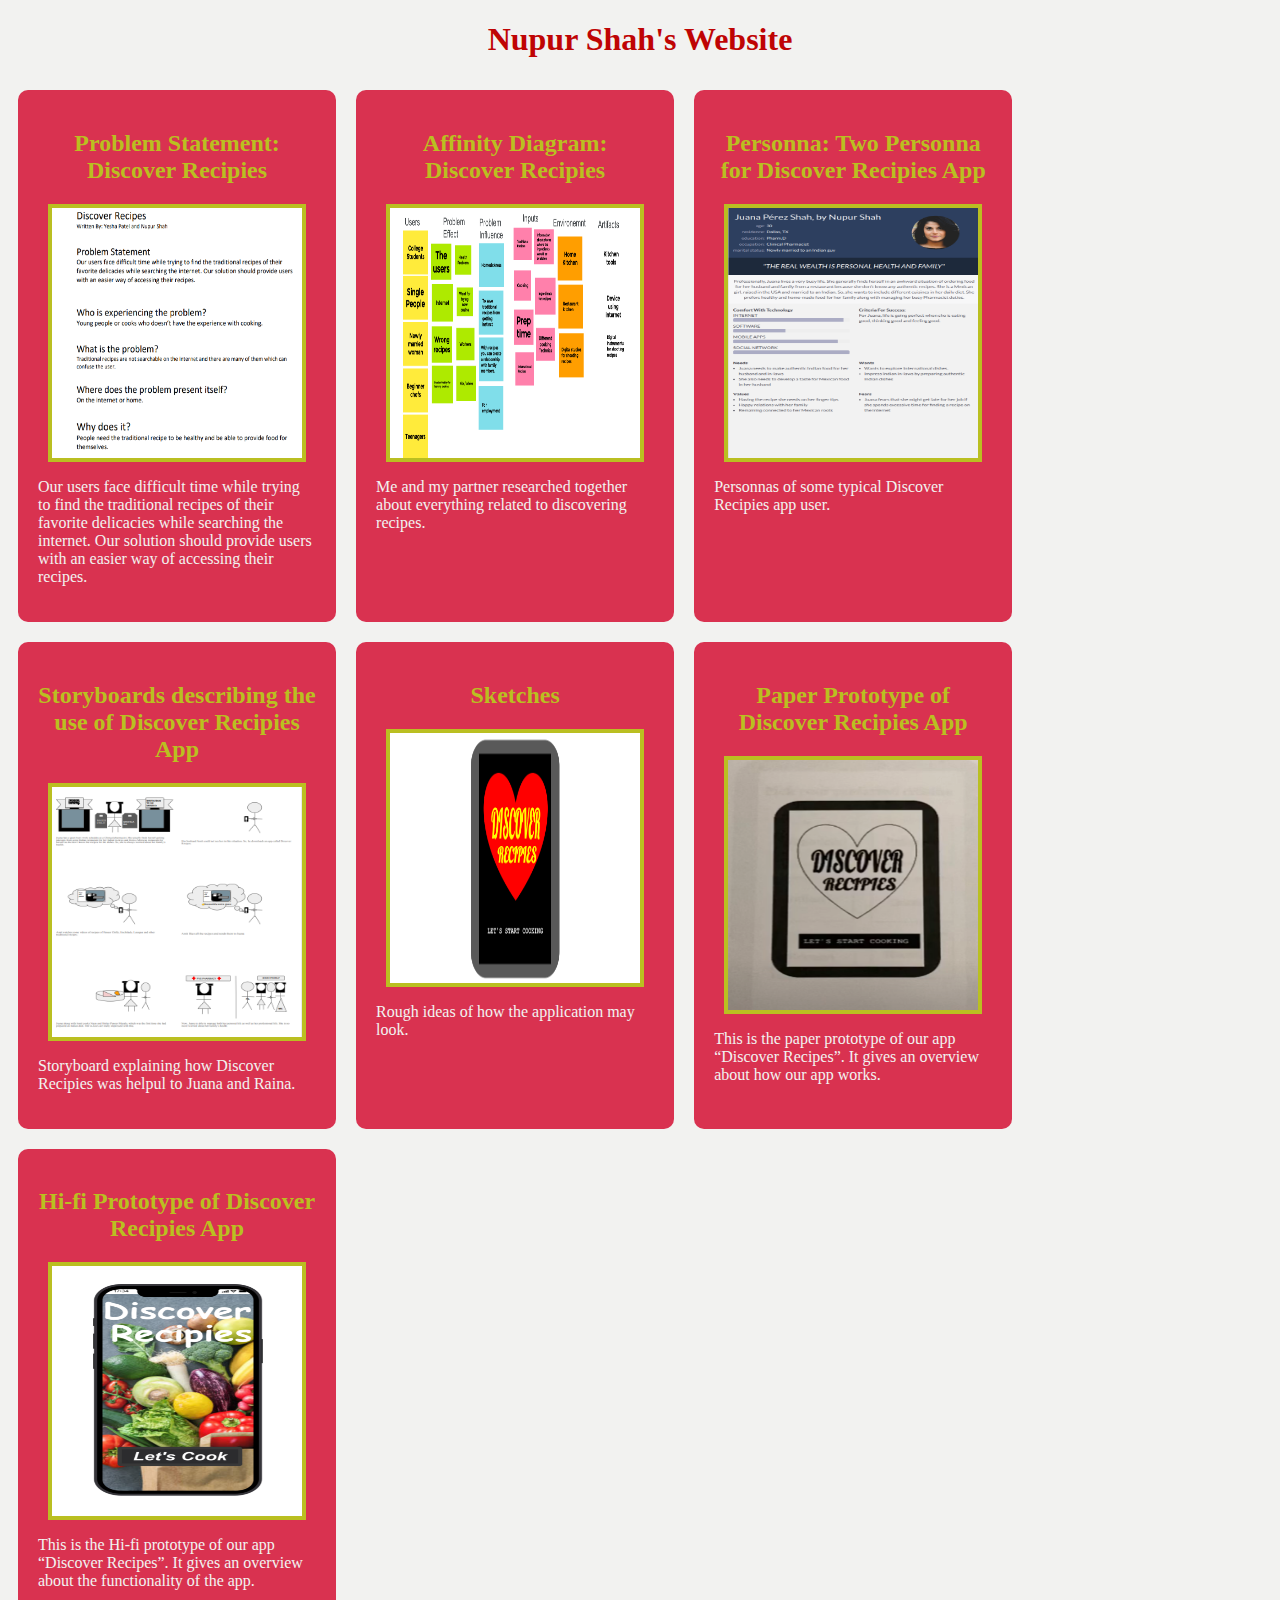
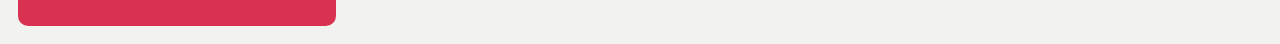
<file: index.html>
<!DOCTYPE html>
<html>
    <head> <title> Nupur Shah  </title>
<link rel="stylesheet" href="styles.css">
    </head>
    <body>
<h1>Nupur Shah's Website</h1>
<div class="assignments">
    <!--Problem statement assignment-->
    <section class="assignment">
        <a href="files/DiscoverRecipes190.pdf"><h2>Problem Statement: Discover Recipies</h2>
        <a href="files/DiscoverRecipes190.pdf"><img src="image/problemstatement.png" style="width: 250px; height: 250px";></a>
    
        </a>
        <p>Our users face difficult time while trying to find the traditional recipes of their 
            favorite delicacies while searching the internet. Our solution should provide users 
            with an easier way of accessing their recipes.
            </p>
        
    
    </section>
    <!--Affinity Diagram Assignment-->
    <section class="assignment">
        <a href="files/Affinity Diagram - Dinner Recipes (1).pdf"><h2>Affinity Diagram: Discover Recipies</h2>
        <a href="files/Affinity Diagram - Dinner Recipes (1).pdf"><img src="image/AffinityDiagramimg.png" style="width: 250px; height: 250px";></a>
    
        </a>
        <p>Me and my partner researched together about everything related to discovering recipes.
            </p>
        
    
    </section>

    <!--Personna Assignment-->
    <section class="assignment">
        <a href="files/A TEAM PERSONAS.pdf"><h2>Personna: Two Personna for Discover Recipies App </h2></a>
        <a href="files/A TEAM PERSONAS.pdf"><img src="image/personas.png" style="width: 250px; height: 250px";></a>
    
        
        <p> Personnas of some typical Discover Recipies app user.
            </p>
        
    
    </section>


    <!--Storyboard Assignment-->
    <section class="assignment">
        <a href="files/Storyboard for Juana and Raina (1).pdf"><h2>Storyboards describing the use of Discover Recipies App </h2></a>
        <a href="files/Storyboard for Juana and Raina (1).pdf"><img src="image/storyboard.png" style="width: 250px; height: 250px";></a>
    
        
        <p> Storyboard explaining how Discover Recipies was helpul to Juana and Raina.
            </p>
        
    
    </section>
    <!--Skeches Assignment-->
    <section class="assignment">
        <a href="files/Copy of discover skeches.pdf"><h2>Sketches </h2></a>
        <a href="files/Copy of discover skeches.pdf"><img src="image/Copy of discover skeches.png" style="width: 250px; height: 250px";></a>
    
       
        <p>Rough ideas of how the application may look.</p>
        
    
    </section>

    <!--Paper Prototype Assignment-->
    <section class="assignment">
        <a href="https://www.youtube.com/watch?v=K-VQAyY6AGM"><h2>Paper Prototype of Discover Recipies App </h2></a>
        <a href="https://www.youtube.com/watch?v=K-VQAyY6AGM"><img src="image/Screenshot (98).png" style="width: 250px; height: 250px";></a>
    
        
        <p>This is the paper prototype of our app “Discover Recipes”. It gives an overview about how our app works. </p>
        
    
    </section>

    <!--Hi-Fi Prototype Assignment-->
    <section class="assignment">
        <a href="files/preview.html"><h2>Hi-fi Prototype of Discover Recipies App </h2></a>
        <a href="files/preview.html"><img src="image/Prototype.png" style="width: 250px; height: 250px";></a>
    
        
        <p>This is the Hi-fi prototype of our app “Discover Recipes”. It gives an overview about the functionality of the app. </p>
        
    
    </section>
</div>
    </body>
</html>
</file>
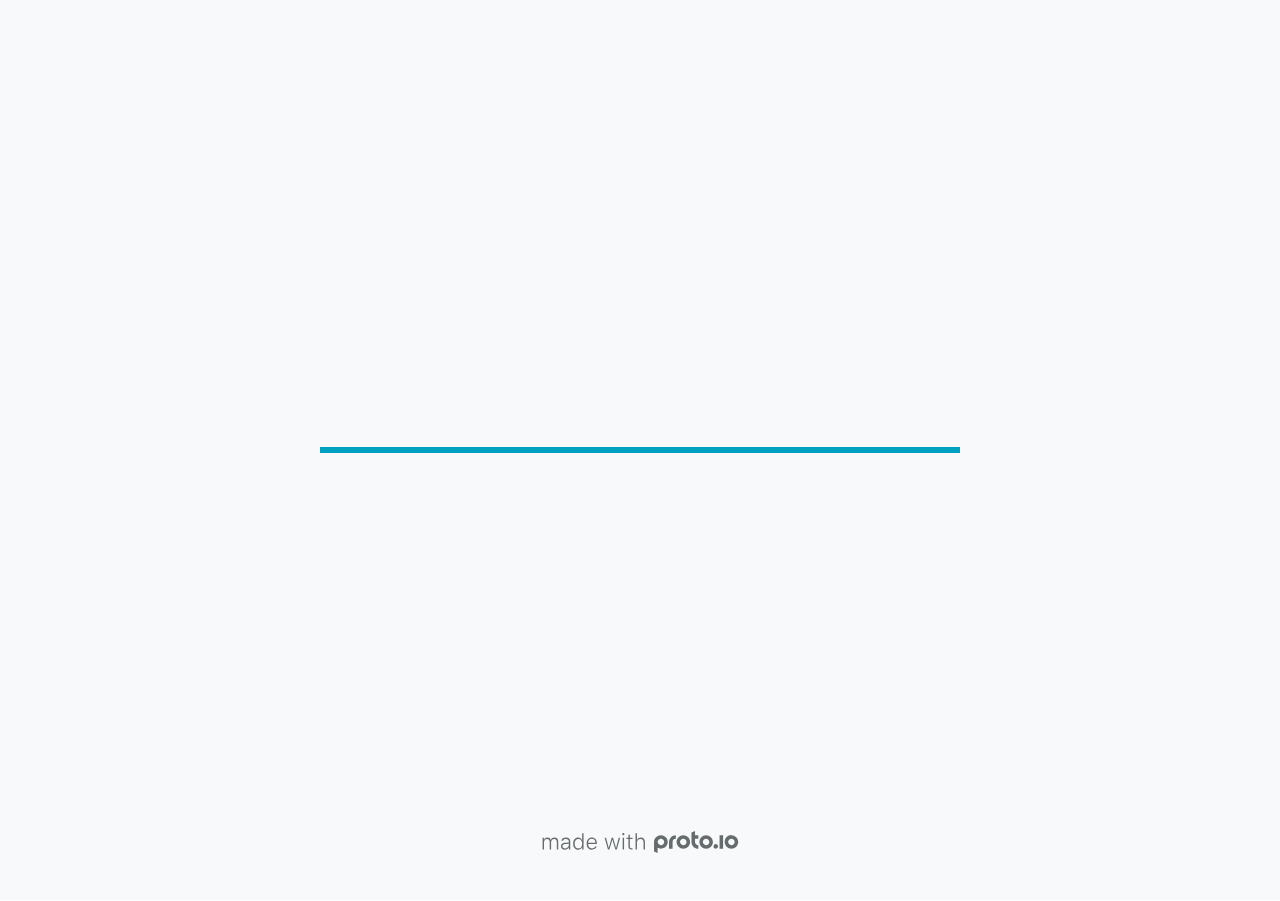
<file: files/src/index.html>
<!DOCTYPE HTML>
	<head>

		<meta charset="utf-8">

		<title>Discover Recipies - Proto.io</title>

		
			<meta name="HandheldFriendly" content="True">
			<meta name="MobileOptimized" content="390"> 

			
			
			
			<meta name="viewport" content="minimum-scale=1.00, maximum-scale=1.00, initial-scale=1.00, user-scalable=no, shrink-to-fit=no" />

			
				<meta name="apple-mobile-web-app-capable" content="yes" />
				<meta name="apple-mobile-web-app-status-bar-style" content="black-translucent" />
			

			<meta name="format-detection" content="telephone=no">


			

            
            <link rel="icon" sizes="192x192" href="./src/assets/branding/android-icon-hires.png">
            <link rel="icon" sizes="128x128" href="./src/assets/branding/android-icon.png">

            
            <link href="./src/assets/branding/apple-touch-icon-retina180.png" sizes="180x180" rel="apple-touch-icon">

            
            <link href="./src/assets/branding/apple-touch-icon-retina.png" sizes="114x114" rel="apple-touch-icon">

            
            <link href="./src/assets/branding/apple-touch-icon.png" sizes="57x57" rel="apple-touch-icon">

            
            <link href="./src/assets/branding/startup.png" media="(device-width: 320px)" rel="apple-touch-startup-image">

            
            <link href="./src/assets/branding/startup-retina.png" media="(device-width: 320px) and (device-height: 480px) and (-webkit-device-pixel-ratio: 2)" rel="apple-touch-startup-image">

            
            <link href="./src/assets/branding/startup-568.png" media="(device-width: 320px) and (device-height: 568px) and (-webkit-device-pixel-ratio: 2)" rel="apple-touch-startup-image">

            
            <link href="./src/assets/branding/startup-retina-6.png" media="(device-width: 375px) and (device-height: 667px) and (orientation: portrait) and (-webkit-device-pixel-ratio: 2)" rel="apple-touch-startup-image">

            
            <link href="./src/assets/branding/startup-retina-6plus.png" media="(device-width: 414px) and (device-height: 736px) and (orientation: portrait) and (-webkit-device-pixel-ratio: 3)" rel="apple-touch-startup-image">

            
            <link href="./src/assets/branding/startup-retina-6plus-landscape.png" media="(device-width: 414px) and (device-height: 736px) and (orientation: landscape) and (-webkit-device-pixel-ratio: 3)" rel="apple-touch-startup-image">

            
            <link href="./src/assets/branding/startup-ipad.png" media="(device-width: 768px) and (orientation: portrait)" rel="apple-touch-startup-image">

            
            <link href="./src/assets/branding/startup-ipad-landscape.png" media="(device-width: 768px) and (orientation: landscape)" rel="apple-touch-startup-image">

            
            <link href="./src/assets/branding/startup-ipad-retina.png" media="(device-width: 768px) and (orientation: portrait) and (-webkit-device-pixel-ratio: 2)" rel="apple-touch-startup-image">

            
            <link href="./src/assets/branding/startup-ipad-landscape-retina.png" media="(device-width: 768px) and (orientation: landscape) and (-webkit-device-pixel-ratio: 2)" rel="apple-touch-startup-image">

            
            <link href="./src/assets/branding/startup-ipad-pro.png" media="(device-width: 1024px) and (orientation: portrait) and (-webkit-device-pixel-ratio: 2)" rel="apple-touch-startup-image">

            
            <link href="./src/assets/branding/startup-ipad-pro-landscape.png" media="(device-width: 1024px) and (orientation: landscape) and (-webkit-device-pixel-ratio: 2)" rel="apple-touch-startup-image">

			<meta http-equiv="cleartype" content="on"> 


			 
		    <script type="text/javascript" src="./scripts/plugins/jquery/jquery.js"></script>

			
				<link rel="stylesheet" href="./stylesheets/player-export.css" />
				<script type="text/javascript" src="./scripts/player-export.js"></script>
			

			
			<script type="text/javascript" src="./libraries/common/components.js"></script> 
			<link type="text/css" rel="Stylesheet" href="./libraries/common/components.1.00.css" /> 

			
					<script type="text/javascript" src="./libraries/ios9/components.js"></script> 
					<link type="text/css" rel="Stylesheet" href="./libraries/ios9/components.1.00.css" /> 
				
				<script type="text/javascript" src="./data/data.js"></script> 
			

		<style>
			body { width: 390px; height: 844px; }
			.landscape, .landscape .prx-page { min-height: 390px; }
			.portrait, .portrait .prx-page { min-height: 844px; }
		</style>

		<script type="text/javascript">

			prx.ver = '6.7.6.2';
			prx.url.account = 'https://nupurshah.proto.io';
			prx.url.staticassets = 'https://gal.proto.io';
			prx.url.devices = 'https://dteyv52hbg2at.cloudfront.net/devices';
			prx.url.static = 'https://dteyv52hbg2at.cloudfront.net';
			prx.url.siteurl = 'proto.io';
			prx.url.crossmsg = 'https://nupurshah.proto.io';

			prx.nodejsassetsserver = {};
			prx.nodejsassetsserver.host = ".proto.io";
			prx.nodejsassetsserver.subdomainprefix = "https://a3";
			prx.nodejsassetsserver.maxsubdomains = "20";

			prx.device_library = 'ios9';
			prx.devices[prx.device] = {
				name: prx.device
				,defaultOrientation: 'portrait'
				,portrait_applies: 1 //new
				,portrait: [390,844]
				,landscape_applies: 1 //new
				,landscape: [844,390]
				,allow_orientation_change: 1 //new
				,statusbar_skin: 'default' // new
				,statusbarheightportrait: 0
				,statusbarheightlandscape: 0
				,navigationbar_skin: 'default' //new
				,navigationbarheightportrait: 0
				,navigationbarheightlandscape: 0
				,normalportrait: [390,844]
				,normallandscape: [844,390]
				,device_s3bucket: '66bd5b4d-9b18-415d-a8ee-066fc410e14c'
				,dpr: '1.00'
				,deviceType: "iphonex"
                ,showiPhoneXNotch: true
                ,hasCustomSkinNotch: false
				,appleWatchRoundedCorners: false
				,scrollType: "default"
				,initialscale: 1.00
				,targetdensitydpi: "device-dpi"
			}
			// save a copy of the device in the player state
			prx.currentPlayerStatus.projectDevice = prx.toolbox.clone(prx.devices[prx.device]);
			prx.currentPlayerStatus.targetDevice = {"ISANDROIDTABLET":0,"ISIPOD":0,"ISCHROME":0,"ISIOS":1,"ISMSIE":0,"ISMOZILLA":0,"isAndroid-Pad":0,"ISOPERA":0,"ISWEBKIT":0,"SOSVERSION":{"CBUILDVER":"","CMAJORVER":"","CMINORVER":"","CTEXT":"","IMINORVER":0,"IMAJORVER":0,"IBUILDVER":0},"ISIPAD":0,"ISMOBILE":1,"ISSAFARI":0,"ISIPHONE":1,"ISWINDOWS":0,"ISWINDOWSTOUCH":0,"ISDEVICE":1,"ISANDROID":0,"ISCUSTOM":0};
			prx.releaseChannel = 'stable';

			prx.projectsettings.id = 'cf4d448d-1acc-4855-ba78-5f96f2fe8325';
			prx.projectsettings.s3b = 'nupurshah-1252270-6cadfa95-db64-4e89-c3954c58f8888929';
			prx.projectsettings.account = 'nupurshah';
			prx.projectsettings.statusbar = '0'; 
			prx.projectsettings.statusbarapplies = '0';
			prx.projectsettings.navigationbar = '0';
			prx.projectsettings.navigationbarapplies = '0';
			prx.projectsettings.initialpageid = -1;
			
			
			prx.projectsettings.flashactions = 0;
			prx.projectsettings.gatrackingcode = '';

			prx.export2html = '1' == true;
			prx.mobPlayer = 0;

			prx.user.country = 'US';

			prx.s3Links = []; 
			var sLinkedAssets = [];
			

			prx.csrf_token = '88CB3F5B66157F5522998440BA4E4B5CCC8BBC18E1EFF8E87D4A95DD344BCDFE';

            

            
                            prx.assetsAccessToken = "eyJ0eXAiOiJKV1QiLCJhbGciOiJIUzI1NiJ9.eyJkIjp7InVpZCI6Ii0xIiwicHJvamVjdF9pZCI6ImNmNGQ0NDhkLTFhY2MtNDg1NS1iYTc4LTVmOTZmMmZlODMyNSJ9LCJ2IjowLCJleHAiOjE2MzcxODg3NjQsImlhdCI6MTYzNzAwODc2NH0.UmgrMyyvgkFGIr5cD92XbpcU9Q-bVxr1Pf1FLruu-5o";

			prx.iniPlayer.iniPreLoad();

		</script>
	</head>

	

			<body class="player device-cursor-touch mobile-device-true " " id="mbd" >

				
					<div id='iphoneX-notch-player'>
						<span class="iphoneX-notch-corners"></span>
					</div>
				
				<div id="window-wrapper">
					<div id="dragarea"></div>
					<div id="statusbar"></div>
					<div id="underlay" style=""></div>

					<div class="prx-page" data-role="page" id="p-1" data-id="1"></div>
					
								<div class="prx-page" data-role="page" id="p-2" data-id="2"></div>
							
								<div class="prx-page" data-role="page" id="p-3" data-id="3"></div>
							
								<div class="prx-page" data-role="page" id="p-4" data-id="4"></div>
							
								<div class="prx-page" data-role="page" id="p-5" data-id="5"></div>
							
								<div class="prx-page" data-role="page" id="p-6" data-id="6"></div>
							
								<div class="prx-page" data-role="page" id="p-7" data-id="7"></div>
							
								<div class="prx-page" data-role="page" id="p-8" data-id="8"></div>
							
								<div class="prx-page" data-role="page" id="p-9" data-id="9"></div>
							
					<div id="navigationbar"></div>
					<div id="overlay"></div>
					<div id="trash"></div>
					<div id="quick-audios"></div>
				</div>

				 
			<div id="loader-wrapper">
				
				<div class="progress">
					<div class="progress-bar"></div>
				</div>
				<div id="poweredby"></div>
			</div>
			


			</body>
		

</html>
</file>
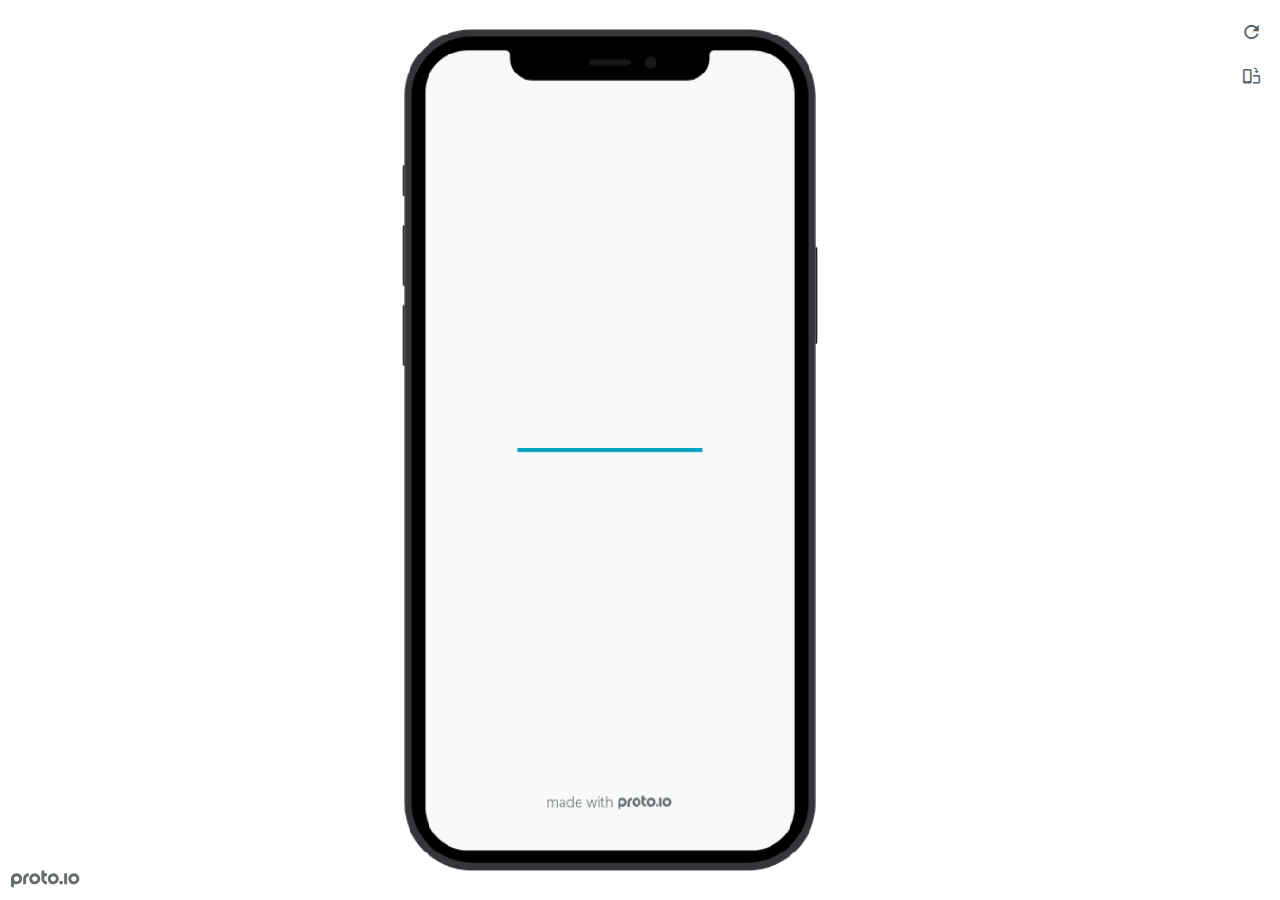
<file: files/preview.html>
<!DOCTYPE HTML>
    <head>
    <meta charset="utf-8">

    <title>Discover Recipies - Proto.io player</title>

    

			<link type="text/css" rel="stylesheet" href="./src/stylesheets/preview-export-min.css">
			<script type="text/javascript" src="./src/scripts/preview-export-min.js"></script>

		

    <script type="text/javascript">
        var prx = window.prx || {};
        prx.orientation = 'portrait';
        prx.orientations = {};
        prx.orientations.portrait = 1;
        prx.orientations.landscape = 1;
        prx.project = {};
        prx.project.id = 'cf4d448d-1acc-4855-ba78-5f96f2fe8325';
        prx.project.title = 'Discover Recipies';
        prx.project.version = 0;
        prx.project.livepreview = 0;
        prx.project.account = "nupurshah";
        prx.activePage = {};
        prx.usercountry = "us";
        
            prx.user = false;
        
        prx.skin = 'apple-phone-iphone12_12pro-1';
        prx.ver = '6.7.6.2';
        //prx.flashactions = 1;
		prx.flashactions = 1; //we are not using the DB value anymore

        prx.nodejsassetsserver = {};
        prx.nodejsassetsserver.host = ".proto.io";
        prx.nodejsassetsserver.subdomainprefix = "https://a3";
        prx.nodejsassetsserver.maxsubdomains = "20";
        prx.account = "nupurshah";
        prx.browserShowScreenshots = 'true';
        prx.url.crossmsg = 'https://nupurshah.proto.io';
        prx.playerUrl = 'https://nupurshah.proto.io/player/';
        prx.spaces = false;
        prx.csrf_token = '00A43ED586D63C32A361FE10CEABBDCC8C910AE07B588258CC7F17ED390B6F92';

        prx.bShowPlayerBetaPrompt = false;

        
    </script>

    

</head>


<body style="background-color:#FFFFFF">

    

    <div class="page-sidebar">
        
        <div class="sidebar-action-buttons">

            
                <span class="header-action-button player-icon-reload embed-icon-reload" id="refresh-preview">
                    <span class="tooltip">Refresh preview</span>
                </span>
                
                    <span  class="header-action-button player-icon-rotate embed-icon-rotate" id="change-orientation">
                        <span class="tooltip">Change orientation</span>
                    </span>
                

        </div>

    </div>

    <div id="maincontent" class="portrait">

        <div id="shortcut-pressed-outer">
            <div id="shortcut-pressed"></div>
        </div>
        

			<div class="frame_generic">
				
				<div class="body_generic skin_apple-phone-iphone12_12pro-1 skin-wrapper skin-os-apple skin-device-phone skin-model-iphone12_12pro skin-size-1 skin-color-black skin-orientation-portrait skin-dimensions-390-844">

					<div class="buttons top"></div>
					<div class="detail-top"></div>
					<div class="web-search"></div>
					<div class="buttons left"></div>

					<div class="body_generic_inner">
						
						<iframe id="pio-playerframe" src="./src/index.html" scrolling="NO" style="width: 390px; height: 844px;" webkitAllowFullScreen mozallowfullscreen allowFullScreen allowvr allow="autoplay"></iframe>
						
                                <script type="text/javascript">
                                    // remove parameter from address bar immediately if no changes
                                    let url = new URL(window.location.href);
                                    url.searchParams.delete('hc');
									url.searchParams.delete('ap');
                                    window.history.replaceState({}, document.title, url.toString());
                                </script>
                            
					</div>

					<div class="buttons right"></div>
					<div class="detail-bottom"></div>
				</div>
				
			</div>
		
    </div>

    

    
            <div id="branding"></div>
        
</body>


<script type="text/javascript">
    
</script>
</html>
</file>
<file: styles.css>
body{
    background-color:#F2F2F0;
    font-family:cursive, 
}
.assignments{
    display:flex;
    flex-wrap: wrap;
}
.assignment{
    width: 22%;
    padding:20px;
    margin:10px;
    background-color:#D93250;
    border-radius: 10px;
}
.assignment img{
    margin: 10px;
    border:4px solid #BABF21;
    display:block;
    margin:auto;

}
.assignment img:hover{
    border:4px dashed #F2F2F0;
}
h1{color: #BF0404;
text-align: center;
}
h2{
    text-align: center;
}
h1:hover{color: #BABF21;
    }
a{
    text-decoration:none;
    color:#BABF21;
}
 
a:hover{
    color: #F2F2F0;
}

p{
    color: #F2F2F0;
}
</file>
<file: files/src/stylesheets/player-export.css>
/*!
 * 
 *                                                                       
 *                              ::;;;;                                   
 *    ::,,,,::    ::,,  ,,,,::::::11ii::,,::,,,,::      ::::,,::,,,,::   
 *  ,,111111ii,,::1111::111111ii::111111::111111ii,,    ii11,,ii111111,, 
 *  11ii::;;11;;ii11::iiii::;;11;;11ii::ii11::::11ii    ii11;;11;;::ii11 
 *  11;;  ::11ii11;;::11ii  ::11ii11ii,,iiii..  iiii    ii11;;11::  ;;11 
 *  1111;;ii11;;11;;,,ii11::ii11;;ii11;;;;11;;;;11;;;;;;ii11::11ii;;11ii 
 *  11111111;;::11;;  ::ii1111;;  ::ii11::ii1111ii::11ii;;11,,;;1111ii:: 
 *  11;;,,::  ,,::,,      ::,,        ::::  ::::    ,,,,::::    ::,,     
 *  ;;;;                                                                 
 *                                                                       
 *  Build: 11/10/2021, 5:07:52 PM
 */

/*!
 * Waves v0.5.5
 * http://fian.my.id/Waves
 *
 * Copyright 2014 Alfiana E. Sibuea and other contributors
 * Released under the MIT license
 * https://github.com/fians/Waves/blob/master/LICENSE
 */.mask-inner{position:relative;background-size:100% 100%;background-repeat:no-repeat}.mask-inner .mask-inner{transform:none!important}.mask-border .mborder,.mask-filter{height:100%;width:100%}.mask-border .mborder{border:1px solid hsla(0,0%,100%,.8);position:absolute;pointer-events:none}.mask-border .area-border{border:1px solid #00a1c0;left:0;top:0;position:absolute;transform-origin:0 0;box-sizing:border-box}.mask-border .mask-radius{width:100%;height:100%;overflow:hidden;position:absolute}.mask-border .mask-radius .mask-radius-border{position:relative;width:100%;height:100%;border:1px solid hsla(0,0%,100%,.8)}.mask-border.hide-handles .prx-resizable-handle{opacity:0;pointer-events:none!important}.mask-border.hide-handles .area-border{border:1px dashed #b4bcbf}.mask-wrapper{overflow:hidden;height:100%;pointer-events:none}.mask-wrapper.borderPos-inside{box-sizing:border-box}.mask-wrapper.borderPos-outside{width:100%;height:100%}.mask-wrapper.borderPos-outside .mask-inner{box-sizing:content-box}.mask-edit-mode-handles{pointer-events:none}.mask-edit-mode-handles.hide-handles .prx-resizable-handle,.mask-edit-mode-handles.hide-handles .prx-rotate-handle{opacity:0;pointer-events:none!important}.mask-edit-mode-handles.hide-handles .xborder{border-color:#b4bcbf!important}abbr,address,article,aside,audio,b,blockquote,body,caption,cite,code,dd,del,dfn,div,dl,dt,em,fieldset,figure,footer,form,h1,h2,h3,h4,h5,h6,header,hgroup,html,i,iframe,img,ins,kbd,label,legend,li,mark,menu,nav,object,ol,p,pre,q,samp,section,small,span,strong,sub,sup,table,tbody,td,tfoot,th,thead,time,tr,ul,var,video{margin:0;padding:0;border:0;outline:0;font-size:100%;background:transparent}article,aside,details,figcaption,figure,footer,header,hgroup,nav,section{display:block}audio,canvas,video{display:inline-block;*display:inline;*zoom:1}[hidden],audio:not([controls]){display:none}html{font-size:100%;-webkit-text-size-adjust:100%;-ms-text-size-adjust:100%}body{margin:0;font-size:13px}body,button,input,select,textarea{font-family:sans-serif;color:#222}a{color:#00e}a:visited{color:#551a8b}a:hover{color:#06e}a:focus{outline:thin dotted}a:active,a:hover{outline:0}abbr[title]{border-bottom:1px dotted}b,strong{font-weight:700}blockquote{margin:1em 40px}dfn{font-style:italic}hr{display:block;height:1px;border:0;border-top:1px solid #ccc;margin:1em 0;padding:0}ins{background:#ff9;text-decoration:none}ins,mark{color:#000}mark{background:#ff0;font-style:italic;font-weight:700}code,kbd,pre,samp{font-family:monospace,serif;_font-family:courier new,monospace;font-size:1em}pre{white-space:pre;white-space:pre-wrap;word-wrap:break-word}q{quotes:none}q:after,q:before{content:"";content:none}small{font-size:85%}sub,sup{font-size:75%;line-height:0;position:relative;vertical-align:baseline}sup{top:-.5em}sub{bottom:-.25em}ol,ul{margin:1em 0;padding:0 0 0 40px}dd{margin:0 0 0 40px}nav ol,nav ul{list-style:none;list-style-image:none;margin:0;padding:0}img{border:0;-ms-interpolation-mode:bicubic}svg:not(:root){overflow:hidden}figure,form{margin:0}fieldset{margin:0}fieldset,legend{border:0;padding:0}legend{*margin-left:-7px}button,input,select,textarea{font-size:100%;margin:0;vertical-align:baseline;*vertical-align:middle}button,input{line-height:normal;*overflow:visible}table button,table input{*overflow:auto}[role=button],button,input[type=button],input[type=reset],input[type=submit]{-webkit-appearance:button}input[type=checkbox],input[type=radio]{box-sizing:border-box;padding:0}input[type=search]{-webkit-appearance:textfield;-moz-box-sizing:content-box;-webkit-box-sizing:content-box;box-sizing:content-box}input[type=search]::-webkit-search-decoration{-webkit-appearance:none}button::-moz-focus-inner{border:0;padding:0}textarea{overflow:auto;vertical-align:top;resize:vertical}input:invalid,textarea:invalid{background-color:#f0dddd}table{border-collapse:collapse;border-spacing:0}td{vertical-align:top}.nocallout{-webkit-touch-callout:none}textarea[contenteditable]{-webkit-appearance:none}.gifhidden{position:absolute;left:-100%}.ir{display:block;border:0;text-indent:-999em;overflow:hidden;background-color:transparent;background-repeat:no-repeat;text-align:left;direction:ltr}.ir br{display:none}.hidden{display:none!important;visibility:hidden}.visuallyhidden{border:0;clip:rect(0 0 0 0);height:1px;margin:-1px;overflow:hidden;padding:0;position:absolute;width:1px}.visuallyhidden.focusable:active,.visuallyhidden.focusable:focus{clip:auto;height:auto;margin:0;overflow:visible;position:static;width:auto}.invisible{visibility:hidden}.clearfix:after,.clearfix:before{content:"";display:table}.clearfix:after{clear:both}.clearfix{*zoom:1}@media print{*{background:transparent!important;color:#000!important;text-shadow:none!important;filter:none!important;-ms-filter:none!important}a,a:visited{text-decoration:underline}a[href]:after{content:" (" attr(href) ")"}abbr[title]:after{content:" (" attr(title) ")"}.ir a:after,a[href^="#"]:after,a[href^="javascript:"]:after{content:""}blockquote,pre{border:1px solid #999;page-break-inside:avoid}thead{display:table-header-group}img,tr{page-break-inside:avoid}img{max-width:100%!important}@page{margin:.5cm}h2,h3,p{orphans:3;widows:3}h2,h3{page-break-after:avoid}}#eval-iframe{display:none}body{-webkit-appearance:none;-webkit-box-flex:1;-webkit-touch-callout:none;-webkit-tap-highlight-color:rgba(0,0,0,0)}*{-webkit-user-select:none;-khtml-user-select:none;-moz-user-select:-moz-none;-o-user-select:none;user-select:none}input,textarea{-webkit-user-select:text;-khtml-user-select:text;-moz-user-select:text;-o-user-select:text;user-select:text}#dragarea{font-family:Helvetica,Arial,sans-serif;text-align:left}.text{height:95%;overflow:auto}.wrap{overflow:hidden}.pos,.spos{position:absolute}.action-highlight{position:absolute;top:0;left:0;height:100%;width:100%;background:rgba(255,255,0,.5);background:rgba(64,208,255,.3);opacity:0;pointer-events:none;-webkit-transition:opacity .2s ease-in;transition:opacity .2s ease-in;border:2px solid #40c8f4;padding:3px;box-sizing:border-box}.action-highlight-simple-visible,.action-highlight-visible{opacity:1}#appModeNote{background-color:#333;border-top:5px solid #000;bottom:0;color:#f0f0f0;display:none;font-family:helvetica;left:0;padding:10px 0;position:fixed;text-align:center;width:100%}#appModeNote em{display:block;font-size:20px;font-weight:700;line-height:26px}#appModeNote span{display:block;font-size:14px;line-height:20px}.hidden{display:none}.prx-page.loadedFrom{display:block}.prx-page.loadedTo{z-index:999999}.prx-page.loadedTo-1{z-index:10000000}.prx-page.loadedTo-2{z-index:10000001}.prx-page.loadedTo-3{z-index:10000002}.prx-page.loadedTo-4{z-index:10000003}.prx-page.loadedTo-5{z-index:10000004}.prx-page.loadedTo-6{z-index:10000005}.prx-page.loadedTo-7{z-index:10000006}.prx-page.loadedTo-8{z-index:10000007}.prx-page.loadedTo-9{z-index:10000008}.prx-page.loadedTo-10{z-index:10000009}.prx-page.loadedTo-11{z-index:10000010}.prx-page.loadedTo-12{z-index:10000011}.prx-page.loadedTo-13{z-index:10000012}.prx-page.loadedTo-14{z-index:10000013}.prx-page.loadedTo-15{z-index:10000014}.prx-page.loadedTo-16{z-index:10000015}.prx-page.loadedTo-17{z-index:10000016}.prx-page.loadedTo-18{z-index:10000017}.prx-page.loadedTo-19{z-index:10000018}.prx-page.loadedTo-20{z-index:10000019}.prx-page.loadedTo-21{z-index:10000020}.prx-page.loadedTo-22{z-index:10000021}.prx-page.loadedTo-23{z-index:10000022}.prx-page.loadedTo-24{z-index:10000023}.prx-page.loadedTo-25{z-index:10000024}.prx-page.loadedTo-26{z-index:10000025}.prx-page.loadedTo-27{z-index:10000026}.prx-page.loadedTo-28{z-index:10000027}.prx-page.loadedTo-29{z-index:10000028}.prx-page.loadedTo-30{z-index:10000029}#navigationbar,#statusbar{background:transparent 0 0;display:block;width:100%;border:0;top:0;position:fixed;z-index:1}#loader-wrapper{background:#f8f9fa;height:100%;left:0;position:fixed;top:0;width:100%;z-index:99999;font-size:11px}#loader-wrapper .progress{position:absolute;top:50%;left:50%;transform:translate(-50%,-50%);-ms-transform:translate(-50%,-50%);-webkit-transform:translate(-50%,-50%);width:50%;height:4px;background-color:#ddd}#loader-wrapper .progress-bar{position:relative;width:0;height:4px;-webkit-transition:.4s linear;-moz-transition:.4s linear;-o-transition:.4s linear;transition:.4s linear;-webkit-transition-property:width,background-color;-moz-transition-property:width,background-color;-o-transition-property:width,background-color;transition-property:width,background-color}#loader-wrapper .progress-bar:before,.progress-bar:after{content:"";position:absolute;top:0;left:0;right:0}#loader-wrapper .progress-bar:before{bottom:0;background-color:#ddd}#loader-wrapper .progress-bar:after{z-index:2;bottom:0;background:#00a1c0}#loader-wrapper #app-icon{position:absolute;top:50%;left:50%;transform:translate(-50%,-150%);-ms-transform:translate(-50%,-150%);-webkit-transform:translate(-50%,-150%);width:114px;height:114px}#loader-wrapper #poweredby{position:absolute;bottom:5%;left:50%;transform:translate(-50%);-ms-transform:translate(-50%);-webkit-transform:translate(-50%);width:100%;height:16px;background-image:url(/images/player/player-logo.svg);background-repeat:no-repeat;background-position:top;background-size:auto 200%;z-index:99999}body{-moz-transition:opacity .3s linear;-o-transition:opacity .3s linear;-webkit-transition:opacity .3s linear;transition:opacity .3s linear}.reloading{background:#fff!important;opacity:0}@media (min-width:481px) and (max-width:1079px){#loader-wrapper .progress,#loader-wrapper .progress-bar{height:4px}}@media (min-width:1080px){#loader-wrapper #poweredby{height:24px}#loader-wrapper .progress,#loader-wrapper .progress-bar{height:6px}}@media (width:1280px) and (height:768px){#loader-wrapper .progress,#loader-wrapper .progress-bar{height:2px}}.pointer-events-none{pointer-events:none!important}body .prx-page{-webkit-trans1form:translate3d(0,0,0)}.prx-page .type-symbol .box{-w1ebkit-transform:translateZ(0)}html{background:transparent}body{background:#fff;overflow:hidden}body.mobile-device-true *{-webkit-text-size-adjust:100%}body.mobile-device-false *{-webkit-text-size-adjust:initial}#window-wrapper{width:100%;height:100%;overflow:hidden;position:relative}#dragarea{background:transparent;display:none}#overlay,#quick-audios,#trash,#underlay{position:absolute;top:0;left:0}#quick-audios,#trash{display:none}.visible{display:block!important}.iScrollHorizontalScrollbar,.iScrollVerticalScrollbar{z-index:auto!important}.overlay{position:fixed;left:0;right:0;bottom:0;top:0}.ui-mobile-viewport-transitioning,.ui-mobile-viewport-transitioning .prx-page{o1verflow:visible!important}.box[style*="z-index:0;"],.box[style*="z-index: 0;"]{z-index:auto!important}.box[data-mpoverlay="1"]{pos1ition:fixed}#temp-for-external-link{display:none}#dragarea,html{background:transparent!important}.hide{display:none!important}*{outline:none}.ghost-component,.ghost-component *,.ghost-component .box *{pointer-events:none!important}#statusbar{position:fixed!important}.prx-page{position:absolute;display:none}.prx-page.prx-page-active,.prx-page[class*=prx-page-transitioning-]{display:block}.prx-page[class*=prx-page-transitioning-]{overflow:hidden}.prx-page.prx-page-transitioning-overlay-in-source,.prx-page.prx-page-transitioning-overlay-out-target{overflow:visible}.prx-page.prx-page-below{z-index:10}.prx-page.prx-page-above{z-index:20}#overlay{z-index:30}.prx-page.prx-page-transition-flip,.prx-page.prx-page-transition-turn{-webkit-backface-visibility:hidden;-moz-backface-visibility:hidden;backface-visibility:hidden}.prx-page.prx-page-transition-turn{-webkit-transform:translateZ(0);-moz-transform:translateZ(0);-webkit-transform-origin:0 center;-moz-transform-origin:0 center;transform-origin:0 center;transform:translateZ(0)}.prx-page.prx-page-transition-flow:not(.prx-page-transition-flow-overlay),.prx-page.prx-page-transition-overlay-top{box-shadow:0 0 20px rgba(0,0,0,.4)}.prx-page-above.prx-page-transition-notificationInWatchOS{transition:background-color .45s ease-out}.prx-page-above.prx-page-transition-notificationInWatchOS.prx-page-transition-notificationInWatchOS-notification-in{background-color:transparent!important;transition:background-color 0s ease-out}.device-cursor-touch,.device-cursor-touch *{cursor:url(/images/player/touch-cursor-64.png) 32 32,default!important;cursor:-webkit-image-set(url("/images/player/touch-cursor-64.png") 1x,url("/images/player/touch-cursor-64@2x.png") 2x) 32 32,default!important}.device-cursor-web,.device-cursor-web *{cursor:default}.device-cursor-web .delayedtap,.device-cursor-web .delayedtap *,.device-cursor-web .interaction-click,.device-cursor-web .interaction-click *,.device-cursor-web .interaction-tap,.device-cursor-web .interaction-tap *,.device-cursor-web .release,.device-cursor-web .release *,.device-cursor-web .touch,.device-cursor-web .touch *{cursor:pointer;cursor:hand}.device-cursor-web [data-component-type=text]{cursor:default}.device-cursor-web .move,.device-cursor-web .move *{cursor:move}.device-cursor-web input,.device-cursor-web textarea{cursor:text}.do-chrome-fix #window-wrapper{-webkit-perspective:1}.do-chrome-fix .pos{-webkit-backface-visibility:hidden;-webkit-transform:translateZ(0)}.do-chrome-fix *{-w1ebkit-transform:translateZ(0) scale(1) scaleX(1) skew(0deg,0deg) skewX(0deg) skewY(0deg) rotateX(0deg) rotateY(0deg) rotate(0deg)}.do-chrome-fix.dont-do-chrome-fix #window-wrapper{-webkit-perspective:none}.do-chrome-fix.dont-do-chrome-fix .pos{-webkit-backface-visibility:visible;-webkit-transform:none}.prx-page-transitioning:not(.prx-page-transitioning-overlay-in-source):not(.loadedFrom) [data-mpoverlay="1"]{display:none}#fps{position:fixed;z-index:9999;font-size:18px;top:20px;left:20px;background:rgba(0,0,0,.8);border-radius:6px;color:#fff;padding:3px 10px}#fps,.cbutton{pointer-events:none}.cbutton{position:absolute;display:inline-block;padding:0;border:none;background:none;color:#286aab;font-size:1.4em;overflow:visible;-webkit-transition:color .7s;transition:color .7s;-webkit-tap-highlight-color:rgba(0,0,0,0)}.cbutton.cbutton--click,.cbutton:focus{outline:none;color:#3c8ddc}.cbutton:after{position:absolute;width:100%;height:100%;border-radius:50%;content:"";opacity:0;pointer-events:none}.cbutton--effect-jelena:after{border:3px solid hsla(0,0%,82.7%,.7)}.cbutton--effect-jelena.cbutton--click:after{-webkit-animation:anim-effect-jelena .3s ease-out forwards;animation:anim-effect-jelena .3s ease-out forwards}@-webkit-keyframes anim-effect-jelena{0%{opacity:1;-webkit-transform:scale3d(.6,.6,1);transform:scale3d(.6,.6,1)}to{opacity:0;-webkit-transform:scale3d(1.2,1.2,1);transform:scale3d(1.2,1.2,1)}}@keyframes anim-effect-jelena{0%{opacity:1;-webkit-transform:scale3d(.5,.5,1);transform:scale3d(.5,.5,1)}to{opacity:0;-webkit-transform:scale3d(1.2,1.2,1);transform:scale3d(1.2,1.2,1)}}.cbutton--effect-sanja:after{background:hsla(0,0%,75.3%,.3)}.cbutton--effect-sanja.cbutton--click:after{-webkit-animation:anim-effect-sanja 1s ease-out forwards;animation:anim-effect-sanja 1s ease-out forwards}@-webkit-keyframes anim-effect-sanja{0%{opacity:1;-webkit-transform:scale3d(.5,.5,1);transform:scale3d(.5,.5,1)}25%{opacity:1;-webkit-transform:scaleX(1);transform:scaleX(1)}to{opacity:0;-webkit-transform:scaleX(1);transform:scaleX(1)}}@keyframes anim-effect-sanja{0%{opacity:1;-webkit-transform:scale3d(.5,.5,1);transform:scale3d(.5,.5,1)}25%{opacity:1;-webkit-transform:scaleX(1);transform:scaleX(1)}to{opacity:0;-webkit-transform:scaleX(1);transform:scaleX(1)}}#log{position:fixed;z-index:9999;font-size:24px;top:20px;right:20px;pointer-events:none}.watchOSscrollbars .iScrollVerticalScrollbar{position:fixed!important;width:12px!important;background-color:hsla(0,0%,100%,.3)!important;border-radius:8px!important;z-index:99999!important}.watchOSscrollbars .iScrollIndicator{background:#fff!important;border-radius:8px!important;left:2px!important;width:8px!important}.applewatch-rounded-corners{-webkit-clip-path:inset(0 0 0 0 round 63px);clip-path:inset(0 0 0 0 round 63px)}.group-action-prediv{position:absolute}.player .type-symbol.type-symbol-transparent .group-action-prediv{pointer-events:auto}.initialise-hidden-container{display:block!important;visibility:hidden!important}.a-enter-vr{height:0!important}.fullscreen-vr .prx-page{transform:none!important;position:fixed!important}

/*!
 * Waves v0.5.5
 * http://fian.my.id/Waves
 *
 * Copyright 2014 Alfiana E. Sibuea and other contributors
 * Released under the MIT license
 * https://github.com/fians/Waves/blob/master/LICENSE
 */.waves-effect{position:relative;overflow:hidden}.waves-effect.box{position:absolute}.waves-effect .waves-ripple{position:absolute;border-radius:50%;width:100px;height:100px;margin-top:-50px;margin-left:-50px;opacity:0;background-color:rgba(0,0,0,.2);pointer-events:none}.waves-effect.waves-light .waves-ripple{background-color:hsla(0,0%,100%,.4)}.waves-button,.waves-circle{-webkit-mask-image:-webkit-radial-gradient(circle,#fff 100%,#000 0);mask-image:radial-gradient(circle,#fff 100%,#000 0)}.waves-button,.waves-button-input,.waves-button:hover,.waves-button:link,.waves-button:visited{white-space:nowrap;vertical-align:middle;cursor:pointer;border:none;outline:none;color:inherit;background-color:transparent;font-size:14px;text-align:center;text-decoration:none;z-index:1}.waves-button{padding:10px 15px;border-radius:2px}.waves-button-input{margin:0;padding:10px 15px}.waves-input-wrapper{border-radius:2px;vertical-align:bottom}.waves-input-wrapper.waves-button{padding:0}.waves-input-wrapper .waves-button-input{position:relative;top:0;left:0;z-index:1}.waves-block{display:block}a.waves-effect .waves-ripple{z-index:-1}#loader-wrapper #poweredby{background-image:url(../images/player/player-logo.svg)!important}.device-cursor-touch,.device-cursor-touch *{cursor:url(../images/player/touch-cursor-64.png) 32 32,default!important;cursor:-webkit-image-set(url("../images/player/touch-cursor-64.png") 1x,url("../images/player/touch-cursor-64@2x.png") 2x) 32 32,default!important}
</file>
<file: files/src/libraries/common/components.1.00.css>
.type-shapes .shape-wrapper{width:100%;height:100%;-moz-box-sizing:border-box;-webkit-box-sizing:border-box;box-sizing:border-box;background-clip:content-box}.type-shapes .shapes-text-container{position:absolute;top:0;left:0;right:0;display:table;width:100%;height:100%;text-align:center}.type-shapes .shapes-text-container>span{display:table-cell;vertical-align:middle}.type-shapes svg{overflow:visible}.player .type-symbol{overflow:hidden}.player .type-symbol.symbol-scroll{-webkit-perspective:1000}.player .type-symbol.type-symbol-transparent{pointer-events:none !important}.player .type-symbol.type-symbol-transparent .box{pointer-events:auto}.type-symbol.fullscreen{transform:none !important;width:100vw !important;height:100vh !important}.type-symbol>.type-symbol-hover-message,.type-symbol.ui-draggable-dragging:hover>.type-symbol-hover-message,.type-symbol.prx-resizable-resizing:hover>.type-symbol-hover-message{display:none;position:absolute;color:#fff;font-family:Helvetica, Arial, sans-serif !important;background:rgba(0,0,0,0.7);top:50%;left:50%;text-align:center;position:absolute;pointer-events:none;width:70px;height:30px;line-height:15px;font-size:10px !important;border-radius:3px;margin:-20px 0 0 -40px;padding:5px}.type-symbol:hover>.type-symbol-hover-message{display:block}.type-vrsymbol.fullscreen{transform:none !important;width:100vw !important;height:100vh !important}.type-vrsymbol.fullscreen canvas{width:100vw !important;height:100vh !important}.type-vrsymbol>.type-vrsymbol-hover-message,.type-vrsymbol.ui-draggable-dragging:hover>.type-vrsymbol-hover-message,.type-vrsymbol.prx-resizable-resizing:hover>.type-vrsymbol-hover-message{display:none;position:absolute;color:#fff;font-family:Helvetica, Arial, sans-serif !important;background:rgba(0,0,0,0.7);top:50%;left:50%;text-align:center;position:absolute;pointer-events:none;width:70px;height:30px;line-height:15px;font-size:10px !important;border-radius:3px;margin:-20px 0 0 -40px;padding:5px}.type-vrsymbol:hover>.type-vrsymbol-hover-message{display:block}.type-text.v2-text .text-contents{o1verflow:hidden;width:100%;height:100%}.type-text.v2-text.box [data-editableProperty]{word-wrap:break-word !important}.type-text .autoresize{white-space:nowrap}.player .type-text .autoResize-true{white-space:nowrap}.type-richtext p{margin:0;line-height:normal}.type-rectangle .inner-rec{position:absolute;width:100%;height:100%;-moz-box-sizing:border-box;-webkit-box-sizing:border-box;box-sizing:border-box;background-clip:content-box}.type-rectangle .shapes-image-background{top:0;left:0;width:100%;height:100%;position:absolute;background-position:center;background-repeat:no-repeat}.type-rectangle[data-shape-type="oval"] .shapes-image-background{border-radius:50%}.type-rectangle .shapes-text-container{display:table;width:100%;height:100%;text-align:center}.type-rectangle .shapes-text-container>span{display:table-cell;vertical-align:middle}.type-horizontalline .inner{width:100%;height:0}.type-verticalline .inner{width:0;height:100%}.type-actionarea .inner-rec{width:100%;height:100%}.type-actionarea .inner-rec div{width:100%;height:100%;background:#40C8F4;opacity:0.4;-moz-box-sizing:border-box;-webkit-box-sizing:border-box;box-sizing:border-box}.type-actionarea .inner-rec div:before{content:" ";display:block;position:absolute;top:50%;left:50%;width:24px;height:24px;margin:-12px 0 0 -12px}.player .type-actionarea .inner-rec div{background:transparent}.player .type-actionarea .inner-rec div:before{background-image:none}.type-image,.type-image .type-image-wrapper{background:0 0 repeat;background-size:100% 100%;width:100%;height:100%;background-clip:content-box}.type-image .type-image-wrapper.type-image-svg{background:center center no-repeat;background-size:contain}.type-image .type-image-wrapper img{display:none}.player .type-image .type-image-wrapper.gif img{display:block !important;width:1px;height:1px;opacity:0.1}.type-image.type-image-repeater,.type-image.type-image-repeater .type-image-wrapper{background-size:auto}.type-image .image-inner{width:100%;height:100%}.type-image .image-inner.borderPos-inside .type-image-wrapper{box-sizing:border-box;background-origin:border-box}.type-image .image-inner.borderPos-outside{display:-webkit-box;display:-moz-box;display:-ms-flexbox;display:-webkit-flex;display:flex;-moz-flex-flow:row;-ms-flex-flow:row;-webkit-flex-flow:row;flex-flow:row;-moz-box-orient:horizontal;-ms-box-orient:horizontal;-webkit-box-orient:horizontal;box-orient:horizontal;-ms-align-items:center;-webkit-align-items:center;align-items:center;-ms-box-align:center;-webkit-box-align:center;box-align:center;-ms-flex-align:center;-webkit-flex-align:center;flex-align:center;-ms-justify-content:center;-webkit-justify-content:center;justify-content:center;-ms-box-pack:center;-webkit-box-pack:center;box-pack:center;-ms-flex-pack:center;-webkit-flex-pack:center;flex-pack:center}.type-image .image-inner.borderPos-outside .type-image-wrapper{-ms-flex-shrink:0;-webkit-flex-shrink:0;flex-shrink:0;box-sizing:content-box}.type-image>.type-image-hover-message,.type-image.ui-draggable-dragging:hover>.type-image-hover-message,.type-image.prx-resizable-resizing:hover>.type-image-hover-message{display:none;position:absolute;color:#fff;font-family:Helvetica, Arial, sans-serif !important;background:rgba(0,0,0,0.7);top:50%;left:50%;text-align:center;position:absolute;pointer-events:none;width:70px;height:30px;line-height:15px;font-size:10px !important;border-radius:3px;margin:-20px 0 0 -40px;padding:5px}.type-image:hover>.type-image-hover-message{display:block}.type-placeholder .bg{position:absolute;width:100%;height:100%;-moz-box-sizing:border-box;-webkit-box-sizing:border-box;box-sizing:border-box}.type-placeholder .diagonal{border:0px solid transparent;position:absolute;-moz-box-sizing:border-box;-webkit-box-sizing:border-box;box-sizing:border-box}.type-placeholder .diagonal1{-moz-transform-origin:0 0;-webkit-transform-origin:0 0;-o-transform-origin:0 0;transform-origin:0 0}.type-placeholder .diagonal2{-moz-transform-origin:right top;-webkit-transform-origin:right top;-o-transform-origin:right top;transform-origin:right top}.type-placeholder .contents{width:100%;height:100%;display:-webkit-box;display:-moz-box;display:-ms-flexbox;display:-webkit-flex;display:flex;-ms-justify-content:center;-webkit-justify-content:center;justify-content:center;-ms-box-pack:center;-webkit-box-pack:center;box-pack:center;-ms-flex-pack:center;-webkit-flex-pack:center;flex-pack:center;-ms-align-items:center;-webkit-align-items:center;align-items:center;-ms-box-align:center;-webkit-box-align:center;box-align:center;-ms-flex-align:center;-webkit-flex-align:center;flex-align:center}.type-placeholder .contents>span{display:inline-block}.type-placeholder .contents span[data-editableproperty]:empty{padding:0}.type-webview .webview-scroll-wrapper{width:100%;height:100%;-webkit-overflow-scrolling:touch;overflow:auto}.type-webview iframe{width:100%;height:100%;border:none}.type-html iframe{width:100%;height:100%;overflow:hidden;border:none}.type-animationtarget{position:relative}.type-animationtarget.type-animatiotarget-fixed-positioning{position:absolute}.type-animationtarget .animationtarget-circle{-moz-box-sizing:border-box;-webkit-box-sizing:border-box;box-sizing:border-box;width:0;height:0;position:absolute;top:0;left:0;border-radius:50%;display:none}.type-animationtarget .animationtarget-vertical{position:absolute;top:0}.type-animationtarget .animationtarget-horizontal{position:absolute;top:0%;left:0}.player .type-animationtarget{opacity:0 !important;pointer-events:none !important}.type-bannerad .bannerad-outer{display:table;height:100%;width:100%}.type-bannerad .bannerad-inner{display:table-cell;position:relative;text-align:center;vertical-align:middle;width:100%;background-size:100% 100%}.type-tooltip .tooltip-content-wrapper{width:100%;height:100%;position:relative}.type-tooltip .tooltip-content-wrapper .tooltip-outer{position:absolute;overflow:hidden}.type-tooltip .tooltip-content-wrapper .tooltip{position:absolute;-moz-transform:rotate(45deg);-webkit-transform:rotate(45deg);transform:rotate(45deg);filter:progid:DXImageTransform.Microsoft.Matrix(sizingMethod='auto expand', M11=0.7071067811865476, M12=-0.7071067811865475, M21=0.7071067811865475, M22=0.7071067811865476);-ms-filter:"progid:DXImageTransform.Microsoft.Matrix(SizingMethod='auto expand', M11=0.7071067811865476, M12=-0.7071067811865475, M21=0.7071067811865475, M22=0.7071067811865476)";-moz-box-sizing:border-box;-webkit-box-sizing:border-box;box-sizing:border-box}.type-tooltip .tooltip-content-wrapper .tooltip-content-outer{position:absolute;width:100%;height:100%;-moz-box-sizing:border-box;-webkit-box-sizing:border-box;box-sizing:border-box}.type-tooltip .tooltip-content-wrapper .tooltip-content{width:100%;height:100%;overflow:hidden;padding:10px;-moz-box-sizing:border-box;-webkit-box-sizing:border-box;box-sizing:border-box}.type-tooltip.verticalAlignCenter .tooltip-content{display:-webkit-box;display:-moz-box;display:-ms-flexbox;display:-webkit-flex;display:flex;-ms-box-align:center;-webkit-box-align:center;box-align:center;-ms-flex-align:center;-webkit-flex-align:center;flex-align:center;-ms-align-items:center;-webkit-align-items:center;align-items:center}.type-tooltip.verticalAlignCenter .tooltip-content .tooltip-text{width:100%}.type-vectoranimation .type-vectoranimation-wrapper{width:100%;height:100%}.type-vectoranimation .bodymovin,.type-vectoranimation .bodymovin-player{width:100%;height:100%}.type-vectoranimation .vector-inner{width:100%;height:100%}.type-vectoranimation .vector-inner.borderPos-inside .type-vectoranimation-wrapper{box-sizing:border-box;background-origin:border-box;overflow:hidden}.type-vectoranimation .vector-inner.borderPos-outside{display:-webkit-box;display:-moz-box;display:-ms-flexbox;display:-webkit-flex;display:flex;-moz-flex-flow:row;-ms-flex-flow:row;-webkit-flex-flow:row;flex-flow:row;-moz-box-orient:horizontal;-ms-box-orient:horizontal;-webkit-box-orient:horizontal;box-orient:horizontal;-ms-align-items:center;-webkit-align-items:center;align-items:center;-ms-box-align:center;-webkit-box-align:center;box-align:center;-ms-flex-align:center;-webkit-flex-align:center;flex-align:center;-ms-justify-content:center;-webkit-justify-content:center;justify-content:center;-ms-box-pack:center;-webkit-box-pack:center;box-pack:center;-ms-flex-pack:center;-webkit-flex-pack:center;flex-pack:center}.type-vectoranimation .vector-inner.borderPos-outside .type-vectoranimation-wrapper{-ms-flex-shrink:0;-webkit-flex-shrink:0;flex-shrink:0;box-sizing:content-box}.type-vectoranimation>.type-vectoranimation-hover-message,.type-vectoranimation.ui-draggable-dragging:hover>.type-vectoranimation-hover-message,.type-vectoranimation.prx-resizable-resizing:hover>.type-vectoranimation-hover-message{display:none;position:absolute;color:#fff;font-family:Helvetica, Arial, sans-serif !important;background:rgba(0,0,0,0.7);top:50%;left:50%;text-align:center;position:absolute;pointer-events:none;width:70px;height:45px;line-height:15px;font-size:10px !important;border-radius:3px;margin:-27px 0 0 -40px;padding:5px}.type-vectoranimation:hover>.type-vectoranimation-hover-message{display:block}.type-basic-tabbar ul{margin:0;padding:0;list-style:none;height:100%}.type-basic-tabbar ul li{margin:0;padding:0;float:left;text-align:center;height:100%;position:relative}.type-basic-tabbar ul li:first-child{border-left:0 none !important}.type-basic-tabbar ul li input{display:none}.type-basic-tabbar ul li label{width:100%;height:100%;display:block}.type-basic-tabbar ul li label .icon-wrapper{width:100%;height:100%;display:block}.type-basic-tabbar ul li label .icon{height:100%;background-position:center center;background-repeat:no-repeat;background-size:auto 60%;-webkit-mask-size:auto 60%;mask-size:auto 60%;-webkit-mask-repeat:no-repeat;mask-repeat:no-repeat;-webkit-mask-position:center center;mask-position:center center}.type-basic-tabbar.type-basic-tabbar-icon-top ul li label .icon{height:75%}.type-basic-tabbar.type-basic-tabbar-icon-top ul li label .caption{display:inline-block;width:100%;height:25%;float:left}.type-generic-onoffswitch input[type=checkbox]{display:none}.type-generic-onoffswitch label{display:block;overflow:hidden}.type-generic-onoffswitch .onoffswitch-inner{width:200%;margin-left:-100%;-moz-transition:margin 0.3s ease-in 0s;-webkit-transition:margin 0.3s ease-in 0s;-ms-transition:margin 0.3s ease-in 0s;-o-transition:margin 0.3s ease-in 0s;transition:margin 0.3s ease-in 0s}.type-generic-onoffswitch input:checked+label .onoffswitch-inner{margin-left:0}.type-generic-onoffswitch .onoffswitch-inner div{float:left;width:50%;color:white;font-family:Trebuchet, Arial, sans-serif;font-weight:bold;-moz-box-sizing:border-box;-webkit-box-sizing:border-box;-ms-box-sizing:border-box;-o-box-sizing:border-box;box-sizing:border-box}.type-generic-onoffswitch .onoffswitch-inner .active{background-color:#2FCCFF;color:#FFFFFF}.type-generic-onoffswitch .onoffswitch-inner .inactive{background-color:#EEEEEE;color:#999999;text-align:right}.type-generic-onoffswitch .onoffswitch-switch{background:#FFFFFF;position:absolute;top:0;bottom:0;-moz-transition:right 0.3s ease-in 0s;-webkit-transition:right 0.3s ease-in 0s;-ms-transition:right 0.3s ease-in 0s;-o-transition:right 0.3s ease-in 0s;transition:right 0.3s ease-in 0s}.type-generic-onoffswitch input:checked+label .onoffswitch-switch{right:0px !important}.type-datetime #background{box-sizing:border-box;margin:0;padding:0;height:100%;overflow:hidden;display:-webkit-box;display:-moz-box;display:-ms-flexbox;display:-webkit-flex;display:flex;-ms-justify-content:center;-webkit-justify-content:center;justify-content:center;-ms-box-pack:center;-webkit-box-pack:center;box-pack:center;-ms-flex-pack:center;-webkit-flex-pack:center;flex-pack:center;-ms-align-items:center;-webkit-align-items:center;align-items:center;-ms-box-align:center;-webkit-box-align:center;box-align:center;-ms-flex-align:center;-webkit-flex-align:center;flex-align:center}.type-datetime #datetime{width:100%}.type-basic-button .basic-button-inner{height:100%;width:100%;-moz-box-sizing:border-box;box-sizing:border-box;display:-webkit-box;display:-moz-box;display:-ms-flexbox;display:-webkit-flex;display:flex;-ms-box-pack:center;-webkit-box-pack:center;box-pack:center;-ms-flex-pack:center;-webkit-flex-pack:center;flex-pack:center;-ms-align-items:center;-webkit-align-items:center;align-items:center;-ms-box-align:center;-webkit-box-align:center;box-align:center;-ms-flex-align:center;-webkit-flex-align:center;flex-align:center;-moz-flex-flow:row;-ms-flex-flow:row;-webkit-flex-flow:row;flex-flow:row;-moz-box-orient:horizontal;-ms-box-orient:horizontal;-webkit-box-orient:horizontal;box-orient:horizontal;-ms-align-items:center;-webkit-align-items:center;align-items:center;-ms-box-align:center;-webkit-box-align:center;box-align:center;-ms-flex-align:center;-webkit-flex-align:center;flex-align:center}.type-basic-button .basic-button-icon{height:50%}.type-basic-button .basic-button-icon img{height:50%;vertical-align:middle}.type-basic-slider .slider-bar{position:absolute;top:50%;width:100%}.type-basic-slider .slider-bar-filled{height:100%}.type-basic-slider .slider-button{display:block;position:absolute;top:0;bottom:0}#iphoneX-notch-player{display:none}#iphoneX-notch,#iphoneX-notch-player{background:#000000;position:absolute;z-index:9999999;pointer-events:none}#iphoneX-notch:before,#iphoneX-notch:after,#iphoneX-notch-player:before,#iphoneX-notch-player:after{content:'';display:block;background-color:#191919;position:absolute}#iphoneX-notch:after,#iphoneX-notch-player:after{border-radius:50%}#iphoneX-notch.portrait,#iphoneX-notch.portrait-p,#iphoneX-notch-player.portrait,#iphoneX-notch-player.portrait-p{left:50%;transform:translateX(-50%)}#iphoneX-notch.portrait:before,#iphoneX-notch.portrait-p:before,#iphoneX-notch-player.portrait:before,#iphoneX-notch-player.portrait-p:before{left:50%;transform:translateX(-50%)}#iphoneX-notch.portrait-p,#iphoneX-notch-player.portrait-p{display:block !important}#iphoneX-notch.landscape,#iphoneX-notch.landscape-p,#iphoneX-notch-player.landscape,#iphoneX-notch-player.landscape-p{top:50%;left:0;transform:translateY(-50%)}#iphoneX-notch.landscape:before,#iphoneX-notch.landscape-p:before,#iphoneX-notch-player.landscape:before,#iphoneX-notch-player.landscape-p:before{top:50%;transform:translateY(-50%)}#iphoneX-notch.landscape .iphoneX-notch-corners:before,#iphoneX-notch.landscape .iphoneX-notch-corners:after,#iphoneX-notch.landscape-p .iphoneX-notch-corners:before,#iphoneX-notch.landscape-p .iphoneX-notch-corners:after,#iphoneX-notch-player.landscape .iphoneX-notch-corners:before,#iphoneX-notch-player.landscape .iphoneX-notch-corners:after,#iphoneX-notch-player.landscape-p .iphoneX-notch-corners:before,#iphoneX-notch-player.landscape-p .iphoneX-notch-corners:after{left:auto;top:auto;right:auto}#iphoneX-notch.landscape-p-minus90,#iphoneX-notch-player.landscape-p-minus90{display:block !important;top:50%;right:0 !important;transform:translateY(-50%) rotate(180deg) !important}#iphoneX-notch.landscape-p-minus90:before,#iphoneX-notch-player.landscape-p-minus90:before{top:50%;transform:translateY(-50%)}#iphoneX-notch.landscape-p-minus90 .iphoneX-notch-corners:before,#iphoneX-notch.landscape-p-minus90 .iphoneX-notch-corners:after,#iphoneX-notch-player.landscape-p-minus90 .iphoneX-notch-corners:before,#iphoneX-notch-player.landscape-p-minus90 .iphoneX-notch-corners:after{left:auto;top:auto;right:auto}#iphoneX-notch.landscape-p,#iphoneX-notch-player.landscape-p{display:block !important}#iphoneX-notch .iphoneX-notch-corners,#iphoneX-notch-player .iphoneX-notch-corners{width:100%;height:100%;display:block}#iphoneX-notch .iphoneX-notch-corners:before,#iphoneX-notch .iphoneX-notch-corners:after,#iphoneX-notch-player .iphoneX-notch-corners:before,#iphoneX-notch-player .iphoneX-notch-corners:after{content:" ";display:block;position:absolute;top:0;background-position:0 0;background-repeat:no-repeat}#dragarea,.timeline-dragarea{font-size:16px}.type-richtext{font-size:12px !important}.type-richtext .fr-element{font-size:12px !important;f1ont-family:'Arial,sans-serif'}.type-basic-button.generic .basic-button-inner{padding:0px 10px}.type-basic-button.generic .basic-button-icon,.type-basic-button.generic .basic-button-text{margin:0px 6px}.type-placeholder .bg{border:5px solid #999}.type-placeholder .diagonal1{left:2px}.type-placeholder .diagonal2{right:2px}.type-placeholder .contents>span{margin:0 1px}.type-placeholder .contents span[data-editableproperty]{padding:5px}.type-placeholder .contents span[data-editableproperty] textarea{margin-left:-5px}.type-animationtarget .animationtarget-circle{border:2px solid #09c}.type-animationtarget .animationtarget-vertical{border-left:2px solid #09c;height:24px;margin-top:-4px}.type-animationtarget .animationtarget-horizontal{border-top:2px solid #09c;width:24px;margin-left:-4px}.type-tooltip .tooltip-content-wrapper .tooltip{width:40px;height:40px}.type-tooltip .tooltip-content-wrapper .tooltip-content{padding:10px}.type-basic-tabbar.type-basic-tabbar-icon-top ul li label .caption{margin-top:-5px}.type-generic-onoffswitch label{border:2px solid #999;border-radius:20px}.type-generic-onoffswitch .onoffswitch-inner div{padding:0px 10px;line-height:30px}.type-generic-onoffswitch .onoffswitch-switch{width:32px;border:2px solid #999;border-radius:20px;right:56px;margin:-1px}#iphoneX-notch:before,#iphoneX-notch-player:before{border-radius:6px}#iphoneX-notch:after,#iphoneX-notch-player:after{width:11px;height:11px}#iphoneX-notch.portrait,#iphoneX-notch.portrait-p,#iphoneX-notch-player.portrait,#iphoneX-notch-player.portrait-p{width:210px;height:30px;border-radius:0 0 22px 22px}#iphoneX-notch.portrait:before,#iphoneX-notch.portrait-p:before,#iphoneX-notch-player.portrait:before,#iphoneX-notch-player.portrait-p:before{width:50px;height:6px;top:6px}#iphoneX-notch.portrait:after,#iphoneX-notch.portrait-p:after,#iphoneX-notch-player.portrait:after,#iphoneX-notch-player.portrait-p:after{top:4px;right:54px}#iphoneX-notch.landscape,#iphoneX-notch.landscape-p,#iphoneX-notch.landscape-p-minus90,#iphoneX-notch-player.landscape,#iphoneX-notch-player.landscape-p,#iphoneX-notch-player.landscape-p-minus90{width:30px;height:210px;border-radius:0 22px 22px 0}#iphoneX-notch.landscape:before,#iphoneX-notch.landscape-p:before,#iphoneX-notch.landscape-p-minus90:before,#iphoneX-notch-player.landscape:before,#iphoneX-notch-player.landscape-p:before,#iphoneX-notch-player.landscape-p-minus90:before{width:6px;height:50px;left:6px}#iphoneX-notch.landscape:after,#iphoneX-notch.landscape-p:after,#iphoneX-notch.landscape-p-minus90:after,#iphoneX-notch-player.landscape:after,#iphoneX-notch-player.landscape-p:after,#iphoneX-notch-player.landscape-p-minus90:after{left:4px;top:54px}#iphoneX-notch .iphoneX-notch-corners,#iphoneX-notch-player .iphoneX-notch-corners{width:100%;height:100%}#iphoneX-notch .iphoneX-notch-corners:before,#iphoneX-notch .iphoneX-notch-corners:after,#iphoneX-notch-player .iphoneX-notch-corners:before,#iphoneX-notch-player .iphoneX-notch-corners:after{width:6px;height:6px}#iphoneX-notch .iphoneX-notch-corners:before,#iphoneX-notch-player .iphoneX-notch-corners:before{left:-6px;background-image:radial-gradient(circle at 0 100%, transparent 6px, #000 7px)}#iphoneX-notch .iphoneX-notch-corners:after,#iphoneX-notch-player .iphoneX-notch-corners:after{right:-6px;background-image:radial-gradient(circle at 100% 100%, transparent 6px, #000 7px)}#iphoneX-notch.landscape .iphoneX-notch-corners:before,#iphoneX-notch.landscape-p .iphoneX-notch-corners:before,#iphoneX-notch-player.landscape .iphoneX-notch-corners:before,#iphoneX-notch-player.landscape-p .iphoneX-notch-corners:before{top:-6px;background-image:radial-gradient(circle at 100% 0, transparent 6px, #000 7px)}#iphoneX-notch.landscape .iphoneX-notch-corners:after,#iphoneX-notch.landscape-p .iphoneX-notch-corners:after,#iphoneX-notch-player.landscape .iphoneX-notch-corners:after,#iphoneX-notch-player.landscape-p .iphoneX-notch-corners:after{bottom:-6px;background-image:radial-gradient(circle at 100% 100%, transparent 6px, #000 7px)}a-scene.round-corners-device .a-enter-vr{margin-right:10px}.type-basic-segmentedcontrol .icon{margin:5px}
</file>
<file: files/src/libraries/ios9/components.1.00.css>
.type-ios7-navbar .ios7-navbar-inner{width:100%;height:100%;-moz-box-sizing:border-box;box-sizing:border-box;background-clip:padding-box}.type-ios7-navbar .ios7-navbar-title{display:-webkit-box;display:-moz-box;display:-ms-flexbox;display:-webkit-flex;display:flex;-ms-justify-content:center;-webkit-justify-content:center;justify-content:center;-ms-box-pack:center;-webkit-box-pack:center;box-pack:center;-ms-flex-pack:center;-webkit-flex-pack:center;flex-pack:center;-ms-align-items:center;-webkit-align-items:center;align-items:center;-ms-box-align:center;-webkit-box-align:center;box-align:center;-ms-flex-align:center;-webkit-flex-align:center;flex-align:center;text-align:center;height:100%}.type-ios7-navbar .ios7-navbar-button{display:-webkit-box;display:-moz-box;display:-ms-flexbox;display:-webkit-flex;display:flex;-ms-align-items:center;-webkit-align-items:center;align-items:center;-ms-box-align:center;-webkit-box-align:center;box-align:center;-ms-flex-align:center;-webkit-flex-align:center;flex-align:center;height:100%}.type-ios7-navbar .ios7-navbar-button-left{position:absolute;top:0;-ms-justify-content:flex-start;-webkit-justify-content:flex-start;justify-content:flex-start;-ms-box-pack:start;-webkit-box-pack:start;box-pack:start;-ms-flex-pack:start;-webkit-flex-pack:start;flex-pack:start}.type-ios7-navbar .ios7-navbar-button-right{position:absolute;top:0;-ms-justify-content:flex-end;-webkit-justify-content:flex-end;justify-content:flex-end;-ms-box-pack:end;-webkit-box-pack:end;box-pack:end;-ms-flex-pack:end;-webkit-flex-pack:end;flex-pack:end}.type-ios7-navbar .ios7-navbar-button-icon{height:50%}.type-ios7-toolbar .ios7-toolbar-inner{height:100%;-moz-box-sizing:border-box;box-sizing:border-box;display:-webkit-box;-webkit-box-orient:horizontal;display:-webkit-flexbox;display:-ms-flexbox;display:-webkit-flex;display:flex}.type-ios7-toolbar .ios7-toolbar-button{position:relative;height:100%;float:left;background:no-repeat center center;background-size:auto 50%;-webkit-box-flex:1;-webkit-flex-grow:1;-ms-flex-grow:1;flex-grow:1;-webkit-flex-basis:1px;-ms-flex-basis:1px;flex-basis:1px}.type-ios7-statusbar .ios7-statusbar-inner{width:100%;height:100%;display:-webkit-box;-webkit-box-orient:horizontal;-webkit-box-pack:center;-webkit-box-align:center;display:-webkit-flexbox;display:-ms-flexbox;display:-webkit-flex;display:flex;-ms-justify-content:center;-webkit-justify-content:center;justify-content:center;-webkit-flex-align:center;-ms-flex-align:center;-webkit-align-items:center;align-items:center;position:relative}.type-ios7-statusbar .ios7-statusbar-signal{-webkit-box-flex:1;-webkit-flex-grow:1;-ms-flex-grow:1;flex-grow:1;-webkit-flex-basis:1px;-ms-flex-basis:1px;flex-basis:1px}.type-ios7-statusbar .ios7-statusbar-signal-dot{border-radius:50%;float:left}.type-ios7-statusbar .ios7-statusbar-signal-dot-empty{background-color:transparent !important}.type-ios7-statusbar .ios7-statusbar-provider{float:left;height:100%}.type-ios7-statusbar .ios7-statusbar-time{font-family:HelveticaNeue-Medium,Helvetica,Verdana,Arial,sans-serif;-webkit-box-flex:0;-webkit-flex-grow:0;-ms-flex-grow:0;flex-grow:0;text-align:center}.type-ios7-statusbar .ios7-statusbar-battery-life{-webkit-box-flex:1;-webkit-flex-grow:1;-ms-flex-grow:1;flex-grow:1;-webkit-flex-basis:1px;-ms-flex-basis:1px;flex-basis:1px;text-align:right}.type-ios7-statusbar .ios7-statusbar-battery-life-text{float:right;height:100%}.type-ios7-statusbar .ios7-statusbar-battery-life-icon{float:right;background:#000;background-clip:content-box;-moz-box-sizing:border-box;box-sizing:border-box;position:relative}.type-ios7-statusbar .ios7-statusbar-battery-life-icon-battery-pole{position:absolute;top:0;bottom:0;overflow:hidden}.type-ios7-statusbar .ios7-statusbar-battery-life-icon-battery-pole-inner{content:" ";display:block;position:absolute}.type-ios11-statusbar .ios11-statusbar-inner{display:-webkit-box;display:-moz-box;display:-ms-flexbox;display:-webkit-flex;display:flex;-ms-align-items:center;-webkit-align-items:center;align-items:center;-ms-box-align:center;-webkit-box-align:center;box-align:center;-ms-flex-align:center;-webkit-flex-align:center;flex-align:center;width:100%;height:100%;box-sizing:border-box}.type-ios11-statusbar .ios11-statusbar-inner .ios11-statusbar-time{-ms-flex-grow:1;-webkit-flex-grow:1;flex-grow:1;display:-webkit-box;display:-moz-box;display:-ms-flexbox;display:-webkit-flex;display:flex;-ms-align-items:center;-webkit-align-items:center;align-items:center;-ms-box-align:center;-webkit-box-align:center;box-align:center;-ms-flex-align:center;-webkit-flex-align:center;flex-align:center}.type-ios11-statusbar .ios11-statusbar-inner .ios11-statusbar-icons{-ms-flex-grow:0;-webkit-flex-grow:0;flex-grow:0;-ms-flex-shrink:0;-webkit-flex-shrink:0;flex-shrink:0;display:-webkit-box;display:-moz-box;display:-ms-flexbox;display:-webkit-flex;display:flex;-ms-align-items:center;-webkit-align-items:center;align-items:center;-ms-box-align:center;-webkit-box-align:center;box-align:center;-ms-flex-align:center;-webkit-flex-align:center;flex-align:center}.type-ios7-button .ios7-button-inner{height:100%;width:100%;-moz-box-sizing:border-box;box-sizing:border-box;display:-webkit-box;-webkit-box-orient:horizontal;-webkit-box-pack:center;-webkit-box-align:center;display:-webkit-flexbox;display:-ms-flexbox;display:-webkit-flex;display:flex;-webkit-flex-align:center;-ms-flex-align:center;-webkit-align-items:center;align-items:center}.type-ios7-button .ios7-button-icon{height:50%}.type-ios7-button .ios7-button-icon img{height:50%;v1ertical-align:middle}.type-ios7-segmentedcontrol .ios7-segmentedcontrol-inner{width:100%;height:100%;-moz-box-sizing:border-box;box-sizing:border-box;display:-webkit-box;display:-webkit-flexbox;display:-ms-flexbox;display:-webkit-flex;display:flex}.type-ios7-segmentedcontrol .ios7-segmentedcontrol-button{height:100%;-webkit-box-flex:1;-webkit-flex-grow:1;-ms-flex-grow:1;flex-grow:1;-webkit-flex-basis:1px;-ms-flex-basis:1px;flex-basis:1px;position:relative}.type-ios7-segmentedcontrol .ios7-segmentedcontrol-button:first-child{border-left:0 none !important}.type-ios7-segmentedcontrol .ios7-segmentedcontrol-button input{display:none}.type-ios7-segmentedcontrol .ios7-segmentedcontrol-button label{width:100%;height:100%;text-align:center;display:-webkit-box;-webkit-box-orient:horizontal;-webkit-box-pack:center;-webkit-box-align:center;display:-webkit-flexbox;display:-ms-flexbox;display:-webkit-flex;display:flex;-webkit-flex-align:center;-ms-flex-align:center;-webkit-align-items:center;align-items:center;-ms-justify-content:center;-webkit-justify-content:center;justify-content:center}.type-ios7-segmentedcontrol.type-ios13-segmentedcontrol .ios7-segmentedcontrol-inner{overflow:hidden}.type-ios7-segmentedcontrol.type-ios13-segmentedcontrol .ios7-segmentedcontrol-button input:not(:checked)+label .label-separator{content:"";height:40%;width:0;position:absolute}.type-ios7-pagecontroller .ios7-pagecontroller-inner{width:100%;height:100%;-moz-box-sizing:border-box;box-sizing:border-box;display:-webkit-box;display:-webkit-flexbox;display:-ms-flexbox;display:-webkit-flex;display:flex}.type-ios7-pagecontroller .ios7-pagecontroller-button{height:100%;-webkit-box-flex:1;-webkit-flex-grow:1;-ms-flex-grow:1;flex-grow:1;display:-webkit-box;-webkit-box-orient:horizontal;-webkit-box-pack:center;-webkit-box-align:center;display:-webkit-flexbox;display:-ms-flexbox;display:-webkit-flex;display:flex;-ms-justify-content:center;-webkit-justify-content:center;justify-content:center}.type-ios7-pagecontroller .ios7-pagecontroller-button input{display:none}.type-ios7-pagecontroller .ios7-pagecontroller-button label{height:100%;display:block}.type-ios7-label .ios7-label-inner{height:100%;width:100%;display:-webkit-box;-webkit-box-orient:horizontal;-webkit-box-pack:center;-webkit-box-align:center;display:-webkit-flexbox;display:-ms-flexbox;display:-webkit-flex;display:flex;-webkit-flex-align:center;-ms-flex-align:center;-webkit-align-items:center;align-items:center}.type-ios7-textfield input,.type-ios7-textfield .faux-input{-moz-box-sizing:border-box;-webkit-box-sizing:border-box;box-sizing:border-box;height:100%;width:100%;border:medium none;-webkit-appearance:none;-moz-appearance:none;appearance:none;overflow:hidden}.type-ios7-textfield .faux-input{display:-webkit-box;-webkit-box-orient:horizontal;-webkit-box-pack:center;-webkit-box-align:center;display:-webkit-flexbox;display:-ms-flexbox;display:-webkit-flex;display:flex;-webkit-flex-align:center;-ms-flex-align:center;-webkit-align-items:center;align-items:center;white-space:nowrap;overflow:hidden}.type-ios7-textfield .faux-input:empty,.type-ios7-textfield .faux-input.placeholder-input{display:none}.type-ios7-textfield .faux-input:empty+.faux-input.placeholder-input{display:-webkit-box;display:-webkit-flexbox;display:-ms-flexbox;display:-webkit-flex;display:flex}.type-ios7-textfield.box.current-component [data-editableProperty] textarea{height:100% !important}.type-ios7-textfield.type-ios7-textfield-password .faux-input:not(.placeholder-input),.type-ios7-textfield.type-ios7-textfield-password.box.current-component [data-editableProperty] textarea{-webkit-text-security:disc}.type-ios7-textfield input[type=number]::-webkit-inner-spin-button,.type-ios7-textfield input[type=number]::-webkit-outer-spin-button{-webkit-appearance:none;margin:0}.type-ios7-textarea>textarea,.type-ios7-textarea .faux-input{-moz-box-sizing:border-box;-webkit-box-sizing:border-box;box-sizing:border-box;height:100%;width:100%;resize:none;border:medium none;-webkit-appearance:none;-moz-appearance:none;appearance:none}.type-ios7-textarea .faux-input:empty,.type-ios7-textarea .faux-input.placeholder-input{display:none}.type-ios7-textarea .faux-input:empty+.faux-input.placeholder-input{display:block}.type-ios7-checkbox .ios7-checkbox-inner{height:100%;width:100%;-moz-box-sizing:border-box;box-sizing:border-box;display:-webkit-box;-webkit-box-orient:horizontal;-webkit-box-pack:center;-webkit-box-align:center;display:-webkit-flexbox;display:-ms-flexbox;display:-webkit-flex;display:flex;-webkit-flex-align:center;-ms-flex-align:center;-webkit-align-items:center;align-items:center;-ms-justify-content:center;-webkit-justify-content:center;justify-content:center}.type-ios7-checkbox input{display:none}.type-ios7-checkbox input:checked+.ios7-checkbox-inner{border-width:0 !important}.type-ios7-checkbox .ios7-checkbox-icon{display:none;height:50%}.type-ios7-checkbox input:checked+.ios7-checkbox-inner .ios7-checkbox-icon{display:block}.type-ios7-switch input{display:none}.type-ios7-switch label{display:block;width:100%;height:100%;-moz-box-sizing:border-box;-webkit-box-sizing:border-box;box-sizing:border-box;-moz-transition:all 0.3s ease-in;-webkit-transition:all 0.3s ease-in;transition:all 0.3s ease-in}.type-ios7-switch .switch{position:absolute;border-radius:50%;-moz-box-sizing:border-box;-webkit-box-sizing:border-box;box-sizing:border-box;-moz-transition:all 0.3s ease-in;-webkit-transition:all 0.3s ease-in;transition:all 0.3s ease-in}.type-ios7-slider .slider-bar{position:absolute;top:50%;width:100%}.type-ios7-slider .slider-bar-filled{height:100%}.type-ios7-slider .slider-button{display:block;position:absolute;top:0;bottom:0}.player .type-ios7-picker ul{-webkit-perspective:1000;margin:0;right:0}.type-ios7-picker .outer{height:100%}.type-ios7-picker .inner{height:100%;overflow:hidden;position:relative;background:white}.type-ios7-picker .inner ul{list-style:none}.type-ios7-picker .inner ul input{display:none}.type-ios7-picker .inner ul label{display:inline;white-space:nowrap;overflow:hidden;text-overflow:ellipsis}.type-ios7-picker .inner ul input:checked+label{color:#2A3666;font-size:120%}.type-ios7-picker .inner ul input+label span{visibility:hidden;float:left;display:inline-block}.type-ios7-picker .inner ul input:checked+label span{visibility:visible}.type-ios7-picker .bar{width:100%;position:absolute;top:50%;pointer-events:none}.type-ios8-searchbar input,.type-ios8-searchbar .ios8-searchbar-faux-input{-moz-box-sizing:border-box;-webkit-box-sizing:border-box;box-sizing:border-box;height:100%;width:100%;border:medium none;-webkit-appearance:none;-moz-appearance:none;appearance:none}.type-ios8-searchbar .ios8-searchbar-faux-input{overflow:hidden}.type-ios8-searchbar.box.current-component [data-editableProperty] textarea{height:100% !important}.type-ios8-searchbar .ios8-searchbar-icon{background:center center no-repeat;background-size:contain;display:block;height:100%}.type-ios8-searchbar .ios8-searchbar-icon-faux{height:100%}.type-ios8-searchbar .ios8-searchbar-icon-erase{height:40%;background:center center no-repeat;background-size:contain;display:none}.type-ios8-searchbar input,.type-ios8-searchbar .ios8-searchbar-faux-input{background-color:transparent;text-align:left !important}.type-ios8-searchbar input:valid+.ios8-searchbar-input-overlay,.type-ios8-searchbar input:focus+.ios8-searchbar-input-overlay,.type-ios8-searchbar .ios8-searchbar-faux-input:not(:empty)+.ios8-searchbar-faux-input-overlay{-webkit-box-pack:start;-webkit-box-align:start;-ms-justify-content:flex-start;-webkit-justify-content:flex-start;justify-content:flex-start}.type-ios8-searchbar input:valid ~ .ios8-searchbar-icon-erase,.type-ios8-searchbar .ios8-searchbar-faux-input:not(:empty) ~ .ios8-searchbar-icon-erase{display:block}.type-ios8-searchbar .ios8-searchbar-faux-input:not(:empty)+.ios8-searchbar-faux-input-overlay .placeholder-input{display:none}.type-ios8-searchbar input:invalid{box-shadow:none}.type-ios8-searchbar .ios8-searchbar-input-overlay,.type-ios8-searchbar .ios8-searchbar-faux-input-overlay{width:100%;height:100%;position:absolute;left:0;top:0;pointer-events:none;display:-webkit-box;display:-moz-box;display:-ms-flexbox;display:-webkit-flex;display:flex;-ms-justify-content:center;-webkit-justify-content:center;justify-content:center;-ms-box-pack:center;-webkit-box-pack:center;box-pack:center;-ms-flex-pack:center;-webkit-flex-pack:center;flex-pack:center;-ms-align-items:center;-webkit-align-items:center;align-items:center;-ms-box-align:center;-webkit-box-align:center;box-align:center;-ms-flex-align:center;-webkit-flex-align:center;flex-align:center}.type-ios8-searchbar .ios8-searchbar-input-overlay.ios13,.type-ios8-searchbar .ios8-searchbar-faux-input-overlay.ios13{-ms-justify-content:flex-start;-webkit-justify-content:flex-start;justify-content:flex-start;-ms-box-pack:start;-webkit-box-pack:start;box-pack:start;-ms-flex-pack:start;-webkit-flex-pack:start;flex-pack:start}.type-ios8-searchbar .ios8-searchbar-input-flex{width:100%;height:100%;position:absolute;-moz-box-sizing:border-box;-webkit-box-sizing:border-box;box-sizing:border-box;display:-webkit-box;-webkit-box-orient:horizontal;-webkit-box-pack:center;-webkit-box-align:center;display:-webkit-flexbox;display:-ms-flexbox;display:-webkit-flex;display:flex;-webkit-flex-align:center;-ms-flex-align:center;-webkit-align-items:center;align-items:center;-ms-justify-content:flex-start;-webkit-justify-content:flex-start;justify-content:flex-start}.type-ios8-searchbar .ios8-searchbar-input-flex .ios8-searchbar-icon,.type-ios8-searchbar .ios8-searchbar-input-flex .ios8-searchbar-icon-faux{-webkit-flex-grow:0;-ms-flex-grow:0;flex-grow:0;-webkit-flex-shrink:0;-ms-flex-shrink:0;flex-shrink:0}.type-ios7-list .ios7-list-inner{display:-webkit-box;-webkit-box-orient:vertical;-webkit-box-pack:center;-webkit-box-align:center;display:-webkit-flexbox;display:-ms-flexbox;display:-webkit-flex;display:flex;-webkit-flex-align:center;-ms-flex-align:center;-webkit-align-items:center;align-items:center;-ms-justify-content:center;-webkit-justify-content:center;justify-content:center;-webkit-flex-direction:column;-ms-flex-direction:column;flex-direction:column;height:100%;-moz-box-sizing:border-box;box-sizing:border-box;border-left:0 none !important;border-right:0 none !important}.type-ios7-list .ios7-list-listitem{width:100%;-webkit-box-flex:1;-webkit-flex-grow:1;-ms-flex-grow:1;flex-grow:1;-webkit-flex-basis:1px;-ms-flex-basis:1px;flex-basis:1px;position:relative}.type-ios7-list .ios7-list-listitem label{-moz-box-sizing:border-box;box-sizing:border-box;display:-webkit-box;-webkit-box-orient:horizontal;-webkit-box-pack:center;-webkit-box-align:center;display:-webkit-flexbox;display:-ms-flexbox;display:-webkit-flex;display:flex;-ms-justify-content:center;-webkit-justify-content:center;justify-content:center;-webkit-flex-align:center;-ms-flex-align:center;-webkit-align-items:center;align-items:center;position:absolute;top:0;left:0;right:0;bottom:0}.type-ios7-list .ios7-list-listitem input{display:none}.type-ios7-list .ios7-list-thumb,.type-ios7-list .ios7-list-icon{background:center center no-repeat;background-clip:content-box;background-size:contain;-ms-flex-shrink:0;-webkit-flex-shrink:0;flex-shrink:0}.type-ios7-list .ios7-list-thumb{height:60%}.type-ios7-list .ios7-list-listitem .bordered-container{-webkit-box-flex:1;-webkit-flex-grow:1;-ms-flex-grow:1;flex-grow:1;display:-webkit-box;-webkit-box-orient:horizontal;-webkit-box-pack:center;-webkit-box-align:center;display:-webkit-flexbox;display:-ms-flexbox;display:-webkit-flex;display:flex;-ms-justify-content:center;-webkit-justify-content:center;justify-content:center;-webkit-flex-align:center;-ms-flex-align:center;-webkit-align-items:center;align-items:center;height:100%}.type-ios7-list .ios7-list-listitem:first-child .bordered-container{border-top:0 none !important}.type-ios7-list .ios7-list-listitem .bordered-container .text-and-subtitle{-webkit-box-flex:1;-webkit-flex-grow:1;-ms-flex-grow:1;flex-grow:1}.type-ios7-list .ios7-list-listitem-type-checkbox .ios7-list-icon,.type-ios7-list .ios7-list-listitem-type-radio .ios7-list-icon{visibility:hidden}.type-ios7-list .ios7-list-listitem-type-checkbox input:checked+label .ios7-list-icon,.type-ios7-list .ios7-list-listitem-type-radio input:checked+label .ios7-list-icon{visibility:visible}.type-ios7-list label,.type-ios7-list label .ios7-list-subtitle,.type-ios7-list label .ios7-list-value{-webkit-transition:all 0.2s ease-in;-moz-transition:all 0.2s ease-in;-o-transition:all 0.2s ease-in;transition:all 0.2s ease-in}.type-ios7-list label:active,.type-ios7-list label:active .ios7-list-subtitle,.type-ios7-list label:active .ios7-list-value{-webkit-transition:all 0s ease-in;-moz-transition:all 0s ease-in;-o-transition:all 0s ease-in;transition:all 0s ease-in}.type-ios7-list-header .ios7-list-header-inner{text-align:center;display:-webkit-box;-webkit-box-orient:horizontal;-webkit-box-pack:center;-webkit-box-align:center;display:-webkit-flexbox;display:-ms-flexbox;display:-webkit-flex;display:flex;-webkit-flex-align:center;-ms-flex-align:center;-webkit-align-items:center;align-items:center;-ms-justify-content:center;-webkit-justify-content:center;justify-content:center;height:100%;width:100%;-moz-box-sizing:border-box;box-sizing:border-box}.type-ios7-alert .ios7-alert-inner{height:100%;overflow:hidden}.type-ios7-alert .ios7-alert-text,.type-ios7-alert .ios7-alert-title{text-align:center}.type-ios7-alert .ios7-alert-buttons{position:absolute;bottom:0;left:0;right:0;display:-webkit-box;display:-webkit-box;display:-moz-box;display:-ms-flexbox;display:-webkit-flex;display:flex}.type-ios7-alert .ios7-alert-button{-webkit-box-flex:1;-ms-flex-grow:1;-webkit-flex-grow:1;flex-grow:1;-ms-flex-basis:1px;-webkit-flex-basis:1px;flex-basis:1px;display:-webkit-box;display:-moz-box;display:-ms-flexbox;display:-webkit-flex;display:flex;-ms-justify-content:center;-webkit-justify-content:center;justify-content:center;-ms-box-pack:center;-webkit-box-pack:center;box-pack:center;-ms-flex-pack:center;-webkit-flex-pack:center;flex-pack:center;-ms-align-items:center;-webkit-align-items:center;align-items:center;-ms-box-align:center;-webkit-box-align:center;box-align:center;-ms-flex-align:center;-webkit-flex-align:center;flex-align:center;position:relative}.type-ios7-alert .ios7-alert-button:first-child{border-left:0 none}.type-ios10-vertical-alert .ios7-alert-buttons{-moz-flex-flow:column;-ms-flex-flow:column;-webkit-flex-flow:column;flex-flow:column;-moz-box-orient:vertical;-ms-box-orient:vertical;-webkit-box-orient:vertical;box-orient:vertical}.type-ios10-vertical-alert .ios7-alert-button{-ms-flex-basis:auto;-webkit-flex-basis:auto;flex-basis:auto;box-sizing:border-box}.type-ios10-vertical-alert .ios7-alert-button:first-child{border-top:0 none}.type-ios7-actionsheet .ios7-actionsheet-inner{display:-webkit-box;-webkit-box-orient:vertical;-webkit-box-pack:center;-webkit-box-align:center;display:-webkit-flexbox;display:-ms-flexbox;display:-webkit-flex;display:flex;-webkit-flex-align:center;-ms-flex-align:center;-webkit-align-items:center;align-items:center;-ms-justify-content:center;-webkit-justify-content:center;justify-content:center;-webkit-flex-direction:column;-ms-flex-direction:column;flex-direction:column;height:100%}.type-ios7-actionsheet .ios7-actionsheet-buttons{width:100%;text-align:center;display:-webkit-box;-webkit-box-orient:vertical;-webkit-box-pack:center;-webkit-box-align:center;display:-webkit-flexbox;display:-ms-flexbox;display:-webkit-flex;display:flex;-webkit-flex-align:center;-ms-flex-align:center;-webkit-align-items:center;align-items:center;-ms-justify-content:center;-webkit-justify-content:center;justify-content:center;-webkit-flex-direction:column;-ms-flex-direction:column;flex-direction:column;-webkit-box-flex:1;-webkit-flex-grow:1;-ms-flex-grow:1;flex-grow:1}.type-ios7-actionsheet .ios7-actionsheet-button{-webkit-box-flex:1;-webkit-flex-grow:1;-ms-flex-grow:1;flex-grow:1;display:-webkit-box;-webkit-box-orient:vertical;-webkit-box-pack:center;-webkit-box-align:center;display:-webkit-flexbox;display:-ms-flexbox;display:-webkit-flex;display:flex;-webkit-flex-align:center;-ms-flex-align:center;-webkit-align-items:center;align-items:center;-ms-justify-content:center;-webkit-justify-content:center;justify-content:center;-webkit-flex-direction:column;-ms-flex-direction:column;flex-direction:column;width:100%;position:relative}.type-ios7-actionsheet .ios7-actionsheet-button:first-child{border-top:0 none}.type-ios7-actionsheet .ios7-actionsheet-button-title{-webkit-box-flex:1;-webkit-flex-grow:1;-ms-flex-grow:1;flex-grow:1;-moz-box-sizing:border-box;box-sizing:border-box}.type-ios7-control-popover .ios7-control-popover-inner{width:100%;height:100%;-moz-box-sizing:border-box;box-sizing:border-box;display:-webkit-box;display:-webkit-flexbox;display:-ms-flexbox;display:-webkit-flex;display:flex;border:0px solid transparent}.type-ios7-control-popover .ios7-control-popover-buttons{width:100%;height:100%;display:-webkit-box;display:-webkit-flexbox;display:-ms-flexbox;display:-webkit-flex;display:flex}.type-ios7-control-popover .ios7-control-popover-button{height:100%;-webkit-box-flex:1;-webkit-flex-grow:1;-ms-flex-grow:1;flex-grow:1;text-align:center;display:-webkit-box;-webkit-box-orient:horizontal;-webkit-box-pack:center;-webkit-box-align:center;display:-webkit-flexbox;display:-ms-flexbox;display:-webkit-flex;display:flex;-webkit-flex-align:center;-ms-flex-align:center;-webkit-align-items:center;align-items:center;-ms-justify-content:center;-webkit-justify-content:center;justify-content:center}.type-ios7-control-popover .ios7-control-popover-button:first-child{border-left:0 none !important}.type-ios7-control-popover .ios7-control-popover-tooltip{position:absolute;bottom:0;overflow:hidden}.type-ios7-control-popover .ios7-control-popover-tooltip-inner{width:100%;height:200%;-moz-transform:rotate(45deg);-webkit-transform:rotate(45deg);-o-transform:rotate(45deg);-ms-transform:rotate(45deg);transform:rotate(45deg)}.type-ios7-popover .ios7-popover-inner{width:100%;height:100%;-moz-box-sizing:border-box;box-sizing:border-box;border:0px solid transparent;position:absolute}.type-ios7-popover .ios7-popover-body{width:100%;height:100%}.type-ios7-popover .ios7-popover-tooltip{position:absolute;overflow:hidden}.type-ios7-popover .ios7-popover-tooltip-inner{width:100%;height:100%;-moz-transform:rotate(45deg);-webkit-transform:rotate(45deg);-o-transform:rotate(45deg);-ms-transform:rotate(45deg);transform:rotate(45deg)}.type-ios7-progressbar .progressbar-bar{width:100%;height:100%}.type-ios7-progressbar .progressbar-bar-filled{height:100%}.type-ios7-badge .ios7-badge-inner{width:100%;height:100%;display:-webkit-box;-webkit-box-orient:horizontal;-webkit-box-pack:center;-webkit-box-align:center;display:-webkit-flexbox;display:-ms-flexbox;display:-webkit-flex;display:flex;-webkit-flex-align:center;-ms-flex-align:center;-webkit-align-items:center;align-items:center;-ms-justify-content:center;-webkit-justify-content:center;justify-content:center}.type-ios8-map-tag .ios8-map-tag-wrapper{display:-webkit-box;-webkit-box-orient:horizontal;-webkit-box-pack:center;-webkit-box-align:center;display:-webkit-flexbox;display:-ms-flexbox;display:-webkit-flex;display:flex;-webkit-flex-align:center;-ms-flex-align:center;-webkit-align-items:center;align-items:center;-ms-justify-content:center;-webkit-justify-content:center;justify-content:center;height:100%;position:relative}.type-ios8-map-tag .ios8-map-tag-point{display:block;width:0;height:0;border-style:solid;border-right-color:transparent !important;border-bottom-color:transparent !important;border-left-color:transparent !important;position:absolute;left:50%}.type-ios8-map-tag .ios8-map-tag-icon-right{background:center center no-repeat;background-size:contain}.type-ios8-map-tag .ios8-map-tag-text{-webkit-box-flex:1;-webkit-flex-grow:1;-ms-flex-grow:1;flex-grow:1}.type-ios8-map-tag .ios8-map-tag-left-info{height:100%;position:relative;-webkit-flex-shrink:0;-ms-flex-shrink:0;flex-shrink:0;display:-webkit-box;-webkit-box-orient:vertical;-webkit-box-pack:center;-webkit-box-align:center;display:-webkit-flexbox;display:-ms-flexbox;display:-webkit-flex;display:flex;-webkit-flex-align:center;-ms-flex-align:center;-webkit-align-items:center;align-items:center;-ms-justify-content:center;-webkit-justify-content:center;justify-content:center;-webkit-flex-direction:column;-ms-flex-direction:column;flex-direction:column}.type-ios8-map-tag .ios8-map-tag-icon-left{width:100%;background:center center no-repeat;background-size:contain;background-clip:content-box;background-origin:content-box;margin:0 auto;-webkit-box-flex:1;-webkit-flex-grow:1;-ms-flex-grow:1;flex-grow:1;-webkit-box-sizing:border-box;-moz-box-sizing:border-box;box-sizing:border-box}.type-ios8-map-tag .ios8-map-tag-duration{text-align:center}.type-ios8-map-tag .ios8-map-tag-duration:empty{padding:0}.type-ios8-message-bubble .ios8-message-bubble-wrapper{position:relative;border-style:solid;border-width:0px;width:100%;height:100%;-moz-box-sizing:border-box;-webkit-box-sizing:border-box;box-sizing:border-box;overflow:hidden;text-align:left}.type-ios8-message-bubble .ios8-message-bubble-wrapper:before,.type-ios8-message-bubble .ios8-message-bubble-wrapper:after{content:"";display:table}.type-ios8-message-bubble .ios8-message-bubble-wrapper:after{clear:both}.type-ios8-message-bubble .ios8-message-bubble-thumb{background-size:cover;background-position:center center;display:inline-block}.type-ios8-message-bubble .ios8-message-bubble-tip{position:absolute;border:0 solid transparent;-webkit-transform:rotate(-81deg);-moz-transform:rotate(-81deg);-ms-transform:rotate(-81deg);-o-transform:rotate(-81deg)}.type-ios8-message-bubble .ios8-message-bubble-tip.right{left:auto;-webkit-transform:rotate(81deg);-moz-transform:rotate(81deg);-ms-transform:rotate(81deg);-o-transform:rotate(81deg)}.type-ios10-widget .ios10-widget-wrapper{width:100%;height:100%}.type-ios10-widget .ios10-widget-wrapper .ios10-widget-title-bar{display:-webkit-box;display:-moz-box;display:-ms-flexbox;display:-webkit-flex;display:flex;-ms-align-items:center;-webkit-align-items:center;align-items:center;-ms-box-align:center;-webkit-box-align:center;box-align:center;-ms-flex-align:center;-webkit-flex-align:center;flex-align:center;box-sizing:border-box}.type-ios10-widget .ios10-widget-wrapper .ios10-widget-title-bar .ios10-widget-title-bar-icon{-ms-flex-grow:0;-webkit-flex-grow:0;flex-grow:0;-ms-flex-shrink:0;-webkit-flex-shrink:0;flex-shrink:0;background:rgba(255,255,255,0.5);background-size:contain !important;background-position:center center !important}.type-ios10-widget .ios10-widget-wrapper .ios10-widget-title-bar .ios10-widget-title-bar-title{-ms-flex-grow:1;-webkit-flex-grow:1;flex-grow:1}.type-ios10-widget .ios10-widget-wrapper .ios10-widget-title-bar .ios10-widget-title-bar-more{-ms-flex-grow:0;-webkit-flex-grow:0;flex-grow:0;-ms-flex-shrink:0;-webkit-flex-shrink:0;flex-shrink:0}.type-ios10-widget .ios10-widget-wrapper .ios10-widget-content{box-sizing:border-box}.type-ios11-home-indicator .ios11-home-indicator-wrapper{width:100%;height:100%;box-sizing:border-box}.type-ios11-home-indicator .ios11-home-indicator-wrapper .ios11-home-indicator-inner{margin:0 auto}.type-ios13-contextmenu .ios7-list-listitem label{padding-left:0 !important;padding-right:0 !important}.player .type-ios11-home-indicator{pointer-events:none}.player .type-ios11-home-indicator .ios11-home-indicator-inner{pointer-events:auto}.type-ios7-navbar .ios7-navbar-inner{padding:0 8px}.type-ios7-navbar .ios7-navbar-button-left{left:8px}.type-ios7-navbar .ios7-navbar-button-right{right:8px}.type-ios7-navbar .ios7-navbar-button-left .ios7-navbar-button-icon{margin-right:3px}.type-ios7-navbar .ios7-navbar-button-right .ios7-navbar-button-icon{margin-left:3px}.ios7-statusbar-signal{padding-left:8px}.type-ios7-statusbar .ios7-statusbar-inner{font-size:12px}.type-ios7-statusbar .ios7-statusbar-signal-dot{height:5px;width:5px;margin:auto 2px auto 0;border:1px solid #000}.type-ios7-statusbar .ios7-statusbar-signal-dot-empty{margin-right:5px}.type-ios7-statusbar .ios7-statusbar-battery-life{padding-right:8px}.type-ios7-statusbar .ios7-statusbar-battery-life-icon{border:1px solid #000;border-radius:2px;padding:1px 2px 1px 1px;margin:auto 2px 0 5px}.type-ios7-statusbar .ios7-statusbar-battery-life-icon-battery-pole{right:-3px;width:2px}.type-ios7-statusbar .ios7-statusbar-battery-life-icon-battery-pole-inner{width:3px;height:3px;border-radius:25px;left:-2px;top:3px}.type-ios11-statusbar .ios11-statusbar-inner{padding:12px 14px 9px 29px}.type-ios11-statusbar .ios11-statusbar-inner .ios11-statusbar-time{font-size:15px}.type-ios11-statusbar .ios11-statusbar-inner .ios11-statusbar-icons{padding-top:2px}.type-ios11-statusbar .ios11-statusbar-inner .ios11-statusbar-icons>div{display:-webkit-box;display:-moz-box;display:-ms-flexbox;display:-webkit-flex;display:flex}.type-ios11-statusbar .ios11-statusbar-inner .ios11-statusbar-icons .ios11-statusbar-signal{margin-right:4px}.type-ios11-statusbar .ios11-statusbar-inner .ios11-statusbar-icons .ios11-statusbar-wifi{margin-right:5px}.type-ios7-textfield input,.type-ios7-textfield .faux-input{padding:0 8px}.type-ios7-textarea>textarea,.type-ios7-textarea .faux-input{padding:4px}.type-ios7-slider .slider-bar,.type-ios7-slider .slider-bar-filled{border-radius:2px}.type-ios7-slider .slider-button{box-shadow:0 0 1px 1px rgba(0,0,0,0.3)}.type-ios7-picker .inner{font-size:16px}.type-ios7-picker .inner ul li{height:32px;line-height:32px;padding:0 20px}.type-ios7-picker .inner ul input+label span{padding:0 10px 0 0}.type-ios7-picker .bar{height:32px;margin:-16px 0 auto;border:1px solid #000;border-width:1px 0}.type-ios8-searchbar input,.type-ios8-searchbar .ios8-searchbar-faux-input{margin:0 5px}.type-ios8-searchbar .ios8-searchbar-icon{margin-left:5px}.type-ios8-searchbar .ios8-searchbar-icon-faux{margin-left:5px}.type-ios8-searchbar .ios8-searchbar-icon-erase{margin-right:2px}.type-ios8-searchbar .ios8-searchbar-input-overlay .placeholder-input,.type-ios8-searchbar .ios8-searchbar-faux-input-overlay .placeholder-input{margin-left:5px}.type-ios7-list .ios7-list-listitem label{padding-left:15px}.type-ios7-list .ios7-list-listitem label .bordered-container{padding-right:15px}.type-ios7-list .ios7-list-thumb{margin-right:15px}.type-ios7-list .ios7-list-icon-left{margin-right:15px}.type-ios7-list .ios7-list-icon-right{margin-left:15px}.type-ios7-list .ios7-list-value{margin-left:15px}.type-ios7-list .ios7-list-badge{border-radius:10px;padding:1px 4px;margin-left:15px}.type-ios7-list-header .ios7-list-header-inner{padding:0 15px}.type-ios7-alert .ios7-alert-text,.type-ios7-alert .ios7-alert-title{margin:15px 15px 0}.type-ios7-alert .ios7-alert-text{margin-top:8px}.type-ios7-alert .ios7-alert-buttons{border-top:1px solid #ccc}.type-ios7-alert .ios7-alert-button{border-left:1px solid #ccc;padding:10px 3px}.type-ios10-vertical-alert .ios7-alert-button{height:40px}.type-ios10-vertical-alert .ios7-alert-button{border-left:0 none;border-top:1px solid #ccc;padding:10px 3px}.type-ios7-actionsheet .ios7-actionsheet-buttons+.ios7-actionsheet-buttons{margin-top:5px}.type-ios7-actionsheet .ios7-actionsheet-button{border-top:1px solid transparent}.type-ios7-actionsheet .ios7-actionsheet-button-title{padding:5px 10px}.type-ios7-progressbar .progressbar-bar,.type-ios7-progressbar .progressbar-bar-filled{border-radius:2px}.type-ios8-map-tag .ios8-map-tag-icon-right{width:8px;height:8px;margin-right:5px}.type-ios8-map-tag .ios8-map-tag-text{padding:0 5px}.type-ios8-map-tag .ios8-map-tag-icon-left{padding:5px}.type-ios8-map-tag .ios8-map-tag-duration{padding:0 3px 3px 3px}.type-ios8-map-tag .ios8-map-tag-duration:first-child{padding-top:3px}.type-ios8-message-bubble .ios8-message-bubble-wrapper{padding:8px;border-radius:10px 10px 10px 5px}.type-ios8-message-bubble .ios8-message-bubble-wrapper.right{border-radius:10px 10px 5px 10px}.type-ios8-message-bubble .ios8-message-bubble-thumb-wrapper{margin-top:5px}.type-ios8-message-bubble .ios8-message-bubble-thumb{width:50px;height:50px}.type-ios8-message-bubble .ios8-message-bubble-tip{border-bottom:4px solid;border-radius:0 0 0 10px;bottom:-3px;left:-5px;width:8px;height:5px}.type-ios8-message-bubble .ios8-message-bubble-tip.right{border-radius:0 0 10px 0;right:-5px}.type-ios10-widget .ios10-widget-title-bar{padding:6px 8px}.type-ios10-widget .ios10-widget-title-bar .ios10-widget-title-bar-icon{width:20px;height:20px;margin-right:10px;border-radius:5px}.type-ios10-widget .ios10-widget-title-bar .ios10-widget-title-bar-more{margin-left:10px}.type-ios10-widget .ios10-widget-content{padding:12px 14px}.type-ios11-home-indicator .ios11-home-indicator-wrapper{padding:9px 0 0}.type-ios11-home-indicator .ios11-home-indicator-wrapper .ios11-home-indicator-inner{width:134px;height:5px;padding:10px 5px}.type-ios11-home-indicator .ios11-home-indicator-wrapper .ios11-home-indicator-inner .ios11-home-indicator-icon{width:134px;height:5px;border-radius:100px}.type-ios13-contextmenu .ios7-list-inner{border-radius:15px;border:none !important}.type-ios13-contextmenu .ios7-list-inner .ios7-list-listitem label .bordered-container{padding-left:15px !important;padding-right:15px !important}.type-ios13-contextmenu .ios7-list-inner .ios7-list-listitem:first-child label{border-radius:15px 15px 0 0}.type-ios13-contextmenu .ios7-list-inner .ios7-list-listitem:last-child label{border-radius:0 0 15px 15px}.type-ios13-segmentedcontrol .ios7-segmentedcontrol-button label{border-radius:7px;border:1px solid transparent}.type-ios13-segmentedcontrol .ios7-segmentedcontrol-button input:checked+label{box-shadow:0px 3px 3px rgba(0,0,0,0.12)}.type-ios13-segmentedcontrol .ios7-segmentedcontrol-inner{padding:1px}.type-ios13-segmentedcontrol .ios7-segmentedcontrol-button:not(:last-child) input:not(:checked)+label .label-separator{border-right:1px solid rgba(142,142,147,0.3);right:-3px}
</file>
<file: files/src/stylesheets/preview-export-min.css>
@font-face{font-family:'protoio-embed';src:url("../../fonts/protoio-embed.eot?v=6.7.6.2")}@font-face{font-family:'protoio-embed';src:url("[data-uri]") format("truetype");font-weight:normal;font-style:normal}[class^="embed-icon-"],[class*=" embed-icon-"]{font-family:'protoio-embed' !important;speak:none;font-style:normal;font-weight:normal;font-variant:normal;text-transform:none;line-height:1;-webkit-font-smoothing:antialiased;-moz-osx-font-smoothing:grayscale}.embed-icon-bold:before{content:"\f032"}.embed-icon-italic:before{content:"\f033"}.embed-icon-open-new:before{content:"\e902"}.embed-icon-reload:before{content:"\e900"}.embed-icon-rotate:before{content:"\e901"}.embed-icon-close-x:before{content:"\e903"}.btn{display:inline-block;padding:6px 14px;font-size:11px;font-weight:600;border-radius:2px}.btn-sm{padding:5px 10px;font-size:11px;border-radius:2px}.inline-checkbox,.inline-radio{padding-left:20px;display:inline-block;cursor:pointer}.input-control.checkbox .check{width:12px;height:12px}html{height:100%;width:100%;font-family:'Open Sans','Helvetica Neue', HelveticaNeue, Helvetica, Arial, 'Lucida Grande', sans-serif;font-size:11px}a{outline:0 none}body{display:-webkit-box;-webkit-box-orient:vertical;-webkit-box-pack:center;-webkit-box-align:center;display:-webkit-flexbox;display:-ms-flexbox;display:-webkit-flex;display:flex;-webkit-flex-align:center;-ms-flex-align:center;-webkit-align-items:center;align-items:center;-ms-justify-content:center;-webkit-justify-content:center;justify-content:center;-webkit-flex-direction:column;-ms-flex-direction:column;flex-direction:column;min-width:100%;min-height:100%;-moz-box-sizing:border-box;-webkit-box-sizing:border-box;-o-box-sizing:border-box;box-sizing:border-box}body:not(.no-transitions){-moz-transition:background-color 0.3s ease-in 0s;-webkit-transition:background-color 0.3s ease-in 0s;-o-transition:background-color 0.3s ease-in 0s;transition:background-color 0.3s ease-in 0s}body,ul,li{padding:0;margin:0;border:0}.hidden{display:none !important;visibility:hidden !important}.text-danger{color:#E34F5F}.text-success{color:#61c297}#maincontent{min-width:100%;min-height:100%;clear:both;padding:20px 60px 20px 20px;-moz-box-sizing:border-box;-webkit-box-sizing:border-box;-o-box-sizing:border-box;box-sizing:border-box;position:relative;border:0 solid transparent;display:-webkit-box;-webkit-box-orient:horizontal;-webkit-box-pack:center;-webkit-box-align:center;display:-webkit-flexbox;display:-ms-flexbox;display:-webkit-flex;display:flex;-webkit-flex-align:center;-ms-flex-align:center;-webkit-align-items:center;align-items:center;-ms-justify-content:center;-webkit-justify-content:center;-webkit-box-flex:1;-webkit-flex-grow:1;-ms-flex-grow:1;flex-grow:1;-webkit-transition:border-right 0.3s cubic-bezier(0.33, 1.02, 0.18, 1.4);-moz-transition:border-right 0.3s cubic-bezier(0.33, 1.02, 0.18, 1.4);-o-transition:border-right 0.3s cubic-bezier(0.33, 1.02, 0.18, 1.4);transition:border-right 0.3s cubic-bezier(0.33, 1.02, 0.18, 1.4)}.page-sidebar+#maincontent{border-right:250px solid transparent}.page-sidebar.hide+#maincontent{border-right:0px solid transparent}.frame_generic{margin:auto !important;display:inline-block;margin:0 auto;-ms-transform-origin:center center;-webkit-transform-origin:center center;-o-transform-origin:center center;transform-origin:center center;position:relative}.body_generic.skin-wrapper{position:absolute;-ms-transform-origin:0 0;-webkit-transform-origin:0 0;-o-transform-origin:0 0;transform-origin:0 0}.skin_custom .body_generic,.skin_shared .body_generic{text-align:center}.body_generic iframe{background:#ccc;border:2px solid #000000;-webkit-border-radius:3px;-moz-border-radius:3px;border-radius:3px}.top-header-alert{background-color:#FBFAE8;border:1px solid #F1F1DE;border-width:1px 0 1px 0;padding:15px 0;box-sizing:border-box;font-family:-apple-system,BlinkMacSystemFont,"Helvetica Neue","Open Sans",open-sans,sans-serif;font-weight:400;font-size:12px;line-height:14px;color:#363C3E;color:#545E65;padding:10px 34px 10px 10px;border-top-width:0px;position:relative;font-size:11px;line-height:13px;text-align:center;position:fixed;top:0;left:0;right:0;z-index:2}.top-header-alert.extend-width{margin:0 -25px;padding:15px 25px}.top-header-alert.extend-width.last{margin-bottom:-18px;margin-top:20px}.top-header-alert.add-space-below{margin-bottom:17px}.top-header-alert.toolbox-info{padding:0 25px 5px 25px;background-color:transparent;margin:0 12px;border:0px solid rgba(180,188,191,0.5)}.top-header-alert .caution-icon{background:url(/images/editor/templates-modals/warning-icon.png) no-repeat center center;width:22px;height:22px;background-image:url("/images/editor/inextgen-sprite.png?v=6.7.6.2");background-position:-425px 0px;display:block;margin-right:9px;-ms-flex-shrink:0;-webkit-flex-shrink:0;flex-shrink:0;float:left}@media all and (-webkit-min-device-pixel-ratio: 1.5), all and (-o-min-device-pixel-ratio: 3 / 2), all and (min--moz-device-pixel-ratio: 1.5), all and (min-device-pixel-ratio: 1.5){.top-header-alert .caution-icon{background-image:url("/images/editor/inextgen-sprite@2x.png?v=6.7.6.2");background-size:auto 1000px}}.top-header-alert .caution-text{height:22px;font-weight:700;display:-webkit-box;display:-moz-box;display:-ms-flexbox;display:-webkit-flex;display:flex;-ms-align-items:center;-webkit-align-items:center;align-items:center;-ms-box-align:center;-webkit-box-align:center;box-align:center;-ms-flex-align:center;-webkit-flex-align:center;flex-align:center;margin-bottom:6px}.top-header-alert .caution-text:before,.top-header-alert .caution-text:after{content:'';display:table}.top-header-alert .caution-text:after{clear:both}.top-header-alert .close-btn{position:absolute;right:10px;top:10px;width:14px;height:14px;background-image:url("/images/editor/inextgen-sprite.png?v=6.7.6.2");background-position:-1450px -400px;display:block;cursor:pointer}.top-header-alert .close-btn:hover,.top-header-alert .close-btn:focus{background-position:-1450px -425px}.top-header-alert .close-btn.active,.top-header-alert .close-btn.selected{background-position:-1450px -450px}.top-header-alert .close-btn.disabled{background-position:-1450px -475px;cursor:default;pointer-events:none}@media all and (-webkit-min-device-pixel-ratio: 1.5), all and (-o-min-device-pixel-ratio: 3 / 2), all and (min--moz-device-pixel-ratio: 1.5), all and (min-device-pixel-ratio: 1.5){.top-header-alert .close-btn{background-image:url("/images/editor/inextgen-sprite@2x.png?v=6.7.6.2");background-size:auto 1000px}}.top-header-alert .link{color:#00a1c0;cursor:pointer}.top-header-alert .link:hover{color:#00758C}.top-header-alert.link{cursor:pointer}.top-header-alert.error{background-color:#FEF5F6}.top-header-alert.info{background-color:#E5F5F8}.top-header-alert a,.top-header-alert a:active,.top-header-alert a:visited{color:#00A1C0}.top-header-alert ~ .page-sidebar{top:34px}.top-header-alert ~ #maincontent{border-top:34px solid transparent}#eventCaller{display:none}#branding{position:fixed;bottom:10px;left:10px;right:auto;width:107px;height:42px;background:no-repeat bottom left;background-size:contain;-webkit-transition:right 0.3s cubic-bezier(0.33, 1.02, 0.18, 1.4),width 0.2s cubic-bezier(0.33, 1.02, 0.18, 1.4) 1s,height 0.2s cubic-bezier(0.33, 1.02, 0.18, 1.4) 1s;-moz-transition:right 0.3s cubic-bezier(0.33, 1.02, 0.18, 1.4),width 0.2s cubic-bezier(0.33, 1.02, 0.18, 1.4) 1s,height 0.2s cubic-bezier(0.33, 1.02, 0.18, 1.4) 1s;-o-transition:right 0.3s cubic-bezier(0.33, 1.02, 0.18, 1.4),width 0.2s cubic-bezier(0.33, 1.02, 0.18, 1.4) 1s,height 0.2s cubic-bezier(0.33, 1.02, 0.18, 1.4) 1s;transition:right 0.3s cubic-bezier(0.33, 1.02, 0.18, 1.4),width 0.2s cubic-bezier(0.33, 1.02, 0.18, 1.4) 1s,height 0.2s cubic-bezier(0.33, 1.02, 0.18, 1.4) 1s}#branding[style=""],#branding:not([style]){width:70px;height:20px;background-image:url("/images/player/player-logo.svg?v=6.7.6.2");background-size:160px auto;background-position:-90px 0}@media all and (-webkit-min-device-pixel-ratio: 1.5), all and (-o-min-device-pixel-ratio: 3 / 2), all and (min--moz-device-pixel-ratio: 1.5), all and (min-device-pixel-ratio: 1.5){#branding[style=""],#branding:not([style]){background-image:url("/images/player/player-logo@2x.svg?v=6.7.6.2")}}#branding[style=""].dark-bg,#branding:not([style]).dark-bg{background-position:-90px -21px}body.annotationmode #branding[style=""],body.annotationmode #branding:not([style]){background-position:-90px -21px}.sidebar-action-buttons{position:absolute;right:260px;top:15px;height:100%;-webkit-user-select:none;-moz-user-select:none;-ms-user-select:none}.sidebar-action-buttons a{text-decoration:none}.header-action-button{display:inline-block;border-radius:4px;margin:15px 0 0;cursor:pointer;position:relative;text-align:center;color:#545E65;font-size:3em;line-height:normal}.header-action-button.dark-bg{color:#ffffff}.header-action-button:hover,#color-choice .selected{color:#4d5254}.header-action-button.active,body.annotationmode .header-action-button.active{color:#00a1c0}#change-orientation .tooltip{width:100px}#refresh-preview{margin-top:12px}#open-prto-link+#refresh-preview{margin-top:14px}#refresh-preview .tooltip{width:85px}.skin-wrapper{display:inline-block;position:relative}.skin-wrapper #pio-playerframe{display:block;background:#FFFFFF;background-repeat:no-repeat;background-size:contain;background-position:50% 50%}.skin-wrapper div::after,.skin-wrapper div::before{content:"";display:block;position:relative}.skin-wrapper .detail-top,.skin-wrapper .detail-bottom{position:absolute;margin:0 auto}.skin-wrapper .buttons{position:absolute;z-index:-1}.skin-wrapper .web-search{display:none}.skin-wrapper .body_generic_inner{overflow:hidden}.skin-wrapper.skin_none #pio-playerframe,.skin-wrapper.skin-color-none #pio-playerframe,.skin-wrapper.skin_custom #pio-playerframe,.skin-wrapper.skin_theme #pio-playerframe{border-width:0 !important;border-radius:0 !important}.skin-wrapper.skin_none,.skin-wrapper.skin-color-none,.skin-wrapper.skin_custom,.skin-wrapper.skin_theme{box-shadow:none !important}.skin-wrapper.skin_theme .body_generic_inner{background-size:100%;background-position:center center;background-repeat:no-repeat}.skin-wrapper.skin-color-white.skin_custom,.skin-wrapper.skin-color-white.skin_shared{box-shadow:none}.skin-wrapper.skin_custom #pio-playerframe{background:transparent}.skin-wrapper.skin_custom .detail-top{pointer-events:none}.skin-wrapper.skin-os-apple.skin-device-tablet{box-shadow:none}.skin-wrapper.skin-os-android.skin-device-wear.skin-color-white #pio-playerframe{border-color:#aaa !important}.skin-wrapper.skin-os-web #pio-playerframe{border:none !important}.skin-wrapper.zoomed  #pio-playerframe{border-radius:0 !important}.skin-os-apple{background-color:#444}.skin-os-apple .detail-bottom{border-radius:50%;left:50%}.skin-os-apple .buttons,.skin-os-apple .buttons::before,.skin-os-apple .buttons::after{background-color:#333}.skin-os-apple.skin-orientation-landscape .detail-bottom{top:50%;bottom:auto}.skin-os-apple.skin-color-white:not(.skin-device-watch){background-color:#fafafa !important}.skin-os-apple.skin-color-white:not(.skin-device-watch) .detail-top,.skin-os-apple.skin-color-white:not(.skin-device-watch).skin-device-phone .detail-top::before,.skin-os-apple.skin-color-white:not(.skin-device-watch).skin-device-phone .detail-top::after,.skin-os-apple.skin-color-white:not(.skin-device-watch) .detail-bottom{border-color:#aaa !important}.skin-os-apple.skin-color-white:not(.skin-device-watch) .buttons,.skin-os-apple.skin-color-white:not(.skin-device-watch) .buttons::before,.skin-os-apple.skin-color-white:not(.skin-device-watch) .buttons::after{background-color:#aaa !important}.skin-os-apple.skin-device-watch .buttons,.skin-os-apple.skin-device-watch .detail-top,.skin-os-apple.skin-device-watch .detail-bottom{display:none}.skin-os-apple.skin-device-watch #pio-playerframe{margin:74px 95px !important}.skin-os-apple.skin-device-watch.skin-model-38mm{background:url("/images/player/skins/apple_watch_skin_38mm.png") no-repeat center center}.skin-os-apple.skin-device-watch.skin-model-42mm{background:url("/images/player/skins/apple_watch_skin_42mm.png") no-repeat center center}.skin-os-apple.skin-device-watch.skin-model-40mm{background:url("/images/player/skins/apple_watch_skin_40mm.png") no-repeat center center}.skin-os-apple.skin-device-watch.skin-model-40mm #pio-playerframe{-webkit-clip-path:inset(6px 6px 6px 6px round 63px);clip-path:inset(6px 6px 6px 6px round 63px)}.skin-os-apple.skin-device-watch.skin-model-44mm{background:url("/images/player/skins/apple_watch_skin_44mm.png") no-repeat center center}.skin-os-apple.skin-device-watch.skin-model-44mm #pio-playerframe{-webkit-clip-path:inset(6px 6px 6px 6px round 63px);clip-path:inset(6px 6px 6px 6px round 63px)}.skin-os-apple.skin-device-phone .detail-top{border-radius:50%;left:50%}.skin-os-apple.skin-device-phone .detail-top::before{border-radius:50%;float:left;display:none}.skin-os-apple.skin-device-phone .buttons.top{width:16%;right:17%}.skin-os-apple.skin-device-phone .buttons.left{height:4%;top:14%}.skin-os-apple.skin-device-phone .buttons.left:before{top:236%}.skin-os-apple.skin-device-phone .buttons.left:after{top:446%}.skin-os-apple.skin-device-phone .buttons.left:before,.skin-os-apple.skin-device-phone .buttons.left:after{height:78%}.skin-os-apple.skin-device-phone .buttons.left,.skin-os-apple.skin-device-phone .buttons.left:before,.skin-os-apple.skin-device-phone .buttons.left:after{position:absolute}.skin-os-apple.skin-device-phone.skin-orientation-landscape .detail-top{top:50% !important;left:auto}.skin-os-apple.skin-device-phone.skin-orientation-landscape .buttons.top{height:16% !important;top:auto !important}.skin-os-apple.skin-device-phone.skin-orientation-landscape .buttons.left{width:4% !important;right:14%;left:auto !important}.skin-os-apple.skin-device-phone.skin-orientation-landscape .buttons.left::before{right:236%;top:auto}.skin-os-apple.skin-device-phone.skin-orientation-landscape .buttons.left::after{right:446%;top:auto}.skin-os-apple.skin-device-phone.skin-orientation-landscape .buttons.left::before,.skin-os-apple.skin-device-phone.skin-orientation-landscape .buttons.left::after{width:78% !important}.skin-os-apple.skin-device-phone.skin-model-iphone3 .detail-top::before,.skin-os-apple.skin-device-phone.skin-model-iphone3 .detail-top::after{content:none}.skin-os-apple.skin-device-phone.skin-model-iphone3 .buttons.left{height:5%;top:9%}.skin-os-apple.skin-device-phone.skin-model-iphone3 .buttons.left::before{top:162%;height:133%}.skin-os-apple.skin-device-phone.skin-model-iphone3 .buttons.left::after{top:392%;height:133%}.skin-os-apple.skin-device-phone.skin-model-iphone3.skin-orientation-landscape .detail-top::before,.skin-os-apple.skin-device-phone.skin-model-iphone3.skin-orientation-landscape .detail-top::after{content:none}.skin-os-apple.skin-device-phone.skin-model-iphone3.skin-orientation-landscape .buttons.top{top:auto}.skin-os-apple.skin-device-phone.skin-model-iphone3.skin-orientation-landscape .buttons.left{width:5% !important;right:9%}.skin-os-apple.skin-device-phone.skin-model-iphone3.skin-orientation-landscape .buttons.left::before{right:162%}.skin-os-apple.skin-device-phone.skin-model-iphone3.skin-orientation-landscape .buttons.left::after{right:392%}.skin-os-apple.skin-device-phone.skin-model-iphone3.skin-orientation-landscape .buttons.left::before,.skin-os-apple.skin-device-phone.skin-model-iphone3.skin-orientation-landscape .buttons.left::after{top:auto;width:133% !important}.skin-os-apple.skin-device-phone.skin-model-iphone4 .detail-top::before{content:none}.skin-os-apple.skin-device-phone.skin-model-iphone4 .detail-top::after{border-radius:50% !important}.skin-os-apple.skin-device-phone.skin-model-iphone4 .buttons.left{top:9%}.skin-os-apple.skin-device-phone.skin-model-iphone4 .buttons.left::before{top:273%}.skin-os-apple.skin-device-phone.skin-model-iphone4 .buttons.left::after{top:493%}.skin-os-apple.skin-device-phone.skin-model-iphone4.skin-orientation-landscape .detail-top::before{content:none}.skin-os-apple.skin-device-phone.skin-model-iphone4.skin-orientation-landscape .detail-top::after{top:auto}.skin-os-apple.skin-device-phone.skin-model-iphone4.skin-orientation-landscape .detail-bottom{margin-left:0}.skin-os-apple.skin-device-phone.skin-model-iphone4.skin-orientation-landscape .buttons.left{right:9%}.skin-os-apple.skin-device-phone.skin-model-iphone4.skin-orientation-landscape .buttons.left::before{right:273%;top:auto}.skin-os-apple.skin-device-phone.skin-model-iphone4.skin-orientation-landscape .buttons.left::after{right:493%;top:auto}.skin-os-apple.skin-device-phone.skin-model-iphone6 .buttons.top,.skin-os-apple.skin-device-phone.skin-size-1.skin-model-iphone6plus .buttons.top,.skin-os-apple.skin-device-phone.skin-size-2.skin-model-iphone6plus .buttons.top,.skin-os-apple.skin-device-phone.skin-size-3.skin-model-iphone6plus .buttons.top,.skin-os-apple.skin-device-phone.skin-size-4.skin-model-iphone6plus .buttons.top{display:none}.skin-os-apple.skin-device-phone.skin-model-iphone6 .detail-top::before,.skin-os-apple.skin-device-phone.skin-size-1.skin-model-iphone6plus .detail-top::before,.skin-os-apple.skin-device-phone.skin-size-2.skin-model-iphone6plus .detail-top::before,.skin-os-apple.skin-device-phone.skin-size-3.skin-model-iphone6plus .detail-top::before,.skin-os-apple.skin-device-phone.skin-size-4.skin-model-iphone6plus .detail-top::before{display:block}.skin-os-apple.skin-device-phone.skin-model-iphone6 .buttons.left::before,.skin-os-apple.skin-device-phone.skin-size-1.skin-model-iphone6plus .buttons.left::before,.skin-os-apple.skin-device-phone.skin-size-2.skin-model-iphone6plus .buttons.left::before,.skin-os-apple.skin-device-phone.skin-size-3.skin-model-iphone6plus .buttons.left::before,.skin-os-apple.skin-device-phone.skin-size-4.skin-model-iphone6plus .buttons.left::before{top:202%}.skin-os-apple.skin-device-phone.skin-model-iphone6 .buttons.left::after,.skin-os-apple.skin-device-phone.skin-size-1.skin-model-iphone6plus .buttons.left::after,.skin-os-apple.skin-device-phone.skin-size-2.skin-model-iphone6plus .buttons.left::after,.skin-os-apple.skin-device-phone.skin-size-3.skin-model-iphone6plus .buttons.left::after,.skin-os-apple.skin-device-phone.skin-size-4.skin-model-iphone6plus .buttons.left::after{top:407%}.skin-os-apple.skin-device-phone.skin-model-iphone6 .buttons.left::before,.skin-os-apple.skin-device-phone.skin-size-1.skin-model-iphone6plus .buttons.left::before,.skin-os-apple.skin-device-phone.skin-size-2.skin-model-iphone6plus .buttons.left::before,.skin-os-apple.skin-device-phone.skin-size-3.skin-model-iphone6plus .buttons.left::before,.skin-os-apple.skin-device-phone.skin-size-4.skin-model-iphone6plus .buttons.left::before,.skin-os-apple.skin-device-phone.skin-model-iphone6 .buttons.left::after,.skin-os-apple.skin-device-phone.skin-size-1.skin-model-iphone6plus .buttons.left::after,.skin-os-apple.skin-device-phone.skin-size-2.skin-model-iphone6plus .buttons.left::after,.skin-os-apple.skin-device-phone.skin-size-3.skin-model-iphone6plus .buttons.left::after,.skin-os-apple.skin-device-phone.skin-size-4.skin-model-iphone6plus .buttons.left::after{height:170%}.skin-os-apple.skin-device-phone.skin-model-iphone6.skin-orientation-landscape .detail-top::before,.skin-os-apple.skin-device-phone.skin-orientation-landscape.skin-size-1.skin-model-iphone6plus .detail-top::before,.skin-os-apple.skin-device-phone.skin-orientation-landscape.skin-size-2.skin-model-iphone6plus .detail-top::before,.skin-os-apple.skin-device-phone.skin-orientation-landscape.skin-size-3.skin-model-iphone6plus .detail-top::before,.skin-os-apple.skin-device-phone.skin-orientation-landscape.skin-size-4.skin-model-iphone6plus .detail-top::before{top:auto}.skin-os-apple.skin-device-phone.skin-model-iphone6.skin-orientation-landscape .detail-top::after,.skin-os-apple.skin-device-phone.skin-orientation-landscape.skin-size-1.skin-model-iphone6plus .detail-top::after,.skin-os-apple.skin-device-phone.skin-orientation-landscape.skin-size-2.skin-model-iphone6plus .detail-top::after,.skin-os-apple.skin-device-phone.skin-orientation-landscape.skin-size-3.skin-model-iphone6plus .detail-top::after,.skin-os-apple.skin-device-phone.skin-orientation-landscape.skin-size-4.skin-model-iphone6plus .detail-top::after{top:auto !important}.skin-os-apple.skin-device-phone.skin-model-iphone6.skin-orientation-landscape .detail-bottom,.skin-os-apple.skin-device-phone.skin-orientation-landscape.skin-size-1.skin-model-iphone6plus .detail-bottom,.skin-os-apple.skin-device-phone.skin-orientation-landscape.skin-size-2.skin-model-iphone6plus .detail-bottom,.skin-os-apple.skin-device-phone.skin-orientation-landscape.skin-size-3.skin-model-iphone6plus .detail-bottom,.skin-os-apple.skin-device-phone.skin-orientation-landscape.skin-size-4.skin-model-iphone6plus .detail-bottom{margin-left:0 !important}.skin-os-apple.skin-device-phone.skin-model-iphone6.skin-orientation-landscape .buttons.left::before,.skin-os-apple.skin-device-phone.skin-orientation-landscape.skin-size-1.skin-model-iphone6plus .buttons.left::before,.skin-os-apple.skin-device-phone.skin-orientation-landscape.skin-size-2.skin-model-iphone6plus .buttons.left::before,.skin-os-apple.skin-device-phone.skin-orientation-landscape.skin-size-3.skin-model-iphone6plus .buttons.left::before,.skin-os-apple.skin-device-phone.skin-orientation-landscape.skin-size-4.skin-model-iphone6plus .buttons.left::before{right:227%;top:auto !important}.skin-os-apple.skin-device-phone.skin-model-iphone6.skin-orientation-landscape .buttons.left::after,.skin-os-apple.skin-device-phone.skin-orientation-landscape.skin-size-1.skin-model-iphone6plus .buttons.left::after,.skin-os-apple.skin-device-phone.skin-orientation-landscape.skin-size-2.skin-model-iphone6plus .buttons.left::after,.skin-os-apple.skin-device-phone.skin-orientation-landscape.skin-size-3.skin-model-iphone6plus .buttons.left::after,.skin-os-apple.skin-device-phone.skin-orientation-landscape.skin-size-4.skin-model-iphone6plus .buttons.left::after{right:459%;top:auto !important}.skin-os-apple.skin-device-phone.skin-model-iphone6.skin-orientation-landscape .buttons.left::before,.skin-os-apple.skin-device-phone.skin-orientation-landscape.skin-size-1.skin-model-iphone6plus .buttons.left::before,.skin-os-apple.skin-device-phone.skin-orientation-landscape.skin-size-2.skin-model-iphone6plus .buttons.left::before,.skin-os-apple.skin-device-phone.skin-orientation-landscape.skin-size-3.skin-model-iphone6plus .buttons.left::before,.skin-os-apple.skin-device-phone.skin-orientation-landscape.skin-size-4.skin-model-iphone6plus .buttons.left::before,.skin-os-apple.skin-device-phone.skin-model-iphone6.skin-orientation-landscape .buttons.left::after,.skin-os-apple.skin-device-phone.skin-orientation-landscape.skin-size-1.skin-model-iphone6plus .buttons.left::after,.skin-os-apple.skin-device-phone.skin-orientation-landscape.skin-size-2.skin-model-iphone6plus .buttons.left::after,.skin-os-apple.skin-device-phone.skin-orientation-landscape.skin-size-3.skin-model-iphone6plus .buttons.left::after,.skin-os-apple.skin-device-phone.skin-orientation-landscape.skin-size-4.skin-model-iphone6plus .buttons.left::after{width:180% !important}.skin-os-apple.skin-device-phone.skin-model-iphone6.skin-orientation-landscape .buttons.right,.skin-os-apple.skin-device-phone.skin-orientation-landscape.skin-size-1.skin-model-iphone6plus .buttons.right,.skin-os-apple.skin-device-phone.skin-orientation-landscape.skin-size-2.skin-model-iphone6plus .buttons.right,.skin-os-apple.skin-device-phone.skin-orientation-landscape.skin-size-3.skin-model-iphone6plus .buttons.right,.skin-os-apple.skin-device-phone.skin-orientation-landscape.skin-size-4.skin-model-iphone6plus .buttons.right{top:auto !important}.skin-os-apple.skin-device-phone.skin-model-iphone6plus .buttons.left::before{top:215% !important}.skin-os-apple.skin-device-phone.skin-model-iphone6plus .buttons.left::after{top:444% !important}.skin-os-apple.skin-device-phone.skin-model-iphone6plus .buttons.left::before,.skin-os-apple.skin-device-phone.skin-model-iphone6plus .buttons.left::after{height:184% !important}.skin-os-apple.skin-device-phone.skin-model-iphone6plus.skin-orientation-landscape .detail-top::before{top:auto !important}.skin-os-apple.skin-device-phone.skin-model-iphone8 .buttons.top,.skin-os-apple.skin-device-phone.skin-model-iphone8plus .buttons.top{display:none}.skin-os-apple.skin-device-phone.skin-model-iphone8 .buttons.left,.skin-os-apple.skin-device-phone.skin-model-iphone8plus .buttons.left{top:12.8%}.skin-os-apple.skin-device-phone.skin-model-iphone8 .buttons.left:before,.skin-os-apple.skin-device-phone.skin-model-iphone8plus .buttons.left:before,.skin-os-apple.skin-device-phone.skin-model-iphone8 .buttons.left:after,.skin-os-apple.skin-device-phone.skin-model-iphone8plus .buttons.left:after{height:182%}.skin-os-apple.skin-device-phone.skin-model-iphone8 .buttons.left:before,.skin-os-apple.skin-device-phone.skin-model-iphone8plus .buttons.left:before{top:219%}.skin-os-apple.skin-device-phone.skin-model-iphone8 .buttons.left:after,.skin-os-apple.skin-device-phone.skin-model-iphone8plus .buttons.left:after{top:446%}.skin-os-apple.skin-device-phone.skin-model-iphone8 .buttons.right,.skin-os-apple.skin-device-phone.skin-model-iphone8plus .buttons.right{height:7.7%;top:21.3%}.skin-os-apple.skin-device-phone.skin-model-iphone8 .buttons.right:before,.skin-os-apple.skin-device-phone.skin-model-iphone8plus .buttons.right:before,.skin-os-apple.skin-device-phone.skin-model-iphone8 .buttons.right:after,.skin-os-apple.skin-device-phone.skin-model-iphone8plus .buttons.right:after{display:none}.skin-os-apple.skin-device-phone.skin-model-iphone8.skin-orientation-landscape .buttons.left,.skin-os-apple.skin-device-phone.skin-orientation-landscape.skin-model-iphone8plus .buttons.left{right:12.9%}.skin-os-apple.skin-device-phone.skin-model-iphone8.skin-orientation-landscape .buttons.left:before,.skin-os-apple.skin-device-phone.skin-orientation-landscape.skin-model-iphone8plus .buttons.left:before,.skin-os-apple.skin-device-phone.skin-model-iphone8.skin-orientation-landscape .buttons.left:after,.skin-os-apple.skin-device-phone.skin-orientation-landscape.skin-model-iphone8plus .buttons.left:after{width:182% !important;top:auto}.skin-os-apple.skin-device-phone.skin-model-iphone8.skin-orientation-landscape .buttons.left:before,.skin-os-apple.skin-device-phone.skin-orientation-landscape.skin-model-iphone8plus .buttons.left:before{right:214%}.skin-os-apple.skin-device-phone.skin-model-iphone8.skin-orientation-landscape .buttons.left:after,.skin-os-apple.skin-device-phone.skin-orientation-landscape.skin-model-iphone8plus .buttons.left:after{right:446%}.skin-os-apple.skin-device-phone.skin-model-iphone8.skin-orientation-landscape .buttons.right,.skin-os-apple.skin-device-phone.skin-orientation-landscape.skin-model-iphone8plus .buttons.right{width:7.5% !important;top:auto;right:21.4% !important}.skin-os-apple.skin-device-phone.skin-model-iphone8plus .buttons.left{height:3.5%;top:11.9%}.skin-os-apple.skin-device-phone.skin-model-iphone8plus .buttons.left:before,.skin-os-apple.skin-device-phone.skin-model-iphone8plus .buttons.left:after{height:187%}.skin-os-apple.skin-device-phone.skin-model-iphone8plus .buttons.left:before{top:209%}.skin-os-apple.skin-device-phone.skin-model-iphone8plus .buttons.left:after{top:440%}.skin-os-apple.skin-device-phone.skin-model-iphone8plus .buttons.right{height:6.5%;top:19.3%}.skin-os-apple.skin-device-phone.skin-model-iphone8plus.skin-orientation-landscape .buttons.left{right:11.5%}.skin-os-apple.skin-device-phone.skin-model-iphone8plus.skin-orientation-landscape .buttons.left:before,.skin-os-apple.skin-device-phone.skin-model-iphone8plus.skin-orientation-landscape .buttons.left:after{width:164% !important}.skin-os-apple.skin-device-phone.skin-model-iphone8plus.skin-orientation-landscape .buttons.left:before{right:190%}.skin-os-apple.skin-device-phone.skin-model-iphone8plus.skin-orientation-landscape .buttons.left:after{right:390%}.skin-os-apple.skin-device-phone.skin-model-iphone8plus.skin-orientation-landscape .buttons.right{width:6.5% !important;right:19.1% !important}.skin-os-apple.skin-device-phone.skin-model-iphoneX{background:none}.skin-os-apple.skin-device-phone.skin-model-iphoneX .detail-top{position:absolute;top:50% !important;left:50% !important;pointer-events:none;border-radius:0px;border:none !important;z-index:99;transform:translateX(-50%) translateY(-50%) !important}.skin-os-apple.skin-device-phone.skin-model-iphoneX .detail-top:before,.skin-os-apple.skin-device-phone.skin-model-iphoneX .detail-top:after{content:'';display:none}.skin-os-apple.skin-device-phone.skin-model-iphoneX #pio-playerframe{background:black}.skin-os-apple.skin-device-phone.skin-model-iphoneX.skin-dimensions-896-414 .detail-top,.skin-os-apple.skin-device-phone.skin-model-iphoneX.skin-dimensions-1792-828 .detail-top,.skin-os-apple.skin-device-phone.skin-model-iphoneX.skin-dimensions-2688-1242 .detail-top,.skin-os-apple.skin-device-phone.skin-model-iphoneX.skin-dimensions-414-896 .detail-top,.skin-os-apple.skin-device-phone.skin-model-iphoneX.skin-dimensions-828-1792 .detail-top,.skin-os-apple.skin-device-phone.skin-model-iphoneX.skin-dimensions-1242-2688 .detail-top{background:url("/images/player/skins/iPhoneXR-XSmax.svg") no-repeat center center}.skin-os-apple.skin-device-phone.skin-model-iphoneX.skin-dimensions-896-414 .detail-top,.skin-os-apple.skin-device-phone.skin-model-iphoneX.skin-dimensions-414-896 .detail-top{background-size:470px 946px !important;width:470px !important;height:946px !important}.skin-os-apple.skin-device-phone.skin-model-iphoneX.skin-dimensions-828-1792 .detail-top,.skin-os-apple.skin-device-phone.skin-model-iphoneX.skin-dimensions-1792-828 .detail-top{background-size:940px 1892px !important;width:940px !important;height:1892px !important}.skin-os-apple.skin-device-phone.skin-model-iphoneX.skin-dimensions-1242-2688 .detail-top,.skin-os-apple.skin-device-phone.skin-model-iphoneX.skin-dimensions-2688-1242 .detail-top{background-size:1410px 2838px !important;width:1410px !important;height:2838px !important}.skin-os-apple.skin-device-phone.skin-model-iphoneX.skin-dimensions-812-375 .detail-top,.skin-os-apple.skin-device-phone.skin-model-iphoneX.skin-dimensions-1624-750 .detail-top,.skin-os-apple.skin-device-phone.skin-model-iphoneX.skin-dimensions-2436-1125 .detail-top,.skin-os-apple.skin-device-phone.skin-model-iphoneX.skin-dimensions-375-812 .detail-top,.skin-os-apple.skin-device-phone.skin-model-iphoneX.skin-dimensions-750-1624 .detail-top,.skin-os-apple.skin-device-phone.skin-model-iphoneX.skin-dimensions-1125-2436 .detail-top{background:url("/images/player/skins/iPhoneX-XS.svg") no-repeat center center}.skin-os-apple.skin-device-phone.skin-model-iphoneX.skin-dimensions-812-375 .detail-top,.skin-os-apple.skin-device-phone.skin-model-iphoneX.skin-dimensions-375-812 .detail-top{background-size:431px 862px !important;width:431px !important;height:862px !important}.skin-os-apple.skin-device-phone.skin-model-iphoneX.skin-dimensions-1624-750 .detail-top,.skin-os-apple.skin-device-phone.skin-model-iphoneX.skin-dimensions-750-1624 .detail-top{background-size:862px 1724px !important;width:862px !important;height:1724px !important}.skin-os-apple.skin-device-phone.skin-model-iphoneX.skin-dimensions-2436-1125 .detail-top,.skin-os-apple.skin-device-phone.skin-model-iphoneX.skin-dimensions-1125-2436 .detail-top{background-size:1293px 2586px !important;width:1293px !important;height:2586px !important}.skin-os-apple.skin-device-phone.skin-model-iphoneX .detail-bottom{display:none}.skin-os-apple.skin-device-phone.skin-model-iphoneX .buttons.top{display:none}.skin-os-apple.skin-device-phone.skin-model-iphoneX .buttons.left{display:none}.skin-os-apple.skin-device-phone.skin-model-iphoneX .buttons.right{display:none}.skin-os-apple.skin-device-phone.skin-model-iphoneX.skin-orientation-landscape .detail-top{right:auto !important;transform-origin:top left;transform:rotate(270deg) translateX(-50%) translateY(-50%) !important}.skin-os-apple.skin-device-phone.skin-model-iphone12promax,.skin-os-apple.skin-device-phone.skin-model-iphone12_12pro,.skin-os-apple.skin-device-phone.skin-model-iphone12mini{background:none}.skin-os-apple.skin-device-phone.skin-model-iphone12promax .detail-top,.skin-os-apple.skin-device-phone.skin-model-iphone12_12pro .detail-top,.skin-os-apple.skin-device-phone.skin-model-iphone12mini .detail-top{position:absolute;top:50% !important;left:50% !important;pointer-events:none;border-radius:0px;border:none !important;z-index:99;transform:translateX(-50%) translateY(-50%) !important}.skin-os-apple.skin-device-phone.skin-model-iphone12promax .detail-top:before,.skin-os-apple.skin-device-phone.skin-model-iphone12promax .detail-top:after,.skin-os-apple.skin-device-phone.skin-model-iphone12_12pro .detail-top:before,.skin-os-apple.skin-device-phone.skin-model-iphone12_12pro .detail-top:after,.skin-os-apple.skin-device-phone.skin-model-iphone12mini .detail-top:before,.skin-os-apple.skin-device-phone.skin-model-iphone12mini .detail-top:after{content:'';display:none}.skin-os-apple.skin-device-phone.skin-model-iphone12promax #pio-playerframe,.skin-os-apple.skin-device-phone.skin-model-iphone12_12pro #pio-playerframe,.skin-os-apple.skin-device-phone.skin-model-iphone12mini #pio-playerframe{background:black}.skin-os-apple.skin-device-phone.skin-model-iphone12promax .detail-bottom,.skin-os-apple.skin-device-phone.skin-model-iphone12_12pro .detail-bottom,.skin-os-apple.skin-device-phone.skin-model-iphone12mini .detail-bottom{display:none}.skin-os-apple.skin-device-phone.skin-model-iphone12promax .buttons.top,.skin-os-apple.skin-device-phone.skin-model-iphone12_12pro .buttons.top,.skin-os-apple.skin-device-phone.skin-model-iphone12mini .buttons.top{display:none}.skin-os-apple.skin-device-phone.skin-model-iphone12promax .buttons.left,.skin-os-apple.skin-device-phone.skin-model-iphone12_12pro .buttons.left,.skin-os-apple.skin-device-phone.skin-model-iphone12mini .buttons.left{display:none}.skin-os-apple.skin-device-phone.skin-model-iphone12promax .buttons.right,.skin-os-apple.skin-device-phone.skin-model-iphone12_12pro .buttons.right,.skin-os-apple.skin-device-phone.skin-model-iphone12mini .buttons.right{display:none}.skin-os-apple.skin-device-phone.skin-model-iphone12promax.skin-dimensions-926-428 .detail-top,.skin-os-apple.skin-device-phone.skin-model-iphone12promax.skin-dimensions-428-926 .detail-top{background:url("/images/player/skins/iPhone_12_Pro_Max.svg") no-repeat center center;background-size:478px 970px !important;width:478px !important;height:970px !important}.skin-os-apple.skin-device-phone.skin-model-iphone12promax.skin-orientation-landscape .detail-top{right:auto !important;transform-origin:top left;transform:rotate(270deg) translateX(-50%) translateY(-50%) !important}.skin-os-apple.skin-device-phone.skin-model-iphone12mini.skin-dimensions-812-375 .detail-top,.skin-os-apple.skin-device-phone.skin-model-iphone12mini.skin-dimensions-375-812 .detail-top{background:url("/images/player/skins/iPhone_12_mini.svg") no-repeat center center;background-size:422px 854px !important;width:422px !important;height:854px !important}.skin-os-apple.skin-device-phone.skin-model-iphone12mini.skin-orientation-landscape .detail-top{right:auto !important;transform-origin:top left;transform:rotate(270deg) translateX(-50%) translateY(-50%) !important}.skin-os-apple.skin-device-phone.skin-model-iphone12_12pro.skin-dimensions-844-390 .detail-top,.skin-os-apple.skin-device-phone.skin-model-iphone12_12pro.skin-dimensions-390-844 .detail-top{background:url("/images/player/skins/iPhone_12-12_Pro.svg") no-repeat center center;background-size:437px 886px !important;width:437px !important;height:886px !important}.skin-os-apple.skin-device-phone.skin-model-iphone12_12pro.skin-orientation-landscape .detail-top{right:auto !important;transform-origin:top left;transform:rotate(270deg) translateX(-50%) translateY(-50%) !important}.skin-os-apple.skin-device-tablet{box-sizing:border-box}.skin-os-apple.skin-device-tablet .detail-top{border-radius:50%;left:50%}.skin-os-apple.skin-device-tablet .detail-top,.skin-os-apple.skin-device-tablet .detail-bottom{-webkit-transform:translate(-50%, 0);-moz-transform:translate(-50%, 0);-o-transform:translate(-50%, 0);transform:translate(-50%, 0)}.skin-os-apple.skin-device-tablet.skin-orientation-landscape .detail-top{top:50% !important;left:auto}.skin-os-apple.skin-device-tablet.skin-orientation-landscape .detail-top,.skin-os-apple.skin-device-tablet.skin-orientation-landscape .detail-bottom{-webkit-transform:translate(0, -50%);-moz-transform:translate(0, -50%);-o-transform:translate(0, -50%);transform:translate(0, -50%)}.skin-os-apple.skin-device-tablet.skin-color-white{border-color:#aaa !important}.skin-os-android{background-color:#444}.skin-os-android .detail-top,.skin-os-android .detail-bottom,.skin-os-android:not(.skin-device-wear) .detail-top::before,.skin-os-android:not(.skin-device-wear) .detail-top::after{border-radius:50%}.skin-os-android .buttons{background-color:#333}.skin-os-android.skin-color-white{background-color:#fafafa !important}.skin-os-android.skin-color-white .buttons{background-color:#aaa !important}.skin-os-android.skin-color-white:not(.skin-device-wear) .detail-top,.skin-os-android.skin-color-white:not(.skin-device-wear) .detail-bottom,.skin-os-android.skin-color-white:not(.skin-device-wear) .detail-top::before,.skin-os-android.skin-color-white:not(.skin-device-wear) .detail-top::after{border-color:#aaa !important}.skin-os-android.skin-device-wear{background-color:#333;-moz-box-sizing:border-box;box-sizing:border-box}.skin-os-android.skin-device-wear .detail-top,.skin-os-android.skin-device-wear .detail-bottom{position:absolute;background-color:#333;border-radius:0;width:68%;left:16%}.skin-os-android.skin-device-wear .detail-top{border-bottom:0 none}.skin-os-android.skin-device-wear .detail-bottom{border-top:0 none}.skin-os-android.skin-device-wear .buttons.right{height:100%;top:0;bottom:0;background-color:transparent;border:0 none}.skin-os-android.skin-device-wear .buttons.right::before,.skin-os-android.skin-device-wear .buttons.right::after{height:14%;background-color:#333;position:absolute}.skin-os-android.skin-device-wear .buttons.right::before{top:25%}.skin-os-android.skin-device-wear .buttons.right::after{bottom:25%}.skin-os-android.skin-device-wear.skin-color-white{background-color:#fafafa !important;box-shadow:none !important}.skin-os-android.skin-device-wear.skin-color-white .detail-top,.skin-os-android.skin-device-wear.skin-color-white .detail-bottom{background-color:#fafafa !important;border-color:#aaa !important;border-top:0 none !important;border-bottom:0 none !important}.skin-os-android.skin-device-wear.skin-color-white .buttons.right::before,.skin-os-android.skin-device-wear.skin-color-white .buttons.right::after{background-color:#aaa !important}.skin-os-android.skin-device-phone.skin-color-black{background-color:#0a0a0a !important;box-shadow:none !important}.skin-os-android.skin-device-phone.skin-color-black .detail-top,.skin-os-android.skin-device-phone.skin-color-black .detail-top::after{background:#282828;border:none !important}.skin-os-android.skin-device-phone .detail-top{position:absolute;right:0;left:0;margin:auto}.skin-os-android.skin-device-phone .detail-top::before{display:none}.skin-os-android.skin-device-phone .detail-bottom{display:none}.skin-os-android.skin-device-phone .buttons.left{display:none}.skin-os-android.skin-device-phone .buttons.right{height:4.5%;top:48%;border-top-right-radius:35% 5%;border-bottom-right-radius:35% 5%}.skin-os-android.skin-device-phone .buttons.right:before{height:231%;bottom:624%;background:inherit;border-top-right-radius:35% 5%;border-bottom-right-radius:35% 5%}.skin-os-android.skin-device-phone .buttons.right:after{height:100%;top:513%;background:inherit;border-top-right-radius:35% 5%;border-bottom-right-radius:35% 5%}.skin-os-android.skin-device-phone.skin-orientation-landscape .detail-top{top:0 !important;bottom:0 !important;margin:auto;right:-93% !important}.skin-os-android.skin-device-phone.skin-orientation-landscape .buttons.right{height:1%;width:4.5%;top:auto;right:48% !important;border-top-right-radius:0;border-bottom-right-radius:5% 35%;border-bottom-left-radius:5% 35%}.skin-os-android.skin-device-phone.skin-orientation-landscape .buttons.right:before{height:100%;width:231%;left:493%;bottom:0;border-top-right-radius:0;border-bottom-right-radius:5% 35%;border-bottom-left-radius:5% 35%}.skin-os-android.skin-device-phone.skin-orientation-landscape .buttons.right:after{right:740%;top:-100%;border-top-right-radius:0;border-bottom-right-radius:5% 35%;border-bottom-left-radius:5% 35%}.skin-os-android.skin-device-phone.skin-model-pixel{box-sizing:border-box}.skin-os-android.skin-device-phone.skin-model-pixel .detail-top{left:50%}.skin-os-android.skin-device-phone.skin-model-pixel .detail-top::before{left:-130%}.skin-os-android.skin-device-phone.skin-model-pixel .buttons.left{display:none}.skin-os-android.skin-device-phone.skin-model-pixel .buttons.right{top:25%;background-color:transparent !important}.skin-os-android.skin-device-phone.skin-model-pixel .buttons.right:before{background-color:#aaa !important}.skin-os-android.skin-device-phone.skin-model-pixel .buttons.right:after{background-color:#aaa !important;top:139%}.skin-os-android.skin-device-phone.skin-model-pixel.skin-orientation-landscape .detail-top{top:40% !important;left:101% !important}.skin-os-android.skin-device-phone.skin-model-pixel.skin-orientation-landscape .buttons.right{top:101%;background-color:transparent !important}.skin-os-android.skin-device-phone.skin-model-pixel.skin-orientation-landscape .buttons.right:before{background-color:#aaa !important}.skin-os-android.skin-device-phone.skin-model-pixel.skin-orientation-landscape .buttons.right:after{background-color:#aaa !important}.skin-os-android.skin-device-phone.skin-model-pixel2{box-sizing:border-box}.skin-os-android.skin-device-phone.skin-model-pixel2 .detail-top{left:50%}.skin-os-android.skin-device-phone.skin-model-pixel2 .detail-top::before{left:-42%}.skin-os-android.skin-device-phone.skin-model-pixel2 .buttons.left{display:none}.skin-os-android.skin-device-phone.skin-model-pixel2 .buttons.right{top:27%;background-color:transparent !important}.skin-os-android.skin-device-phone.skin-model-pixel2 .buttons.right:before{background-color:#aaa !important}.skin-os-android.skin-device-phone.skin-model-pixel2 .buttons.right:after{background-color:#aaa !important;top:154%}.skin-os-android.skin-device-phone.skin-model-pixel2.skin-orientation-landscape .detail-top{top:40% !important;left:101% !important}.skin-os-android.skin-device-phone.skin-model-pixel2.skin-orientation-landscape .buttons.right{top:101%;background-color:transparent !important}.skin-os-android.skin-device-phone.skin-model-pixel2.skin-orientation-landscape .buttons.right:before{background-color:#aaa !important}.skin-os-android.skin-device-phone.skin-model-pixel2.skin-orientation-landscape .buttons.right:after{background-color:#aaa !important}.skin-os-android.skin-device-phone.skin-model-pixel2xl{box-sizing:border-box}.skin-os-android.skin-device-phone.skin-model-pixel2xl .detail-top{left:50%}.skin-os-android.skin-device-phone.skin-model-pixel2xl .detail-top::before{left:-51%}.skin-os-android.skin-device-phone.skin-model-pixel2xl .buttons.left{display:none}.skin-os-android.skin-device-phone.skin-model-pixel2xl .buttons.right{top:24%;background-color:transparent !important}.skin-os-android.skin-device-phone.skin-model-pixel2xl .buttons.right:before{background-color:#aaa !important}.skin-os-android.skin-device-phone.skin-model-pixel2xl .buttons.right:after{background-color:#aaa !important;top:139%}.skin-os-android.skin-device-phone.skin-model-pixel2xl.skin-orientation-landscape .detail-top{top:40% !important;left:101% !important}.skin-os-android.skin-device-phone.skin-model-pixel2xl.skin-orientation-landscape .buttons.right{top:101%;background-color:transparent !important}.skin-os-android.skin-device-phone.skin-model-pixel2xl.skin-orientation-landscape .buttons.right:before{background-color:#aaa !important}.skin-os-android.skin-device-phone.skin-model-pixel2xl.skin-orientation-landscape .buttons.right:after{background-color:#aaa !important}.skin-os-android.skin-device-phone.skin-model-oneplus7t{box-shadow:none !important;background:none !important;box-shadow:none !important;background:none !important}.skin-os-android.skin-device-phone.skin-model-oneplus7t .detail-top{position:absolute;top:50% !important;left:50% !important;pointer-events:none;border-radius:0px;border:none !important;z-index:99;transform:translateX(-50%) translateY(-50%) !important;bottom:auto !important}.skin-os-android.skin-device-phone.skin-model-oneplus7t .detail-top:before,.skin-os-android.skin-device-phone.skin-model-oneplus7t .detail-top:after{content:'';display:none}.skin-os-android.skin-device-phone.skin-model-oneplus7t #pio-playerframe{background:black}.skin-os-android.skin-device-phone.skin-model-oneplus7t.skin-dimensions-914-412 .detail-top{background:url("/images/player/skins/onePlus-7t.svg") no-repeat center center;background-size:454px 967px !important;width:454px !important;height:967px !important}.skin-os-android.skin-device-phone.skin-model-oneplus7t .detail-bottom{display:none}.skin-os-android.skin-device-phone.skin-model-oneplus7t .buttons.top{display:none}.skin-os-android.skin-device-phone.skin-model-oneplus7t .buttons.left{display:none}.skin-os-android.skin-device-phone.skin-model-oneplus7t .buttons.right{display:none}.skin-os-android.skin-device-phone.skin-model-oneplus7t.skin-orientation-landscape .detail-top{right:auto !important;transform-origin:top left;transform:rotate(270deg) translateX(-50%) translateY(-50%) !important}.skin-os-android.skin-device-phone.skin-model-oneplus7t .detail-top{position:absolute;top:50% !important;left:50% !important;pointer-events:none;border-radius:0px;border:none !important;z-index:99;transform:translateX(-50%) translateY(-50%) !important;bottom:auto !important}.skin-os-android.skin-device-phone.skin-model-oneplus7t .detail-top:before,.skin-os-android.skin-device-phone.skin-model-oneplus7t .detail-top:after{content:'';display:none}.skin-os-android.skin-device-phone.skin-model-oneplus7t #pio-playerframe{background:black}.skin-os-android.skin-device-phone.skin-model-oneplus7t.skin-dimensions-412-914 .detail-top{background:url("/images/player/skins/onePlus-7t.svg") no-repeat center center;background-size:454px 967px !important;width:454px !important;height:967px !important}.skin-os-android.skin-device-phone.skin-model-oneplus7t .detail-bottom{display:none}.skin-os-android.skin-device-phone.skin-model-oneplus7t .buttons.top{display:none}.skin-os-android.skin-device-phone.skin-model-oneplus7t .buttons.left{display:none}.skin-os-android.skin-device-phone.skin-model-oneplus7t .buttons.right{display:none}.skin-os-android.skin-device-phone.skin-model-oneplus7t.skin-orientation-landscape .detail-top{right:auto !important;transform-origin:top left;transform:rotate(270deg) translateX(-50%) translateY(-50%) !important}.skin-os-android.skin-device-phone.skin-model-oneplus7tpro{box-shadow:none !important;background:none !important;box-shadow:none !important;background:none !important}.skin-os-android.skin-device-phone.skin-model-oneplus7tpro .detail-top{position:absolute;top:50% !important;left:50% !important;pointer-events:none;border-radius:0px;border:none !important;z-index:99;transform:translateX(-50%) translateY(-50%) !important;bottom:auto !important}.skin-os-android.skin-device-phone.skin-model-oneplus7tpro .detail-top:before,.skin-os-android.skin-device-phone.skin-model-oneplus7tpro .detail-top:after{content:'';display:none}.skin-os-android.skin-device-phone.skin-model-oneplus7tpro #pio-playerframe{background:black}.skin-os-android.skin-device-phone.skin-model-oneplus7tpro.skin-dimensions-892-412 .detail-top{background:url("/images/player/skins/onePlus-7t-Pro.svg") no-repeat center center;background-size:446px 941px !important;width:446px !important;height:941px !important}.skin-os-android.skin-device-phone.skin-model-oneplus7tpro .detail-bottom{display:none}.skin-os-android.skin-device-phone.skin-model-oneplus7tpro .buttons.top{display:none}.skin-os-android.skin-device-phone.skin-model-oneplus7tpro .buttons.left{display:none}.skin-os-android.skin-device-phone.skin-model-oneplus7tpro .buttons.right{display:none}.skin-os-android.skin-device-phone.skin-model-oneplus7tpro.skin-orientation-landscape .detail-top{right:auto !important;transform-origin:top left;transform:rotate(270deg) translateX(-50%) translateY(-50%) !important}.skin-os-android.skin-device-phone.skin-model-oneplus7tpro .detail-top{position:absolute;top:50% !important;left:50% !important;pointer-events:none;border-radius:0px;border:none !important;z-index:99;transform:translateX(-50%) translateY(-50%) !important;bottom:auto !important}.skin-os-android.skin-device-phone.skin-model-oneplus7tpro .detail-top:before,.skin-os-android.skin-device-phone.skin-model-oneplus7tpro .detail-top:after{content:'';display:none}.skin-os-android.skin-device-phone.skin-model-oneplus7tpro #pio-playerframe{background:black}.skin-os-android.skin-device-phone.skin-model-oneplus7tpro.skin-dimensions-412-892 .detail-top{background:url("/images/player/skins/onePlus-7t-Pro.svg") no-repeat center center;background-size:446px 941px !important;width:446px !important;height:941px !important}.skin-os-android.skin-device-phone.skin-model-oneplus7tpro .detail-bottom{display:none}.skin-os-android.skin-device-phone.skin-model-oneplus7tpro .buttons.top{display:none}.skin-os-android.skin-device-phone.skin-model-oneplus7tpro .buttons.left{display:none}.skin-os-android.skin-device-phone.skin-model-oneplus7tpro .buttons.right{display:none}.skin-os-android.skin-device-phone.skin-model-oneplus7tpro.skin-orientation-landscape .detail-top{right:auto !important;transform-origin:top left;transform:rotate(270deg) translateX(-50%) translateY(-50%) !important}.skin-os-android.skin-device-phone.skin-model-samsungs10{box-shadow:none !important;background:none !important;box-shadow:none !important;background:none !important}.skin-os-android.skin-device-phone.skin-model-samsungs10 .detail-top{position:absolute;top:50% !important;left:50% !important;pointer-events:none;border-radius:0px;border:none !important;z-index:99;transform:translateX(-50%) translateY(-50%) !important;bottom:auto !important}.skin-os-android.skin-device-phone.skin-model-samsungs10 .detail-top:before,.skin-os-android.skin-device-phone.skin-model-samsungs10 .detail-top:after{content:'';display:none}.skin-os-android.skin-device-phone.skin-model-samsungs10 #pio-playerframe{background:black}.skin-os-android.skin-device-phone.skin-model-samsungs10.skin-dimensions-760-360 .detail-top{background:url("/images/player/skins/samsungS10.svg") no-repeat center center;background-size:380px 802px !important;width:380px !important;height:802px !important}.skin-os-android.skin-device-phone.skin-model-samsungs10 .detail-bottom{display:none}.skin-os-android.skin-device-phone.skin-model-samsungs10 .buttons.top{display:none}.skin-os-android.skin-device-phone.skin-model-samsungs10 .buttons.left{display:none}.skin-os-android.skin-device-phone.skin-model-samsungs10 .buttons.right{display:none}.skin-os-android.skin-device-phone.skin-model-samsungs10.skin-orientation-landscape .detail-top{right:auto !important;transform-origin:top left;transform:rotate(270deg) translateX(-50%) translateY(-50%) !important}.skin-os-android.skin-device-phone.skin-model-samsungs10 .detail-top{position:absolute;top:50% !important;left:50% !important;pointer-events:none;border-radius:0px;border:none !important;z-index:99;transform:translateX(-50%) translateY(-50%) !important;bottom:auto !important}.skin-os-android.skin-device-phone.skin-model-samsungs10 .detail-top:before,.skin-os-android.skin-device-phone.skin-model-samsungs10 .detail-top:after{content:'';display:none}.skin-os-android.skin-device-phone.skin-model-samsungs10 #pio-playerframe{background:black}.skin-os-android.skin-device-phone.skin-model-samsungs10.skin-dimensions-360-760 .detail-top{background:url("/images/player/skins/samsungS10.svg") no-repeat center center;background-size:380px 802px !important;width:380px !important;height:802px !important}.skin-os-android.skin-device-phone.skin-model-samsungs10 .detail-bottom{display:none}.skin-os-android.skin-device-phone.skin-model-samsungs10 .buttons.top{display:none}.skin-os-android.skin-device-phone.skin-model-samsungs10 .buttons.left{display:none}.skin-os-android.skin-device-phone.skin-model-samsungs10 .buttons.right{display:none}.skin-os-android.skin-device-phone.skin-model-samsungs10.skin-orientation-landscape .detail-top{right:auto !important;transform-origin:top left;transform:rotate(270deg) translateX(-50%) translateY(-50%) !important}.skin-os-android.skin-device-phone.skin-model-samsungs10plus{box-shadow:none !important;background:none !important;box-shadow:none !important;background:none !important}.skin-os-android.skin-device-phone.skin-model-samsungs10plus .detail-top{position:absolute;top:50% !important;left:50% !important;pointer-events:none;border-radius:0px;border:none !important;z-index:99;transform:translateX(-50%) translateY(-50%) !important;bottom:auto !important}.skin-os-android.skin-device-phone.skin-model-samsungs10plus .detail-top:before,.skin-os-android.skin-device-phone.skin-model-samsungs10plus .detail-top:after{content:'';display:none}.skin-os-android.skin-device-phone.skin-model-samsungs10plus #pio-playerframe{background:black}.skin-os-android.skin-device-phone.skin-model-samsungs10plus.skin-dimensions-869-412 .detail-top{background:url("/images/player/skins/samsungS10plus.svg") no-repeat center center;background-size:436px 917px !important;width:436px !important;height:917px !important}.skin-os-android.skin-device-phone.skin-model-samsungs10plus .detail-bottom{display:none}.skin-os-android.skin-device-phone.skin-model-samsungs10plus .buttons.top{display:none}.skin-os-android.skin-device-phone.skin-model-samsungs10plus .buttons.left{display:none}.skin-os-android.skin-device-phone.skin-model-samsungs10plus .buttons.right{display:none}.skin-os-android.skin-device-phone.skin-model-samsungs10plus.skin-orientation-landscape .detail-top{right:auto !important;transform-origin:top left;transform:rotate(270deg) translateX(-50%) translateY(-50%) !important}.skin-os-android.skin-device-phone.skin-model-samsungs10plus .detail-top{position:absolute;top:50% !important;left:50% !important;pointer-events:none;border-radius:0px;border:none !important;z-index:99;transform:translateX(-50%) translateY(-50%) !important;bottom:auto !important}.skin-os-android.skin-device-phone.skin-model-samsungs10plus .detail-top:before,.skin-os-android.skin-device-phone.skin-model-samsungs10plus .detail-top:after{content:'';display:none}.skin-os-android.skin-device-phone.skin-model-samsungs10plus #pio-playerframe{background:black}.skin-os-android.skin-device-phone.skin-model-samsungs10plus.skin-dimensions-412-869 .detail-top{background:url("/images/player/skins/samsungS10plus.svg") no-repeat center center;background-size:436px 917px !important;width:436px !important;height:917px !important}.skin-os-android.skin-device-phone.skin-model-samsungs10plus .detail-bottom{display:none}.skin-os-android.skin-device-phone.skin-model-samsungs10plus .buttons.top{display:none}.skin-os-android.skin-device-phone.skin-model-samsungs10plus .buttons.left{display:none}.skin-os-android.skin-device-phone.skin-model-samsungs10plus .buttons.right{display:none}.skin-os-android.skin-device-phone.skin-model-samsungs10plus.skin-orientation-landscape .detail-top{right:auto !important;transform-origin:top left;transform:rotate(270deg) translateX(-50%) translateY(-50%) !important}.skin-os-android.skin-device-phone.skin-model-pixel4,.skin-os-android.skin-device-phone.skin-model-pixel4xl{box-shadow:none !important;background:none !important;box-shadow:none !important;background:none !important}.skin-os-android.skin-device-phone.skin-model-pixel4 .detail-top,.skin-os-android.skin-device-phone.skin-model-pixel4xl .detail-top{position:absolute;top:50% !important;left:50% !important;pointer-events:none;border-radius:0px;border:none !important;z-index:99;transform:translateX(-50%) translateY(-50%) !important;bottom:auto !important}.skin-os-android.skin-device-phone.skin-model-pixel4 .detail-top:before,.skin-os-android.skin-device-phone.skin-model-pixel4 .detail-top:after,.skin-os-android.skin-device-phone.skin-model-pixel4xl .detail-top:before,.skin-os-android.skin-device-phone.skin-model-pixel4xl .detail-top:after{content:'';display:none}.skin-os-android.skin-device-phone.skin-model-pixel4 #pio-playerframe,.skin-os-android.skin-device-phone.skin-model-pixel4xl #pio-playerframe{background:black}.skin-os-android.skin-device-phone.skin-model-pixel4.skin-dimensions-869-411 .detail-top,.skin-os-android.skin-device-phone.skin-model-pixel4xl.skin-dimensions-869-411 .detail-top{background:url("/images/player/skins/pixel4.svg") no-repeat center center;background-size:455px 968px !important;width:455px !important;height:968px !important}.skin-os-android.skin-device-phone.skin-model-pixel4 .detail-bottom,.skin-os-android.skin-device-phone.skin-model-pixel4xl .detail-bottom{display:none}.skin-os-android.skin-device-phone.skin-model-pixel4 .buttons.top,.skin-os-android.skin-device-phone.skin-model-pixel4xl .buttons.top{display:none}.skin-os-android.skin-device-phone.skin-model-pixel4 .buttons.left,.skin-os-android.skin-device-phone.skin-model-pixel4xl .buttons.left{display:none}.skin-os-android.skin-device-phone.skin-model-pixel4 .buttons.right,.skin-os-android.skin-device-phone.skin-model-pixel4xl .buttons.right{display:none}.skin-os-android.skin-device-phone.skin-model-pixel4.skin-orientation-landscape .detail-top,.skin-os-android.skin-device-phone.skin-model-pixel4xl.skin-orientation-landscape .detail-top{right:auto !important;transform-origin:top left;transform:rotate(270deg) translateX(-50%) translateY(-50%) !important}.skin-os-android.skin-device-phone.skin-model-pixel4 .detail-top,.skin-os-android.skin-device-phone.skin-model-pixel4xl .detail-top{position:absolute;top:50% !important;left:50% !important;pointer-events:none;border-radius:0px;border:none !important;z-index:99;transform:translateX(-50%) translateY(-50%) !important;bottom:auto !important}.skin-os-android.skin-device-phone.skin-model-pixel4 .detail-top:before,.skin-os-android.skin-device-phone.skin-model-pixel4 .detail-top:after,.skin-os-android.skin-device-phone.skin-model-pixel4xl .detail-top:before,.skin-os-android.skin-device-phone.skin-model-pixel4xl .detail-top:after{content:'';display:none}.skin-os-android.skin-device-phone.skin-model-pixel4 #pio-playerframe,.skin-os-android.skin-device-phone.skin-model-pixel4xl #pio-playerframe{background:black}.skin-os-android.skin-device-phone.skin-model-pixel4.skin-dimensions-411-869 .detail-top,.skin-os-android.skin-device-phone.skin-model-pixel4xl.skin-dimensions-411-869 .detail-top{background:url("/images/player/skins/pixel4.svg") no-repeat center center;background-size:455px 968px !important;width:455px !important;height:968px !important}.skin-os-android.skin-device-phone.skin-model-pixel4 .detail-bottom,.skin-os-android.skin-device-phone.skin-model-pixel4xl .detail-bottom{display:none}.skin-os-android.skin-device-phone.skin-model-pixel4 .buttons.top,.skin-os-android.skin-device-phone.skin-model-pixel4xl .buttons.top{display:none}.skin-os-android.skin-device-phone.skin-model-pixel4 .buttons.left,.skin-os-android.skin-device-phone.skin-model-pixel4xl .buttons.left{display:none}.skin-os-android.skin-device-phone.skin-model-pixel4 .buttons.right,.skin-os-android.skin-device-phone.skin-model-pixel4xl .buttons.right{display:none}.skin-os-android.skin-device-phone.skin-model-pixel4.skin-orientation-landscape .detail-top,.skin-os-android.skin-device-phone.skin-model-pixel4xl.skin-orientation-landscape .detail-top{right:auto !important;transform-origin:top left;transform:rotate(270deg) translateX(-50%) translateY(-50%) !important}.skin-os-android.skin-device-tablet .detail-top{left:50%}.skin-os-android.skin-device-tablet .detail-top::before,.skin-os-android.skin-device-tablet .detail-top::after{display:none}.skin-os-android.skin-device-tablet .detail-bottom{display:none}.skin-os-android.skin-device-tablet.skin-orientation-landscape .detail-top{top:50% !important;left:auto !important}.skin-os-android.skin-device-tablet.skin-orientation-landscape .detail-top::before{left:auto !important}.skin-os-android.skin-device-tablet.skin-model-android2 .detail-top{display:none}.skin-os-android.skin-device-tablet.skin-model-android2.skin-orientation-landscape .buttons.right{top:auto !important}.skin-os-windows{background-color:#444}.skin-os-windows .detail-bottom{background:url("/images/player/skins/windows_logo.svg") no-repeat center center}.skin-os-windows .buttons,.skin-os-windows .buttons::before,.skin-os-windows .buttons::after{background-color:#333}.skin-os-windows.skin-orientation-landscape .detail-bottom{background-image:url("/images/player/skins/windows_logo_rotated.svg")}.skin-os-windows.skin-color-white{background-color:#fafafa !important}.skin-os-windows.skin-color-white .detail-top,.skin-os-windows.skin-color-white.skin-device-phone .detail-top::after{border-color:#aaa !important}.skin-os-windows.skin-color-white .buttons,.skin-os-windows.skin-color-white .buttons::before,.skin-os-windows.skin-color-white .buttons::after{background-color:#aaa !important}.skin-os-windows.skin-device-phone .detail-top{width:20%;left:50%;margin-left:-10%}.skin-os-windows.skin-device-phone .detail-top::after{border-radius:50%;left:192%}.skin-os-windows.skin-device-phone .detail-bottom::before{width:25%;height:100%;background:url("/images/player/skins/windows_arrow.svg") no-repeat center center}.skin-os-windows.skin-device-phone .detail-bottom::after{width:25%;height:100%;right:0;background:url("/images/player/skins/windows_search.svg") no-repeat center center}.skin-os-windows.skin-device-phone .detail-bottom::before,.skin-os-windows.skin-device-phone .detail-bottom::after{position:absolute}.skin-os-windows.skin-device-phone .buttons.right{height:14%;top:15%}.skin-os-windows.skin-device-phone .buttons.right::before{top:175%}.skin-os-windows.skin-device-phone .buttons.right::after{top:366%}.skin-os-windows.skin-device-phone .buttons.right::before,.skin-os-windows.skin-device-phone .buttons.right::after{height:50% !important}.skin-os-windows.skin-device-phone.skin-orientation-landscape .detail-top{height:20% !important;top:50% !important;left:auto;margin-top:-10%}.skin-os-windows.skin-device-phone.skin-orientation-landscape .detail-top::after{top:188% !important;left:auto}.skin-os-windows.skin-device-phone.skin-orientation-landscape .detail-bottom{height:auto !important;right:auto !important}.skin-os-windows.skin-device-phone.skin-orientation-landscape .detail-bottom::before{width:100%;height:25%;background-image:url("/images/player/skins/windows_arrow_rotated.svg")}.skin-os-windows.skin-device-phone.skin-orientation-landscape .detail-bottom::after{width:100%;height:25%;right:auto;bottom:0;background-image:url("/images/player/skins/windows_search_rotated.svg")}.skin-os-windows.skin-device-phone.skin-orientation-landscape .buttons.right{width:14% !important;right:15% !important;top:auto}.skin-os-windows.skin-device-phone.skin-orientation-landscape .buttons.right::before{right:175%;top:auto;float:right}.skin-os-windows.skin-device-phone.skin-orientation-landscape .buttons.right::after{right:366%;top:auto}.skin-os-windows.skin-device-phone.skin-orientation-landscape .buttons.right::before,.skin-os-windows.skin-device-phone.skin-orientation-landscape .buttons.right::after{width:65% !important}.skin-os-windows.skin-device-phone.skin-model-htc .detail-top{width:10%;left:50%;margin-left:-5%}.skin-os-windows.skin-device-phone.skin-model-htc .detail-top::after{left:384%}.skin-os-windows.skin-device-phone.skin-model-htc.skin-orientation-landscape .detail-top{height:10%;top:50%;left:auto;margin-top:-3%}.skin-os-windows.skin-device-phone.skin-model-htc.skin-orientation-landscape .detail-top::after{top:383%;left:auto}.skin-os-windows.skin-device-phone.skin-model-htc.skin-orientation-landscape .detail-bottom{height:auto !important;right:auto !important}.skin-os-windows.skin-device-tablet .detail-top{border-radius:50%;top:50%}.skin-os-windows.skin-device-tablet .detail-bottom{-webkit-transform:rotate(-90deg);-moz-transform:rotate(-90deg);-o-transform:rotate(-90deg);transform:rotate(-90deg);background-size:contain}.skin-os-windows.skin-device-tablet.skin-orientation-landscape .detail-top{left:50% !important;margin-top:auto}.skin-os-windows.skin-device-tablet.skin-orientation-landscape .detail-bottom{top:auto !important}.skin-os-default{background-color:#444}.skin-os-default.skin-color-white{background-color:#fafafa !important}.skin-os-web{background-color:#444;box-sizing:border-box}.skin-os-web .detail-top{position:absolute}.skin-os-web .detail-top::before{position:absolute;width:0;height:0;border-right-color:#666}.skin-os-web .detail-top::after{position:absolute;width:0;height:0;border-left-color:#333}.skin-os-web .web-search{display:block;position:absolute}.skin-os-web .buttons.top{border-radius:50%;z-index:0}.skin-os-web .buttons.top::before{border-radius:50%;float:left}.skin-os-web .buttons.top::after{border-radius:50%}.skin-os-web .buttons.top,.skin-os-web .buttons.top::after,.skin-os-web .buttons.top::before{background-color:#666}.skin-os-web.skin-color-white{background-color:#fafafa !important;border-color:#fafafa !important}.skin-os-web.skin-color-white .detail-top,.skin-os-web.skin-color-white .web-search{border-color:#aaa !important}.skin-os-web.skin-color-white .detail-top::before{border-right-color:#aaa !important}.skin-os-web.skin-color-white .detail-top::after{border-left-color:#aaa !important}.skin-os-web.skin-color-white .buttons.top,.skin-os-web.skin-color-white .buttons.top::after,.skin-os-web.skin-color-white .buttons.top::before{background-color:#aaa !important}.skin-color-none{background:none !important;border:none !important;box-shadow:none !important;margin:0 !important;padding:0 !important}.skin-color-none>div,.skin-color-none>div:before,.skin-color-none>div:after{background:none !important;border:none !important;box-shadow:none !important;color:transparent !important;margin:0 !important;padding:0 !important}.player-engine-fullscreen .body_generic_inner{-webkit-clip-path:none !important;clip-path:none !important}.skin-size-1.skin-wrapper #pio-playerframe{border:3px solid #000;border-radius:3px}.skin-size-1.skin-wrapper.skin-color-white:not(.skin-device-watch):not(.skin-model-ipadpro):not(.skin_theme):not(.skin_custom){box-shadow:inset 0 0 0 2px #aaa}.skin-size-1.skin-wrapper.skin-os-apple.skin-device-phone #pio-playerframe{width:320px;height:568px;margin:111px 24px 112px !important}.skin-size-1.skin-wrapper.skin-os-apple.skin-device-phone.skin-orientation-landscape #pio-playerframe{width:568px;height:320px;margin:24px 111px 24px 112px !important}.skin-size-1.skin-wrapper.skin-os-apple.skin-device-phone.skin-model-iphone3 #pio-playerframe{width:320px;height:480px;margin:103px 20px 107px !important}.skin-size-1.skin-wrapper.skin-os-apple.skin-device-phone.skin-model-iphone3.skin-orientation-landscape #pio-playerframe{width:480px;height:320px;margin:20px 103px 20px 107px !important}.skin-size-1.skin-wrapper.skin-os-apple.skin-device-phone.skin-model-iphone4 #pio-playerframe{margin:124px 24px 128px}.skin-size-1.skin-wrapper.skin-os-apple.skin-device-phone.skin-model-iphone4.skin-orientation-landscape #pio-playerframe{margin:24px 124px 24px 128px}.skin-size-1.skin-wrapper.skin-os-apple.skin-device-phone.skin-model-iphone6 #pio-playerframe,.skin-size-1.skin-wrapper.skin-os-apple.skin-device-phone.skin-model-iphone6plus #pio-playerframe{width:250px;height:445px;margin:98px 17px 100px !important;border:2px solid #000;border-radius:2px}.skin-size-1.skin-wrapper.skin-os-apple.skin-device-phone.skin-model-iphone6.skin-orientation-landscape #pio-playerframe,.skin-size-1.skin-wrapper.skin-os-apple.skin-device-phone.skin-orientation-landscape.skin-model-iphone6plus #pio-playerframe{width:445px;height:250px;margin:17px 98px 17px 100px !important}.skin-size-1.skin-wrapper.skin-os-apple.skin-device-phone.skin-model-iphone6plus #pio-playerframe{margin:106px 17px 109px !important}.skin-size-1.skin-wrapper.skin-os-apple.skin-device-phone.skin-model-iphone6plus.skin-orientation-landscape #pio-playerframe{margin:17px 106px 17px 109px !important}.skin-size-1.skin-wrapper.skin-os-apple.skin-device-phone.skin-model-iphone8 #pio-playerframe,.skin-size-1.skin-wrapper.skin-os-apple.skin-device-phone.skin-model-iphone8plus #pio-playerframe{margin:106px 24px 102px !important}.skin-size-1.skin-wrapper.skin-os-apple.skin-device-phone.skin-model-iphone8.skin-orientation-landscape #pio-playerframe,.skin-size-1.skin-wrapper.skin-os-apple.skin-device-phone.skin-orientation-landscape.skin-model-iphone8plus #pio-playerframe{margin:24px 106px 24px 102px !important}.skin-size-1.skin-wrapper.skin-os-apple.skin-device-phone.skin-model-iphoneX #pio-playerframe{margin:22px 24px 22px !important}.skin-size-1.skin-wrapper.skin-os-apple.skin-device-phone.skin-model-iphoneX.skin-orientation-landscape #pio-playerframe{margin:24px 22px 24px 22px !important}.skin-size-1.skin-wrapper.skin-os-apple.skin-device-phone.skin-model-iphone12_12pro #pio-playerframe{border-color:transparent;background-clip:content-box;margin:22px 23px 22px 23px !important}.skin-size-1.skin-wrapper.skin-os-apple.skin-device-phone.skin-model-iphone12_12pro.skin-orientation-landscape #pio-playerframe{border-color:transparent;background-clip:content-box;margin:23px 22px 23px 22px !important}.skin-size-1.skin-wrapper.skin-os-apple.skin-device-phone.skin-model-iphone12promax #pio-playerframe{border-color:transparent;background-clip:content-box;margin:24px 24px 22px 24px !important}.skin-size-1.skin-wrapper.skin-os-apple.skin-device-phone.skin-model-iphone12promax.skin-orientation-landscape #pio-playerframe{border-color:transparent;background-clip:content-box;margin:24px 22px 24px 24px !important}.skin-size-1.skin-wrapper.skin-os-apple.skin-device-phone.skin-model-iphone12mini #pio-playerframe{border-color:transparent;background-clip:content-box;margin:22px 26px 22px 27px !important}.skin-size-1.skin-wrapper.skin-os-apple.skin-device-phone.skin-model-iphone12mini.skin-orientation-landscape #pio-playerframe{border-color:transparent;background-clip:content-box;margin:24px 22px 24px 22px !important}.skin-size-1.skin-wrapper.skin-os-apple.skin-device-tablet{box-shadow:none}.skin-size-1.skin-wrapper.skin-os-apple.skin-device-tablet #pio-playerframe{width:768px;height:1024px;margin:101px 82px 98px !important}.skin-size-1.skin-wrapper.skin-os-apple.skin-device-tablet.skin-orientation-landscape #pio-playerframe{width:1024px;height:768px;margin:82px 101px 82px 98px !important}.skin-size-1.skin-wrapper.skin-os-apple.skin-device-tablet.skin-model-ipadmini #pio-playerframe{margin:101px 44px 104px !important}.skin-size-1.skin-wrapper.skin-os-apple.skin-device-tablet.skin-model-ipadmini.skin-orientation-landscape #pio-playerframe{margin:44px 101px 44px 104px !important}.skin-size-1.skin-wrapper.skin-os-apple.skin-device-tablet.skin-model-ipadpro #pio-playerframe{margin:99px 50px !important}.skin-size-1.skin-wrapper.skin-os-apple.skin-device-tablet.skin-model-ipadpro.skin-orientation-landscape #pio-playerframe{margin:50px 99px !important}.skin-size-1.skin-wrapper.skin-os-android.skin-device-wear #pio-playerframe{width:280px;height:280px;border-width:6px;margin:28px !important}.skin-size-1.skin-wrapper.skin-os-android.skin-device-wear.skin-color-white #pio-playerframe{margin:36px !important}.skin-size-1.skin-wrapper.skin-os-android.skin-device-phone #pio-playerframe{margin:56px 10px !important}.skin-size-1.skin-wrapper.skin-os-android.skin-device-phone.skin-orientation-landscape #pio-playerframe{margin:10px 56px !important}.skin-size-1.skin-wrapper.skin-os-android.skin-device-phone.skin-model-pixel #pio-playerframe{width:540px;height:960px;margin:75px 14px 87px !important}.skin-size-1.skin-wrapper.skin-os-android.skin-device-phone.skin-model-pixel.skin-orientation-landscape #pio-playerframe{width:598px;height:360px;margin:14px 75px 14px 87px !important}.skin-size-1.skin-wrapper.skin-os-android.skin-device-phone.skin-model-pixel2 #pio-playerframe{width:360px;height:598px;margin:96px 14px 96px 14px !important}.skin-size-1.skin-wrapper.skin-os-android.skin-device-phone.skin-model-pixel2.skin-orientation-landscape #pio-playerframe{width:598px;height:360px;margin:14px 96px 14px 96px !important}.skin-size-1.skin-wrapper.skin-os-android.skin-device-phone.skin-model-pixelxl #pio-playerframe{width:480px;height:853px;margin:75px 14px 87px !important}.skin-size-1.skin-wrapper.skin-os-android.skin-device-phone.skin-model-pixelxl.skin-orientation-landscape #pio-playerframe{width:853px;height:480px;margin:14px 75px 14px 71px !important}.skin-size-1.skin-wrapper.skin-os-android.skin-device-phone.skin-model-pixel2xl .body_generic_inner{-webkit-clip-path:inset(55px 15px 75px 16px round 20px);clip-path:inset(55px 15px 75px 16px round 20px);padding:0px}.skin-size-1.skin-wrapper.skin-os-android.skin-device-phone.skin-model-pixel2xl #pio-playerframe{width:360px;height:678px;border-radius:20px;margin:52px 12px 72px 12px !important}.skin-size-1.skin-wrapper.skin-os-android.skin-device-phone.skin-model-pixel2xl.skin-size-4 .body_generic_inner{-webkit-clip-path:inset(55px 15px 75px 15px round 20px);clip-path:inset(55px 15px 75px 15px round 20px)}.skin-size-1.skin-wrapper.skin-os-android.skin-device-phone.skin-model-pixel2xl.skin-orientation-landscape .body_generic_inner{-webkit-clip-path:inset(15px 55px 16px 75px round 20px);clip-path:inset(15px 55px 16px 75px round 20px);padding:0px}.skin-size-1.skin-wrapper.skin-os-android.skin-device-phone.skin-model-pixel2xl.skin-orientation-landscape #pio-playerframe{width:678px;height:360px;border-radius:20px;margin:12px 52px 12px 72px !important}.skin-size-1.skin-wrapper.skin-os-android.skin-device-phone.skin-model-pixel2xl.skin-orientation-landscape.skin-size-4 .body_generic_inner{-webkit-clip-path:inset(15px 55px 15px 75px round 20px);clip-path:inset(15px 55px 15px 75px round 20px);padding:0px}.skin-size-1.skin-wrapper.skin-os-android.skin-device-phone.skin-model-pixel2xl.skin-color-none .body_generic_inner{-webkit-clip-path:none !important;clip-path:none !important}.skin-size-1.skin-wrapper.skin-os-android.skin-device-phone.skin-model-oneplus7t #pio-playerframe{margin:16px 25px 24px !important}.skin-size-1.skin-wrapper.skin-os-android.skin-device-phone.skin-model-oneplus7t.skin-orientation-landscape #pio-playerframe{margin:24px 24px 24px 18px !important}.skin-size-1.skin-wrapper.skin-os-android.skin-device-phone.skin-model-oneplus7tpro #pio-playerframe{margin:16px 25px 24px !important}.skin-size-1.skin-wrapper.skin-os-android.skin-device-phone.skin-model-oneplus7tpro.skin-orientation-landscape #pio-playerframe{margin:24px 19px 24px 13px !important}.skin-size-1.skin-wrapper.skin-os-android.skin-device-phone.skin-model-samsungs10 #pio-playerframe{margin:20px 25px 28px !important}.skin-size-1.skin-wrapper.skin-os-android.skin-device-phone.skin-model-samsungs10.skin-orientation-landscape #pio-playerframe{margin:23px 24px 23px 16px !important}.skin-size-1.skin-wrapper.skin-os-android.skin-device-phone.skin-model-samsungs10plus #pio-playerframe{margin:16px 25px 25px !important}.skin-size-1.skin-wrapper.skin-os-android.skin-device-phone.skin-model-samsungs10plus.skin-orientation-landscape #pio-playerframe{margin:23px 24px 23px 16px !important}.skin-size-1.skin-wrapper.skin-os-android.skin-device-phone.skin-model-pixel4 #pio-playerframe,.skin-size-1.skin-wrapper.skin-os-android.skin-device-phone.skin-model-pixel4xl #pio-playerframe{margin:55px 22px 22px 21px !important}.skin-size-1.skin-wrapper.skin-os-android.skin-device-phone.skin-model-pixel4.skin-orientation-landscape #pio-playerframe,.skin-size-1.skin-wrapper.skin-os-android.skin-device-phone.skin-model-pixel4xl.skin-orientation-landscape #pio-playerframe{margin:23px 24px 23px 57px !important}.skin-size-1.skin-wrapper.skin-os-android.skin-device-tablet #pio-playerframe{width:800px;height:1280px;margin:181px 95px 174px !important}.skin-size-1.skin-wrapper.skin-os-android.skin-device-tablet.skin-orientation-landscape #pio-playerframe{width:1280px;height:800px;margin:95px 181px 95px 174px !important}.skin-size-1.skin-wrapper.skin-os-android.skin-device-tablet.skin-model-android2 #pio-playerframe{margin:28px !important}.skin-size-1.skin-wrapper.skin-os-android.skin-device-tablet.skin-model-android2.skin-orientation-landscape #pio-playerframe{margin:28px !important}.skin-size-1.skin-wrapper.skin-os-windows.skin-device-phone #pio-playerframe{width:480px;height:800px;margin:70px 31px 106px}.skin-size-1.skin-wrapper.skin-os-windows.skin-device-phone.skin-orientation-landscape #pio-playerframe{width:800px;height:480px;margin:31px 70px 31px 106px}.skin-size-1.skin-wrapper.skin-os-windows.skin-device-tablet #pio-playerframe{width:540px;height:960px;margin:73px 70px 73px 65px !important}.skin-size-1.skin-wrapper.skin-os-windows.skin-device-tablet.skin-orientation-landscape #pio-playerframe{width:960px;height:540px;margin:65px 73px 70px !important}.skin-size-1.skin-wrapper.skin-os-default #pio-playerframe{width:845px;height:1385px;margin:20px !important}.skin-size-1.skin-wrapper.skin-os-default.skin-orientation-landscape #pio-playerframe{width:1385px;height:845px}.skin-size-1.skin-wrapper.skin-os-web #pio-playerframe{width:1280px;height:768px;margin:36px 6px 6px !important}.skin-size-1.skin-os-apple{border-radius:51px}.skin-size-1.skin-os-apple .detail-bottom{bottom:22px}.skin-size-1.skin-os-apple .detail-top,.skin-size-1.skin-os-apple.skin-device-phone .detail-top::before,.skin-size-1.skin-os-apple.skin-device-phone .detail-top::after,.skin-size-1.skin-os-apple .detail-bottom{border:2px solid #333}.skin-size-1.skin-os-apple.skin-device-phone .detail-top{width:13px;height:13px;-webkit-transform:translateX(-50%);-moz-transform:translateX(-50%);-o-transform:translateX(-50%);transform:translateX(-50%);top:28px}.skin-size-1.skin-os-apple.skin-device-phone .detail-top::before{width:5px;height:5px;top:26px;right:52px}.skin-size-1.skin-os-apple.skin-device-phone .detail-top::after{border-radius:5px;width:62px;height:5px;top:28px;right:28px}.skin-size-1.skin-os-apple.skin-device-phone .detail-bottom{width:63px;height:63px;-webkit-transform:translateX(-50%);-moz-transform:translateX(-50%);-o-transform:translateX(-50%);transform:translateX(-50%)}.skin-size-1.skin-os-apple.skin-device-phone .buttons.top{border-radius:2px 2px 0 0;height:5px;top:-4px}.skin-size-1.skin-os-apple.skin-device-phone .buttons.left{left:-4px}.skin-size-1.skin-os-apple.skin-device-phone .buttons.left,.skin-size-1.skin-os-apple.skin-device-phone .buttons.left:before,.skin-size-1.skin-os-apple.skin-device-phone .buttons.left:after{width:5px;border-radius:3px 0 0 3px}.skin-size-1.skin-os-apple.skin-device-phone.skin-orientation-landscape .detail-top{right:28px;-webkit-transform:translateY(-50%);-moz-transform:translateY(-50%);-o-transform:translateY(-50%);transform:translateY(-50%)}.skin-size-1.skin-os-apple.skin-device-phone.skin-orientation-landscape .detail-top::before{right:26px;top:-52px}.skin-size-1.skin-os-apple.skin-device-phone.skin-orientation-landscape .detail-top::after{width:5px;height:62px;right:28px;top:-28px !important}.skin-size-1.skin-os-apple.skin-device-phone.skin-orientation-landscape .detail-bottom{left:55px;-webkit-transform:translateY(-50%);-moz-transform:translateY(-50%);-o-transform:translateY(-50%);transform:translateY(-50%)}.skin-size-1.skin-os-apple.skin-device-phone.skin-orientation-landscape .buttons.top{width:5px;right:-4px;bottom:67px;border-radius:0 2px 2px 0}.skin-size-1.skin-os-apple.skin-device-phone.skin-orientation-landscape .buttons.left{top:-4px}.skin-size-1.skin-os-apple.skin-device-phone.skin-orientation-landscape .buttons.left,.skin-size-1.skin-os-apple.skin-device-phone.skin-orientation-landscape .buttons.left:before,.skin-size-1.skin-os-apple.skin-device-phone.skin-orientation-landscape .buttons.left:after{height:5px;border-radius:3px 3px 0 0}.skin-size-1.skin-os-apple.skin-device-phone.skin-model-iphone3 .detail-top{border-radius:10px;width:62px;height:5px;top:54px;margin-left:-33px}.skin-size-1.skin-os-apple.skin-device-phone.skin-model-iphone3 .detail-bottom{width:63px;height:63px;bottom:22px}.skin-size-1.skin-os-apple.skin-device-phone.skin-model-iphone3 .buttons.top{height:4px;top:-4px;border-radius:5px 5px 0 0}.skin-size-1.skin-os-apple.skin-device-phone.skin-model-iphone3 .buttons.left{left:-4px}.skin-size-1.skin-os-apple.skin-device-phone.skin-model-iphone3 .buttons.left,.skin-size-1.skin-os-apple.skin-device-phone.skin-model-iphone3 .buttons.left::before,.skin-size-1.skin-os-apple.skin-device-phone.skin-model-iphone3 .buttons.left::after{width:4px;border-radius:5px 0 0 5px}.skin-size-1.skin-os-apple.skin-device-phone.skin-model-iphone3.skin-orientation-landscape .detail-top{width:5px;height:62px;right:54px;margin-top:-33px}.skin-size-1.skin-os-apple.skin-device-phone.skin-model-iphone3.skin-orientation-landscape .detail-bottom{left:58px}.skin-size-1.skin-os-apple.skin-device-phone.skin-model-iphone3.skin-orientation-landscape .buttons.top{width:4px;right:-4px;bottom:60px;border-radius:0 5px 5px 0}.skin-size-1.skin-os-apple.skin-device-phone.skin-model-iphone3.skin-orientation-landscape .buttons.left{top:-4px}.skin-size-1.skin-os-apple.skin-device-phone.skin-model-iphone3.skin-orientation-landscape .buttons.left,.skin-size-1.skin-os-apple.skin-device-phone.skin-model-iphone3.skin-orientation-landscape .buttons.left::before,.skin-size-1.skin-os-apple.skin-device-phone.skin-model-iphone3.skin-orientation-landscape .buttons.left::after{height:4px;border-radius:5px 5px 0 0}.skin-size-1.skin-os-apple.skin-device-phone.skin-model-iphone4 .detail-top{border-radius:5px;width:62px;height:5px;top:60px;margin-left:-32px}.skin-size-1.skin-os-apple.skin-device-phone.skin-model-iphone4 .detail-top::after{width:13px;height:13px;top:-6px;right:41px}.skin-size-1.skin-os-apple.skin-device-phone.skin-model-iphone4 .detail-bottom{width:67px;height:67px;bottom:30px}.skin-size-1.skin-os-apple.skin-device-phone.skin-model-iphone4.skin-orientation-landscape .detail-top{width:5px;height:62px;right:58px;margin-top:-32px}.skin-size-1.skin-os-apple.skin-device-phone.skin-model-iphone4.skin-orientation-landscape .detail-top::after{width:13px;height:13px;bottom:41px;right:6px}.skin-size-1.skin-os-apple.skin-device-phone.skin-model-iphone6,.skin-size-1.skin-os-apple.skin-device-phone.skin-wrapper.skin-model-iphone6plus,.skin-size-1.skin-os-apple.skin-device-phone.skin-model-iphone6plus{border-radius:65px;box-sizing:border-box}.skin-size-1.skin-os-apple.skin-device-phone.skin-model-iphone6.skin-color-white,.skin-size-1.skin-os-apple.skin-device-phone.skin-color-white.skin-model-iphone6plus{box-shadow:none;border:10px solid #ccc}.skin-size-1.skin-os-apple.skin-device-phone.skin-model-iphone6.skin-color-black,.skin-size-1.skin-os-apple.skin-device-phone.skin-color-black.skin-model-iphone6plus{border:10px solid #666}.skin-size-1.skin-os-apple.skin-device-phone.skin-model-iphone6 .detail-top,.skin-size-1.skin-os-apple.skin-device-phone.skin-model-iphone6plus .detail-top{top:12px;width:8px;height:8px;margin-left:-4px}.skin-size-1.skin-os-apple.skin-device-phone.skin-model-iphone6 .detail-top::before,.skin-size-1.skin-os-apple.skin-device-phone.skin-model-iphone6plus .detail-top::before{top:25px;right:73px;width:13px;height:13px}.skin-size-1.skin-os-apple.skin-device-phone.skin-model-iphone6 .detail-top::after,.skin-size-1.skin-os-apple.skin-device-phone.skin-model-iphone6plus .detail-top::after{top:29px;right:33px;width:70px;height:6px}.skin-size-1.skin-os-apple.skin-device-phone.skin-model-iphone6 .detail-bottom,.skin-size-1.skin-os-apple.skin-device-phone.skin-model-iphone6plus .detail-bottom{width:65px;height:65px;bottom:15px}.skin-size-1.skin-os-apple.skin-device-phone.skin-model-iphone6 .buttons.left,.skin-size-1.skin-os-apple.skin-device-phone.skin-model-iphone6plus .buttons.left,.skin-size-1.skin-os-apple.skin-device-phone.skin-model-iphone6 .buttons.left::before,.skin-size-1.skin-os-apple.skin-device-phone.skin-model-iphone6plus .buttons.left::before,.skin-size-1.skin-os-apple.skin-device-phone.skin-model-iphone6 .buttons.left::after,.skin-size-1.skin-os-apple.skin-device-phone.skin-model-iphone6plus .buttons.left::after{width:3px}.skin-size-1.skin-os-apple.skin-device-phone.skin-model-iphone6 .buttons.left,.skin-size-1.skin-os-apple.skin-device-phone.skin-model-iphone6plus .buttons.left{height:39px;left:-13px;top:102px}.skin-size-1.skin-os-apple.skin-device-phone.skin-model-iphone6 .buttons.right,.skin-size-1.skin-os-apple.skin-device-phone.skin-model-iphone6plus .buttons.right{border-radius:0 2px 2px 0;height:65px;width:3px;right:-13px;top:180px}.skin-size-1.skin-os-apple.skin-device-phone.skin-model-iphone6 .detail-top,.skin-size-1.skin-os-apple.skin-device-phone.skin-model-iphone6plus .detail-top,.skin-size-1.skin-os-apple.skin-device-phone.skin-model-iphone6 .detail-top::before,.skin-size-1.skin-os-apple.skin-device-phone.skin-model-iphone6plus .detail-top::before,.skin-size-1.skin-os-apple.skin-device-phone.skin-model-iphone6 .detail-top::after,.skin-size-1.skin-os-apple.skin-device-phone.skin-model-iphone6plus .detail-top::after,.skin-size-1.skin-os-apple.skin-device-phone.skin-model-iphone6 .detail-bottom,.skin-size-1.skin-os-apple.skin-device-phone.skin-model-iphone6plus .detail-bottom{border:1px solid #333}.skin-size-1.skin-os-apple.skin-device-phone.skin-model-iphone6.skin-orientation-landscape .detail-top,.skin-size-1.skin-os-apple.skin-device-phone.skin-orientation-landscape.skin-model-iphone6plus .detail-top{right:12px;margin-top:-4px}.skin-size-1.skin-os-apple.skin-device-phone.skin-model-iphone6.skin-orientation-landscape .detail-top::before,.skin-size-1.skin-os-apple.skin-device-phone.skin-orientation-landscape.skin-model-iphone6plus .detail-top::before{right:32px;top:-72px}.skin-size-1.skin-os-apple.skin-device-phone.skin-model-iphone6.skin-orientation-landscape .detail-top::after,.skin-size-1.skin-os-apple.skin-device-phone.skin-orientation-landscape.skin-model-iphone6plus .detail-top::after{right:29px;height:67px;width:6px !important;margin-top:-5px !important}.skin-size-1.skin-os-apple.skin-device-phone.skin-model-iphone6.skin-orientation-landscape .detail-bottom,.skin-size-1.skin-os-apple.skin-device-phone.skin-orientation-landscape.skin-model-iphone6plus .detail-bottom{left:15px}.skin-size-1.skin-os-apple.skin-device-phone.skin-model-iphone6.skin-orientation-landscape .buttons.left::before,.skin-size-1.skin-os-apple.skin-device-phone.skin-orientation-landscape.skin-model-iphone6plus .buttons.left::before,.skin-size-1.skin-os-apple.skin-device-phone.skin-model-iphone6.skin-orientation-landscape .buttons.left::after,.skin-size-1.skin-os-apple.skin-device-phone.skin-orientation-landscape.skin-model-iphone6plus .buttons.left::after{height:3px !important}.skin-size-1.skin-os-apple.skin-device-phone.skin-model-iphone6.skin-orientation-landscape .buttons.left,.skin-size-1.skin-os-apple.skin-device-phone.skin-orientation-landscape.skin-model-iphone6plus .buttons.left{width:39px !important;height:3px !important;top:-13px !important;right:102px !important}.skin-size-1.skin-os-apple.skin-device-phone.skin-model-iphone6.skin-orientation-landscape .buttons.right,.skin-size-1.skin-os-apple.skin-device-phone.skin-orientation-landscape.skin-model-iphone6plus .buttons.right{border-radius:0 0 2px 2px;height:3px;width:65px;bottom:-13px !important;right:180px}.skin-size-1.skin-os-apple.skin-device-phone.skin-model-iphone6plus{border-radius:70px !important}.skin-size-1.skin-os-apple.skin-device-phone.skin-model-iphone6plus .detail-top{width:10px !important;height:10px !important;margin-left:-5px !important}.skin-size-1.skin-os-apple.skin-device-phone.skin-model-iphone6plus .detail-top::after{top:33px !important;width:73px !important}.skin-size-1.skin-os-apple.skin-device-phone.skin-model-iphone6plus .detail-top::before{top:29px !important;right:80px !important;width:14px !important;height:14px !important}.skin-size-1.skin-os-apple.skin-device-phone.skin-model-iphone6plus .detail-bottom{width:69px !important;height:69px !important;bottom:18px !important}.skin-size-1.skin-os-apple.skin-device-phone.skin-model-iphone6plus .buttons.left{top:112px !important}.skin-size-1.skin-os-apple.skin-device-phone.skin-model-iphone6plus .buttons.right{top:197px !important;height:70px}.skin-size-1.skin-os-apple.skin-device-phone.skin-model-iphone6plus.skin-orientation-landscape .detail-top{margin-top:-7px !important}.skin-size-1.skin-os-apple.skin-device-phone.skin-model-iphone6plus.skin-orientation-landscape .detail-top::after{right:30px !important;height:73px !important}.skin-size-1.skin-os-apple.skin-device-phone.skin-model-iphone6plus.skin-orientation-landscape .detail-top::before{right:33px !important;bottom:79px !important}.skin-size-1.skin-os-apple.skin-device-phone.skin-model-iphone6plus.skin-orientation-landscape .detail-bottom{left:19px !important}.skin-size-1.skin-os-apple.skin-device-phone.skin-model-iphone6plus.skin-orientation-landscape .buttons.left{top:-12px !important;right:112px !important}.skin-size-1.skin-os-apple.skin-device-phone.skin-model-iphone6plus.skin-orientation-landscape .buttons.right{right:197px !important;width:70px}.skin-size-1.skin-os-apple.skin-device-phone.skin-model-iphone8,.skin-size-1.skin-os-apple.skin-device-phone.skin-model-iphone8plus,.skin-size-1.skin-os-apple.skin-device-phone.skin-wrapper.skin-model-iphone8plus{border-radius:63px;box-sizing:border-box}.skin-size-1.skin-os-apple.skin-device-phone.skin-model-iphone8.skin-color-white,.skin-size-1.skin-os-apple.skin-device-phone.skin-color-white.skin-model-iphone8plus{box-shadow:inset 0 0 0 10px #ccc !important}.skin-size-1.skin-os-apple.skin-device-phone.skin-model-iphone8.skin-color-black,.skin-size-1.skin-os-apple.skin-device-phone.skin-color-black.skin-model-iphone8plus{box-shadow:inset 0 0 0 10px #666}.skin-size-1.skin-os-apple.skin-device-phone.skin-model-iphone8 .detail-top,.skin-size-1.skin-os-apple.skin-device-phone.skin-model-iphone8plus .detail-top{width:7px;height:7px;top:25px}.skin-size-1.skin-os-apple.skin-device-phone.skin-model-iphone8 .detail-top:before,.skin-size-1.skin-os-apple.skin-device-phone.skin-model-iphone8plus .detail-top:before{display:block;width:10px;height:10px;top:24px;right:72px}.skin-size-1.skin-os-apple.skin-device-phone.skin-model-iphone8 .detail-top:after,.skin-size-1.skin-os-apple.skin-device-phone.skin-model-iphone8plus .detail-top:after{width:70px;height:3px;right:34px}.skin-size-1.skin-os-apple.skin-device-phone.skin-model-iphone8 .buttons.left,.skin-size-1.skin-os-apple.skin-device-phone.skin-model-iphone8plus .buttons.left,.skin-size-1.skin-os-apple.skin-device-phone.skin-model-iphone8 .buttons.right,.skin-size-1.skin-os-apple.skin-device-phone.skin-model-iphone8plus .buttons.right{width:4px}.skin-size-1.skin-os-apple.skin-device-phone.skin-model-iphone8 .buttons.left:before,.skin-size-1.skin-os-apple.skin-device-phone.skin-model-iphone8plus .buttons.left:before,.skin-size-1.skin-os-apple.skin-device-phone.skin-model-iphone8 .buttons.left:after,.skin-size-1.skin-os-apple.skin-device-phone.skin-model-iphone8plus .buttons.left:after,.skin-size-1.skin-os-apple.skin-device-phone.skin-model-iphone8 .buttons.right:before,.skin-size-1.skin-os-apple.skin-device-phone.skin-model-iphone8plus .buttons.right:before,.skin-size-1.skin-os-apple.skin-device-phone.skin-model-iphone8 .buttons.right:after,.skin-size-1.skin-os-apple.skin-device-phone.skin-model-iphone8plus .buttons.right:after{width:4px}.skin-size-1.skin-os-apple.skin-device-phone.skin-model-iphone8 .buttons.left,.skin-size-1.skin-os-apple.skin-device-phone.skin-model-iphone8plus .buttons.left{left:-3px}.skin-size-1.skin-os-apple.skin-device-phone.skin-model-iphone8 .buttons.left,.skin-size-1.skin-os-apple.skin-device-phone.skin-model-iphone8plus .buttons.left,.skin-size-1.skin-os-apple.skin-device-phone.skin-model-iphone8 .buttons.left:before,.skin-size-1.skin-os-apple.skin-device-phone.skin-model-iphone8plus .buttons.left:before,.skin-size-1.skin-os-apple.skin-device-phone.skin-model-iphone8 .buttons.left:after,.skin-size-1.skin-os-apple.skin-device-phone.skin-model-iphone8plus .buttons.left:after{border-radius:5px 0 0 5px}.skin-size-1.skin-os-apple.skin-device-phone.skin-model-iphone8 .buttons.right,.skin-size-1.skin-os-apple.skin-device-phone.skin-model-iphone8plus .buttons.right{right:-3px}.skin-size-1.skin-os-apple.skin-device-phone.skin-model-iphone8 .buttons.right,.skin-size-1.skin-os-apple.skin-device-phone.skin-model-iphone8plus .buttons.right,.skin-size-1.skin-os-apple.skin-device-phone.skin-model-iphone8 .buttons.right:before,.skin-size-1.skin-os-apple.skin-device-phone.skin-model-iphone8plus .buttons.right:before,.skin-size-1.skin-os-apple.skin-device-phone.skin-model-iphone8 .buttons.right:after,.skin-size-1.skin-os-apple.skin-device-phone.skin-model-iphone8plus .buttons.right:after{border-radius:0 5px 5px 0}.skin-size-1.skin-os-apple.skin-device-phone.skin-model-iphone8 .detail-bottom,.skin-size-1.skin-os-apple.skin-device-phone.skin-model-iphone8plus .detail-bottom{width:60px;height:60px;bottom:25px}.skin-size-1.skin-os-apple.skin-device-phone.skin-model-iphone8.skin-orientation-landscape .detail-top,.skin-size-1.skin-os-apple.skin-device-phone.skin-orientation-landscape.skin-model-iphone8plus .detail-top{right:25px}.skin-size-1.skin-os-apple.skin-device-phone.skin-model-iphone8.skin-orientation-landscape .detail-top:before,.skin-size-1.skin-os-apple.skin-device-phone.skin-orientation-landscape.skin-model-iphone8plus .detail-top:before{right:31px;top:-72px}.skin-size-1.skin-os-apple.skin-device-phone.skin-model-iphone8.skin-orientation-landscape .detail-top:after,.skin-size-1.skin-os-apple.skin-device-phone.skin-orientation-landscape.skin-model-iphone8plus .detail-top:after{width:3px;height:70px;top:-34px !important;right:28px}.skin-size-1.skin-os-apple.skin-device-phone.skin-model-iphone8.skin-orientation-landscape .buttons.left,.skin-size-1.skin-os-apple.skin-device-phone.skin-orientation-landscape.skin-model-iphone8plus .buttons.left,.skin-size-1.skin-os-apple.skin-device-phone.skin-model-iphone8.skin-orientation-landscape .buttons.right,.skin-size-1.skin-os-apple.skin-device-phone.skin-orientation-landscape.skin-model-iphone8plus .buttons.right{height:4px}.skin-size-1.skin-os-apple.skin-device-phone.skin-model-iphone8.skin-orientation-landscape .buttons.left:before,.skin-size-1.skin-os-apple.skin-device-phone.skin-orientation-landscape.skin-model-iphone8plus .buttons.left:before,.skin-size-1.skin-os-apple.skin-device-phone.skin-model-iphone8.skin-orientation-landscape .buttons.left:after,.skin-size-1.skin-os-apple.skin-device-phone.skin-orientation-landscape.skin-model-iphone8plus .buttons.left:after,.skin-size-1.skin-os-apple.skin-device-phone.skin-model-iphone8.skin-orientation-landscape .buttons.right:before,.skin-size-1.skin-os-apple.skin-device-phone.skin-orientation-landscape.skin-model-iphone8plus .buttons.right:before,.skin-size-1.skin-os-apple.skin-device-phone.skin-model-iphone8.skin-orientation-landscape .buttons.right:after,.skin-size-1.skin-os-apple.skin-device-phone.skin-orientation-landscape.skin-model-iphone8plus .buttons.right:after{height:4px}.skin-size-1.skin-os-apple.skin-device-phone.skin-model-iphone8.skin-orientation-landscape .buttons.left,.skin-size-1.skin-os-apple.skin-device-phone.skin-orientation-landscape.skin-model-iphone8plus .buttons.left{top:-3px}.skin-size-1.skin-os-apple.skin-device-phone.skin-model-iphone8.skin-orientation-landscape .buttons.left,.skin-size-1.skin-os-apple.skin-device-phone.skin-orientation-landscape.skin-model-iphone8plus .buttons.left,.skin-size-1.skin-os-apple.skin-device-phone.skin-model-iphone8.skin-orientation-landscape .buttons.left:before,.skin-size-1.skin-os-apple.skin-device-phone.skin-orientation-landscape.skin-model-iphone8plus .buttons.left:before,.skin-size-1.skin-os-apple.skin-device-phone.skin-model-iphone8.skin-orientation-landscape .buttons.left:after,.skin-size-1.skin-os-apple.skin-device-phone.skin-orientation-landscape.skin-model-iphone8plus .buttons.left:after{border-radius:5px 5px 0 0}.skin-size-1.skin-os-apple.skin-device-phone.skin-model-iphone8.skin-orientation-landscape .buttons.right,.skin-size-1.skin-os-apple.skin-device-phone.skin-orientation-landscape.skin-model-iphone8plus .buttons.right{bottom:-3px}.skin-size-1.skin-os-apple.skin-device-phone.skin-model-iphone8.skin-orientation-landscape .buttons.right,.skin-size-1.skin-os-apple.skin-device-phone.skin-orientation-landscape.skin-model-iphone8plus .buttons.right,.skin-size-1.skin-os-apple.skin-device-phone.skin-model-iphone8.skin-orientation-landscape .buttons.right:before,.skin-size-1.skin-os-apple.skin-device-phone.skin-orientation-landscape.skin-model-iphone8plus .buttons.right:before,.skin-size-1.skin-os-apple.skin-device-phone.skin-model-iphone8.skin-orientation-landscape .buttons.right:after,.skin-size-1.skin-os-apple.skin-device-phone.skin-orientation-landscape.skin-model-iphone8plus .buttons.right:after{border-radius:0 0 5px 5px}.skin-size-1.skin-os-apple.skin-device-phone.skin-model-iphone8.skin-orientation-landscape .detail-bottom,.skin-size-1.skin-os-apple.skin-device-phone.skin-orientation-landscape.skin-model-iphone8plus .detail-bottom{bottom:auto !important;left:23px}.skin-size-1.skin-os-apple.skin-device-phone.skin-model-iphone8plus .detail-top:before{right:85px}.skin-size-1.skin-os-apple.skin-device-phone.skin-model-iphone8plus .detail-top:after{width:81px;right:39px}.skin-size-1.skin-os-apple.skin-device-phone.skin-model-iphone8plus.skin-orientation-landscape .detail-top:before{top:-85px}.skin-size-1.skin-os-apple.skin-device-phone.skin-model-iphone8plus.skin-orientation-landscape .detail-top:after{height:81px;top:-39px !important;right:28px}.skin-size-1.skin-os-apple.skin-device-tablet{border-radius:40px;border:6px solid #333}.skin-size-1.skin-os-apple.skin-device-tablet .detail-top{width:13px;height:13px;top:40px}.skin-size-1.skin-os-apple.skin-device-tablet .detail-bottom{width:59px;height:59px;bottom:14px}.skin-size-1.skin-os-apple.skin-device-tablet.skin-orientation-landscape .detail-top{right:40px}.skin-size-1.skin-os-apple.skin-device-tablet.skin-orientation-landscape .detail-bottom{left:14px}.skin-size-1.skin-os-apple.skin-device-tablet.skin-model-ipadmini{border-radius:55px;border:12px solid #333}.skin-size-1.skin-os-apple.skin-device-tablet.skin-model-ipadpro{border-radius:38px;border:6px solid #333}.skin-size-1.skin-os-apple.skin-device-tablet.skin-model-ipadpro .detail-top{width:17px;height:17px;top:39px}.skin-size-1.skin-os-apple.skin-device-tablet.skin-model-ipadpro .detail-bottom{width:53px;height:53px;bottom:23px}.skin-size-1.skin-os-apple.skin-device-tablet.skin-model-ipadpro.skin-orientation-landscape .detail-top{right:39px}.skin-size-1.skin-os-apple.skin-device-tablet.skin-model-ipadpro.skin-orientation-landscape .detail-bottom{left:23px}.skin-size-1.skin-os-android .detail-top,.skin-size-1.skin-os-android .detail-bottom,.skin-size-1.skin-os-android:not(.skin-device-wear) .detail-top::before,.skin-size-1.skin-os-android:not(.skin-device-wear) .detail-top::after{border:2px solid #333}.skin-size-1.skin-os-android.skin-device-wear{border:12px solid #444;border-radius:40px}.skin-size-1.skin-os-android.skin-device-wear .detail-top,.skin-size-1.skin-os-android.skin-device-wear .detail-bottom{height:115px}.skin-size-1.skin-os-android.skin-device-wear .detail-top{top:-131px}.skin-size-1.skin-os-android.skin-device-wear .detail-bottom{bottom:-131px}.skin-size-1.skin-os-android.skin-device-wear .buttons.right{right:-10px}.skin-size-1.skin-os-android.skin-device-wear .buttons.right::before,.skin-size-1.skin-os-android.skin-device-wear .buttons.right::after{border-radius:0 6px 6px 0;width:13px}.skin-size-1.skin-os-android.skin-device-wear .detail-top,.skin-size-1.skin-os-android.skin-device-wear .detail-bottom,.skin-size-1.skin-os-android.skin-device-wear:not(.skin-device-wear) .detail-top::before,.skin-size-1.skin-os-android.skin-device-wear:not(.skin-device-wear) .detail-top::after{border:4px solid #333}.skin-size-1.skin-os-android.skin-device-wear.skin-color-white{border:4px solid #aaa}.skin-size-1.skin-os-android.skin-device-wear.skin-color-white .detail-top,.skin-size-1.skin-os-android.skin-device-wear.skin-color-white .detail-bottom{height:127px}.skin-size-1.skin-os-android.skin-device-wear.skin-color-white .buttons.right{right:-4px}.skin-size-1.skin-os-android.skin-device-phone{border-radius:32px}.skin-size-1.skin-os-android.skin-device-phone .detail-top{width:49px;height:4px;top:22px;border-radius:10px}.skin-size-1.skin-os-android.skin-device-phone .detail-top:after{width:10px;height:10px;top:1px;left:145px}.skin-size-1.skin-os-android.skin-device-phone .buttons.right{width:5px;right:-4px}.skin-size-1.skin-os-android.skin-device-phone.skin-orientation-landscape .detail-top{width:4px;height:49px;right:22px}.skin-size-1.skin-os-android.skin-device-phone.skin-orientation-landscape .detail-top:after{left:-9px;top:145px}.skin-size-1.skin-os-android.skin-device-phone.skin-orientation-landscape .buttons.right{height:5px !important;bottom:-4px;width:4.5% !important}.skin-size-1.skin-os-android.skin-device-phone.skin-color-black .detail-top{width:51px;height:6px}.skin-size-1.skin-os-android.skin-device-phone.skin-color-black .detail-top::after{width:12px;height:12px}.skin-size-1.skin-os-android.skin-device-phone.skin-color-black.skin-orientation-landscape .detail-top{width:6px;height:51px}.skin-size-1.skin-os-android.skin-device-phone.skin-model-nexus1 .buttons.left{border-radius:4px 0 0 4px}.skin-size-1.skin-os-android.skin-device-phone.skin-model-nexus1.skin-orientation-landscape .buttons.left{border-radius:4px 4px 0 0}.skin-size-1.skin-os-android.skin-device-phone.skin-model-pixel{border-radius:60px 60px 66px 66px !important}.skin-size-1.skin-os-android.skin-device-phone.skin-model-pixel.skin-color-white{box-shadow:none;border:5px solid #ccc}.skin-size-1.skin-os-android.skin-device-phone.skin-model-pixel.skin-color-black{border:5px solid #666}.skin-size-1.skin-os-android.skin-device-phone.skin-model-pixel.skin-color-black .buttons::before,.skin-size-1.skin-os-android.skin-device-phone.skin-model-pixel.skin-color-black .buttons::after{background-color:#333 !important}.skin-size-1.skin-os-android.skin-device-phone.skin-model-pixel.skin-color-black .detail-top,.skin-size-1.skin-os-android.skin-device-phone.skin-model-pixel.skin-color-black .detail-top::before,.skin-size-1.skin-os-android.skin-device-phone.skin-model-pixel.skin-color-black .detail-top::after{border:1px solid #333 !important}.skin-size-1.skin-os-android.skin-device-phone.skin-model-pixel.skin-color-none .detail-top,.skin-size-1.skin-os-android.skin-device-phone.skin-model-pixel.skin-color-none .buttons{display:none}.skin-size-1.skin-os-android.skin-device-phone.skin-model-pixel .detail-top{width:76px !important;height:6px !important;border-radius:6px;border:1px solid #aaa !important;top:26px;margin-left:-39px}.skin-size-1.skin-os-android.skin-device-phone.skin-model-pixel .detail-top::after{top:28px !important;width:25px !important;border-radius:11px;height:10px !important;border:1px solid #aaa !important;margin-left:-13px !important}.skin-size-1.skin-os-android.skin-device-phone.skin-model-pixel .detail-top::before{top:-5px !important;width:13px !important;height:13px !important;border:1px solid #aaa !important}.skin-size-1.skin-os-android.skin-device-phone.skin-model-pixel .detail-bottom{width:69px !important;height:69px !important;margin-left:-35px !important;bottom:18px !important}.skin-size-1.skin-os-android.skin-device-phone.skin-model-pixel .buttons.right{right:-8px;width:3px}.skin-size-1.skin-os-android.skin-device-phone.skin-model-pixel .buttons.right:before{width:3px;height:48px}.skin-size-1.skin-os-android.skin-device-phone.skin-model-pixel .buttons.right:after{width:3px;height:99px}.skin-size-1.skin-os-android.skin-device-phone.skin-model-pixel.skin-orientation-landscape .detail-top{l1eft:733px;right:25px;height:76px !important;width:6px !important}.skin-size-1.skin-os-android.skin-device-phone.skin-model-pixel.skin-orientation-landscape .detail-top::after{left:-23px !important;top:34px !important;width:10px !important;height:25px !important}.skin-size-1.skin-os-android.skin-device-phone.skin-model-pixel.skin-orientation-landscape .detail-top::before{left:-6px !important;top:-101px !important}.skin-size-1.skin-os-android.skin-device-phone.skin-model-pixel.skin-orientation-landscape .detail-bottom{margin-top:-36px !important;left:19px !important}.skin-size-1.skin-os-android.skin-device-phone.skin-model-pixel.skin-orientation-landscape .buttons.left{top:-12px !important;right:112px !important}.skin-size-1.skin-os-android.skin-device-phone.skin-model-pixel.skin-orientation-landscape .buttons.right:before{right:89px !important;width:50px;height:3px}.skin-size-1.skin-os-android.skin-device-phone.skin-model-pixel.skin-orientation-landscape .buttons.right:after{right:254px !important;width:99px;top:-3px;height:4px}.skin-size-1.skin-os-android.skin-device-phone.skin-model-pixel2{border-radius:40px 40px 40px 40px !important}.skin-size-1.skin-os-android.skin-device-phone.skin-model-pixel2.skin-color-white{box-shadow:none;border:5px solid #ccc;background-color:#444 !important}.skin-size-1.skin-os-android.skin-device-phone.skin-model-pixel2.skin-color-black{border:5px solid #666}.skin-size-1.skin-os-android.skin-device-phone.skin-model-pixel2.skin-color-black .buttons::before,.skin-size-1.skin-os-android.skin-device-phone.skin-model-pixel2.skin-color-black .buttons::after{background-color:#333 !important}.skin-size-1.skin-os-android.skin-device-phone.skin-model-pixel2.skin-color-black .detail-top,.skin-size-1.skin-os-android.skin-device-phone.skin-model-pixel2.skin-color-black .detail-top::before,.skin-size-1.skin-os-android.skin-device-phone.skin-model-pixel2.skin-color-black .detail-top::after{border:1px solid #333 !important}.skin-size-1.skin-os-android.skin-device-phone.skin-model-pixel2.skin-color-none .detail-top,.skin-size-1.skin-os-android.skin-device-phone.skin-model-pixel2.skin-color-none .detail-bottom,.skin-size-1.skin-os-android.skin-device-phone.skin-model-pixel2.skin-color-none .buttons{display:none !important}.skin-size-1.skin-os-android.skin-device-phone.skin-model-pixel2 .detail-top{width:152px !important;height:8px !important;border-radius:7px;border:1px solid #333 !important;top:45px;margin-left:-75px}.skin-size-1.skin-os-android.skin-device-phone.skin-model-pixel2 .detail-top::after{top:0px !important;width:5px !important;border-radius:5px;height:5px !important;border:1px solid #333 !important;margin-left:125px !important}.skin-size-1.skin-os-android.skin-device-phone.skin-model-pixel2 .detail-top::before{top:-6px !important;width:18px !important;height:18px !important;border:1px solid #333 !important}.skin-size-1.skin-os-android.skin-device-phone.skin-model-pixel2 .detail-bottom{width:152px !important;height:8px !important;margin-left:120px !important;bottom:42px !important;border:1px solid #333 !important;border-radius:6px;display:block !important}.skin-size-1.skin-os-android.skin-device-phone.skin-model-pixel2 .buttons.right{right:-8px;width:3px}.skin-size-1.skin-os-android.skin-device-phone.skin-model-pixel2 .buttons.right:before{width:3px;height:52px}.skin-size-1.skin-os-android.skin-device-phone.skin-model-pixel2 .buttons.right:after{width:3px;height:111px}.skin-size-1.skin-os-android.skin-device-phone.skin-model-pixel2.skin-orientation-landscape .detail-top{l1eft:733px;right:25px;height:152px !important;width:8px !important;margin-left:-62px !important;top:31% !important}.skin-size-1.skin-os-android.skin-device-phone.skin-model-pixel2.skin-orientation-landscape .detail-top::after{left:0px !important;top:215px !important;width:6px !important;height:6px !important;margin-left:0px !important;border-radius:6px}.skin-size-1.skin-os-android.skin-device-phone.skin-model-pixel2.skin-orientation-landscape .detail-top::before{left:-6px !important;top:-65px !important}.skin-size-1.skin-os-android.skin-device-phone.skin-model-pixel2.skin-orientation-landscape .detail-bottom{margin-top:-36px !important;left:19px !important;width:8px !important;height:152px !important;margin-top:-36px !important;margin-left:24px !important;bottom:118px !important}.skin-size-1.skin-os-android.skin-device-phone.skin-model-pixel2.skin-orientation-landscape .buttons.left{top:-12px !important;right:112px !important}.skin-size-1.skin-os-android.skin-device-phone.skin-model-pixel2.skin-orientation-landscape .buttons.right:before{right:89px !important;width:50px;height:3px}.skin-size-1.skin-os-android.skin-device-phone.skin-model-pixel2.skin-orientation-landscape .buttons.right:after{right:254px !important;width:99px;top:-3px;height:4px}.skin-size-1.skin-os-android.skin-device-phone.skin-model-pixel2xl{border-radius:40px 40px 40px 40px !important}.skin-size-1.skin-os-android.skin-device-phone.skin-model-pixel2xl.skin-color-white{box-shadow:none;border:5px solid #ccc;background-color:#444 !important}.skin-size-1.skin-os-android.skin-device-phone.skin-model-pixel2xl.skin-color-black{border:5px solid #666}.skin-size-1.skin-os-android.skin-device-phone.skin-model-pixel2xl.skin-color-black .buttons::before,.skin-size-1.skin-os-android.skin-device-phone.skin-model-pixel2xl.skin-color-black .buttons::after{background-color:#333 !important}.skin-size-1.skin-os-android.skin-device-phone.skin-model-pixel2xl.skin-color-black .detail-top,.skin-size-1.skin-os-android.skin-device-phone.skin-model-pixel2xl.skin-color-black .detail-top::before,.skin-size-1.skin-os-android.skin-device-phone.skin-model-pixel2xl.skin-color-black .detail-top::after{border:1px solid #333 !important}.skin-size-1.skin-os-android.skin-device-phone.skin-model-pixel2xl.skin-color-none .detail-top,.skin-size-1.skin-os-android.skin-device-phone.skin-model-pixel2xl.skin-color-none .detail-bottom,.skin-size-1.skin-os-android.skin-device-phone.skin-model-pixel2xl.skin-color-none .buttons{display:none !important}.skin-size-1.skin-os-android.skin-device-phone.skin-model-pixel2xl .detail-top{width:145px !important;height:7px !important;border-radius:7px;border:1px solid #333 !important;top:16px;margin-left:-75px}.skin-size-1.skin-os-android.skin-device-phone.skin-model-pixel2xl .detail-top::after{display:none}.skin-size-1.skin-os-android.skin-device-phone.skin-model-pixel2xl .detail-top::before{top:8px !important;width:14px !important;height:14px !important;border:1px solid #333 !important}.skin-size-1.skin-os-android.skin-device-phone.skin-model-pixel2xl .detail-bottom{width:145px !important;height:8px !important;margin-left:121px !important;bottom:42px !important;border:1px solid #333 !important;border-radius:6px;display:block !important}.skin-size-1.skin-os-android.skin-device-phone.skin-model-pixel2xl .buttons.right{right:-8px;width:3px}.skin-size-1.skin-os-android.skin-device-phone.skin-model-pixel2xl .buttons.right:before{width:3px;height:48px}.skin-size-1.skin-os-android.skin-device-phone.skin-model-pixel2xl .buttons.right:after{width:3px;height:99px}.skin-size-1.skin-os-android.skin-device-phone.skin-model-pixel2xl.skin-orientation-landscape .detail-top{left:733px;right:25px;height:148px !important;width:7px !important;margin-left:-33px !important;top:31% !important}.skin-size-1.skin-os-android.skin-device-phone.skin-model-pixel2xl.skin-orientation-landscape .detail-top::after{display:none}.skin-size-1.skin-os-android.skin-device-phone.skin-model-pixel2xl.skin-orientation-landscape .detail-top::before{left:-17px !important;top:-74px !important}.skin-size-1.skin-os-android.skin-device-phone.skin-model-pixel2xl.skin-orientation-landscape .detail-bottom{margin-top:-36px !important;left:51px !important;width:7px !important;height:145px !important;margin-top:0 !important;margin-left:0px !important;bottom:123px !important}.skin-size-1.skin-os-android.skin-device-phone.skin-model-pixel2xl.skin-orientation-landscape .buttons.left{top:-12px !important;right:112px !important}.skin-size-1.skin-os-android.skin-device-phone.skin-model-pixel2xl.skin-orientation-landscape .buttons.right:before{right:89px !important;width:50px;height:3px}.skin-size-1.skin-os-android.skin-device-phone.skin-model-pixel2xl.skin-orientation-landscape .buttons.right:after{right:254px !important;width:99px;top:-3px;height:4px}.skin-size-1.skin-os-android.skin-device-tablet{border-radius:76px}.skin-size-1.skin-os-android.skin-device-tablet .detail-top{width:27px;height:27px;top:64px;left:50%;margin-left:-16px}.skin-size-1.skin-os-android.skin-device-tablet .detail-top::before{width:13px;height:13px;top:8px;left:55px}.skin-size-1.skin-os-android.skin-device-tablet.skin-orientation-landscape .detail-top{right:64px !important;margin-top:-16px !important}.skin-size-1.skin-os-android.skin-device-tablet.skin-orientation-landscape .detail-top::before{right:-3px;top:55px}.skin-size-1.skin-os-android.skin-device-tablet.skin-model-android2{border-radius:22px}.skin-size-1.skin-os-android.skin-device-tablet.skin-model-android2 .buttons.right{height:65px;right:-4px;width:5px;top:95px;border-radius:0 5px 5px 0}.skin-size-1.skin-os-android.skin-device-tablet.skin-model-android2.skin-orientation-landscape .buttons.right{height:5px;right:95px;width:65px;border-radius:0 0 5px 5px;bottom:-4px !important}.skin-size-1.skin-os-windows{border-radius:5px}.skin-size-1.skin-os-windows .detail-top,.skin-size-1.skin-os-windows.skin-device-phone .detail-top::after{border:2px solid #333}.skin-size-1.skin-os-windows.skin-device-phone .detail-top{border-radius:5px;height:5px;top:14px}.skin-size-1.skin-os-windows.skin-device-phone .detail-top::after{width:14px;height:14px;top:17px}.skin-size-1.skin-os-windows.skin-device-phone .detail-bottom{height:20px;bottom:63px;left:31px;right:31px}.skin-size-1.skin-os-windows.skin-device-phone .buttons.right{right:-4px}.skin-size-1.skin-os-windows.skin-device-phone .buttons.right,.skin-size-1.skin-os-windows.skin-device-phone .buttons.right::before,.skin-size-1.skin-os-windows.skin-device-phone .buttons.right::after{width:5px;border-radius:0 4px 4px 0}.skin-size-1.skin-os-windows.skin-device-phone.skin-orientation-landscape .detail-top{width:5px;right:14px}.skin-size-1.skin-os-windows.skin-device-phone.skin-orientation-landscape .detail-top::after{right:31px}.skin-size-1.skin-os-windows.skin-device-phone.skin-orientation-landscape .detail-bottom{width:20px;left:63px;top:31px;bottom:31px}.skin-size-1.skin-os-windows.skin-device-phone.skin-orientation-landscape .buttons.right{bottom:-4px}.skin-size-1.skin-os-windows.skin-device-phone.skin-orientation-landscape .buttons.right,.skin-size-1.skin-os-windows.skin-device-phone.skin-orientation-landscape .buttons.right::before,.skin-size-1.skin-os-windows.skin-device-phone.skin-orientation-landscape .buttons.right::after{height:5px !important;border-radius:0 0 4px 4px}.skin-size-1.skin-os-windows.skin-device-phone.skin-model-htc .detail-bottom{height:35px;bottom:63px;left:31px;right:31px}.skin-size-1.skin-os-windows.skin-device-phone.skin-model-htc.skin-orientation-landscape .detail-bottom{width:35px;left:63px;top:31px;bottom:31px}.skin-size-1.skin-os-windows.skin-device-tablet{border-radius:34px}.skin-size-1.skin-os-windows.skin-device-tablet .detail-top{width:13px;height:13px;left:30px;margin-top:-8px}.skin-size-1.skin-os-windows.skin-device-tablet .detail-bottom{width:28px;right:28px;top:73px;bottom:73px}.skin-size-1.skin-os-windows.skin-device-tablet.skin-orientation-landscape .detail-top{top:30px;margin-left:-9px}.skin-size-1.skin-os-windows.skin-device-tablet.skin-orientation-landscape .detail-bottom{height:28px;bottom:28px;left:73px;right:73px}.skin-size-1.skin-os-default{border-radius:5px}.skin-size-1.skin-os-web{border-radius:10px}.skin-size-1.skin-os-web .detail-top{top:5px;left:70px;width:44px;height:17px;border:2px solid #333;border-radius:4px}.skin-size-1.skin-os-web .detail-top::before{left:2px}.skin-size-1.skin-os-web .detail-top::after{right:2px}.skin-size-1.skin-os-web .detail-top::before,.skin-size-1.skin-os-web .detail-top::after{top:2px;width:0;height:0;border:7px solid transparent}.skin-size-1.skin-os-web .web-search{top:5px;left:130px;right:10px;height:17px;border:2px solid #333;border-radius:4px}.skin-size-1.skin-os-web .buttons.top{width:10px;height:10px;top:10px;left:10px}.skin-size-1.skin-os-web .buttons.top::before{width:10px;height:10px;left:18px}.skin-size-1.skin-os-web .buttons.top::after{width:10px;height:10px;left:37px}.skin-size-2.skin-wrapper #pio-playerframe{border:6px solid #000;border-radius:6px}.skin-size-2.skin-wrapper.skin-color-white:not(.skin-device-watch):not(.skin-model-ipadpro):not(.skin_theme):not(.skin_custom){box-shadow:inset 0 0 0 4px #aaa}.skin-size-2.skin-wrapper.skin-os-apple.skin-device-phone #pio-playerframe{width:640px;height:1136px;margin:222px 48px 224px !important}.skin-size-2.skin-wrapper.skin-os-apple.skin-device-phone.skin-orientation-landscape #pio-playerframe{width:1136px;height:640px;margin:48px 222px 48px 224px !important}.skin-size-2.skin-wrapper.skin-os-apple.skin-device-phone.skin-model-iphone3 #pio-playerframe{width:640px;height:960px;margin:206px 40px 214px !important}.skin-size-2.skin-wrapper.skin-os-apple.skin-device-phone.skin-model-iphone3.skin-orientation-landscape #pio-playerframe{width:960px;height:640px;margin:40px 206px 40px 214px !important}.skin-size-2.skin-wrapper.skin-os-apple.skin-device-phone.skin-model-iphone4 #pio-playerframe{margin:248px 48px 256px}.skin-size-2.skin-wrapper.skin-os-apple.skin-device-phone.skin-model-iphone4.skin-orientation-landscape #pio-playerframe{margin:48px 248px 48px 256px}.skin-size-2.skin-wrapper.skin-os-apple.skin-device-phone.skin-model-iphone6 #pio-playerframe,.skin-size-2.skin-wrapper.skin-os-apple.skin-device-phone.skin-model-iphone6plus #pio-playerframe{width:500px;height:890px;margin:196px 34px 200px !important;border:4px solid #000;border-radius:4px}.skin-size-2.skin-wrapper.skin-os-apple.skin-device-phone.skin-model-iphone6.skin-orientation-landscape #pio-playerframe,.skin-size-2.skin-wrapper.skin-os-apple.skin-device-phone.skin-orientation-landscape.skin-model-iphone6plus #pio-playerframe{width:890px;height:500px;margin:34px 196px 34px 200px !important}.skin-size-2.skin-wrapper.skin-os-apple.skin-device-phone.skin-model-iphone6plus #pio-playerframe{margin:212px 34px 218px !important}.skin-size-2.skin-wrapper.skin-os-apple.skin-device-phone.skin-model-iphone6plus.skin-orientation-landscape #pio-playerframe{margin:34px 212px 34px 218px !important}.skin-size-2.skin-wrapper.skin-os-apple.skin-device-phone.skin-model-iphone8 #pio-playerframe,.skin-size-2.skin-wrapper.skin-os-apple.skin-device-phone.skin-model-iphone8plus #pio-playerframe{margin:212px 48px 204px !important}.skin-size-2.skin-wrapper.skin-os-apple.skin-device-phone.skin-model-iphone8.skin-orientation-landscape #pio-playerframe,.skin-size-2.skin-wrapper.skin-os-apple.skin-device-phone.skin-orientation-landscape.skin-model-iphone8plus #pio-playerframe{margin:48px 212px 48px 204px !important}.skin-size-2.skin-wrapper.skin-os-apple.skin-device-phone.skin-model-iphoneX #pio-playerframe{margin:44px 48px 44px !important}.skin-size-2.skin-wrapper.skin-os-apple.skin-device-phone.skin-model-iphoneX.skin-orientation-landscape #pio-playerframe{margin:48px 44px 48px 44px !important}.skin-size-2.skin-wrapper.skin-os-apple.skin-device-phone.skin-model-iphone12_12pro #pio-playerframe{border-color:transparent;background-clip:content-box;margin:44px 46px 44px 46px !important}.skin-size-2.skin-wrapper.skin-os-apple.skin-device-phone.skin-model-iphone12_12pro.skin-orientation-landscape #pio-playerframe{border-color:transparent;background-clip:content-box;margin:46px 44px 46px 44px !important}.skin-size-2.skin-wrapper.skin-os-apple.skin-device-phone.skin-model-iphone12promax #pio-playerframe{border-color:transparent;background-clip:content-box;margin:48px 48px 44px 48px !important}.skin-size-2.skin-wrapper.skin-os-apple.skin-device-phone.skin-model-iphone12promax.skin-orientation-landscape #pio-playerframe{border-color:transparent;background-clip:content-box;margin:48px 44px 48px 48px !important}.skin-size-2.skin-wrapper.skin-os-apple.skin-device-phone.skin-model-iphone12mini #pio-playerframe{border-color:transparent;background-clip:content-box;margin:44px 52px 44px 54px !important}.skin-size-2.skin-wrapper.skin-os-apple.skin-device-phone.skin-model-iphone12mini.skin-orientation-landscape #pio-playerframe{border-color:transparent;background-clip:content-box;margin:48px 44px 48px 44px !important}.skin-size-2.skin-wrapper.skin-os-apple.skin-device-tablet{box-shadow:none}.skin-size-2.skin-wrapper.skin-os-apple.skin-device-tablet #pio-playerframe{width:1536px;height:2048px;margin:202px 164px 196px !important}.skin-size-2.skin-wrapper.skin-os-apple.skin-device-tablet.skin-orientation-landscape #pio-playerframe{width:2048px;height:1536px;margin:164px 202px 164px 196px !important}.skin-size-2.skin-wrapper.skin-os-apple.skin-device-tablet.skin-model-ipadmini #pio-playerframe{margin:202px 88px 208px !important}.skin-size-2.skin-wrapper.skin-os-apple.skin-device-tablet.skin-model-ipadmini.skin-orientation-landscape #pio-playerframe{margin:88px 202px 88px 208px !important}.skin-size-2.skin-wrapper.skin-os-apple.skin-device-tablet.skin-model-ipadpro #pio-playerframe{margin:198px 100px !important}.skin-size-2.skin-wrapper.skin-os-apple.skin-device-tablet.skin-model-ipadpro.skin-orientation-landscape #pio-playerframe{margin:100px 198px !important}.skin-size-2.skin-wrapper.skin-os-android.skin-device-wear #pio-playerframe{width:560px;height:560px;border-width:12px;margin:56px !important}.skin-size-2.skin-wrapper.skin-os-android.skin-device-wear.skin-color-white #pio-playerframe{margin:72px !important}.skin-size-2.skin-wrapper.skin-os-android.skin-device-phone #pio-playerframe{margin:112px 20px !important}.skin-size-2.skin-wrapper.skin-os-android.skin-device-phone.skin-orientation-landscape #pio-playerframe{margin:20px 112px !important}.skin-size-2.skin-wrapper.skin-os-android.skin-device-phone.skin-model-pixel #pio-playerframe{width:1080px;height:1920px;margin:150px 28px 174px !important}.skin-size-2.skin-wrapper.skin-os-android.skin-device-phone.skin-model-pixel.skin-orientation-landscape #pio-playerframe{width:1196px;height:720px;margin:28px 150px 28px 174px !important}.skin-size-2.skin-wrapper.skin-os-android.skin-device-phone.skin-model-pixel2 #pio-playerframe{width:720px;height:1196px;margin:192px 28px 192px 28px !important}.skin-size-2.skin-wrapper.skin-os-android.skin-device-phone.skin-model-pixel2.skin-orientation-landscape #pio-playerframe{width:1196px;height:720px;margin:28px 192px 28px 192px !important}.skin-size-2.skin-wrapper.skin-os-android.skin-device-phone.skin-model-pixelxl #pio-playerframe{width:960px;height:1706px;margin:150px 28px 174px !important}.skin-size-2.skin-wrapper.skin-os-android.skin-device-phone.skin-model-pixelxl.skin-orientation-landscape #pio-playerframe{width:1706px;height:960px;margin:28px 150px 28px 142px !important}.skin-size-2.skin-wrapper.skin-os-android.skin-device-phone.skin-model-pixel2xl .body_generic_inner{-webkit-clip-path:inset(110px 30px 150px 32px round 40px);clip-path:inset(110px 30px 150px 32px round 40px);padding:0px}.skin-size-2.skin-wrapper.skin-os-android.skin-device-phone.skin-model-pixel2xl #pio-playerframe{width:720px;height:1356px;border-radius:40px;margin:104px 24px 144px 24px !important}.skin-size-2.skin-wrapper.skin-os-android.skin-device-phone.skin-model-pixel2xl.skin-size-4 .body_generic_inner{-webkit-clip-path:inset(110px 30px 150px 30px round 40px);clip-path:inset(110px 30px 150px 30px round 40px)}.skin-size-2.skin-wrapper.skin-os-android.skin-device-phone.skin-model-pixel2xl.skin-orientation-landscape .body_generic_inner{-webkit-clip-path:inset(30px 110px 32px 150px round 40px);clip-path:inset(30px 110px 32px 150px round 40px);padding:0px}.skin-size-2.skin-wrapper.skin-os-android.skin-device-phone.skin-model-pixel2xl.skin-orientation-landscape #pio-playerframe{width:1356px;height:720px;border-radius:40px;margin:24px 104px 24px 144px !important}.skin-size-2.skin-wrapper.skin-os-android.skin-device-phone.skin-model-pixel2xl.skin-orientation-landscape.skin-size-4 .body_generic_inner{-webkit-clip-path:inset(30px 110px 30px 150px round 40px);clip-path:inset(30px 110px 30px 150px round 40px);padding:0px}.skin-size-2.skin-wrapper.skin-os-android.skin-device-phone.skin-model-pixel2xl.skin-color-none .body_generic_inner{-webkit-clip-path:none !important;clip-path:none !important}.skin-size-2.skin-wrapper.skin-os-android.skin-device-phone.skin-model-oneplus7t #pio-playerframe{margin:32px 50px 48px !important}.skin-size-2.skin-wrapper.skin-os-android.skin-device-phone.skin-model-oneplus7t.skin-orientation-landscape #pio-playerframe{margin:48px 48px 48px 36px !important}.skin-size-2.skin-wrapper.skin-os-android.skin-device-phone.skin-model-oneplus7tpro #pio-playerframe{margin:32px 50px 48px !important}.skin-size-2.skin-wrapper.skin-os-android.skin-device-phone.skin-model-oneplus7tpro.skin-orientation-landscape #pio-playerframe{margin:48px 38px 48px 26px !important}.skin-size-2.skin-wrapper.skin-os-android.skin-device-phone.skin-model-samsungs10 #pio-playerframe{margin:40px 50px 56px !important}.skin-size-2.skin-wrapper.skin-os-android.skin-device-phone.skin-model-samsungs10.skin-orientation-landscape #pio-playerframe{margin:46px 48px 46px 32px !important}.skin-size-2.skin-wrapper.skin-os-android.skin-device-phone.skin-model-samsungs10plus #pio-playerframe{margin:32px 50px 50px !important}.skin-size-2.skin-wrapper.skin-os-android.skin-device-phone.skin-model-samsungs10plus.skin-orientation-landscape #pio-playerframe{margin:46px 48px 46px 32px !important}.skin-size-2.skin-wrapper.skin-os-android.skin-device-phone.skin-model-pixel4 #pio-playerframe,.skin-size-2.skin-wrapper.skin-os-android.skin-device-phone.skin-model-pixel4xl #pio-playerframe{margin:110px 44px 44px 42px !important}.skin-size-2.skin-wrapper.skin-os-android.skin-device-phone.skin-model-pixel4.skin-orientation-landscape #pio-playerframe,.skin-size-2.skin-wrapper.skin-os-android.skin-device-phone.skin-model-pixel4xl.skin-orientation-landscape #pio-playerframe{margin:46px 48px 46px 114px !important}.skin-size-2.skin-wrapper.skin-os-android.skin-device-tablet #pio-playerframe{width:1600px;height:2560px;margin:362px 190px 348px !important}.skin-size-2.skin-wrapper.skin-os-android.skin-device-tablet.skin-orientation-landscape #pio-playerframe{width:2560px;height:1600px;margin:190px 362px 190px 348px !important}.skin-size-2.skin-wrapper.skin-os-android.skin-device-tablet.skin-model-android2 #pio-playerframe{margin:56px !important}.skin-size-2.skin-wrapper.skin-os-android.skin-device-tablet.skin-model-android2.skin-orientation-landscape #pio-playerframe{margin:56px !important}.skin-size-2.skin-wrapper.skin-os-windows.skin-device-phone #pio-playerframe{width:960px;height:1600px;margin:140px 62px 212px}.skin-size-2.skin-wrapper.skin-os-windows.skin-device-phone.skin-orientation-landscape #pio-playerframe{width:1600px;height:960px;margin:62px 140px 62px 212px}.skin-size-2.skin-wrapper.skin-os-windows.skin-device-tablet #pio-playerframe{width:1080px;height:1920px;margin:146px 140px 146px 130px !important}.skin-size-2.skin-wrapper.skin-os-windows.skin-device-tablet.skin-orientation-landscape #pio-playerframe{width:1920px;height:1080px;margin:130px 146px 140px !important}.skin-size-2.skin-wrapper.skin-os-default #pio-playerframe{width:1690px;height:2770px;margin:40px !important}.skin-size-2.skin-wrapper.skin-os-default.skin-orientation-landscape #pio-playerframe{width:2770px;height:1690px}.skin-size-2.skin-wrapper.skin-os-web #pio-playerframe{width:2560px;height:1536px;margin:72px 12px 12px !important}.skin-size-2.skin-os-apple{border-radius:102px}.skin-size-2.skin-os-apple .detail-bottom{bottom:44px}.skin-size-2.skin-os-apple .detail-top,.skin-size-2.skin-os-apple.skin-device-phone .detail-top::before,.skin-size-2.skin-os-apple.skin-device-phone .detail-top::after,.skin-size-2.skin-os-apple .detail-bottom{border:4px solid #333}.skin-size-2.skin-os-apple.skin-device-phone .detail-top{width:26px;height:26px;-webkit-transform:translateX(-50%);-moz-transform:translateX(-50%);-o-transform:translateX(-50%);transform:translateX(-50%);top:56px}.skin-size-2.skin-os-apple.skin-device-phone .detail-top::before{width:10px;height:10px;top:52px;right:104px}.skin-size-2.skin-os-apple.skin-device-phone .detail-top::after{border-radius:10px;width:124px;height:10px;top:56px;right:56px}.skin-size-2.skin-os-apple.skin-device-phone .detail-bottom{width:126px;height:126px;-webkit-transform:translateX(-50%);-moz-transform:translateX(-50%);-o-transform:translateX(-50%);transform:translateX(-50%)}.skin-size-2.skin-os-apple.skin-device-phone .buttons.top{border-radius:4px 4px 0 0;height:10px;top:-8px}.skin-size-2.skin-os-apple.skin-device-phone .buttons.left{left:-8px}.skin-size-2.skin-os-apple.skin-device-phone .buttons.left,.skin-size-2.skin-os-apple.skin-device-phone .buttons.left:before,.skin-size-2.skin-os-apple.skin-device-phone .buttons.left:after{width:10px;border-radius:6px 0 0 6px}.skin-size-2.skin-os-apple.skin-device-phone.skin-orientation-landscape .detail-top{right:56px;-webkit-transform:translateY(-50%);-moz-transform:translateY(-50%);-o-transform:translateY(-50%);transform:translateY(-50%)}.skin-size-2.skin-os-apple.skin-device-phone.skin-orientation-landscape .detail-top::before{right:52px;top:-104px}.skin-size-2.skin-os-apple.skin-device-phone.skin-orientation-landscape .detail-top::after{width:10px;height:124px;right:56px;top:-56px !important}.skin-size-2.skin-os-apple.skin-device-phone.skin-orientation-landscape .detail-bottom{left:110px;-webkit-transform:translateY(-50%);-moz-transform:translateY(-50%);-o-transform:translateY(-50%);transform:translateY(-50%)}.skin-size-2.skin-os-apple.skin-device-phone.skin-orientation-landscape .buttons.top{width:10px;right:-8px;bottom:134px;border-radius:0 4px 4px 0}.skin-size-2.skin-os-apple.skin-device-phone.skin-orientation-landscape .buttons.left{top:-8px}.skin-size-2.skin-os-apple.skin-device-phone.skin-orientation-landscape .buttons.left,.skin-size-2.skin-os-apple.skin-device-phone.skin-orientation-landscape .buttons.left:before,.skin-size-2.skin-os-apple.skin-device-phone.skin-orientation-landscape .buttons.left:after{height:10px;border-radius:6px 6px 0 0}.skin-size-2.skin-os-apple.skin-device-phone.skin-model-iphone3 .detail-top{border-radius:20px;width:124px;height:10px;top:108px;margin-left:-66px}.skin-size-2.skin-os-apple.skin-device-phone.skin-model-iphone3 .detail-bottom{width:126px;height:126px;bottom:44px}.skin-size-2.skin-os-apple.skin-device-phone.skin-model-iphone3 .buttons.top{height:8px;top:-8px;border-radius:10px 10px 0 0}.skin-size-2.skin-os-apple.skin-device-phone.skin-model-iphone3 .buttons.left{left:-8px}.skin-size-2.skin-os-apple.skin-device-phone.skin-model-iphone3 .buttons.left,.skin-size-2.skin-os-apple.skin-device-phone.skin-model-iphone3 .buttons.left::before,.skin-size-2.skin-os-apple.skin-device-phone.skin-model-iphone3 .buttons.left::after{width:8px;border-radius:10px 0 0 10px}.skin-size-2.skin-os-apple.skin-device-phone.skin-model-iphone3.skin-orientation-landscape .detail-top{width:10px;height:124px;right:108px;margin-top:-66px}.skin-size-2.skin-os-apple.skin-device-phone.skin-model-iphone3.skin-orientation-landscape .detail-bottom{left:116px}.skin-size-2.skin-os-apple.skin-device-phone.skin-model-iphone3.skin-orientation-landscape .buttons.top{width:8px;right:-8px;bottom:120px;border-radius:0 10px 10px 0}.skin-size-2.skin-os-apple.skin-device-phone.skin-model-iphone3.skin-orientation-landscape .buttons.left{top:-8px}.skin-size-2.skin-os-apple.skin-device-phone.skin-model-iphone3.skin-orientation-landscape .buttons.left,.skin-size-2.skin-os-apple.skin-device-phone.skin-model-iphone3.skin-orientation-landscape .buttons.left::before,.skin-size-2.skin-os-apple.skin-device-phone.skin-model-iphone3.skin-orientation-landscape .buttons.left::after{height:8px;border-radius:10px 10px 0 0}.skin-size-2.skin-os-apple.skin-device-phone.skin-model-iphone4 .detail-top{border-radius:10px;width:124px;height:10px;top:120px;margin-left:-64px}.skin-size-2.skin-os-apple.skin-device-phone.skin-model-iphone4 .detail-top::after{width:26px;height:26px;top:-12px;right:82px}.skin-size-2.skin-os-apple.skin-device-phone.skin-model-iphone4 .detail-bottom{width:134px;height:134px;bottom:60px}.skin-size-2.skin-os-apple.skin-device-phone.skin-model-iphone4.skin-orientation-landscape .detail-top{width:10px;height:124px;right:116px;margin-top:-64px}.skin-size-2.skin-os-apple.skin-device-phone.skin-model-iphone4.skin-orientation-landscape .detail-top::after{width:26px;height:26px;bottom:82px;right:12px}.skin-size-2.skin-os-apple.skin-device-phone.skin-model-iphone6,.skin-size-2.skin-os-apple.skin-device-phone.skin-wrapper.skin-model-iphone6plus,.skin-size-2.skin-os-apple.skin-device-phone.skin-model-iphone6plus{border-radius:130px;box-sizing:border-box}.skin-size-2.skin-os-apple.skin-device-phone.skin-model-iphone6.skin-color-white,.skin-size-2.skin-os-apple.skin-device-phone.skin-color-white.skin-model-iphone6plus{box-shadow:none;border:20px solid #ccc}.skin-size-2.skin-os-apple.skin-device-phone.skin-model-iphone6.skin-color-black,.skin-size-2.skin-os-apple.skin-device-phone.skin-color-black.skin-model-iphone6plus{border:20px solid #666}.skin-size-2.skin-os-apple.skin-device-phone.skin-model-iphone6 .detail-top,.skin-size-2.skin-os-apple.skin-device-phone.skin-model-iphone6plus .detail-top{top:24px;width:16px;height:16px;margin-left:-8px}.skin-size-2.skin-os-apple.skin-device-phone.skin-model-iphone6 .detail-top::before,.skin-size-2.skin-os-apple.skin-device-phone.skin-model-iphone6plus .detail-top::before{top:50px;right:146px;width:26px;height:26px}.skin-size-2.skin-os-apple.skin-device-phone.skin-model-iphone6 .detail-top::after,.skin-size-2.skin-os-apple.skin-device-phone.skin-model-iphone6plus .detail-top::after{top:58px;right:66px;width:140px;height:12px}.skin-size-2.skin-os-apple.skin-device-phone.skin-model-iphone6 .detail-bottom,.skin-size-2.skin-os-apple.skin-device-phone.skin-model-iphone6plus .detail-bottom{width:130px;height:130px;bottom:30px}.skin-size-2.skin-os-apple.skin-device-phone.skin-model-iphone6 .buttons.left,.skin-size-2.skin-os-apple.skin-device-phone.skin-model-iphone6plus .buttons.left,.skin-size-2.skin-os-apple.skin-device-phone.skin-model-iphone6 .buttons.left::before,.skin-size-2.skin-os-apple.skin-device-phone.skin-model-iphone6plus .buttons.left::before,.skin-size-2.skin-os-apple.skin-device-phone.skin-model-iphone6 .buttons.left::after,.skin-size-2.skin-os-apple.skin-device-phone.skin-model-iphone6plus .buttons.left::after{width:6px}.skin-size-2.skin-os-apple.skin-device-phone.skin-model-iphone6 .buttons.left,.skin-size-2.skin-os-apple.skin-device-phone.skin-model-iphone6plus .buttons.left{height:78px;left:-26px;top:204px}.skin-size-2.skin-os-apple.skin-device-phone.skin-model-iphone6 .buttons.right,.skin-size-2.skin-os-apple.skin-device-phone.skin-model-iphone6plus .buttons.right{border-radius:0 4px 4px 0;height:130px;width:6px;right:-26px;top:360px}.skin-size-2.skin-os-apple.skin-device-phone.skin-model-iphone6 .detail-top,.skin-size-2.skin-os-apple.skin-device-phone.skin-model-iphone6plus .detail-top,.skin-size-2.skin-os-apple.skin-device-phone.skin-model-iphone6 .detail-top::before,.skin-size-2.skin-os-apple.skin-device-phone.skin-model-iphone6plus .detail-top::before,.skin-size-2.skin-os-apple.skin-device-phone.skin-model-iphone6 .detail-top::after,.skin-size-2.skin-os-apple.skin-device-phone.skin-model-iphone6plus .detail-top::after,.skin-size-2.skin-os-apple.skin-device-phone.skin-model-iphone6 .detail-bottom,.skin-size-2.skin-os-apple.skin-device-phone.skin-model-iphone6plus .detail-bottom{border:2px solid #333}.skin-size-2.skin-os-apple.skin-device-phone.skin-model-iphone6.skin-orientation-landscape .detail-top,.skin-size-2.skin-os-apple.skin-device-phone.skin-orientation-landscape.skin-model-iphone6plus .detail-top{right:24px;margin-top:-8px}.skin-size-2.skin-os-apple.skin-device-phone.skin-model-iphone6.skin-orientation-landscape .detail-top::before,.skin-size-2.skin-os-apple.skin-device-phone.skin-orientation-landscape.skin-model-iphone6plus .detail-top::before{right:64px;top:-144px}.skin-size-2.skin-os-apple.skin-device-phone.skin-model-iphone6.skin-orientation-landscape .detail-top::after,.skin-size-2.skin-os-apple.skin-device-phone.skin-orientation-landscape.skin-model-iphone6plus .detail-top::after{right:58px;height:134px;width:12px !important;margin-top:-10px !important}.skin-size-2.skin-os-apple.skin-device-phone.skin-model-iphone6.skin-orientation-landscape .detail-bottom,.skin-size-2.skin-os-apple.skin-device-phone.skin-orientation-landscape.skin-model-iphone6plus .detail-bottom{left:30px}.skin-size-2.skin-os-apple.skin-device-phone.skin-model-iphone6.skin-orientation-landscape .buttons.left::before,.skin-size-2.skin-os-apple.skin-device-phone.skin-orientation-landscape.skin-model-iphone6plus .buttons.left::before,.skin-size-2.skin-os-apple.skin-device-phone.skin-model-iphone6.skin-orientation-landscape .buttons.left::after,.skin-size-2.skin-os-apple.skin-device-phone.skin-orientation-landscape.skin-model-iphone6plus .buttons.left::after{height:6px !important}.skin-size-2.skin-os-apple.skin-device-phone.skin-model-iphone6.skin-orientation-landscape .buttons.left,.skin-size-2.skin-os-apple.skin-device-phone.skin-orientation-landscape.skin-model-iphone6plus .buttons.left{width:78px !important;height:6px !important;top:-26px !important;right:204px !important}.skin-size-2.skin-os-apple.skin-device-phone.skin-model-iphone6.skin-orientation-landscape .buttons.right,.skin-size-2.skin-os-apple.skin-device-phone.skin-orientation-landscape.skin-model-iphone6plus .buttons.right{border-radius:0 0 4px 4px;height:6px;width:130px;bottom:-26px !important;right:360px}.skin-size-2.skin-os-apple.skin-device-phone.skin-model-iphone6plus{border-radius:140px !important}.skin-size-2.skin-os-apple.skin-device-phone.skin-model-iphone6plus .detail-top{width:20px !important;height:20px !important;margin-left:-10px !important}.skin-size-2.skin-os-apple.skin-device-phone.skin-model-iphone6plus .detail-top::after{top:66px !important;width:146px !important}.skin-size-2.skin-os-apple.skin-device-phone.skin-model-iphone6plus .detail-top::before{top:58px !important;right:160px !important;width:28px !important;height:28px !important}.skin-size-2.skin-os-apple.skin-device-phone.skin-model-iphone6plus .detail-bottom{width:138px !important;height:138px !important;bottom:36px !important}.skin-size-2.skin-os-apple.skin-device-phone.skin-model-iphone6plus .buttons.left{top:224px !important}.skin-size-2.skin-os-apple.skin-device-phone.skin-model-iphone6plus .buttons.right{top:394px !important;height:140px}.skin-size-2.skin-os-apple.skin-device-phone.skin-model-iphone6plus.skin-orientation-landscape .detail-top{margin-top:-14px !important}.skin-size-2.skin-os-apple.skin-device-phone.skin-model-iphone6plus.skin-orientation-landscape .detail-top::after{right:60px !important;height:146px !important}.skin-size-2.skin-os-apple.skin-device-phone.skin-model-iphone6plus.skin-orientation-landscape .detail-top::before{right:66px !important;bottom:158px !important}.skin-size-2.skin-os-apple.skin-device-phone.skin-model-iphone6plus.skin-orientation-landscape .detail-bottom{left:38px !important}.skin-size-2.skin-os-apple.skin-device-phone.skin-model-iphone6plus.skin-orientation-landscape .buttons.left{top:-24px !important;right:224px !important}.skin-size-2.skin-os-apple.skin-device-phone.skin-model-iphone6plus.skin-orientation-landscape .buttons.right{right:394px !important;width:140px}.skin-size-2.skin-os-apple.skin-device-phone.skin-model-iphone8,.skin-size-2.skin-os-apple.skin-device-phone.skin-model-iphone8plus,.skin-size-2.skin-os-apple.skin-device-phone.skin-wrapper.skin-model-iphone8plus{border-radius:126px;box-sizing:border-box}.skin-size-2.skin-os-apple.skin-device-phone.skin-model-iphone8.skin-color-white,.skin-size-2.skin-os-apple.skin-device-phone.skin-color-white.skin-model-iphone8plus{box-shadow:inset 0 0 0 20px #ccc !important}.skin-size-2.skin-os-apple.skin-device-phone.skin-model-iphone8.skin-color-black,.skin-size-2.skin-os-apple.skin-device-phone.skin-color-black.skin-model-iphone8plus{box-shadow:inset 0 0 0 20px #666}.skin-size-2.skin-os-apple.skin-device-phone.skin-model-iphone8 .detail-top,.skin-size-2.skin-os-apple.skin-device-phone.skin-model-iphone8plus .detail-top{width:14px;height:14px;top:50px}.skin-size-2.skin-os-apple.skin-device-phone.skin-model-iphone8 .detail-top:before,.skin-size-2.skin-os-apple.skin-device-phone.skin-model-iphone8plus .detail-top:before{display:block;width:20px;height:20px;top:48px;right:144px}.skin-size-2.skin-os-apple.skin-device-phone.skin-model-iphone8 .detail-top:after,.skin-size-2.skin-os-apple.skin-device-phone.skin-model-iphone8plus .detail-top:after{width:140px;height:6px;right:68px}.skin-size-2.skin-os-apple.skin-device-phone.skin-model-iphone8 .buttons.left,.skin-size-2.skin-os-apple.skin-device-phone.skin-model-iphone8plus .buttons.left,.skin-size-2.skin-os-apple.skin-device-phone.skin-model-iphone8 .buttons.right,.skin-size-2.skin-os-apple.skin-device-phone.skin-model-iphone8plus .buttons.right{width:8px}.skin-size-2.skin-os-apple.skin-device-phone.skin-model-iphone8 .buttons.left:before,.skin-size-2.skin-os-apple.skin-device-phone.skin-model-iphone8plus .buttons.left:before,.skin-size-2.skin-os-apple.skin-device-phone.skin-model-iphone8 .buttons.left:after,.skin-size-2.skin-os-apple.skin-device-phone.skin-model-iphone8plus .buttons.left:after,.skin-size-2.skin-os-apple.skin-device-phone.skin-model-iphone8 .buttons.right:before,.skin-size-2.skin-os-apple.skin-device-phone.skin-model-iphone8plus .buttons.right:before,.skin-size-2.skin-os-apple.skin-device-phone.skin-model-iphone8 .buttons.right:after,.skin-size-2.skin-os-apple.skin-device-phone.skin-model-iphone8plus .buttons.right:after{width:8px}.skin-size-2.skin-os-apple.skin-device-phone.skin-model-iphone8 .buttons.left,.skin-size-2.skin-os-apple.skin-device-phone.skin-model-iphone8plus .buttons.left{left:-6px}.skin-size-2.skin-os-apple.skin-device-phone.skin-model-iphone8 .buttons.left,.skin-size-2.skin-os-apple.skin-device-phone.skin-model-iphone8plus .buttons.left,.skin-size-2.skin-os-apple.skin-device-phone.skin-model-iphone8 .buttons.left:before,.skin-size-2.skin-os-apple.skin-device-phone.skin-model-iphone8plus .buttons.left:before,.skin-size-2.skin-os-apple.skin-device-phone.skin-model-iphone8 .buttons.left:after,.skin-size-2.skin-os-apple.skin-device-phone.skin-model-iphone8plus .buttons.left:after{border-radius:10px 0 0 10px}.skin-size-2.skin-os-apple.skin-device-phone.skin-model-iphone8 .buttons.right,.skin-size-2.skin-os-apple.skin-device-phone.skin-model-iphone8plus .buttons.right{right:-6px}.skin-size-2.skin-os-apple.skin-device-phone.skin-model-iphone8 .buttons.right,.skin-size-2.skin-os-apple.skin-device-phone.skin-model-iphone8plus .buttons.right,.skin-size-2.skin-os-apple.skin-device-phone.skin-model-iphone8 .buttons.right:before,.skin-size-2.skin-os-apple.skin-device-phone.skin-model-iphone8plus .buttons.right:before,.skin-size-2.skin-os-apple.skin-device-phone.skin-model-iphone8 .buttons.right:after,.skin-size-2.skin-os-apple.skin-device-phone.skin-model-iphone8plus .buttons.right:after{border-radius:0 10px 10px 0}.skin-size-2.skin-os-apple.skin-device-phone.skin-model-iphone8 .detail-bottom,.skin-size-2.skin-os-apple.skin-device-phone.skin-model-iphone8plus .detail-bottom{width:120px;height:120px;bottom:50px}.skin-size-2.skin-os-apple.skin-device-phone.skin-model-iphone8.skin-orientation-landscape .detail-top,.skin-size-2.skin-os-apple.skin-device-phone.skin-orientation-landscape.skin-model-iphone8plus .detail-top{right:50px}.skin-size-2.skin-os-apple.skin-device-phone.skin-model-iphone8.skin-orientation-landscape .detail-top:before,.skin-size-2.skin-os-apple.skin-device-phone.skin-orientation-landscape.skin-model-iphone8plus .detail-top:before{right:62px;top:-144px}.skin-size-2.skin-os-apple.skin-device-phone.skin-model-iphone8.skin-orientation-landscape .detail-top:after,.skin-size-2.skin-os-apple.skin-device-phone.skin-orientation-landscape.skin-model-iphone8plus .detail-top:after{width:6px;height:140px;top:-68px !important;right:56px}.skin-size-2.skin-os-apple.skin-device-phone.skin-model-iphone8.skin-orientation-landscape .buttons.left,.skin-size-2.skin-os-apple.skin-device-phone.skin-orientation-landscape.skin-model-iphone8plus .buttons.left,.skin-size-2.skin-os-apple.skin-device-phone.skin-model-iphone8.skin-orientation-landscape .buttons.right,.skin-size-2.skin-os-apple.skin-device-phone.skin-orientation-landscape.skin-model-iphone8plus .buttons.right{height:8px}.skin-size-2.skin-os-apple.skin-device-phone.skin-model-iphone8.skin-orientation-landscape .buttons.left:before,.skin-size-2.skin-os-apple.skin-device-phone.skin-orientation-landscape.skin-model-iphone8plus .buttons.left:before,.skin-size-2.skin-os-apple.skin-device-phone.skin-model-iphone8.skin-orientation-landscape .buttons.left:after,.skin-size-2.skin-os-apple.skin-device-phone.skin-orientation-landscape.skin-model-iphone8plus .buttons.left:after,.skin-size-2.skin-os-apple.skin-device-phone.skin-model-iphone8.skin-orientation-landscape .buttons.right:before,.skin-size-2.skin-os-apple.skin-device-phone.skin-orientation-landscape.skin-model-iphone8plus .buttons.right:before,.skin-size-2.skin-os-apple.skin-device-phone.skin-model-iphone8.skin-orientation-landscape .buttons.right:after,.skin-size-2.skin-os-apple.skin-device-phone.skin-orientation-landscape.skin-model-iphone8plus .buttons.right:after{height:8px}.skin-size-2.skin-os-apple.skin-device-phone.skin-model-iphone8.skin-orientation-landscape .buttons.left,.skin-size-2.skin-os-apple.skin-device-phone.skin-orientation-landscape.skin-model-iphone8plus .buttons.left{top:-6px}.skin-size-2.skin-os-apple.skin-device-phone.skin-model-iphone8.skin-orientation-landscape .buttons.left,.skin-size-2.skin-os-apple.skin-device-phone.skin-orientation-landscape.skin-model-iphone8plus .buttons.left,.skin-size-2.skin-os-apple.skin-device-phone.skin-model-iphone8.skin-orientation-landscape .buttons.left:before,.skin-size-2.skin-os-apple.skin-device-phone.skin-orientation-landscape.skin-model-iphone8plus .buttons.left:before,.skin-size-2.skin-os-apple.skin-device-phone.skin-model-iphone8.skin-orientation-landscape .buttons.left:after,.skin-size-2.skin-os-apple.skin-device-phone.skin-orientation-landscape.skin-model-iphone8plus .buttons.left:after{border-radius:10px 10px 0 0}.skin-size-2.skin-os-apple.skin-device-phone.skin-model-iphone8.skin-orientation-landscape .buttons.right,.skin-size-2.skin-os-apple.skin-device-phone.skin-orientation-landscape.skin-model-iphone8plus .buttons.right{bottom:-6px}.skin-size-2.skin-os-apple.skin-device-phone.skin-model-iphone8.skin-orientation-landscape .buttons.right,.skin-size-2.skin-os-apple.skin-device-phone.skin-orientation-landscape.skin-model-iphone8plus .buttons.right,.skin-size-2.skin-os-apple.skin-device-phone.skin-model-iphone8.skin-orientation-landscape .buttons.right:before,.skin-size-2.skin-os-apple.skin-device-phone.skin-orientation-landscape.skin-model-iphone8plus .buttons.right:before,.skin-size-2.skin-os-apple.skin-device-phone.skin-model-iphone8.skin-orientation-landscape .buttons.right:after,.skin-size-2.skin-os-apple.skin-device-phone.skin-orientation-landscape.skin-model-iphone8plus .buttons.right:after{border-radius:0 0 10px 10px}.skin-size-2.skin-os-apple.skin-device-phone.skin-model-iphone8.skin-orientation-landscape .detail-bottom,.skin-size-2.skin-os-apple.skin-device-phone.skin-orientation-landscape.skin-model-iphone8plus .detail-bottom{bottom:auto !important;left:46px}.skin-size-2.skin-os-apple.skin-device-phone.skin-model-iphone8plus .detail-top:before{right:170px}.skin-size-2.skin-os-apple.skin-device-phone.skin-model-iphone8plus .detail-top:after{width:162px;right:78px}.skin-size-2.skin-os-apple.skin-device-phone.skin-model-iphone8plus.skin-orientation-landscape .detail-top:before{top:-170px}.skin-size-2.skin-os-apple.skin-device-phone.skin-model-iphone8plus.skin-orientation-landscape .detail-top:after{height:162px;top:-78px !important;right:56px}.skin-size-2.skin-os-apple.skin-device-tablet{border-radius:80px;border:12px solid #333}.skin-size-2.skin-os-apple.skin-device-tablet .detail-top{width:26px;height:26px;top:80px}.skin-size-2.skin-os-apple.skin-device-tablet .detail-bottom{width:118px;height:118px;bottom:28px}.skin-size-2.skin-os-apple.skin-device-tablet.skin-orientation-landscape .detail-top{right:80px}.skin-size-2.skin-os-apple.skin-device-tablet.skin-orientation-landscape .detail-bottom{left:28px}.skin-size-2.skin-os-apple.skin-device-tablet.skin-model-ipadmini{border-radius:110px;border:24px solid #333}.skin-size-2.skin-os-apple.skin-device-tablet.skin-model-ipadpro{border-radius:76px;border:12px solid #333}.skin-size-2.skin-os-apple.skin-device-tablet.skin-model-ipadpro .detail-top{width:34px;height:34px;top:78px}.skin-size-2.skin-os-apple.skin-device-tablet.skin-model-ipadpro .detail-bottom{width:106px;height:106px;bottom:46px}.skin-size-2.skin-os-apple.skin-device-tablet.skin-model-ipadpro.skin-orientation-landscape .detail-top{right:78px}.skin-size-2.skin-os-apple.skin-device-tablet.skin-model-ipadpro.skin-orientation-landscape .detail-bottom{left:46px}.skin-size-2.skin-os-android .detail-top,.skin-size-2.skin-os-android .detail-bottom,.skin-size-2.skin-os-android:not(.skin-device-wear) .detail-top::before,.skin-size-2.skin-os-android:not(.skin-device-wear) .detail-top::after{border:4px solid #333}.skin-size-2.skin-os-android.skin-device-wear{border:24px solid #444;border-radius:80px}.skin-size-2.skin-os-android.skin-device-wear .detail-top,.skin-size-2.skin-os-android.skin-device-wear .detail-bottom{height:230px}.skin-size-2.skin-os-android.skin-device-wear .detail-top{top:-262px}.skin-size-2.skin-os-android.skin-device-wear .detail-bottom{bottom:-262px}.skin-size-2.skin-os-android.skin-device-wear .buttons.right{right:-20px}.skin-size-2.skin-os-android.skin-device-wear .buttons.right::before,.skin-size-2.skin-os-android.skin-device-wear .buttons.right::after{border-radius:0 12px 12px 0;width:26px}.skin-size-2.skin-os-android.skin-device-wear .detail-top,.skin-size-2.skin-os-android.skin-device-wear .detail-bottom,.skin-size-2.skin-os-android.skin-device-wear:not(.skin-device-wear) .detail-top::before,.skin-size-2.skin-os-android.skin-device-wear:not(.skin-device-wear) .detail-top::after{border:8px solid #333}.skin-size-2.skin-os-android.skin-device-wear.skin-color-white{border:8px solid #aaa}.skin-size-2.skin-os-android.skin-device-wear.skin-color-white .detail-top,.skin-size-2.skin-os-android.skin-device-wear.skin-color-white .detail-bottom{height:254px}.skin-size-2.skin-os-android.skin-device-wear.skin-color-white .buttons.right{right:-8px}.skin-size-2.skin-os-android.skin-device-phone{border-radius:64px}.skin-size-2.skin-os-android.skin-device-phone .detail-top{width:98px;height:8px;top:44px;border-radius:20px}.skin-size-2.skin-os-android.skin-device-phone .detail-top:after{width:20px;height:20px;top:2px;left:290px}.skin-size-2.skin-os-android.skin-device-phone .buttons.right{width:10px;right:-8px}.skin-size-2.skin-os-android.skin-device-phone.skin-orientation-landscape .detail-top{width:8px;height:98px;right:44px}.skin-size-2.skin-os-android.skin-device-phone.skin-orientation-landscape .detail-top:after{left:-18px;top:290px}.skin-size-2.skin-os-android.skin-device-phone.skin-orientation-landscape .buttons.right{height:10px !important;bottom:-8px;width:4.5% !important}.skin-size-2.skin-os-android.skin-device-phone.skin-color-black .detail-top{width:102px;height:12px}.skin-size-2.skin-os-android.skin-device-phone.skin-color-black .detail-top::after{width:24px;height:24px}.skin-size-2.skin-os-android.skin-device-phone.skin-color-black.skin-orientation-landscape .detail-top{width:12px;height:102px}.skin-size-2.skin-os-android.skin-device-phone.skin-model-nexus1 .buttons.left{border-radius:8px 0 0 8px}.skin-size-2.skin-os-android.skin-device-phone.skin-model-nexus1.skin-orientation-landscape .buttons.left{border-radius:8px 8px 0 0}.skin-size-2.skin-os-android.skin-device-phone.skin-model-pixel{border-radius:120px 120px 132px 132px !important}.skin-size-2.skin-os-android.skin-device-phone.skin-model-pixel.skin-color-white{box-shadow:none;border:10px solid #ccc}.skin-size-2.skin-os-android.skin-device-phone.skin-model-pixel.skin-color-black{border:10px solid #666}.skin-size-2.skin-os-android.skin-device-phone.skin-model-pixel.skin-color-black .buttons::before,.skin-size-2.skin-os-android.skin-device-phone.skin-model-pixel.skin-color-black .buttons::after{background-color:#333 !important}.skin-size-2.skin-os-android.skin-device-phone.skin-model-pixel.skin-color-black .detail-top,.skin-size-2.skin-os-android.skin-device-phone.skin-model-pixel.skin-color-black .detail-top::before,.skin-size-2.skin-os-android.skin-device-phone.skin-model-pixel.skin-color-black .detail-top::after{border:1px solid #333 !important}.skin-size-2.skin-os-android.skin-device-phone.skin-model-pixel.skin-color-none .detail-top,.skin-size-2.skin-os-android.skin-device-phone.skin-model-pixel.skin-color-none .buttons{display:none}.skin-size-2.skin-os-android.skin-device-phone.skin-model-pixel .detail-top{width:152px !important;height:12px !important;border-radius:12px;border:2px solid #aaa !important;top:52px;margin-left:-78px}.skin-size-2.skin-os-android.skin-device-phone.skin-model-pixel .detail-top::after{top:56px !important;width:50px !important;border-radius:22px;height:20px !important;border:2px solid #aaa !important;margin-left:-26px !important}.skin-size-2.skin-os-android.skin-device-phone.skin-model-pixel .detail-top::before{top:-10px !important;width:26px !important;height:26px !important;border:2px solid #aaa !important}.skin-size-2.skin-os-android.skin-device-phone.skin-model-pixel .detail-bottom{width:138px !important;height:138px !important;margin-left:-70px !important;bottom:36px !important}.skin-size-2.skin-os-android.skin-device-phone.skin-model-pixel .buttons.right{right:-16px;width:6px}.skin-size-2.skin-os-android.skin-device-phone.skin-model-pixel .buttons.right:before{width:6px;height:96px}.skin-size-2.skin-os-android.skin-device-phone.skin-model-pixel .buttons.right:after{width:6px;height:198px}.skin-size-2.skin-os-android.skin-device-phone.skin-model-pixel.skin-orientation-landscape .detail-top{l1eft:1466px;right:50px;height:152px !important;width:12px !important}.skin-size-2.skin-os-android.skin-device-phone.skin-model-pixel.skin-orientation-landscape .detail-top::after{left:-46px !important;top:68px !important;width:20px !important;height:50px !important}.skin-size-2.skin-os-android.skin-device-phone.skin-model-pixel.skin-orientation-landscape .detail-top::before{left:-12px !important;top:-202px !important}.skin-size-2.skin-os-android.skin-device-phone.skin-model-pixel.skin-orientation-landscape .detail-bottom{margin-top:-72px !important;left:38px !important}.skin-size-2.skin-os-android.skin-device-phone.skin-model-pixel.skin-orientation-landscape .buttons.left{top:-24px !important;right:224px !important}.skin-size-2.skin-os-android.skin-device-phone.skin-model-pixel.skin-orientation-landscape .buttons.right:before{right:178px !important;width:100px;height:6px}.skin-size-2.skin-os-android.skin-device-phone.skin-model-pixel.skin-orientation-landscape .buttons.right:after{right:508px !important;width:198px;top:-6px;height:8px}.skin-size-2.skin-os-android.skin-device-phone.skin-model-pixel2{border-radius:80px 80px 80px 80px !important}.skin-size-2.skin-os-android.skin-device-phone.skin-model-pixel2.skin-color-white{box-shadow:none;border:10px solid #ccc;background-color:#444 !important}.skin-size-2.skin-os-android.skin-device-phone.skin-model-pixel2.skin-color-black{border:10px solid #666}.skin-size-2.skin-os-android.skin-device-phone.skin-model-pixel2.skin-color-black .buttons::before,.skin-size-2.skin-os-android.skin-device-phone.skin-model-pixel2.skin-color-black .buttons::after{background-color:#333 !important}.skin-size-2.skin-os-android.skin-device-phone.skin-model-pixel2.skin-color-black .detail-top,.skin-size-2.skin-os-android.skin-device-phone.skin-model-pixel2.skin-color-black .detail-top::before,.skin-size-2.skin-os-android.skin-device-phone.skin-model-pixel2.skin-color-black .detail-top::after{border:1px solid #333 !important}.skin-size-2.skin-os-android.skin-device-phone.skin-model-pixel2.skin-color-none .detail-top,.skin-size-2.skin-os-android.skin-device-phone.skin-model-pixel2.skin-color-none .detail-bottom,.skin-size-2.skin-os-android.skin-device-phone.skin-model-pixel2.skin-color-none .buttons{display:none !important}.skin-size-2.skin-os-android.skin-device-phone.skin-model-pixel2 .detail-top{width:304px !important;height:16px !important;border-radius:14px;border:2px solid #333 !important;top:90px;margin-left:-150px}.skin-size-2.skin-os-android.skin-device-phone.skin-model-pixel2 .detail-top::after{top:0px !important;width:10px !important;border-radius:10px;height:10px !important;border:2px solid #333 !important;margin-left:250px !important}.skin-size-2.skin-os-android.skin-device-phone.skin-model-pixel2 .detail-top::before{top:-12px !important;width:36px !important;height:36px !important;border:2px solid #333 !important}.skin-size-2.skin-os-android.skin-device-phone.skin-model-pixel2 .detail-bottom{width:304px !important;height:16px !important;margin-left:240px !important;bottom:84px !important;border:2px solid #333 !important;border-radius:12px;display:block !important}.skin-size-2.skin-os-android.skin-device-phone.skin-model-pixel2 .buttons.right{right:-16px;width:6px}.skin-size-2.skin-os-android.skin-device-phone.skin-model-pixel2 .buttons.right:before{width:6px;height:104px}.skin-size-2.skin-os-android.skin-device-phone.skin-model-pixel2 .buttons.right:after{width:6px;height:222px}.skin-size-2.skin-os-android.skin-device-phone.skin-model-pixel2.skin-orientation-landscape .detail-top{l1eft:1466px;right:50px;height:304px !important;width:16px !important;margin-left:-124px !important;top:31% !important}.skin-size-2.skin-os-android.skin-device-phone.skin-model-pixel2.skin-orientation-landscape .detail-top::after{left:0px !important;top:430px !important;width:12px !important;height:12px !important;margin-left:0px !important;border-radius:12px}.skin-size-2.skin-os-android.skin-device-phone.skin-model-pixel2.skin-orientation-landscape .detail-top::before{left:-12px !important;top:-130px !important}.skin-size-2.skin-os-android.skin-device-phone.skin-model-pixel2.skin-orientation-landscape .detail-bottom{margin-top:-72px !important;left:38px !important;width:16px !important;height:304px !important;margin-top:-72px !important;margin-left:48px !important;bottom:236px !important}.skin-size-2.skin-os-android.skin-device-phone.skin-model-pixel2.skin-orientation-landscape .buttons.left{top:-24px !important;right:224px !important}.skin-size-2.skin-os-android.skin-device-phone.skin-model-pixel2.skin-orientation-landscape .buttons.right:before{right:178px !important;width:100px;height:6px}.skin-size-2.skin-os-android.skin-device-phone.skin-model-pixel2.skin-orientation-landscape .buttons.right:after{right:508px !important;width:198px;top:-6px;height:8px}.skin-size-2.skin-os-android.skin-device-phone.skin-model-pixel2xl{border-radius:80px 80px 80px 80px !important}.skin-size-2.skin-os-android.skin-device-phone.skin-model-pixel2xl.skin-color-white{box-shadow:none;border:10px solid #ccc;background-color:#444 !important}.skin-size-2.skin-os-android.skin-device-phone.skin-model-pixel2xl.skin-color-black{border:10px solid #666}.skin-size-2.skin-os-android.skin-device-phone.skin-model-pixel2xl.skin-color-black .buttons::before,.skin-size-2.skin-os-android.skin-device-phone.skin-model-pixel2xl.skin-color-black .buttons::after{background-color:#333 !important}.skin-size-2.skin-os-android.skin-device-phone.skin-model-pixel2xl.skin-color-black .detail-top,.skin-size-2.skin-os-android.skin-device-phone.skin-model-pixel2xl.skin-color-black .detail-top::before,.skin-size-2.skin-os-android.skin-device-phone.skin-model-pixel2xl.skin-color-black .detail-top::after{border:1px solid #333 !important}.skin-size-2.skin-os-android.skin-device-phone.skin-model-pixel2xl.skin-color-none .detail-top,.skin-size-2.skin-os-android.skin-device-phone.skin-model-pixel2xl.skin-color-none .detail-bottom,.skin-size-2.skin-os-android.skin-device-phone.skin-model-pixel2xl.skin-color-none .buttons{display:none !important}.skin-size-2.skin-os-android.skin-device-phone.skin-model-pixel2xl .detail-top{width:290px !important;height:14px !important;border-radius:14px;border:2px solid #333 !important;top:32px;margin-left:-150px}.skin-size-2.skin-os-android.skin-device-phone.skin-model-pixel2xl .detail-top::after{display:none}.skin-size-2.skin-os-android.skin-device-phone.skin-model-pixel2xl .detail-top::before{top:16px !important;width:28px !important;height:28px !important;border:2px solid #333 !important}.skin-size-2.skin-os-android.skin-device-phone.skin-model-pixel2xl .detail-bottom{width:290px !important;height:16px !important;margin-left:242px !important;bottom:84px !important;border:2px solid #333 !important;border-radius:12px;display:block !important}.skin-size-2.skin-os-android.skin-device-phone.skin-model-pixel2xl .buttons.right{right:-16px;width:6px}.skin-size-2.skin-os-android.skin-device-phone.skin-model-pixel2xl .buttons.right:before{width:6px;height:96px}.skin-size-2.skin-os-android.skin-device-phone.skin-model-pixel2xl .buttons.right:after{width:6px;height:198px}.skin-size-2.skin-os-android.skin-device-phone.skin-model-pixel2xl.skin-orientation-landscape .detail-top{left:1466px;right:50px;height:296px !important;width:14px !important;margin-left:-66px !important;top:31% !important}.skin-size-2.skin-os-android.skin-device-phone.skin-model-pixel2xl.skin-orientation-landscape .detail-top::after{display:none}.skin-size-2.skin-os-android.skin-device-phone.skin-model-pixel2xl.skin-orientation-landscape .detail-top::before{left:-34px !important;top:-148px !important}.skin-size-2.skin-os-android.skin-device-phone.skin-model-pixel2xl.skin-orientation-landscape .detail-bottom{margin-top:-72px !important;left:102px !important;width:14px !important;height:290px !important;margin-top:0 !important;margin-left:0px !important;bottom:246px !important}.skin-size-2.skin-os-android.skin-device-phone.skin-model-pixel2xl.skin-orientation-landscape .buttons.left{top:-24px !important;right:224px !important}.skin-size-2.skin-os-android.skin-device-phone.skin-model-pixel2xl.skin-orientation-landscape .buttons.right:before{right:178px !important;width:100px;height:6px}.skin-size-2.skin-os-android.skin-device-phone.skin-model-pixel2xl.skin-orientation-landscape .buttons.right:after{right:508px !important;width:198px;top:-6px;height:8px}.skin-size-2.skin-os-android.skin-device-tablet{border-radius:152px}.skin-size-2.skin-os-android.skin-device-tablet .detail-top{width:54px;height:54px;top:128px;left:50%;margin-left:-32px}.skin-size-2.skin-os-android.skin-device-tablet .detail-top::before{width:26px;height:26px;top:16px;left:110px}.skin-size-2.skin-os-android.skin-device-tablet.skin-orientation-landscape .detail-top{right:128px !important;margin-top:-32px !important}.skin-size-2.skin-os-android.skin-device-tablet.skin-orientation-landscape .detail-top::before{right:-6px;top:110px}.skin-size-2.skin-os-android.skin-device-tablet.skin-model-android2{border-radius:44px}.skin-size-2.skin-os-android.skin-device-tablet.skin-model-android2 .buttons.right{height:130px;right:-8px;width:10px;top:190px;border-radius:0 10px 10px 0}.skin-size-2.skin-os-android.skin-device-tablet.skin-model-android2.skin-orientation-landscape .buttons.right{height:10px;right:190px;width:130px;border-radius:0 0 10px 10px;bottom:-8px !important}.skin-size-2.skin-os-windows{border-radius:10px}.skin-size-2.skin-os-windows .detail-top,.skin-size-2.skin-os-windows.skin-device-phone .detail-top::after{border:4px solid #333}.skin-size-2.skin-os-windows.skin-device-phone .detail-top{border-radius:10px;height:10px;top:28px}.skin-size-2.skin-os-windows.skin-device-phone .detail-top::after{width:28px;height:28px;top:34px}.skin-size-2.skin-os-windows.skin-device-phone .detail-bottom{height:40px;bottom:126px;left:62px;right:62px}.skin-size-2.skin-os-windows.skin-device-phone .buttons.right{right:-8px}.skin-size-2.skin-os-windows.skin-device-phone .buttons.right,.skin-size-2.skin-os-windows.skin-device-phone .buttons.right::before,.skin-size-2.skin-os-windows.skin-device-phone .buttons.right::after{width:10px;border-radius:0 8px 8px 0}.skin-size-2.skin-os-windows.skin-device-phone.skin-orientation-landscape .detail-top{width:10px;right:28px}.skin-size-2.skin-os-windows.skin-device-phone.skin-orientation-landscape .detail-top::after{right:62px}.skin-size-2.skin-os-windows.skin-device-phone.skin-orientation-landscape .detail-bottom{width:40px;left:126px;top:62px;bottom:62px}.skin-size-2.skin-os-windows.skin-device-phone.skin-orientation-landscape .buttons.right{bottom:-8px}.skin-size-2.skin-os-windows.skin-device-phone.skin-orientation-landscape .buttons.right,.skin-size-2.skin-os-windows.skin-device-phone.skin-orientation-landscape .buttons.right::before,.skin-size-2.skin-os-windows.skin-device-phone.skin-orientation-landscape .buttons.right::after{height:10px !important;border-radius:0 0 8px 8px}.skin-size-2.skin-os-windows.skin-device-phone.skin-model-htc .detail-bottom{height:70px;bottom:126px;left:62px;right:62px}.skin-size-2.skin-os-windows.skin-device-phone.skin-model-htc.skin-orientation-landscape .detail-bottom{width:70px;left:126px;top:62px;bottom:62px}.skin-size-2.skin-os-windows.skin-device-tablet{border-radius:68px}.skin-size-2.skin-os-windows.skin-device-tablet .detail-top{width:26px;height:26px;left:60px;margin-top:-16px}.skin-size-2.skin-os-windows.skin-device-tablet .detail-bottom{width:56px;right:56px;top:146px;bottom:146px}.skin-size-2.skin-os-windows.skin-device-tablet.skin-orientation-landscape .detail-top{top:60px;margin-left:-18px}.skin-size-2.skin-os-windows.skin-device-tablet.skin-orientation-landscape .detail-bottom{height:56px;bottom:56px;left:146px;right:146px}.skin-size-2.skin-os-default{border-radius:10px}.skin-size-2.skin-os-web{border-radius:20px}.skin-size-2.skin-os-web .detail-top{top:10px;left:140px;width:88px;height:34px;border:4px solid #333;border-radius:8px}.skin-size-2.skin-os-web .detail-top::before{left:4px}.skin-size-2.skin-os-web .detail-top::after{right:4px}.skin-size-2.skin-os-web .detail-top::before,.skin-size-2.skin-os-web .detail-top::after{top:4px;width:0;height:0;border:14px solid transparent}.skin-size-2.skin-os-web .web-search{top:10px;left:260px;right:20px;height:34px;border:4px solid #333;border-radius:8px}.skin-size-2.skin-os-web .buttons.top{width:20px;height:20px;top:20px;left:20px}.skin-size-2.skin-os-web .buttons.top::before{width:20px;height:20px;left:36px}.skin-size-2.skin-os-web .buttons.top::after{width:20px;height:20px;left:74px}.skin-size-3.skin-wrapper #pio-playerframe{border:9px solid #000;border-radius:9px}.skin-size-3.skin-wrapper.skin-color-white:not(.skin-device-watch):not(.skin-model-ipadpro):not(.skin_theme):not(.skin_custom){box-shadow:inset 0 0 0 6px #aaa}.skin-size-3.skin-wrapper.skin-os-apple.skin-device-phone #pio-playerframe{width:960px;height:1704px;margin:333px 72px 336px !important}.skin-size-3.skin-wrapper.skin-os-apple.skin-device-phone.skin-orientation-landscape #pio-playerframe{width:1704px;height:960px;margin:72px 333px 72px 336px !important}.skin-size-3.skin-wrapper.skin-os-apple.skin-device-phone.skin-model-iphone3 #pio-playerframe{width:960px;height:1440px;margin:309px 60px 321px !important}.skin-size-3.skin-wrapper.skin-os-apple.skin-device-phone.skin-model-iphone3.skin-orientation-landscape #pio-playerframe{width:1440px;height:960px;margin:60px 309px 60px 321px !important}.skin-size-3.skin-wrapper.skin-os-apple.skin-device-phone.skin-model-iphone4 #pio-playerframe{margin:372px 72px 384px}.skin-size-3.skin-wrapper.skin-os-apple.skin-device-phone.skin-model-iphone4.skin-orientation-landscape #pio-playerframe{margin:72px 372px 72px 384px}.skin-size-3.skin-wrapper.skin-os-apple.skin-device-phone.skin-model-iphone6 #pio-playerframe,.skin-size-3.skin-wrapper.skin-os-apple.skin-device-phone.skin-model-iphone6plus #pio-playerframe{width:750px;height:1335px;margin:294px 51px 300px !important;border:6px solid #000;border-radius:6px}.skin-size-3.skin-wrapper.skin-os-apple.skin-device-phone.skin-model-iphone6.skin-orientation-landscape #pio-playerframe,.skin-size-3.skin-wrapper.skin-os-apple.skin-device-phone.skin-orientation-landscape.skin-model-iphone6plus #pio-playerframe{width:1335px;height:750px;margin:51px 294px 51px 300px !important}.skin-size-3.skin-wrapper.skin-os-apple.skin-device-phone.skin-model-iphone6plus #pio-playerframe{margin:318px 51px 327px !important}.skin-size-3.skin-wrapper.skin-os-apple.skin-device-phone.skin-model-iphone6plus.skin-orientation-landscape #pio-playerframe{margin:51px 318px 51px 327px !important}.skin-size-3.skin-wrapper.skin-os-apple.skin-device-phone.skin-model-iphone8 #pio-playerframe,.skin-size-3.skin-wrapper.skin-os-apple.skin-device-phone.skin-model-iphone8plus #pio-playerframe{margin:318px 72px 306px !important}.skin-size-3.skin-wrapper.skin-os-apple.skin-device-phone.skin-model-iphone8.skin-orientation-landscape #pio-playerframe,.skin-size-3.skin-wrapper.skin-os-apple.skin-device-phone.skin-orientation-landscape.skin-model-iphone8plus #pio-playerframe{margin:72px 318px 72px 306px !important}.skin-size-3.skin-wrapper.skin-os-apple.skin-device-phone.skin-model-iphoneX #pio-playerframe{margin:66px 72px 66px !important}.skin-size-3.skin-wrapper.skin-os-apple.skin-device-phone.skin-model-iphoneX.skin-orientation-landscape #pio-playerframe{margin:72px 66px 72px 66px !important}.skin-size-3.skin-wrapper.skin-os-apple.skin-device-phone.skin-model-iphone12_12pro #pio-playerframe{border-color:transparent;background-clip:content-box;margin:66px 69px 66px 69px !important}.skin-size-3.skin-wrapper.skin-os-apple.skin-device-phone.skin-model-iphone12_12pro.skin-orientation-landscape #pio-playerframe{border-color:transparent;background-clip:content-box;margin:69px 66px 69px 66px !important}.skin-size-3.skin-wrapper.skin-os-apple.skin-device-phone.skin-model-iphone12promax #pio-playerframe{border-color:transparent;background-clip:content-box;margin:72px 72px 66px 72px !important}.skin-size-3.skin-wrapper.skin-os-apple.skin-device-phone.skin-model-iphone12promax.skin-orientation-landscape #pio-playerframe{border-color:transparent;background-clip:content-box;margin:72px 66px 72px 72px !important}.skin-size-3.skin-wrapper.skin-os-apple.skin-device-phone.skin-model-iphone12mini #pio-playerframe{border-color:transparent;background-clip:content-box;margin:66px 78px 66px 81px !important}.skin-size-3.skin-wrapper.skin-os-apple.skin-device-phone.skin-model-iphone12mini.skin-orientation-landscape #pio-playerframe{border-color:transparent;background-clip:content-box;margin:72px 66px 72px 66px !important}.skin-size-3.skin-wrapper.skin-os-apple.skin-device-tablet{box-shadow:none}.skin-size-3.skin-wrapper.skin-os-apple.skin-device-tablet #pio-playerframe{width:2304px;height:3072px;margin:303px 246px 294px !important}.skin-size-3.skin-wrapper.skin-os-apple.skin-device-tablet.skin-orientation-landscape #pio-playerframe{width:3072px;height:2304px;margin:246px 303px 246px 294px !important}.skin-size-3.skin-wrapper.skin-os-apple.skin-device-tablet.skin-model-ipadmini #pio-playerframe{margin:303px 132px 312px !important}.skin-size-3.skin-wrapper.skin-os-apple.skin-device-tablet.skin-model-ipadmini.skin-orientation-landscape #pio-playerframe{margin:132px 303px 132px 312px !important}.skin-size-3.skin-wrapper.skin-os-apple.skin-device-tablet.skin-model-ipadpro #pio-playerframe{margin:297px 150px !important}.skin-size-3.skin-wrapper.skin-os-apple.skin-device-tablet.skin-model-ipadpro.skin-orientation-landscape #pio-playerframe{margin:150px 297px !important}.skin-size-3.skin-wrapper.skin-os-android.skin-device-wear #pio-playerframe{width:840px;height:840px;border-width:18px;margin:84px !important}.skin-size-3.skin-wrapper.skin-os-android.skin-device-wear.skin-color-white #pio-playerframe{margin:108px !important}.skin-size-3.skin-wrapper.skin-os-android.skin-device-phone #pio-playerframe{margin:168px 30px !important}.skin-size-3.skin-wrapper.skin-os-android.skin-device-phone.skin-orientation-landscape #pio-playerframe{margin:30px 168px !important}.skin-size-3.skin-wrapper.skin-os-android.skin-device-phone.skin-model-pixel #pio-playerframe{width:1620px;height:2880px;margin:225px 42px 261px !important}.skin-size-3.skin-wrapper.skin-os-android.skin-device-phone.skin-model-pixel.skin-orientation-landscape #pio-playerframe{width:1794px;height:1080px;margin:42px 225px 42px 261px !important}.skin-size-3.skin-wrapper.skin-os-android.skin-device-phone.skin-model-pixel2 #pio-playerframe{width:1080px;height:1794px;margin:288px 42px 288px 42px !important}.skin-size-3.skin-wrapper.skin-os-android.skin-device-phone.skin-model-pixel2.skin-orientation-landscape #pio-playerframe{width:1794px;height:1080px;margin:42px 288px 42px 288px !important}.skin-size-3.skin-wrapper.skin-os-android.skin-device-phone.skin-model-pixelxl #pio-playerframe{width:1440px;height:2559px;margin:225px 42px 261px !important}.skin-size-3.skin-wrapper.skin-os-android.skin-device-phone.skin-model-pixelxl.skin-orientation-landscape #pio-playerframe{width:2559px;height:1440px;margin:42px 225px 42px 213px !important}.skin-size-3.skin-wrapper.skin-os-android.skin-device-phone.skin-model-pixel2xl .body_generic_inner{-webkit-clip-path:inset(165px 45px 225px 48px round 60px);clip-path:inset(165px 45px 225px 48px round 60px);padding:0px}.skin-size-3.skin-wrapper.skin-os-android.skin-device-phone.skin-model-pixel2xl #pio-playerframe{width:1080px;height:2034px;border-radius:60px;margin:156px 36px 216px 36px !important}.skin-size-3.skin-wrapper.skin-os-android.skin-device-phone.skin-model-pixel2xl.skin-size-4 .body_generic_inner{-webkit-clip-path:inset(165px 45px 225px 45px round 60px);clip-path:inset(165px 45px 225px 45px round 60px)}.skin-size-3.skin-wrapper.skin-os-android.skin-device-phone.skin-model-pixel2xl.skin-orientation-landscape .body_generic_inner{-webkit-clip-path:inset(45px 165px 48px 225px round 60px);clip-path:inset(45px 165px 48px 225px round 60px);padding:0px}.skin-size-3.skin-wrapper.skin-os-android.skin-device-phone.skin-model-pixel2xl.skin-orientation-landscape #pio-playerframe{width:2034px;height:1080px;border-radius:60px;margin:36px 156px 36px 216px !important}.skin-size-3.skin-wrapper.skin-os-android.skin-device-phone.skin-model-pixel2xl.skin-orientation-landscape.skin-size-4 .body_generic_inner{-webkit-clip-path:inset(45px 165px 45px 225px round 60px);clip-path:inset(45px 165px 45px 225px round 60px);padding:0px}.skin-size-3.skin-wrapper.skin-os-android.skin-device-phone.skin-model-pixel2xl.skin-color-none .body_generic_inner{-webkit-clip-path:none !important;clip-path:none !important}.skin-size-3.skin-wrapper.skin-os-android.skin-device-phone.skin-model-oneplus7t #pio-playerframe{margin:48px 75px 72px !important}.skin-size-3.skin-wrapper.skin-os-android.skin-device-phone.skin-model-oneplus7t.skin-orientation-landscape #pio-playerframe{margin:72px 72px 72px 54px !important}.skin-size-3.skin-wrapper.skin-os-android.skin-device-phone.skin-model-oneplus7tpro #pio-playerframe{margin:48px 75px 72px !important}.skin-size-3.skin-wrapper.skin-os-android.skin-device-phone.skin-model-oneplus7tpro.skin-orientation-landscape #pio-playerframe{margin:72px 57px 72px 39px !important}.skin-size-3.skin-wrapper.skin-os-android.skin-device-phone.skin-model-samsungs10 #pio-playerframe{margin:60px 75px 84px !important}.skin-size-3.skin-wrapper.skin-os-android.skin-device-phone.skin-model-samsungs10.skin-orientation-landscape #pio-playerframe{margin:69px 72px 69px 48px !important}.skin-size-3.skin-wrapper.skin-os-android.skin-device-phone.skin-model-samsungs10plus #pio-playerframe{margin:48px 75px 75px !important}.skin-size-3.skin-wrapper.skin-os-android.skin-device-phone.skin-model-samsungs10plus.skin-orientation-landscape #pio-playerframe{margin:69px 72px 69px 48px !important}.skin-size-3.skin-wrapper.skin-os-android.skin-device-phone.skin-model-pixel4 #pio-playerframe,.skin-size-3.skin-wrapper.skin-os-android.skin-device-phone.skin-model-pixel4xl #pio-playerframe{margin:165px 66px 66px 63px !important}.skin-size-3.skin-wrapper.skin-os-android.skin-device-phone.skin-model-pixel4.skin-orientation-landscape #pio-playerframe,.skin-size-3.skin-wrapper.skin-os-android.skin-device-phone.skin-model-pixel4xl.skin-orientation-landscape #pio-playerframe{margin:69px 72px 69px 171px !important}.skin-size-3.skin-wrapper.skin-os-android.skin-device-tablet #pio-playerframe{width:2400px;height:3840px;margin:543px 285px 522px !important}.skin-size-3.skin-wrapper.skin-os-android.skin-device-tablet.skin-orientation-landscape #pio-playerframe{width:3840px;height:2400px;margin:285px 543px 285px 522px !important}.skin-size-3.skin-wrapper.skin-os-android.skin-device-tablet.skin-model-android2 #pio-playerframe{margin:84px !important}.skin-size-3.skin-wrapper.skin-os-android.skin-device-tablet.skin-model-android2.skin-orientation-landscape #pio-playerframe{margin:84px !important}.skin-size-3.skin-wrapper.skin-os-windows.skin-device-phone #pio-playerframe{width:1440px;height:2400px;margin:210px 93px 318px}.skin-size-3.skin-wrapper.skin-os-windows.skin-device-phone.skin-orientation-landscape #pio-playerframe{width:2400px;height:1440px;margin:93px 210px 93px 318px}.skin-size-3.skin-wrapper.skin-os-windows.skin-device-tablet #pio-playerframe{width:1620px;height:2880px;margin:219px 210px 219px 195px !important}.skin-size-3.skin-wrapper.skin-os-windows.skin-device-tablet.skin-orientation-landscape #pio-playerframe{width:2880px;height:1620px;margin:195px 219px 210px !important}.skin-size-3.skin-wrapper.skin-os-default #pio-playerframe{width:2535px;height:4155px;margin:60px !important}.skin-size-3.skin-wrapper.skin-os-default.skin-orientation-landscape #pio-playerframe{width:4155px;height:2535px}.skin-size-3.skin-wrapper.skin-os-web #pio-playerframe{width:3840px;height:2304px;margin:108px 18px 18px !important}.skin-size-3.skin-os-apple{border-radius:153px}.skin-size-3.skin-os-apple .detail-bottom{bottom:66px}.skin-size-3.skin-os-apple .detail-top,.skin-size-3.skin-os-apple.skin-device-phone .detail-top::before,.skin-size-3.skin-os-apple.skin-device-phone .detail-top::after,.skin-size-3.skin-os-apple .detail-bottom{border:6px solid #333}.skin-size-3.skin-os-apple.skin-device-phone .detail-top{width:39px;height:39px;-webkit-transform:translateX(-50%);-moz-transform:translateX(-50%);-o-transform:translateX(-50%);transform:translateX(-50%);top:84px}.skin-size-3.skin-os-apple.skin-device-phone .detail-top::before{width:15px;height:15px;top:78px;right:156px}.skin-size-3.skin-os-apple.skin-device-phone .detail-top::after{border-radius:15px;width:186px;height:15px;top:84px;right:84px}.skin-size-3.skin-os-apple.skin-device-phone .detail-bottom{width:189px;height:189px;-webkit-transform:translateX(-50%);-moz-transform:translateX(-50%);-o-transform:translateX(-50%);transform:translateX(-50%)}.skin-size-3.skin-os-apple.skin-device-phone .buttons.top{border-radius:6px 6px 0 0;height:15px;top:-12px}.skin-size-3.skin-os-apple.skin-device-phone .buttons.left{left:-12px}.skin-size-3.skin-os-apple.skin-device-phone .buttons.left,.skin-size-3.skin-os-apple.skin-device-phone .buttons.left:before,.skin-size-3.skin-os-apple.skin-device-phone .buttons.left:after{width:15px;border-radius:9px 0 0 9px}.skin-size-3.skin-os-apple.skin-device-phone.skin-orientation-landscape .detail-top{right:84px;-webkit-transform:translateY(-50%);-moz-transform:translateY(-50%);-o-transform:translateY(-50%);transform:translateY(-50%)}.skin-size-3.skin-os-apple.skin-device-phone.skin-orientation-landscape .detail-top::before{right:78px;top:-156px}.skin-size-3.skin-os-apple.skin-device-phone.skin-orientation-landscape .detail-top::after{width:15px;height:186px;right:84px;top:-84px !important}.skin-size-3.skin-os-apple.skin-device-phone.skin-orientation-landscape .detail-bottom{left:165px;-webkit-transform:translateY(-50%);-moz-transform:translateY(-50%);-o-transform:translateY(-50%);transform:translateY(-50%)}.skin-size-3.skin-os-apple.skin-device-phone.skin-orientation-landscape .buttons.top{width:15px;right:-12px;bottom:201px;border-radius:0 6px 6px 0}.skin-size-3.skin-os-apple.skin-device-phone.skin-orientation-landscape .buttons.left{top:-12px}.skin-size-3.skin-os-apple.skin-device-phone.skin-orientation-landscape .buttons.left,.skin-size-3.skin-os-apple.skin-device-phone.skin-orientation-landscape .buttons.left:before,.skin-size-3.skin-os-apple.skin-device-phone.skin-orientation-landscape .buttons.left:after{height:15px;border-radius:9px 9px 0 0}.skin-size-3.skin-os-apple.skin-device-phone.skin-model-iphone3 .detail-top{border-radius:30px;width:186px;height:15px;top:162px;margin-left:-99px}.skin-size-3.skin-os-apple.skin-device-phone.skin-model-iphone3 .detail-bottom{width:189px;height:189px;bottom:66px}.skin-size-3.skin-os-apple.skin-device-phone.skin-model-iphone3 .buttons.top{height:12px;top:-12px;border-radius:15px 15px 0 0}.skin-size-3.skin-os-apple.skin-device-phone.skin-model-iphone3 .buttons.left{left:-12px}.skin-size-3.skin-os-apple.skin-device-phone.skin-model-iphone3 .buttons.left,.skin-size-3.skin-os-apple.skin-device-phone.skin-model-iphone3 .buttons.left::before,.skin-size-3.skin-os-apple.skin-device-phone.skin-model-iphone3 .buttons.left::after{width:12px;border-radius:15px 0 0 15px}.skin-size-3.skin-os-apple.skin-device-phone.skin-model-iphone3.skin-orientation-landscape .detail-top{width:15px;height:186px;right:162px;margin-top:-99px}.skin-size-3.skin-os-apple.skin-device-phone.skin-model-iphone3.skin-orientation-landscape .detail-bottom{left:174px}.skin-size-3.skin-os-apple.skin-device-phone.skin-model-iphone3.skin-orientation-landscape .buttons.top{width:12px;right:-12px;bottom:180px;border-radius:0 15px 15px 0}.skin-size-3.skin-os-apple.skin-device-phone.skin-model-iphone3.skin-orientation-landscape .buttons.left{top:-12px}.skin-size-3.skin-os-apple.skin-device-phone.skin-model-iphone3.skin-orientation-landscape .buttons.left,.skin-size-3.skin-os-apple.skin-device-phone.skin-model-iphone3.skin-orientation-landscape .buttons.left::before,.skin-size-3.skin-os-apple.skin-device-phone.skin-model-iphone3.skin-orientation-landscape .buttons.left::after{height:12px;border-radius:15px 15px 0 0}.skin-size-3.skin-os-apple.skin-device-phone.skin-model-iphone4 .detail-top{border-radius:15px;width:186px;height:15px;top:180px;margin-left:-96px}.skin-size-3.skin-os-apple.skin-device-phone.skin-model-iphone4 .detail-top::after{width:39px;height:39px;top:-18px;right:123px}.skin-size-3.skin-os-apple.skin-device-phone.skin-model-iphone4 .detail-bottom{width:201px;height:201px;bottom:90px}.skin-size-3.skin-os-apple.skin-device-phone.skin-model-iphone4.skin-orientation-landscape .detail-top{width:15px;height:186px;right:174px;margin-top:-96px}.skin-size-3.skin-os-apple.skin-device-phone.skin-model-iphone4.skin-orientation-landscape .detail-top::after{width:39px;height:39px;bottom:123px;right:18px}.skin-size-3.skin-os-apple.skin-device-phone.skin-model-iphone6,.skin-size-3.skin-os-apple.skin-device-phone.skin-wrapper.skin-model-iphone6plus,.skin-size-3.skin-os-apple.skin-device-phone.skin-model-iphone6plus{border-radius:195px;box-sizing:border-box}.skin-size-3.skin-os-apple.skin-device-phone.skin-model-iphone6.skin-color-white,.skin-size-3.skin-os-apple.skin-device-phone.skin-color-white.skin-model-iphone6plus{box-shadow:none;border:30px solid #ccc}.skin-size-3.skin-os-apple.skin-device-phone.skin-model-iphone6.skin-color-black,.skin-size-3.skin-os-apple.skin-device-phone.skin-color-black.skin-model-iphone6plus{border:30px solid #666}.skin-size-3.skin-os-apple.skin-device-phone.skin-model-iphone6 .detail-top,.skin-size-3.skin-os-apple.skin-device-phone.skin-model-iphone6plus .detail-top{top:36px;width:24px;height:24px;margin-left:-12px}.skin-size-3.skin-os-apple.skin-device-phone.skin-model-iphone6 .detail-top::before,.skin-size-3.skin-os-apple.skin-device-phone.skin-model-iphone6plus .detail-top::before{top:75px;right:219px;width:39px;height:39px}.skin-size-3.skin-os-apple.skin-device-phone.skin-model-iphone6 .detail-top::after,.skin-size-3.skin-os-apple.skin-device-phone.skin-model-iphone6plus .detail-top::after{top:87px;right:99px;width:210px;height:18px}.skin-size-3.skin-os-apple.skin-device-phone.skin-model-iphone6 .detail-bottom,.skin-size-3.skin-os-apple.skin-device-phone.skin-model-iphone6plus .detail-bottom{width:195px;height:195px;bottom:45px}.skin-size-3.skin-os-apple.skin-device-phone.skin-model-iphone6 .buttons.left,.skin-size-3.skin-os-apple.skin-device-phone.skin-model-iphone6plus .buttons.left,.skin-size-3.skin-os-apple.skin-device-phone.skin-model-iphone6 .buttons.left::before,.skin-size-3.skin-os-apple.skin-device-phone.skin-model-iphone6plus .buttons.left::before,.skin-size-3.skin-os-apple.skin-device-phone.skin-model-iphone6 .buttons.left::after,.skin-size-3.skin-os-apple.skin-device-phone.skin-model-iphone6plus .buttons.left::after{width:9px}.skin-size-3.skin-os-apple.skin-device-phone.skin-model-iphone6 .buttons.left,.skin-size-3.skin-os-apple.skin-device-phone.skin-model-iphone6plus .buttons.left{height:117px;left:-39px;top:306px}.skin-size-3.skin-os-apple.skin-device-phone.skin-model-iphone6 .buttons.right,.skin-size-3.skin-os-apple.skin-device-phone.skin-model-iphone6plus .buttons.right{border-radius:0 6px 6px 0;height:195px;width:9px;right:-39px;top:540px}.skin-size-3.skin-os-apple.skin-device-phone.skin-model-iphone6 .detail-top,.skin-size-3.skin-os-apple.skin-device-phone.skin-model-iphone6plus .detail-top,.skin-size-3.skin-os-apple.skin-device-phone.skin-model-iphone6 .detail-top::before,.skin-size-3.skin-os-apple.skin-device-phone.skin-model-iphone6plus .detail-top::before,.skin-size-3.skin-os-apple.skin-device-phone.skin-model-iphone6 .detail-top::after,.skin-size-3.skin-os-apple.skin-device-phone.skin-model-iphone6plus .detail-top::after,.skin-size-3.skin-os-apple.skin-device-phone.skin-model-iphone6 .detail-bottom,.skin-size-3.skin-os-apple.skin-device-phone.skin-model-iphone6plus .detail-bottom{border:3px solid #333}.skin-size-3.skin-os-apple.skin-device-phone.skin-model-iphone6.skin-orientation-landscape .detail-top,.skin-size-3.skin-os-apple.skin-device-phone.skin-orientation-landscape.skin-model-iphone6plus .detail-top{right:36px;margin-top:-12px}.skin-size-3.skin-os-apple.skin-device-phone.skin-model-iphone6.skin-orientation-landscape .detail-top::before,.skin-size-3.skin-os-apple.skin-device-phone.skin-orientation-landscape.skin-model-iphone6plus .detail-top::before{right:96px;top:-216px}.skin-size-3.skin-os-apple.skin-device-phone.skin-model-iphone6.skin-orientation-landscape .detail-top::after,.skin-size-3.skin-os-apple.skin-device-phone.skin-orientation-landscape.skin-model-iphone6plus .detail-top::after{right:87px;height:201px;width:18px !important;margin-top:-15px !important}.skin-size-3.skin-os-apple.skin-device-phone.skin-model-iphone6.skin-orientation-landscape .detail-bottom,.skin-size-3.skin-os-apple.skin-device-phone.skin-orientation-landscape.skin-model-iphone6plus .detail-bottom{left:45px}.skin-size-3.skin-os-apple.skin-device-phone.skin-model-iphone6.skin-orientation-landscape .buttons.left::before,.skin-size-3.skin-os-apple.skin-device-phone.skin-orientation-landscape.skin-model-iphone6plus .buttons.left::before,.skin-size-3.skin-os-apple.skin-device-phone.skin-model-iphone6.skin-orientation-landscape .buttons.left::after,.skin-size-3.skin-os-apple.skin-device-phone.skin-orientation-landscape.skin-model-iphone6plus .buttons.left::after{height:9px !important}.skin-size-3.skin-os-apple.skin-device-phone.skin-model-iphone6.skin-orientation-landscape .buttons.left,.skin-size-3.skin-os-apple.skin-device-phone.skin-orientation-landscape.skin-model-iphone6plus .buttons.left{width:117px !important;height:9px !important;top:-39px !important;right:306px !important}.skin-size-3.skin-os-apple.skin-device-phone.skin-model-iphone6.skin-orientation-landscape .buttons.right,.skin-size-3.skin-os-apple.skin-device-phone.skin-orientation-landscape.skin-model-iphone6plus .buttons.right{border-radius:0 0 6px 6px;height:9px;width:195px;bottom:-39px !important;right:540px}.skin-size-3.skin-os-apple.skin-device-phone.skin-model-iphone6plus{border-radius:210px !important}.skin-size-3.skin-os-apple.skin-device-phone.skin-model-iphone6plus .detail-top{width:30px !important;height:30px !important;margin-left:-15px !important}.skin-size-3.skin-os-apple.skin-device-phone.skin-model-iphone6plus .detail-top::after{top:99px !important;width:219px !important}.skin-size-3.skin-os-apple.skin-device-phone.skin-model-iphone6plus .detail-top::before{top:87px !important;right:240px !important;width:42px !important;height:42px !important}.skin-size-3.skin-os-apple.skin-device-phone.skin-model-iphone6plus .detail-bottom{width:207px !important;height:207px !important;bottom:54px !important}.skin-size-3.skin-os-apple.skin-device-phone.skin-model-iphone6plus .buttons.left{top:336px !important}.skin-size-3.skin-os-apple.skin-device-phone.skin-model-iphone6plus .buttons.right{top:591px !important;height:210px}.skin-size-3.skin-os-apple.skin-device-phone.skin-model-iphone6plus.skin-orientation-landscape .detail-top{margin-top:-21px !important}.skin-size-3.skin-os-apple.skin-device-phone.skin-model-iphone6plus.skin-orientation-landscape .detail-top::after{right:90px !important;height:219px !important}.skin-size-3.skin-os-apple.skin-device-phone.skin-model-iphone6plus.skin-orientation-landscape .detail-top::before{right:99px !important;bottom:237px !important}.skin-size-3.skin-os-apple.skin-device-phone.skin-model-iphone6plus.skin-orientation-landscape .detail-bottom{left:57px !important}.skin-size-3.skin-os-apple.skin-device-phone.skin-model-iphone6plus.skin-orientation-landscape .buttons.left{top:-36px !important;right:336px !important}.skin-size-3.skin-os-apple.skin-device-phone.skin-model-iphone6plus.skin-orientation-landscape .buttons.right{right:591px !important;width:210px}.skin-size-3.skin-os-apple.skin-device-phone.skin-model-iphone8,.skin-size-3.skin-os-apple.skin-device-phone.skin-model-iphone8plus,.skin-size-3.skin-os-apple.skin-device-phone.skin-wrapper.skin-model-iphone8plus{border-radius:189px;box-sizing:border-box}.skin-size-3.skin-os-apple.skin-device-phone.skin-model-iphone8.skin-color-white,.skin-size-3.skin-os-apple.skin-device-phone.skin-color-white.skin-model-iphone8plus{box-shadow:inset 0 0 0 30px #ccc !important}.skin-size-3.skin-os-apple.skin-device-phone.skin-model-iphone8.skin-color-black,.skin-size-3.skin-os-apple.skin-device-phone.skin-color-black.skin-model-iphone8plus{box-shadow:inset 0 0 0 30px #666}.skin-size-3.skin-os-apple.skin-device-phone.skin-model-iphone8 .detail-top,.skin-size-3.skin-os-apple.skin-device-phone.skin-model-iphone8plus .detail-top{width:21px;height:21px;top:75px}.skin-size-3.skin-os-apple.skin-device-phone.skin-model-iphone8 .detail-top:before,.skin-size-3.skin-os-apple.skin-device-phone.skin-model-iphone8plus .detail-top:before{display:block;width:30px;height:30px;top:72px;right:216px}.skin-size-3.skin-os-apple.skin-device-phone.skin-model-iphone8 .detail-top:after,.skin-size-3.skin-os-apple.skin-device-phone.skin-model-iphone8plus .detail-top:after{width:210px;height:9px;right:102px}.skin-size-3.skin-os-apple.skin-device-phone.skin-model-iphone8 .buttons.left,.skin-size-3.skin-os-apple.skin-device-phone.skin-model-iphone8plus .buttons.left,.skin-size-3.skin-os-apple.skin-device-phone.skin-model-iphone8 .buttons.right,.skin-size-3.skin-os-apple.skin-device-phone.skin-model-iphone8plus .buttons.right{width:12px}.skin-size-3.skin-os-apple.skin-device-phone.skin-model-iphone8 .buttons.left:before,.skin-size-3.skin-os-apple.skin-device-phone.skin-model-iphone8plus .buttons.left:before,.skin-size-3.skin-os-apple.skin-device-phone.skin-model-iphone8 .buttons.left:after,.skin-size-3.skin-os-apple.skin-device-phone.skin-model-iphone8plus .buttons.left:after,.skin-size-3.skin-os-apple.skin-device-phone.skin-model-iphone8 .buttons.right:before,.skin-size-3.skin-os-apple.skin-device-phone.skin-model-iphone8plus .buttons.right:before,.skin-size-3.skin-os-apple.skin-device-phone.skin-model-iphone8 .buttons.right:after,.skin-size-3.skin-os-apple.skin-device-phone.skin-model-iphone8plus .buttons.right:after{width:12px}.skin-size-3.skin-os-apple.skin-device-phone.skin-model-iphone8 .buttons.left,.skin-size-3.skin-os-apple.skin-device-phone.skin-model-iphone8plus .buttons.left{left:-9px}.skin-size-3.skin-os-apple.skin-device-phone.skin-model-iphone8 .buttons.left,.skin-size-3.skin-os-apple.skin-device-phone.skin-model-iphone8plus .buttons.left,.skin-size-3.skin-os-apple.skin-device-phone.skin-model-iphone8 .buttons.left:before,.skin-size-3.skin-os-apple.skin-device-phone.skin-model-iphone8plus .buttons.left:before,.skin-size-3.skin-os-apple.skin-device-phone.skin-model-iphone8 .buttons.left:after,.skin-size-3.skin-os-apple.skin-device-phone.skin-model-iphone8plus .buttons.left:after{border-radius:15px 0 0 15px}.skin-size-3.skin-os-apple.skin-device-phone.skin-model-iphone8 .buttons.right,.skin-size-3.skin-os-apple.skin-device-phone.skin-model-iphone8plus .buttons.right{right:-9px}.skin-size-3.skin-os-apple.skin-device-phone.skin-model-iphone8 .buttons.right,.skin-size-3.skin-os-apple.skin-device-phone.skin-model-iphone8plus .buttons.right,.skin-size-3.skin-os-apple.skin-device-phone.skin-model-iphone8 .buttons.right:before,.skin-size-3.skin-os-apple.skin-device-phone.skin-model-iphone8plus .buttons.right:before,.skin-size-3.skin-os-apple.skin-device-phone.skin-model-iphone8 .buttons.right:after,.skin-size-3.skin-os-apple.skin-device-phone.skin-model-iphone8plus .buttons.right:after{border-radius:0 15px 15px 0}.skin-size-3.skin-os-apple.skin-device-phone.skin-model-iphone8 .detail-bottom,.skin-size-3.skin-os-apple.skin-device-phone.skin-model-iphone8plus .detail-bottom{width:180px;height:180px;bottom:75px}.skin-size-3.skin-os-apple.skin-device-phone.skin-model-iphone8.skin-orientation-landscape .detail-top,.skin-size-3.skin-os-apple.skin-device-phone.skin-orientation-landscape.skin-model-iphone8plus .detail-top{right:75px}.skin-size-3.skin-os-apple.skin-device-phone.skin-model-iphone8.skin-orientation-landscape .detail-top:before,.skin-size-3.skin-os-apple.skin-device-phone.skin-orientation-landscape.skin-model-iphone8plus .detail-top:before{right:93px;top:-216px}.skin-size-3.skin-os-apple.skin-device-phone.skin-model-iphone8.skin-orientation-landscape .detail-top:after,.skin-size-3.skin-os-apple.skin-device-phone.skin-orientation-landscape.skin-model-iphone8plus .detail-top:after{width:9px;height:210px;top:-102px !important;right:84px}.skin-size-3.skin-os-apple.skin-device-phone.skin-model-iphone8.skin-orientation-landscape .buttons.left,.skin-size-3.skin-os-apple.skin-device-phone.skin-orientation-landscape.skin-model-iphone8plus .buttons.left,.skin-size-3.skin-os-apple.skin-device-phone.skin-model-iphone8.skin-orientation-landscape .buttons.right,.skin-size-3.skin-os-apple.skin-device-phone.skin-orientation-landscape.skin-model-iphone8plus .buttons.right{height:12px}.skin-size-3.skin-os-apple.skin-device-phone.skin-model-iphone8.skin-orientation-landscape .buttons.left:before,.skin-size-3.skin-os-apple.skin-device-phone.skin-orientation-landscape.skin-model-iphone8plus .buttons.left:before,.skin-size-3.skin-os-apple.skin-device-phone.skin-model-iphone8.skin-orientation-landscape .buttons.left:after,.skin-size-3.skin-os-apple.skin-device-phone.skin-orientation-landscape.skin-model-iphone8plus .buttons.left:after,.skin-size-3.skin-os-apple.skin-device-phone.skin-model-iphone8.skin-orientation-landscape .buttons.right:before,.skin-size-3.skin-os-apple.skin-device-phone.skin-orientation-landscape.skin-model-iphone8plus .buttons.right:before,.skin-size-3.skin-os-apple.skin-device-phone.skin-model-iphone8.skin-orientation-landscape .buttons.right:after,.skin-size-3.skin-os-apple.skin-device-phone.skin-orientation-landscape.skin-model-iphone8plus .buttons.right:after{height:12px}.skin-size-3.skin-os-apple.skin-device-phone.skin-model-iphone8.skin-orientation-landscape .buttons.left,.skin-size-3.skin-os-apple.skin-device-phone.skin-orientation-landscape.skin-model-iphone8plus .buttons.left{top:-9px}.skin-size-3.skin-os-apple.skin-device-phone.skin-model-iphone8.skin-orientation-landscape .buttons.left,.skin-size-3.skin-os-apple.skin-device-phone.skin-orientation-landscape.skin-model-iphone8plus .buttons.left,.skin-size-3.skin-os-apple.skin-device-phone.skin-model-iphone8.skin-orientation-landscape .buttons.left:before,.skin-size-3.skin-os-apple.skin-device-phone.skin-orientation-landscape.skin-model-iphone8plus .buttons.left:before,.skin-size-3.skin-os-apple.skin-device-phone.skin-model-iphone8.skin-orientation-landscape .buttons.left:after,.skin-size-3.skin-os-apple.skin-device-phone.skin-orientation-landscape.skin-model-iphone8plus .buttons.left:after{border-radius:15px 15px 0 0}.skin-size-3.skin-os-apple.skin-device-phone.skin-model-iphone8.skin-orientation-landscape .buttons.right,.skin-size-3.skin-os-apple.skin-device-phone.skin-orientation-landscape.skin-model-iphone8plus .buttons.right{bottom:-9px}.skin-size-3.skin-os-apple.skin-device-phone.skin-model-iphone8.skin-orientation-landscape .buttons.right,.skin-size-3.skin-os-apple.skin-device-phone.skin-orientation-landscape.skin-model-iphone8plus .buttons.right,.skin-size-3.skin-os-apple.skin-device-phone.skin-model-iphone8.skin-orientation-landscape .buttons.right:before,.skin-size-3.skin-os-apple.skin-device-phone.skin-orientation-landscape.skin-model-iphone8plus .buttons.right:before,.skin-size-3.skin-os-apple.skin-device-phone.skin-model-iphone8.skin-orientation-landscape .buttons.right:after,.skin-size-3.skin-os-apple.skin-device-phone.skin-orientation-landscape.skin-model-iphone8plus .buttons.right:after{border-radius:0 0 15px 15px}.skin-size-3.skin-os-apple.skin-device-phone.skin-model-iphone8.skin-orientation-landscape .detail-bottom,.skin-size-3.skin-os-apple.skin-device-phone.skin-orientation-landscape.skin-model-iphone8plus .detail-bottom{bottom:auto !important;left:69px}.skin-size-3.skin-os-apple.skin-device-phone.skin-model-iphone8plus .detail-top:before{right:255px}.skin-size-3.skin-os-apple.skin-device-phone.skin-model-iphone8plus .detail-top:after{width:243px;right:117px}.skin-size-3.skin-os-apple.skin-device-phone.skin-model-iphone8plus.skin-orientation-landscape .detail-top:before{top:-255px}.skin-size-3.skin-os-apple.skin-device-phone.skin-model-iphone8plus.skin-orientation-landscape .detail-top:after{height:243px;top:-117px !important;right:84px}.skin-size-3.skin-os-apple.skin-device-tablet{border-radius:120px;border:18px solid #333}.skin-size-3.skin-os-apple.skin-device-tablet .detail-top{width:39px;height:39px;top:120px}.skin-size-3.skin-os-apple.skin-device-tablet .detail-bottom{width:177px;height:177px;bottom:42px}.skin-size-3.skin-os-apple.skin-device-tablet.skin-orientation-landscape .detail-top{right:120px}.skin-size-3.skin-os-apple.skin-device-tablet.skin-orientation-landscape .detail-bottom{left:42px}.skin-size-3.skin-os-apple.skin-device-tablet.skin-model-ipadmini{border-radius:165px;border:36px solid #333}.skin-size-3.skin-os-apple.skin-device-tablet.skin-model-ipadpro{border-radius:114px;border:18px solid #333}.skin-size-3.skin-os-apple.skin-device-tablet.skin-model-ipadpro .detail-top{width:51px;height:51px;top:117px}.skin-size-3.skin-os-apple.skin-device-tablet.skin-model-ipadpro .detail-bottom{width:159px;height:159px;bottom:69px}.skin-size-3.skin-os-apple.skin-device-tablet.skin-model-ipadpro.skin-orientation-landscape .detail-top{right:117px}.skin-size-3.skin-os-apple.skin-device-tablet.skin-model-ipadpro.skin-orientation-landscape .detail-bottom{left:69px}.skin-size-3.skin-os-android .detail-top,.skin-size-3.skin-os-android .detail-bottom,.skin-size-3.skin-os-android:not(.skin-device-wear) .detail-top::before,.skin-size-3.skin-os-android:not(.skin-device-wear) .detail-top::after{border:6px solid #333}.skin-size-3.skin-os-android.skin-device-wear{border:36px solid #444;border-radius:120px}.skin-size-3.skin-os-android.skin-device-wear .detail-top,.skin-size-3.skin-os-android.skin-device-wear .detail-bottom{height:345px}.skin-size-3.skin-os-android.skin-device-wear .detail-top{top:-393px}.skin-size-3.skin-os-android.skin-device-wear .detail-bottom{bottom:-393px}.skin-size-3.skin-os-android.skin-device-wear .buttons.right{right:-30px}.skin-size-3.skin-os-android.skin-device-wear .buttons.right::before,.skin-size-3.skin-os-android.skin-device-wear .buttons.right::after{border-radius:0 18px 18px 0;width:39px}.skin-size-3.skin-os-android.skin-device-wear .detail-top,.skin-size-3.skin-os-android.skin-device-wear .detail-bottom,.skin-size-3.skin-os-android.skin-device-wear:not(.skin-device-wear) .detail-top::before,.skin-size-3.skin-os-android.skin-device-wear:not(.skin-device-wear) .detail-top::after{border:12px solid #333}.skin-size-3.skin-os-android.skin-device-wear.skin-color-white{border:12px solid #aaa}.skin-size-3.skin-os-android.skin-device-wear.skin-color-white .detail-top,.skin-size-3.skin-os-android.skin-device-wear.skin-color-white .detail-bottom{height:381px}.skin-size-3.skin-os-android.skin-device-wear.skin-color-white .buttons.right{right:-12px}.skin-size-3.skin-os-android.skin-device-phone{border-radius:96px}.skin-size-3.skin-os-android.skin-device-phone .detail-top{width:147px;height:12px;top:66px;border-radius:30px}.skin-size-3.skin-os-android.skin-device-phone .detail-top:after{width:30px;height:30px;top:3px;left:435px}.skin-size-3.skin-os-android.skin-device-phone .buttons.right{width:15px;right:-12px}.skin-size-3.skin-os-android.skin-device-phone.skin-orientation-landscape .detail-top{width:12px;height:147px;right:66px}.skin-size-3.skin-os-android.skin-device-phone.skin-orientation-landscape .detail-top:after{left:-27px;top:435px}.skin-size-3.skin-os-android.skin-device-phone.skin-orientation-landscape .buttons.right{height:15px !important;bottom:-12px;width:4.5% !important}.skin-size-3.skin-os-android.skin-device-phone.skin-color-black .detail-top{width:153px;height:18px}.skin-size-3.skin-os-android.skin-device-phone.skin-color-black .detail-top::after{width:36px;height:36px}.skin-size-3.skin-os-android.skin-device-phone.skin-color-black.skin-orientation-landscape .detail-top{width:18px;height:153px}.skin-size-3.skin-os-android.skin-device-phone.skin-model-nexus1 .buttons.left{border-radius:12px 0 0 12px}.skin-size-3.skin-os-android.skin-device-phone.skin-model-nexus1.skin-orientation-landscape .buttons.left{border-radius:12px 12px 0 0}.skin-size-3.skin-os-android.skin-device-phone.skin-model-pixel{border-radius:180px 180px 198px 198px !important}.skin-size-3.skin-os-android.skin-device-phone.skin-model-pixel.skin-color-white{box-shadow:none;border:15px solid #ccc}.skin-size-3.skin-os-android.skin-device-phone.skin-model-pixel.skin-color-black{border:15px solid #666}.skin-size-3.skin-os-android.skin-device-phone.skin-model-pixel.skin-color-black .buttons::before,.skin-size-3.skin-os-android.skin-device-phone.skin-model-pixel.skin-color-black .buttons::after{background-color:#333 !important}.skin-size-3.skin-os-android.skin-device-phone.skin-model-pixel.skin-color-black .detail-top,.skin-size-3.skin-os-android.skin-device-phone.skin-model-pixel.skin-color-black .detail-top::before,.skin-size-3.skin-os-android.skin-device-phone.skin-model-pixel.skin-color-black .detail-top::after{border:1px solid #333 !important}.skin-size-3.skin-os-android.skin-device-phone.skin-model-pixel.skin-color-none .detail-top,.skin-size-3.skin-os-android.skin-device-phone.skin-model-pixel.skin-color-none .buttons{display:none}.skin-size-3.skin-os-android.skin-device-phone.skin-model-pixel .detail-top{width:228px !important;height:18px !important;border-radius:18px;border:3px solid #aaa !important;top:78px;margin-left:-117px}.skin-size-3.skin-os-android.skin-device-phone.skin-model-pixel .detail-top::after{top:84px !important;width:75px !important;border-radius:33px;height:30px !important;border:3px solid #aaa !important;margin-left:-39px !important}.skin-size-3.skin-os-android.skin-device-phone.skin-model-pixel .detail-top::before{top:-15px !important;width:39px !important;height:39px !important;border:3px solid #aaa !important}.skin-size-3.skin-os-android.skin-device-phone.skin-model-pixel .detail-bottom{width:207px !important;height:207px !important;margin-left:-105px !important;bottom:54px !important}.skin-size-3.skin-os-android.skin-device-phone.skin-model-pixel .buttons.right{right:-24px;width:9px}.skin-size-3.skin-os-android.skin-device-phone.skin-model-pixel .buttons.right:before{width:9px;height:144px}.skin-size-3.skin-os-android.skin-device-phone.skin-model-pixel .buttons.right:after{width:9px;height:297px}.skin-size-3.skin-os-android.skin-device-phone.skin-model-pixel.skin-orientation-landscape .detail-top{l1eft:2199px;right:75px;height:228px !important;width:18px !important}.skin-size-3.skin-os-android.skin-device-phone.skin-model-pixel.skin-orientation-landscape .detail-top::after{left:-69px !important;top:102px !important;width:30px !important;height:75px !important}.skin-size-3.skin-os-android.skin-device-phone.skin-model-pixel.skin-orientation-landscape .detail-top::before{left:-18px !important;top:-303px !important}.skin-size-3.skin-os-android.skin-device-phone.skin-model-pixel.skin-orientation-landscape .detail-bottom{margin-top:-108px !important;left:57px !important}.skin-size-3.skin-os-android.skin-device-phone.skin-model-pixel.skin-orientation-landscape .buttons.left{top:-36px !important;right:336px !important}.skin-size-3.skin-os-android.skin-device-phone.skin-model-pixel.skin-orientation-landscape .buttons.right:before{right:267px !important;width:150px;height:9px}.skin-size-3.skin-os-android.skin-device-phone.skin-model-pixel.skin-orientation-landscape .buttons.right:after{right:762px !important;width:297px;top:-9px;height:12px}.skin-size-3.skin-os-android.skin-device-phone.skin-model-pixel2{border-radius:120px 120px 120px 120px !important}.skin-size-3.skin-os-android.skin-device-phone.skin-model-pixel2.skin-color-white{box-shadow:none;border:15px solid #ccc;background-color:#444 !important}.skin-size-3.skin-os-android.skin-device-phone.skin-model-pixel2.skin-color-black{border:15px solid #666}.skin-size-3.skin-os-android.skin-device-phone.skin-model-pixel2.skin-color-black .buttons::before,.skin-size-3.skin-os-android.skin-device-phone.skin-model-pixel2.skin-color-black .buttons::after{background-color:#333 !important}.skin-size-3.skin-os-android.skin-device-phone.skin-model-pixel2.skin-color-black .detail-top,.skin-size-3.skin-os-android.skin-device-phone.skin-model-pixel2.skin-color-black .detail-top::before,.skin-size-3.skin-os-android.skin-device-phone.skin-model-pixel2.skin-color-black .detail-top::after{border:1px solid #333 !important}.skin-size-3.skin-os-android.skin-device-phone.skin-model-pixel2.skin-color-none .detail-top,.skin-size-3.skin-os-android.skin-device-phone.skin-model-pixel2.skin-color-none .detail-bottom,.skin-size-3.skin-os-android.skin-device-phone.skin-model-pixel2.skin-color-none .buttons{display:none !important}.skin-size-3.skin-os-android.skin-device-phone.skin-model-pixel2 .detail-top{width:456px !important;height:24px !important;border-radius:21px;border:3px solid #333 !important;top:135px;margin-left:-225px}.skin-size-3.skin-os-android.skin-device-phone.skin-model-pixel2 .detail-top::after{top:0px !important;width:15px !important;border-radius:15px;height:15px !important;border:3px solid #333 !important;margin-left:375px !important}.skin-size-3.skin-os-android.skin-device-phone.skin-model-pixel2 .detail-top::before{top:-18px !important;width:54px !important;height:54px !important;border:3px solid #333 !important}.skin-size-3.skin-os-android.skin-device-phone.skin-model-pixel2 .detail-bottom{width:456px !important;height:24px !important;margin-left:360px !important;bottom:126px !important;border:3px solid #333 !important;border-radius:18px;display:block !important}.skin-size-3.skin-os-android.skin-device-phone.skin-model-pixel2 .buttons.right{right:-24px;width:9px}.skin-size-3.skin-os-android.skin-device-phone.skin-model-pixel2 .buttons.right:before{width:9px;height:156px}.skin-size-3.skin-os-android.skin-device-phone.skin-model-pixel2 .buttons.right:after{width:9px;height:333px}.skin-size-3.skin-os-android.skin-device-phone.skin-model-pixel2.skin-orientation-landscape .detail-top{l1eft:2199px;right:75px;height:456px !important;width:24px !important;margin-left:-186px !important;top:31% !important}.skin-size-3.skin-os-android.skin-device-phone.skin-model-pixel2.skin-orientation-landscape .detail-top::after{left:0px !important;top:645px !important;width:18px !important;height:18px !important;margin-left:0px !important;border-radius:18px}.skin-size-3.skin-os-android.skin-device-phone.skin-model-pixel2.skin-orientation-landscape .detail-top::before{left:-18px !important;top:-195px !important}.skin-size-3.skin-os-android.skin-device-phone.skin-model-pixel2.skin-orientation-landscape .detail-bottom{margin-top:-108px !important;left:57px !important;width:24px !important;height:456px !important;margin-top:-108px !important;margin-left:72px !important;bottom:354px !important}.skin-size-3.skin-os-android.skin-device-phone.skin-model-pixel2.skin-orientation-landscape .buttons.left{top:-36px !important;right:336px !important}.skin-size-3.skin-os-android.skin-device-phone.skin-model-pixel2.skin-orientation-landscape .buttons.right:before{right:267px !important;width:150px;height:9px}.skin-size-3.skin-os-android.skin-device-phone.skin-model-pixel2.skin-orientation-landscape .buttons.right:after{right:762px !important;width:297px;top:-9px;height:12px}.skin-size-3.skin-os-android.skin-device-phone.skin-model-pixel2xl{border-radius:120px 120px 120px 120px !important}.skin-size-3.skin-os-android.skin-device-phone.skin-model-pixel2xl.skin-color-white{box-shadow:none;border:15px solid #ccc;background-color:#444 !important}.skin-size-3.skin-os-android.skin-device-phone.skin-model-pixel2xl.skin-color-black{border:15px solid #666}.skin-size-3.skin-os-android.skin-device-phone.skin-model-pixel2xl.skin-color-black .buttons::before,.skin-size-3.skin-os-android.skin-device-phone.skin-model-pixel2xl.skin-color-black .buttons::after{background-color:#333 !important}.skin-size-3.skin-os-android.skin-device-phone.skin-model-pixel2xl.skin-color-black .detail-top,.skin-size-3.skin-os-android.skin-device-phone.skin-model-pixel2xl.skin-color-black .detail-top::before,.skin-size-3.skin-os-android.skin-device-phone.skin-model-pixel2xl.skin-color-black .detail-top::after{border:1px solid #333 !important}.skin-size-3.skin-os-android.skin-device-phone.skin-model-pixel2xl.skin-color-none .detail-top,.skin-size-3.skin-os-android.skin-device-phone.skin-model-pixel2xl.skin-color-none .detail-bottom,.skin-size-3.skin-os-android.skin-device-phone.skin-model-pixel2xl.skin-color-none .buttons{display:none !important}.skin-size-3.skin-os-android.skin-device-phone.skin-model-pixel2xl .detail-top{width:435px !important;height:21px !important;border-radius:21px;border:3px solid #333 !important;top:48px;margin-left:-225px}.skin-size-3.skin-os-android.skin-device-phone.skin-model-pixel2xl .detail-top::after{display:none}.skin-size-3.skin-os-android.skin-device-phone.skin-model-pixel2xl .detail-top::before{top:24px !important;width:42px !important;height:42px !important;border:3px solid #333 !important}.skin-size-3.skin-os-android.skin-device-phone.skin-model-pixel2xl .detail-bottom{width:435px !important;height:24px !important;margin-left:363px !important;bottom:126px !important;border:3px solid #333 !important;border-radius:18px;display:block !important}.skin-size-3.skin-os-android.skin-device-phone.skin-model-pixel2xl .buttons.right{right:-24px;width:9px}.skin-size-3.skin-os-android.skin-device-phone.skin-model-pixel2xl .buttons.right:before{width:9px;height:144px}.skin-size-3.skin-os-android.skin-device-phone.skin-model-pixel2xl .buttons.right:after{width:9px;height:297px}.skin-size-3.skin-os-android.skin-device-phone.skin-model-pixel2xl.skin-orientation-landscape .detail-top{left:2199px;right:75px;height:444px !important;width:21px !important;margin-left:-99px !important;top:31% !important}.skin-size-3.skin-os-android.skin-device-phone.skin-model-pixel2xl.skin-orientation-landscape .detail-top::after{display:none}.skin-size-3.skin-os-android.skin-device-phone.skin-model-pixel2xl.skin-orientation-landscape .detail-top::before{left:-51px !important;top:-222px !important}.skin-size-3.skin-os-android.skin-device-phone.skin-model-pixel2xl.skin-orientation-landscape .detail-bottom{margin-top:-108px !important;left:153px !important;width:21px !important;height:435px !important;margin-top:0 !important;margin-left:0px !important;bottom:369px !important}.skin-size-3.skin-os-android.skin-device-phone.skin-model-pixel2xl.skin-orientation-landscape .buttons.left{top:-36px !important;right:336px !important}.skin-size-3.skin-os-android.skin-device-phone.skin-model-pixel2xl.skin-orientation-landscape .buttons.right:before{right:267px !important;width:150px;height:9px}.skin-size-3.skin-os-android.skin-device-phone.skin-model-pixel2xl.skin-orientation-landscape .buttons.right:after{right:762px !important;width:297px;top:-9px;height:12px}.skin-size-3.skin-os-android.skin-device-tablet{border-radius:228px}.skin-size-3.skin-os-android.skin-device-tablet .detail-top{width:81px;height:81px;top:192px;left:50%;margin-left:-48px}.skin-size-3.skin-os-android.skin-device-tablet .detail-top::before{width:39px;height:39px;top:24px;left:165px}.skin-size-3.skin-os-android.skin-device-tablet.skin-orientation-landscape .detail-top{right:192px !important;margin-top:-48px !important}.skin-size-3.skin-os-android.skin-device-tablet.skin-orientation-landscape .detail-top::before{right:-9px;top:165px}.skin-size-3.skin-os-android.skin-device-tablet.skin-model-android2{border-radius:66px}.skin-size-3.skin-os-android.skin-device-tablet.skin-model-android2 .buttons.right{height:195px;right:-12px;width:15px;top:285px;border-radius:0 15px 15px 0}.skin-size-3.skin-os-android.skin-device-tablet.skin-model-android2.skin-orientation-landscape .buttons.right{height:15px;right:285px;width:195px;border-radius:0 0 15px 15px;bottom:-12px !important}.skin-size-3.skin-os-windows{border-radius:15px}.skin-size-3.skin-os-windows .detail-top,.skin-size-3.skin-os-windows.skin-device-phone .detail-top::after{border:6px solid #333}.skin-size-3.skin-os-windows.skin-device-phone .detail-top{border-radius:15px;height:15px;top:42px}.skin-size-3.skin-os-windows.skin-device-phone .detail-top::after{width:42px;height:42px;top:51px}.skin-size-3.skin-os-windows.skin-device-phone .detail-bottom{height:60px;bottom:189px;left:93px;right:93px}.skin-size-3.skin-os-windows.skin-device-phone .buttons.right{right:-12px}.skin-size-3.skin-os-windows.skin-device-phone .buttons.right,.skin-size-3.skin-os-windows.skin-device-phone .buttons.right::before,.skin-size-3.skin-os-windows.skin-device-phone .buttons.right::after{width:15px;border-radius:0 12px 12px 0}.skin-size-3.skin-os-windows.skin-device-phone.skin-orientation-landscape .detail-top{width:15px;right:42px}.skin-size-3.skin-os-windows.skin-device-phone.skin-orientation-landscape .detail-top::after{right:93px}.skin-size-3.skin-os-windows.skin-device-phone.skin-orientation-landscape .detail-bottom{width:60px;left:189px;top:93px;bottom:93px}.skin-size-3.skin-os-windows.skin-device-phone.skin-orientation-landscape .buttons.right{bottom:-12px}.skin-size-3.skin-os-windows.skin-device-phone.skin-orientation-landscape .buttons.right,.skin-size-3.skin-os-windows.skin-device-phone.skin-orientation-landscape .buttons.right::before,.skin-size-3.skin-os-windows.skin-device-phone.skin-orientation-landscape .buttons.right::after{height:15px !important;border-radius:0 0 12px 12px}.skin-size-3.skin-os-windows.skin-device-phone.skin-model-htc .detail-bottom{height:105px;bottom:189px;left:93px;right:93px}.skin-size-3.skin-os-windows.skin-device-phone.skin-model-htc.skin-orientation-landscape .detail-bottom{width:105px;left:189px;top:93px;bottom:93px}.skin-size-3.skin-os-windows.skin-device-tablet{border-radius:102px}.skin-size-3.skin-os-windows.skin-device-tablet .detail-top{width:39px;height:39px;left:90px;margin-top:-24px}.skin-size-3.skin-os-windows.skin-device-tablet .detail-bottom{width:84px;right:84px;top:219px;bottom:219px}.skin-size-3.skin-os-windows.skin-device-tablet.skin-orientation-landscape .detail-top{top:90px;margin-left:-27px}.skin-size-3.skin-os-windows.skin-device-tablet.skin-orientation-landscape .detail-bottom{height:84px;bottom:84px;left:219px;right:219px}.skin-size-3.skin-os-default{border-radius:15px}.skin-size-3.skin-os-web{border-radius:30px}.skin-size-3.skin-os-web .detail-top{top:15px;left:210px;width:132px;height:51px;border:6px solid #333;border-radius:12px}.skin-size-3.skin-os-web .detail-top::before{left:6px}.skin-size-3.skin-os-web .detail-top::after{right:6px}.skin-size-3.skin-os-web .detail-top::before,.skin-size-3.skin-os-web .detail-top::after{top:6px;width:0;height:0;border:21px solid transparent}.skin-size-3.skin-os-web .web-search{top:15px;left:390px;right:30px;height:51px;border:6px solid #333;border-radius:12px}.skin-size-3.skin-os-web .buttons.top{width:30px;height:30px;top:30px;left:30px}.skin-size-3.skin-os-web .buttons.top::before{width:30px;height:30px;left:54px}.skin-size-3.skin-os-web .buttons.top::after{width:30px;height:30px;left:111px}.skin-size-4.skin-wrapper #pio-playerframe{border:12px solid #000;border-radius:12px}.skin-size-4.skin-wrapper.skin-color-white:not(.skin-device-watch):not(.skin-model-ipadpro):not(.skin_theme):not(.skin_custom){box-shadow:inset 0 0 0 8px #aaa}.skin-size-4.skin-wrapper.skin-os-apple.skin-device-phone #pio-playerframe{width:1280px;height:2272px;margin:444px 96px 448px !important}.skin-size-4.skin-wrapper.skin-os-apple.skin-device-phone.skin-orientation-landscape #pio-playerframe{width:2272px;height:1280px;margin:96px 444px 96px 448px !important}.skin-size-4.skin-wrapper.skin-os-apple.skin-device-phone.skin-model-iphone3 #pio-playerframe{width:1280px;height:1920px;margin:412px 80px 428px !important}.skin-size-4.skin-wrapper.skin-os-apple.skin-device-phone.skin-model-iphone3.skin-orientation-landscape #pio-playerframe{width:1920px;height:1280px;margin:80px 412px 80px 428px !important}.skin-size-4.skin-wrapper.skin-os-apple.skin-device-phone.skin-model-iphone4 #pio-playerframe{margin:496px 96px 512px}.skin-size-4.skin-wrapper.skin-os-apple.skin-device-phone.skin-model-iphone4.skin-orientation-landscape #pio-playerframe{margin:96px 496px 96px 512px}.skin-size-4.skin-wrapper.skin-os-apple.skin-device-phone.skin-model-iphone6 #pio-playerframe,.skin-size-4.skin-wrapper.skin-os-apple.skin-device-phone.skin-model-iphone6plus #pio-playerframe{width:1000px;height:1780px;margin:392px 68px 400px !important;border:8px solid #000;border-radius:8px}.skin-size-4.skin-wrapper.skin-os-apple.skin-device-phone.skin-model-iphone6.skin-orientation-landscape #pio-playerframe,.skin-size-4.skin-wrapper.skin-os-apple.skin-device-phone.skin-orientation-landscape.skin-model-iphone6plus #pio-playerframe{width:1780px;height:1000px;margin:68px 392px 68px 400px !important}.skin-size-4.skin-wrapper.skin-os-apple.skin-device-phone.skin-model-iphone6plus #pio-playerframe{margin:424px 68px 436px !important}.skin-size-4.skin-wrapper.skin-os-apple.skin-device-phone.skin-model-iphone6plus.skin-orientation-landscape #pio-playerframe{margin:68px 424px 68px 436px !important}.skin-size-4.skin-wrapper.skin-os-apple.skin-device-phone.skin-model-iphone8 #pio-playerframe,.skin-size-4.skin-wrapper.skin-os-apple.skin-device-phone.skin-model-iphone8plus #pio-playerframe{margin:424px 96px 408px !important}.skin-size-4.skin-wrapper.skin-os-apple.skin-device-phone.skin-model-iphone8.skin-orientation-landscape #pio-playerframe,.skin-size-4.skin-wrapper.skin-os-apple.skin-device-phone.skin-orientation-landscape.skin-model-iphone8plus #pio-playerframe{margin:96px 424px 96px 408px !important}.skin-size-4.skin-wrapper.skin-os-apple.skin-device-phone.skin-model-iphoneX #pio-playerframe{margin:88px 96px 88px !important}.skin-size-4.skin-wrapper.skin-os-apple.skin-device-phone.skin-model-iphoneX.skin-orientation-landscape #pio-playerframe{margin:96px 88px 96px 88px !important}.skin-size-4.skin-wrapper.skin-os-apple.skin-device-phone.skin-model-iphone12_12pro #pio-playerframe{border-color:transparent;background-clip:content-box;margin:88px 92px 88px 92px !important}.skin-size-4.skin-wrapper.skin-os-apple.skin-device-phone.skin-model-iphone12_12pro.skin-orientation-landscape #pio-playerframe{border-color:transparent;background-clip:content-box;margin:92px 88px 92px 88px !important}.skin-size-4.skin-wrapper.skin-os-apple.skin-device-phone.skin-model-iphone12promax #pio-playerframe{border-color:transparent;background-clip:content-box;margin:96px 96px 88px 96px !important}.skin-size-4.skin-wrapper.skin-os-apple.skin-device-phone.skin-model-iphone12promax.skin-orientation-landscape #pio-playerframe{border-color:transparent;background-clip:content-box;margin:96px 88px 96px 96px !important}.skin-size-4.skin-wrapper.skin-os-apple.skin-device-phone.skin-model-iphone12mini #pio-playerframe{border-color:transparent;background-clip:content-box;margin:88px 104px 88px 108px !important}.skin-size-4.skin-wrapper.skin-os-apple.skin-device-phone.skin-model-iphone12mini.skin-orientation-landscape #pio-playerframe{border-color:transparent;background-clip:content-box;margin:96px 88px 96px 88px !important}.skin-size-4.skin-wrapper.skin-os-apple.skin-device-tablet{box-shadow:none}.skin-size-4.skin-wrapper.skin-os-apple.skin-device-tablet #pio-playerframe{width:3072px;height:4096px;margin:404px 328px 392px !important}.skin-size-4.skin-wrapper.skin-os-apple.skin-device-tablet.skin-orientation-landscape #pio-playerframe{width:4096px;height:3072px;margin:328px 404px 328px 392px !important}.skin-size-4.skin-wrapper.skin-os-apple.skin-device-tablet.skin-model-ipadmini #pio-playerframe{margin:404px 176px 416px !important}.skin-size-4.skin-wrapper.skin-os-apple.skin-device-tablet.skin-model-ipadmini.skin-orientation-landscape #pio-playerframe{margin:176px 404px 176px 416px !important}.skin-size-4.skin-wrapper.skin-os-apple.skin-device-tablet.skin-model-ipadpro #pio-playerframe{margin:396px 200px !important}.skin-size-4.skin-wrapper.skin-os-apple.skin-device-tablet.skin-model-ipadpro.skin-orientation-landscape #pio-playerframe{margin:200px 396px !important}.skin-size-4.skin-wrapper.skin-os-android.skin-device-wear #pio-playerframe{width:1120px;height:1120px;border-width:24px;margin:112px !important}.skin-size-4.skin-wrapper.skin-os-android.skin-device-wear.skin-color-white #pio-playerframe{margin:144px !important}.skin-size-4.skin-wrapper.skin-os-android.skin-device-phone #pio-playerframe{margin:224px 40px !important}.skin-size-4.skin-wrapper.skin-os-android.skin-device-phone.skin-orientation-landscape #pio-playerframe{margin:40px 224px !important}.skin-size-4.skin-wrapper.skin-os-android.skin-device-phone.skin-model-pixel #pio-playerframe{width:2160px;height:3840px;margin:300px 56px 348px !important}.skin-size-4.skin-wrapper.skin-os-android.skin-device-phone.skin-model-pixel.skin-orientation-landscape #pio-playerframe{width:2392px;height:1440px;margin:56px 300px 56px 348px !important}.skin-size-4.skin-wrapper.skin-os-android.skin-device-phone.skin-model-pixel2 #pio-playerframe{width:1440px;height:2392px;margin:384px 56px 384px 56px !important}.skin-size-4.skin-wrapper.skin-os-android.skin-device-phone.skin-model-pixel2.skin-orientation-landscape #pio-playerframe{width:2392px;height:1440px;margin:56px 384px 56px 384px !important}.skin-size-4.skin-wrapper.skin-os-android.skin-device-phone.skin-model-pixelxl #pio-playerframe{width:1920px;height:3412px;margin:300px 56px 348px !important}.skin-size-4.skin-wrapper.skin-os-android.skin-device-phone.skin-model-pixelxl.skin-orientation-landscape #pio-playerframe{width:3412px;height:1920px;margin:56px 300px 56px 284px !important}.skin-size-4.skin-wrapper.skin-os-android.skin-device-phone.skin-model-pixel2xl .body_generic_inner{-webkit-clip-path:inset(220px 60px 300px 64px round 80px);clip-path:inset(220px 60px 300px 64px round 80px);padding:0px}.skin-size-4.skin-wrapper.skin-os-android.skin-device-phone.skin-model-pixel2xl #pio-playerframe{width:1440px;height:2712px;border-radius:80px;margin:208px 48px 288px 48px !important}.skin-size-4.skin-wrapper.skin-os-android.skin-device-phone.skin-model-pixel2xl.skin-size-4 .body_generic_inner{-webkit-clip-path:inset(220px 60px 300px 60px round 80px);clip-path:inset(220px 60px 300px 60px round 80px)}.skin-size-4.skin-wrapper.skin-os-android.skin-device-phone.skin-model-pixel2xl.skin-orientation-landscape .body_generic_inner{-webkit-clip-path:inset(60px 220px 64px 300px round 80px);clip-path:inset(60px 220px 64px 300px round 80px);padding:0px}.skin-size-4.skin-wrapper.skin-os-android.skin-device-phone.skin-model-pixel2xl.skin-orientation-landscape #pio-playerframe{width:2712px;height:1440px;border-radius:80px;margin:48px 208px 48px 288px !important}.skin-size-4.skin-wrapper.skin-os-android.skin-device-phone.skin-model-pixel2xl.skin-orientation-landscape.skin-size-4 .body_generic_inner{-webkit-clip-path:inset(60px 220px 60px 300px round 80px);clip-path:inset(60px 220px 60px 300px round 80px);padding:0px}.skin-size-4.skin-wrapper.skin-os-android.skin-device-phone.skin-model-pixel2xl.skin-color-none .body_generic_inner{-webkit-clip-path:none !important;clip-path:none !important}.skin-size-4.skin-wrapper.skin-os-android.skin-device-phone.skin-model-oneplus7t #pio-playerframe{margin:64px 100px 96px !important}.skin-size-4.skin-wrapper.skin-os-android.skin-device-phone.skin-model-oneplus7t.skin-orientation-landscape #pio-playerframe{margin:96px 96px 96px 72px !important}.skin-size-4.skin-wrapper.skin-os-android.skin-device-phone.skin-model-oneplus7tpro #pio-playerframe{margin:64px 100px 96px !important}.skin-size-4.skin-wrapper.skin-os-android.skin-device-phone.skin-model-oneplus7tpro.skin-orientation-landscape #pio-playerframe{margin:96px 76px 96px 52px !important}.skin-size-4.skin-wrapper.skin-os-android.skin-device-phone.skin-model-samsungs10 #pio-playerframe{margin:80px 100px 112px !important}.skin-size-4.skin-wrapper.skin-os-android.skin-device-phone.skin-model-samsungs10.skin-orientation-landscape #pio-playerframe{margin:92px 96px 92px 64px !important}.skin-size-4.skin-wrapper.skin-os-android.skin-device-phone.skin-model-samsungs10plus #pio-playerframe{margin:64px 100px 100px !important}.skin-size-4.skin-wrapper.skin-os-android.skin-device-phone.skin-model-samsungs10plus.skin-orientation-landscape #pio-playerframe{margin:92px 96px 92px 64px !important}.skin-size-4.skin-wrapper.skin-os-android.skin-device-phone.skin-model-pixel4 #pio-playerframe,.skin-size-4.skin-wrapper.skin-os-android.skin-device-phone.skin-model-pixel4xl #pio-playerframe{margin:220px 88px 88px 84px !important}.skin-size-4.skin-wrapper.skin-os-android.skin-device-phone.skin-model-pixel4.skin-orientation-landscape #pio-playerframe,.skin-size-4.skin-wrapper.skin-os-android.skin-device-phone.skin-model-pixel4xl.skin-orientation-landscape #pio-playerframe{margin:92px 96px 92px 228px !important}.skin-size-4.skin-wrapper.skin-os-android.skin-device-tablet #pio-playerframe{width:3200px;height:5120px;margin:724px 380px 696px !important}.skin-size-4.skin-wrapper.skin-os-android.skin-device-tablet.skin-orientation-landscape #pio-playerframe{width:5120px;height:3200px;margin:380px 724px 380px 696px !important}.skin-size-4.skin-wrapper.skin-os-android.skin-device-tablet.skin-model-android2 #pio-playerframe{margin:112px !important}.skin-size-4.skin-wrapper.skin-os-android.skin-device-tablet.skin-model-android2.skin-orientation-landscape #pio-playerframe{margin:112px !important}.skin-size-4.skin-wrapper.skin-os-windows.skin-device-phone #pio-playerframe{width:1920px;height:3200px;margin:280px 124px 424px}.skin-size-4.skin-wrapper.skin-os-windows.skin-device-phone.skin-orientation-landscape #pio-playerframe{width:3200px;height:1920px;margin:124px 280px 124px 424px}.skin-size-4.skin-wrapper.skin-os-windows.skin-device-tablet #pio-playerframe{width:2160px;height:3840px;margin:292px 280px 292px 260px !important}.skin-size-4.skin-wrapper.skin-os-windows.skin-device-tablet.skin-orientation-landscape #pio-playerframe{width:3840px;height:2160px;margin:260px 292px 280px !important}.skin-size-4.skin-wrapper.skin-os-default #pio-playerframe{width:3380px;height:5540px;margin:80px !important}.skin-size-4.skin-wrapper.skin-os-default.skin-orientation-landscape #pio-playerframe{width:5540px;height:3380px}.skin-size-4.skin-wrapper.skin-os-web #pio-playerframe{width:5120px;height:3072px;margin:144px 24px 24px !important}.skin-size-4.skin-os-apple{border-radius:204px}.skin-size-4.skin-os-apple .detail-bottom{bottom:88px}.skin-size-4.skin-os-apple .detail-top,.skin-size-4.skin-os-apple.skin-device-phone .detail-top::before,.skin-size-4.skin-os-apple.skin-device-phone .detail-top::after,.skin-size-4.skin-os-apple .detail-bottom{border:8px solid #333}.skin-size-4.skin-os-apple.skin-device-phone .detail-top{width:52px;height:52px;-webkit-transform:translateX(-50%);-moz-transform:translateX(-50%);-o-transform:translateX(-50%);transform:translateX(-50%);top:112px}.skin-size-4.skin-os-apple.skin-device-phone .detail-top::before{width:20px;height:20px;top:104px;right:208px}.skin-size-4.skin-os-apple.skin-device-phone .detail-top::after{border-radius:20px;width:248px;height:20px;top:112px;right:112px}.skin-size-4.skin-os-apple.skin-device-phone .detail-bottom{width:252px;height:252px;-webkit-transform:translateX(-50%);-moz-transform:translateX(-50%);-o-transform:translateX(-50%);transform:translateX(-50%)}.skin-size-4.skin-os-apple.skin-device-phone .buttons.top{border-radius:8px 8px 0 0;height:20px;top:-16px}.skin-size-4.skin-os-apple.skin-device-phone .buttons.left{left:-16px}.skin-size-4.skin-os-apple.skin-device-phone .buttons.left,.skin-size-4.skin-os-apple.skin-device-phone .buttons.left:before,.skin-size-4.skin-os-apple.skin-device-phone .buttons.left:after{width:20px;border-radius:12px 0 0 12px}.skin-size-4.skin-os-apple.skin-device-phone.skin-orientation-landscape .detail-top{right:112px;-webkit-transform:translateY(-50%);-moz-transform:translateY(-50%);-o-transform:translateY(-50%);transform:translateY(-50%)}.skin-size-4.skin-os-apple.skin-device-phone.skin-orientation-landscape .detail-top::before{right:104px;top:-208px}.skin-size-4.skin-os-apple.skin-device-phone.skin-orientation-landscape .detail-top::after{width:20px;height:248px;right:112px;top:-112px !important}.skin-size-4.skin-os-apple.skin-device-phone.skin-orientation-landscape .detail-bottom{left:220px;-webkit-transform:translateY(-50%);-moz-transform:translateY(-50%);-o-transform:translateY(-50%);transform:translateY(-50%)}.skin-size-4.skin-os-apple.skin-device-phone.skin-orientation-landscape .buttons.top{width:20px;right:-16px;bottom:268px;border-radius:0 8px 8px 0}.skin-size-4.skin-os-apple.skin-device-phone.skin-orientation-landscape .buttons.left{top:-16px}.skin-size-4.skin-os-apple.skin-device-phone.skin-orientation-landscape .buttons.left,.skin-size-4.skin-os-apple.skin-device-phone.skin-orientation-landscape .buttons.left:before,.skin-size-4.skin-os-apple.skin-device-phone.skin-orientation-landscape .buttons.left:after{height:20px;border-radius:12px 12px 0 0}.skin-size-4.skin-os-apple.skin-device-phone.skin-model-iphone3 .detail-top{border-radius:40px;width:248px;height:20px;top:216px;margin-left:-132px}.skin-size-4.skin-os-apple.skin-device-phone.skin-model-iphone3 .detail-bottom{width:252px;height:252px;bottom:88px}.skin-size-4.skin-os-apple.skin-device-phone.skin-model-iphone3 .buttons.top{height:16px;top:-16px;border-radius:20px 20px 0 0}.skin-size-4.skin-os-apple.skin-device-phone.skin-model-iphone3 .buttons.left{left:-16px}.skin-size-4.skin-os-apple.skin-device-phone.skin-model-iphone3 .buttons.left,.skin-size-4.skin-os-apple.skin-device-phone.skin-model-iphone3 .buttons.left::before,.skin-size-4.skin-os-apple.skin-device-phone.skin-model-iphone3 .buttons.left::after{width:16px;border-radius:20px 0 0 20px}.skin-size-4.skin-os-apple.skin-device-phone.skin-model-iphone3.skin-orientation-landscape .detail-top{width:20px;height:248px;right:216px;margin-top:-132px}.skin-size-4.skin-os-apple.skin-device-phone.skin-model-iphone3.skin-orientation-landscape .detail-bottom{left:232px}.skin-size-4.skin-os-apple.skin-device-phone.skin-model-iphone3.skin-orientation-landscape .buttons.top{width:16px;right:-16px;bottom:240px;border-radius:0 20px 20px 0}.skin-size-4.skin-os-apple.skin-device-phone.skin-model-iphone3.skin-orientation-landscape .buttons.left{top:-16px}.skin-size-4.skin-os-apple.skin-device-phone.skin-model-iphone3.skin-orientation-landscape .buttons.left,.skin-size-4.skin-os-apple.skin-device-phone.skin-model-iphone3.skin-orientation-landscape .buttons.left::before,.skin-size-4.skin-os-apple.skin-device-phone.skin-model-iphone3.skin-orientation-landscape .buttons.left::after{height:16px;border-radius:20px 20px 0 0}.skin-size-4.skin-os-apple.skin-device-phone.skin-model-iphone4 .detail-top{border-radius:20px;width:248px;height:20px;top:240px;margin-left:-128px}.skin-size-4.skin-os-apple.skin-device-phone.skin-model-iphone4 .detail-top::after{width:52px;height:52px;top:-24px;right:164px}.skin-size-4.skin-os-apple.skin-device-phone.skin-model-iphone4 .detail-bottom{width:268px;height:268px;bottom:120px}.skin-size-4.skin-os-apple.skin-device-phone.skin-model-iphone4.skin-orientation-landscape .detail-top{width:20px;height:248px;right:232px;margin-top:-128px}.skin-size-4.skin-os-apple.skin-device-phone.skin-model-iphone4.skin-orientation-landscape .detail-top::after{width:52px;height:52px;bottom:164px;right:24px}.skin-size-4.skin-os-apple.skin-device-phone.skin-model-iphone6,.skin-size-4.skin-os-apple.skin-device-phone.skin-wrapper.skin-model-iphone6plus,.skin-size-4.skin-os-apple.skin-device-phone.skin-model-iphone6plus{border-radius:260px;box-sizing:border-box}.skin-size-4.skin-os-apple.skin-device-phone.skin-model-iphone6.skin-color-white,.skin-size-4.skin-os-apple.skin-device-phone.skin-color-white.skin-model-iphone6plus{box-shadow:none;border:40px solid #ccc}.skin-size-4.skin-os-apple.skin-device-phone.skin-model-iphone6.skin-color-black,.skin-size-4.skin-os-apple.skin-device-phone.skin-color-black.skin-model-iphone6plus{border:40px solid #666}.skin-size-4.skin-os-apple.skin-device-phone.skin-model-iphone6 .detail-top,.skin-size-4.skin-os-apple.skin-device-phone.skin-model-iphone6plus .detail-top{top:48px;width:32px;height:32px;margin-left:-16px}.skin-size-4.skin-os-apple.skin-device-phone.skin-model-iphone6 .detail-top::before,.skin-size-4.skin-os-apple.skin-device-phone.skin-model-iphone6plus .detail-top::before{top:100px;right:292px;width:52px;height:52px}.skin-size-4.skin-os-apple.skin-device-phone.skin-model-iphone6 .detail-top::after,.skin-size-4.skin-os-apple.skin-device-phone.skin-model-iphone6plus .detail-top::after{top:116px;right:132px;width:280px;height:24px}.skin-size-4.skin-os-apple.skin-device-phone.skin-model-iphone6 .detail-bottom,.skin-size-4.skin-os-apple.skin-device-phone.skin-model-iphone6plus .detail-bottom{width:260px;height:260px;bottom:60px}.skin-size-4.skin-os-apple.skin-device-phone.skin-model-iphone6 .buttons.left,.skin-size-4.skin-os-apple.skin-device-phone.skin-model-iphone6plus .buttons.left,.skin-size-4.skin-os-apple.skin-device-phone.skin-model-iphone6 .buttons.left::before,.skin-size-4.skin-os-apple.skin-device-phone.skin-model-iphone6plus .buttons.left::before,.skin-size-4.skin-os-apple.skin-device-phone.skin-model-iphone6 .buttons.left::after,.skin-size-4.skin-os-apple.skin-device-phone.skin-model-iphone6plus .buttons.left::after{width:12px}.skin-size-4.skin-os-apple.skin-device-phone.skin-model-iphone6 .buttons.left,.skin-size-4.skin-os-apple.skin-device-phone.skin-model-iphone6plus .buttons.left{height:156px;left:-52px;top:408px}.skin-size-4.skin-os-apple.skin-device-phone.skin-model-iphone6 .buttons.right,.skin-size-4.skin-os-apple.skin-device-phone.skin-model-iphone6plus .buttons.right{border-radius:0 8px 8px 0;height:260px;width:12px;right:-52px;top:720px}.skin-size-4.skin-os-apple.skin-device-phone.skin-model-iphone6 .detail-top,.skin-size-4.skin-os-apple.skin-device-phone.skin-model-iphone6plus .detail-top,.skin-size-4.skin-os-apple.skin-device-phone.skin-model-iphone6 .detail-top::before,.skin-size-4.skin-os-apple.skin-device-phone.skin-model-iphone6plus .detail-top::before,.skin-size-4.skin-os-apple.skin-device-phone.skin-model-iphone6 .detail-top::after,.skin-size-4.skin-os-apple.skin-device-phone.skin-model-iphone6plus .detail-top::after,.skin-size-4.skin-os-apple.skin-device-phone.skin-model-iphone6 .detail-bottom,.skin-size-4.skin-os-apple.skin-device-phone.skin-model-iphone6plus .detail-bottom{border:4px solid #333}.skin-size-4.skin-os-apple.skin-device-phone.skin-model-iphone6.skin-orientation-landscape .detail-top,.skin-size-4.skin-os-apple.skin-device-phone.skin-orientation-landscape.skin-model-iphone6plus .detail-top{right:48px;margin-top:-16px}.skin-size-4.skin-os-apple.skin-device-phone.skin-model-iphone6.skin-orientation-landscape .detail-top::before,.skin-size-4.skin-os-apple.skin-device-phone.skin-orientation-landscape.skin-model-iphone6plus .detail-top::before{right:128px;top:-288px}.skin-size-4.skin-os-apple.skin-device-phone.skin-model-iphone6.skin-orientation-landscape .detail-top::after,.skin-size-4.skin-os-apple.skin-device-phone.skin-orientation-landscape.skin-model-iphone6plus .detail-top::after{right:116px;height:268px;width:24px !important;margin-top:-20px !important}.skin-size-4.skin-os-apple.skin-device-phone.skin-model-iphone6.skin-orientation-landscape .detail-bottom,.skin-size-4.skin-os-apple.skin-device-phone.skin-orientation-landscape.skin-model-iphone6plus .detail-bottom{left:60px}.skin-size-4.skin-os-apple.skin-device-phone.skin-model-iphone6.skin-orientation-landscape .buttons.left::before,.skin-size-4.skin-os-apple.skin-device-phone.skin-orientation-landscape.skin-model-iphone6plus .buttons.left::before,.skin-size-4.skin-os-apple.skin-device-phone.skin-model-iphone6.skin-orientation-landscape .buttons.left::after,.skin-size-4.skin-os-apple.skin-device-phone.skin-orientation-landscape.skin-model-iphone6plus .buttons.left::after{height:12px !important}.skin-size-4.skin-os-apple.skin-device-phone.skin-model-iphone6.skin-orientation-landscape .buttons.left,.skin-size-4.skin-os-apple.skin-device-phone.skin-orientation-landscape.skin-model-iphone6plus .buttons.left{width:156px !important;height:12px !important;top:-52px !important;right:408px !important}.skin-size-4.skin-os-apple.skin-device-phone.skin-model-iphone6.skin-orientation-landscape .buttons.right,.skin-size-4.skin-os-apple.skin-device-phone.skin-orientation-landscape.skin-model-iphone6plus .buttons.right{border-radius:0 0 8px 8px;height:12px;width:260px;bottom:-52px !important;right:720px}.skin-size-4.skin-os-apple.skin-device-phone.skin-model-iphone6plus{border-radius:280px !important}.skin-size-4.skin-os-apple.skin-device-phone.skin-model-iphone6plus .detail-top{width:40px !important;height:40px !important;margin-left:-20px !important}.skin-size-4.skin-os-apple.skin-device-phone.skin-model-iphone6plus .detail-top::after{top:132px !important;width:292px !important}.skin-size-4.skin-os-apple.skin-device-phone.skin-model-iphone6plus .detail-top::before{top:116px !important;right:320px !important;width:56px !important;height:56px !important}.skin-size-4.skin-os-apple.skin-device-phone.skin-model-iphone6plus .detail-bottom{width:276px !important;height:276px !important;bottom:72px !important}.skin-size-4.skin-os-apple.skin-device-phone.skin-model-iphone6plus .buttons.left{top:448px !important}.skin-size-4.skin-os-apple.skin-device-phone.skin-model-iphone6plus .buttons.right{top:788px !important;height:280px}.skin-size-4.skin-os-apple.skin-device-phone.skin-model-iphone6plus.skin-orientation-landscape .detail-top{margin-top:-28px !important}.skin-size-4.skin-os-apple.skin-device-phone.skin-model-iphone6plus.skin-orientation-landscape .detail-top::after{right:120px !important;height:292px !important}.skin-size-4.skin-os-apple.skin-device-phone.skin-model-iphone6plus.skin-orientation-landscape .detail-top::before{right:132px !important;bottom:316px !important}.skin-size-4.skin-os-apple.skin-device-phone.skin-model-iphone6plus.skin-orientation-landscape .detail-bottom{left:76px !important}.skin-size-4.skin-os-apple.skin-device-phone.skin-model-iphone6plus.skin-orientation-landscape .buttons.left{top:-48px !important;right:448px !important}.skin-size-4.skin-os-apple.skin-device-phone.skin-model-iphone6plus.skin-orientation-landscape .buttons.right{right:788px !important;width:280px}.skin-size-4.skin-os-apple.skin-device-phone.skin-model-iphone8,.skin-size-4.skin-os-apple.skin-device-phone.skin-model-iphone8plus,.skin-size-4.skin-os-apple.skin-device-phone.skin-wrapper.skin-model-iphone8plus{border-radius:252px;box-sizing:border-box}.skin-size-4.skin-os-apple.skin-device-phone.skin-model-iphone8.skin-color-white,.skin-size-4.skin-os-apple.skin-device-phone.skin-color-white.skin-model-iphone8plus{box-shadow:inset 0 0 0 40px #ccc !important}.skin-size-4.skin-os-apple.skin-device-phone.skin-model-iphone8.skin-color-black,.skin-size-4.skin-os-apple.skin-device-phone.skin-color-black.skin-model-iphone8plus{box-shadow:inset 0 0 0 40px #666}.skin-size-4.skin-os-apple.skin-device-phone.skin-model-iphone8 .detail-top,.skin-size-4.skin-os-apple.skin-device-phone.skin-model-iphone8plus .detail-top{width:28px;height:28px;top:100px}.skin-size-4.skin-os-apple.skin-device-phone.skin-model-iphone8 .detail-top:before,.skin-size-4.skin-os-apple.skin-device-phone.skin-model-iphone8plus .detail-top:before{display:block;width:40px;height:40px;top:96px;right:288px}.skin-size-4.skin-os-apple.skin-device-phone.skin-model-iphone8 .detail-top:after,.skin-size-4.skin-os-apple.skin-device-phone.skin-model-iphone8plus .detail-top:after{width:280px;height:12px;right:136px}.skin-size-4.skin-os-apple.skin-device-phone.skin-model-iphone8 .buttons.left,.skin-size-4.skin-os-apple.skin-device-phone.skin-model-iphone8plus .buttons.left,.skin-size-4.skin-os-apple.skin-device-phone.skin-model-iphone8 .buttons.right,.skin-size-4.skin-os-apple.skin-device-phone.skin-model-iphone8plus .buttons.right{width:16px}.skin-size-4.skin-os-apple.skin-device-phone.skin-model-iphone8 .buttons.left:before,.skin-size-4.skin-os-apple.skin-device-phone.skin-model-iphone8plus .buttons.left:before,.skin-size-4.skin-os-apple.skin-device-phone.skin-model-iphone8 .buttons.left:after,.skin-size-4.skin-os-apple.skin-device-phone.skin-model-iphone8plus .buttons.left:after,.skin-size-4.skin-os-apple.skin-device-phone.skin-model-iphone8 .buttons.right:before,.skin-size-4.skin-os-apple.skin-device-phone.skin-model-iphone8plus .buttons.right:before,.skin-size-4.skin-os-apple.skin-device-phone.skin-model-iphone8 .buttons.right:after,.skin-size-4.skin-os-apple.skin-device-phone.skin-model-iphone8plus .buttons.right:after{width:16px}.skin-size-4.skin-os-apple.skin-device-phone.skin-model-iphone8 .buttons.left,.skin-size-4.skin-os-apple.skin-device-phone.skin-model-iphone8plus .buttons.left{left:-12px}.skin-size-4.skin-os-apple.skin-device-phone.skin-model-iphone8 .buttons.left,.skin-size-4.skin-os-apple.skin-device-phone.skin-model-iphone8plus .buttons.left,.skin-size-4.skin-os-apple.skin-device-phone.skin-model-iphone8 .buttons.left:before,.skin-size-4.skin-os-apple.skin-device-phone.skin-model-iphone8plus .buttons.left:before,.skin-size-4.skin-os-apple.skin-device-phone.skin-model-iphone8 .buttons.left:after,.skin-size-4.skin-os-apple.skin-device-phone.skin-model-iphone8plus .buttons.left:after{border-radius:20px 0 0 20px}.skin-size-4.skin-os-apple.skin-device-phone.skin-model-iphone8 .buttons.right,.skin-size-4.skin-os-apple.skin-device-phone.skin-model-iphone8plus .buttons.right{right:-12px}.skin-size-4.skin-os-apple.skin-device-phone.skin-model-iphone8 .buttons.right,.skin-size-4.skin-os-apple.skin-device-phone.skin-model-iphone8plus .buttons.right,.skin-size-4.skin-os-apple.skin-device-phone.skin-model-iphone8 .buttons.right:before,.skin-size-4.skin-os-apple.skin-device-phone.skin-model-iphone8plus .buttons.right:before,.skin-size-4.skin-os-apple.skin-device-phone.skin-model-iphone8 .buttons.right:after,.skin-size-4.skin-os-apple.skin-device-phone.skin-model-iphone8plus .buttons.right:after{border-radius:0 20px 20px 0}.skin-size-4.skin-os-apple.skin-device-phone.skin-model-iphone8 .detail-bottom,.skin-size-4.skin-os-apple.skin-device-phone.skin-model-iphone8plus .detail-bottom{width:240px;height:240px;bottom:100px}.skin-size-4.skin-os-apple.skin-device-phone.skin-model-iphone8.skin-orientation-landscape .detail-top,.skin-size-4.skin-os-apple.skin-device-phone.skin-orientation-landscape.skin-model-iphone8plus .detail-top{right:100px}.skin-size-4.skin-os-apple.skin-device-phone.skin-model-iphone8.skin-orientation-landscape .detail-top:before,.skin-size-4.skin-os-apple.skin-device-phone.skin-orientation-landscape.skin-model-iphone8plus .detail-top:before{right:124px;top:-288px}.skin-size-4.skin-os-apple.skin-device-phone.skin-model-iphone8.skin-orientation-landscape .detail-top:after,.skin-size-4.skin-os-apple.skin-device-phone.skin-orientation-landscape.skin-model-iphone8plus .detail-top:after{width:12px;height:280px;top:-136px !important;right:112px}.skin-size-4.skin-os-apple.skin-device-phone.skin-model-iphone8.skin-orientation-landscape .buttons.left,.skin-size-4.skin-os-apple.skin-device-phone.skin-orientation-landscape.skin-model-iphone8plus .buttons.left,.skin-size-4.skin-os-apple.skin-device-phone.skin-model-iphone8.skin-orientation-landscape .buttons.right,.skin-size-4.skin-os-apple.skin-device-phone.skin-orientation-landscape.skin-model-iphone8plus .buttons.right{height:16px}.skin-size-4.skin-os-apple.skin-device-phone.skin-model-iphone8.skin-orientation-landscape .buttons.left:before,.skin-size-4.skin-os-apple.skin-device-phone.skin-orientation-landscape.skin-model-iphone8plus .buttons.left:before,.skin-size-4.skin-os-apple.skin-device-phone.skin-model-iphone8.skin-orientation-landscape .buttons.left:after,.skin-size-4.skin-os-apple.skin-device-phone.skin-orientation-landscape.skin-model-iphone8plus .buttons.left:after,.skin-size-4.skin-os-apple.skin-device-phone.skin-model-iphone8.skin-orientation-landscape .buttons.right:before,.skin-size-4.skin-os-apple.skin-device-phone.skin-orientation-landscape.skin-model-iphone8plus .buttons.right:before,.skin-size-4.skin-os-apple.skin-device-phone.skin-model-iphone8.skin-orientation-landscape .buttons.right:after,.skin-size-4.skin-os-apple.skin-device-phone.skin-orientation-landscape.skin-model-iphone8plus .buttons.right:after{height:16px}.skin-size-4.skin-os-apple.skin-device-phone.skin-model-iphone8.skin-orientation-landscape .buttons.left,.skin-size-4.skin-os-apple.skin-device-phone.skin-orientation-landscape.skin-model-iphone8plus .buttons.left{top:-12px}.skin-size-4.skin-os-apple.skin-device-phone.skin-model-iphone8.skin-orientation-landscape .buttons.left,.skin-size-4.skin-os-apple.skin-device-phone.skin-orientation-landscape.skin-model-iphone8plus .buttons.left,.skin-size-4.skin-os-apple.skin-device-phone.skin-model-iphone8.skin-orientation-landscape .buttons.left:before,.skin-size-4.skin-os-apple.skin-device-phone.skin-orientation-landscape.skin-model-iphone8plus .buttons.left:before,.skin-size-4.skin-os-apple.skin-device-phone.skin-model-iphone8.skin-orientation-landscape .buttons.left:after,.skin-size-4.skin-os-apple.skin-device-phone.skin-orientation-landscape.skin-model-iphone8plus .buttons.left:after{border-radius:20px 20px 0 0}.skin-size-4.skin-os-apple.skin-device-phone.skin-model-iphone8.skin-orientation-landscape .buttons.right,.skin-size-4.skin-os-apple.skin-device-phone.skin-orientation-landscape.skin-model-iphone8plus .buttons.right{bottom:-12px}.skin-size-4.skin-os-apple.skin-device-phone.skin-model-iphone8.skin-orientation-landscape .buttons.right,.skin-size-4.skin-os-apple.skin-device-phone.skin-orientation-landscape.skin-model-iphone8plus .buttons.right,.skin-size-4.skin-os-apple.skin-device-phone.skin-model-iphone8.skin-orientation-landscape .buttons.right:before,.skin-size-4.skin-os-apple.skin-device-phone.skin-orientation-landscape.skin-model-iphone8plus .buttons.right:before,.skin-size-4.skin-os-apple.skin-device-phone.skin-model-iphone8.skin-orientation-landscape .buttons.right:after,.skin-size-4.skin-os-apple.skin-device-phone.skin-orientation-landscape.skin-model-iphone8plus .buttons.right:after{border-radius:0 0 20px 20px}.skin-size-4.skin-os-apple.skin-device-phone.skin-model-iphone8.skin-orientation-landscape .detail-bottom,.skin-size-4.skin-os-apple.skin-device-phone.skin-orientation-landscape.skin-model-iphone8plus .detail-bottom{bottom:auto !important;left:92px}.skin-size-4.skin-os-apple.skin-device-phone.skin-model-iphone8plus .detail-top:before{right:340px}.skin-size-4.skin-os-apple.skin-device-phone.skin-model-iphone8plus .detail-top:after{width:324px;right:156px}.skin-size-4.skin-os-apple.skin-device-phone.skin-model-iphone8plus.skin-orientation-landscape .detail-top:before{top:-340px}.skin-size-4.skin-os-apple.skin-device-phone.skin-model-iphone8plus.skin-orientation-landscape .detail-top:after{height:324px;top:-156px !important;right:112px}.skin-size-4.skin-os-apple.skin-device-tablet{border-radius:160px;border:24px solid #333}.skin-size-4.skin-os-apple.skin-device-tablet .detail-top{width:52px;height:52px;top:160px}.skin-size-4.skin-os-apple.skin-device-tablet .detail-bottom{width:236px;height:236px;bottom:56px}.skin-size-4.skin-os-apple.skin-device-tablet.skin-orientation-landscape .detail-top{right:160px}.skin-size-4.skin-os-apple.skin-device-tablet.skin-orientation-landscape .detail-bottom{left:56px}.skin-size-4.skin-os-apple.skin-device-tablet.skin-model-ipadmini{border-radius:220px;border:48px solid #333}.skin-size-4.skin-os-apple.skin-device-tablet.skin-model-ipadpro{border-radius:152px;border:24px solid #333}.skin-size-4.skin-os-apple.skin-device-tablet.skin-model-ipadpro .detail-top{width:68px;height:68px;top:156px}.skin-size-4.skin-os-apple.skin-device-tablet.skin-model-ipadpro .detail-bottom{width:212px;height:212px;bottom:92px}.skin-size-4.skin-os-apple.skin-device-tablet.skin-model-ipadpro.skin-orientation-landscape .detail-top{right:156px}.skin-size-4.skin-os-apple.skin-device-tablet.skin-model-ipadpro.skin-orientation-landscape .detail-bottom{left:92px}.skin-size-4.skin-os-android .detail-top,.skin-size-4.skin-os-android .detail-bottom,.skin-size-4.skin-os-android:not(.skin-device-wear) .detail-top::before,.skin-size-4.skin-os-android:not(.skin-device-wear) .detail-top::after{border:8px solid #333}.skin-size-4.skin-os-android.skin-device-wear{border:48px solid #444;border-radius:160px}.skin-size-4.skin-os-android.skin-device-wear .detail-top,.skin-size-4.skin-os-android.skin-device-wear .detail-bottom{height:460px}.skin-size-4.skin-os-android.skin-device-wear .detail-top{top:-524px}.skin-size-4.skin-os-android.skin-device-wear .detail-bottom{bottom:-524px}.skin-size-4.skin-os-android.skin-device-wear .buttons.right{right:-40px}.skin-size-4.skin-os-android.skin-device-wear .buttons.right::before,.skin-size-4.skin-os-android.skin-device-wear .buttons.right::after{border-radius:0 24px 24px 0;width:52px}.skin-size-4.skin-os-android.skin-device-wear .detail-top,.skin-size-4.skin-os-android.skin-device-wear .detail-bottom,.skin-size-4.skin-os-android.skin-device-wear:not(.skin-device-wear) .detail-top::before,.skin-size-4.skin-os-android.skin-device-wear:not(.skin-device-wear) .detail-top::after{border:16px solid #333}.skin-size-4.skin-os-android.skin-device-wear.skin-color-white{border:16px solid #aaa}.skin-size-4.skin-os-android.skin-device-wear.skin-color-white .detail-top,.skin-size-4.skin-os-android.skin-device-wear.skin-color-white .detail-bottom{height:508px}.skin-size-4.skin-os-android.skin-device-wear.skin-color-white .buttons.right{right:-16px}.skin-size-4.skin-os-android.skin-device-phone{border-radius:128px}.skin-size-4.skin-os-android.skin-device-phone .detail-top{width:196px;height:16px;top:88px;border-radius:40px}.skin-size-4.skin-os-android.skin-device-phone .detail-top:after{width:40px;height:40px;top:4px;left:580px}.skin-size-4.skin-os-android.skin-device-phone .buttons.right{width:20px;right:-16px}.skin-size-4.skin-os-android.skin-device-phone.skin-orientation-landscape .detail-top{width:16px;height:196px;right:88px}.skin-size-4.skin-os-android.skin-device-phone.skin-orientation-landscape .detail-top:after{left:-36px;top:580px}.skin-size-4.skin-os-android.skin-device-phone.skin-orientation-landscape .buttons.right{height:20px !important;bottom:-16px;width:4.5% !important}.skin-size-4.skin-os-android.skin-device-phone.skin-color-black .detail-top{width:204px;height:24px}.skin-size-4.skin-os-android.skin-device-phone.skin-color-black .detail-top::after{width:48px;height:48px}.skin-size-4.skin-os-android.skin-device-phone.skin-color-black.skin-orientation-landscape .detail-top{width:24px;height:204px}.skin-size-4.skin-os-android.skin-device-phone.skin-model-nexus1 .buttons.left{border-radius:16px 0 0 16px}.skin-size-4.skin-os-android.skin-device-phone.skin-model-nexus1.skin-orientation-landscape .buttons.left{border-radius:16px 16px 0 0}.skin-size-4.skin-os-android.skin-device-phone.skin-model-pixel{border-radius:240px 240px 264px 264px !important}.skin-size-4.skin-os-android.skin-device-phone.skin-model-pixel.skin-color-white{box-shadow:none;border:20px solid #ccc}.skin-size-4.skin-os-android.skin-device-phone.skin-model-pixel.skin-color-black{border:20px solid #666}.skin-size-4.skin-os-android.skin-device-phone.skin-model-pixel.skin-color-black .buttons::before,.skin-size-4.skin-os-android.skin-device-phone.skin-model-pixel.skin-color-black .buttons::after{background-color:#333 !important}.skin-size-4.skin-os-android.skin-device-phone.skin-model-pixel.skin-color-black .detail-top,.skin-size-4.skin-os-android.skin-device-phone.skin-model-pixel.skin-color-black .detail-top::before,.skin-size-4.skin-os-android.skin-device-phone.skin-model-pixel.skin-color-black .detail-top::after{border:1px solid #333 !important}.skin-size-4.skin-os-android.skin-device-phone.skin-model-pixel.skin-color-none .detail-top,.skin-size-4.skin-os-android.skin-device-phone.skin-model-pixel.skin-color-none .buttons{display:none}.skin-size-4.skin-os-android.skin-device-phone.skin-model-pixel .detail-top{width:304px !important;height:24px !important;border-radius:24px;border:4px solid #aaa !important;top:104px;margin-left:-156px}.skin-size-4.skin-os-android.skin-device-phone.skin-model-pixel .detail-top::after{top:112px !important;width:100px !important;border-radius:44px;height:40px !important;border:4px solid #aaa !important;margin-left:-52px !important}.skin-size-4.skin-os-android.skin-device-phone.skin-model-pixel .detail-top::before{top:-20px !important;width:52px !important;height:52px !important;border:4px solid #aaa !important}.skin-size-4.skin-os-android.skin-device-phone.skin-model-pixel .detail-bottom{width:276px !important;height:276px !important;margin-left:-140px !important;bottom:72px !important}.skin-size-4.skin-os-android.skin-device-phone.skin-model-pixel .buttons.right{right:-32px;width:12px}.skin-size-4.skin-os-android.skin-device-phone.skin-model-pixel .buttons.right:before{width:12px;height:192px}.skin-size-4.skin-os-android.skin-device-phone.skin-model-pixel .buttons.right:after{width:12px;height:396px}.skin-size-4.skin-os-android.skin-device-phone.skin-model-pixel.skin-orientation-landscape .detail-top{l1eft:2932px;right:100px;height:304px !important;width:24px !important}.skin-size-4.skin-os-android.skin-device-phone.skin-model-pixel.skin-orientation-landscape .detail-top::after{left:-92px !important;top:136px !important;width:40px !important;height:100px !important}.skin-size-4.skin-os-android.skin-device-phone.skin-model-pixel.skin-orientation-landscape .detail-top::before{left:-24px !important;top:-404px !important}.skin-size-4.skin-os-android.skin-device-phone.skin-model-pixel.skin-orientation-landscape .detail-bottom{margin-top:-144px !important;left:76px !important}.skin-size-4.skin-os-android.skin-device-phone.skin-model-pixel.skin-orientation-landscape .buttons.left{top:-48px !important;right:448px !important}.skin-size-4.skin-os-android.skin-device-phone.skin-model-pixel.skin-orientation-landscape .buttons.right:before{right:356px !important;width:200px;height:12px}.skin-size-4.skin-os-android.skin-device-phone.skin-model-pixel.skin-orientation-landscape .buttons.right:after{right:1016px !important;width:396px;top:-12px;height:16px}.skin-size-4.skin-os-android.skin-device-phone.skin-model-pixel2{border-radius:160px 160px 160px 160px !important}.skin-size-4.skin-os-android.skin-device-phone.skin-model-pixel2.skin-color-white{box-shadow:none;border:20px solid #ccc;background-color:#444 !important}.skin-size-4.skin-os-android.skin-device-phone.skin-model-pixel2.skin-color-black{border:20px solid #666}.skin-size-4.skin-os-android.skin-device-phone.skin-model-pixel2.skin-color-black .buttons::before,.skin-size-4.skin-os-android.skin-device-phone.skin-model-pixel2.skin-color-black .buttons::after{background-color:#333 !important}.skin-size-4.skin-os-android.skin-device-phone.skin-model-pixel2.skin-color-black .detail-top,.skin-size-4.skin-os-android.skin-device-phone.skin-model-pixel2.skin-color-black .detail-top::before,.skin-size-4.skin-os-android.skin-device-phone.skin-model-pixel2.skin-color-black .detail-top::after{border:1px solid #333 !important}.skin-size-4.skin-os-android.skin-device-phone.skin-model-pixel2.skin-color-none .detail-top,.skin-size-4.skin-os-android.skin-device-phone.skin-model-pixel2.skin-color-none .detail-bottom,.skin-size-4.skin-os-android.skin-device-phone.skin-model-pixel2.skin-color-none .buttons{display:none !important}.skin-size-4.skin-os-android.skin-device-phone.skin-model-pixel2 .detail-top{width:608px !important;height:32px !important;border-radius:28px;border:4px solid #333 !important;top:180px;margin-left:-300px}.skin-size-4.skin-os-android.skin-device-phone.skin-model-pixel2 .detail-top::after{top:0px !important;width:20px !important;border-radius:20px;height:20px !important;border:4px solid #333 !important;margin-left:500px !important}.skin-size-4.skin-os-android.skin-device-phone.skin-model-pixel2 .detail-top::before{top:-24px !important;width:72px !important;height:72px !important;border:4px solid #333 !important}.skin-size-4.skin-os-android.skin-device-phone.skin-model-pixel2 .detail-bottom{width:608px !important;height:32px !important;margin-left:480px !important;bottom:168px !important;border:4px solid #333 !important;border-radius:24px;display:block !important}.skin-size-4.skin-os-android.skin-device-phone.skin-model-pixel2 .buttons.right{right:-32px;width:12px}.skin-size-4.skin-os-android.skin-device-phone.skin-model-pixel2 .buttons.right:before{width:12px;height:208px}.skin-size-4.skin-os-android.skin-device-phone.skin-model-pixel2 .buttons.right:after{width:12px;height:444px}.skin-size-4.skin-os-android.skin-device-phone.skin-model-pixel2.skin-orientation-landscape .detail-top{l1eft:2932px;right:100px;height:608px !important;width:32px !important;margin-left:-248px !important;top:31% !important}.skin-size-4.skin-os-android.skin-device-phone.skin-model-pixel2.skin-orientation-landscape .detail-top::after{left:0px !important;top:860px !important;width:24px !important;height:24px !important;margin-left:0px !important;border-radius:24px}.skin-size-4.skin-os-android.skin-device-phone.skin-model-pixel2.skin-orientation-landscape .detail-top::before{left:-24px !important;top:-260px !important}.skin-size-4.skin-os-android.skin-device-phone.skin-model-pixel2.skin-orientation-landscape .detail-bottom{margin-top:-144px !important;left:76px !important;width:32px !important;height:608px !important;margin-top:-144px !important;margin-left:96px !important;bottom:472px !important}.skin-size-4.skin-os-android.skin-device-phone.skin-model-pixel2.skin-orientation-landscape .buttons.left{top:-48px !important;right:448px !important}.skin-size-4.skin-os-android.skin-device-phone.skin-model-pixel2.skin-orientation-landscape .buttons.right:before{right:356px !important;width:200px;height:12px}.skin-size-4.skin-os-android.skin-device-phone.skin-model-pixel2.skin-orientation-landscape .buttons.right:after{right:1016px !important;width:396px;top:-12px;height:16px}.skin-size-4.skin-os-android.skin-device-phone.skin-model-pixel2xl{border-radius:160px 160px 160px 160px !important}.skin-size-4.skin-os-android.skin-device-phone.skin-model-pixel2xl.skin-color-white{box-shadow:none;border:20px solid #ccc;background-color:#444 !important}.skin-size-4.skin-os-android.skin-device-phone.skin-model-pixel2xl.skin-color-black{border:20px solid #666}.skin-size-4.skin-os-android.skin-device-phone.skin-model-pixel2xl.skin-color-black .buttons::before,.skin-size-4.skin-os-android.skin-device-phone.skin-model-pixel2xl.skin-color-black .buttons::after{background-color:#333 !important}.skin-size-4.skin-os-android.skin-device-phone.skin-model-pixel2xl.skin-color-black .detail-top,.skin-size-4.skin-os-android.skin-device-phone.skin-model-pixel2xl.skin-color-black .detail-top::before,.skin-size-4.skin-os-android.skin-device-phone.skin-model-pixel2xl.skin-color-black .detail-top::after{border:1px solid #333 !important}.skin-size-4.skin-os-android.skin-device-phone.skin-model-pixel2xl.skin-color-none .detail-top,.skin-size-4.skin-os-android.skin-device-phone.skin-model-pixel2xl.skin-color-none .detail-bottom,.skin-size-4.skin-os-android.skin-device-phone.skin-model-pixel2xl.skin-color-none .buttons{display:none !important}.skin-size-4.skin-os-android.skin-device-phone.skin-model-pixel2xl .detail-top{width:580px !important;height:28px !important;border-radius:28px;border:4px solid #333 !important;top:64px;margin-left:-300px}.skin-size-4.skin-os-android.skin-device-phone.skin-model-pixel2xl .detail-top::after{display:none}.skin-size-4.skin-os-android.skin-device-phone.skin-model-pixel2xl .detail-top::before{top:32px !important;width:56px !important;height:56px !important;border:4px solid #333 !important}.skin-size-4.skin-os-android.skin-device-phone.skin-model-pixel2xl .detail-bottom{width:580px !important;height:32px !important;margin-left:484px !important;bottom:168px !important;border:4px solid #333 !important;border-radius:24px;display:block !important}.skin-size-4.skin-os-android.skin-device-phone.skin-model-pixel2xl .buttons.right{right:-32px;width:12px}.skin-size-4.skin-os-android.skin-device-phone.skin-model-pixel2xl .buttons.right:before{width:12px;height:192px}.skin-size-4.skin-os-android.skin-device-phone.skin-model-pixel2xl .buttons.right:after{width:12px;height:396px}.skin-size-4.skin-os-android.skin-device-phone.skin-model-pixel2xl.skin-orientation-landscape .detail-top{left:2932px;right:100px;height:592px !important;width:28px !important;margin-left:-132px !important;top:31% !important}.skin-size-4.skin-os-android.skin-device-phone.skin-model-pixel2xl.skin-orientation-landscape .detail-top::after{display:none}.skin-size-4.skin-os-android.skin-device-phone.skin-model-pixel2xl.skin-orientation-landscape .detail-top::before{left:-68px !important;top:-296px !important}.skin-size-4.skin-os-android.skin-device-phone.skin-model-pixel2xl.skin-orientation-landscape .detail-bottom{margin-top:-144px !important;left:204px !important;width:28px !important;height:580px !important;margin-top:0 !important;margin-left:0px !important;bottom:492px !important}.skin-size-4.skin-os-android.skin-device-phone.skin-model-pixel2xl.skin-orientation-landscape .buttons.left{top:-48px !important;right:448px !important}.skin-size-4.skin-os-android.skin-device-phone.skin-model-pixel2xl.skin-orientation-landscape .buttons.right:before{right:356px !important;width:200px;height:12px}.skin-size-4.skin-os-android.skin-device-phone.skin-model-pixel2xl.skin-orientation-landscape .buttons.right:after{right:1016px !important;width:396px;top:-12px;height:16px}.skin-size-4.skin-os-android.skin-device-tablet{border-radius:304px}.skin-size-4.skin-os-android.skin-device-tablet .detail-top{width:108px;height:108px;top:256px;left:50%;margin-left:-64px}.skin-size-4.skin-os-android.skin-device-tablet .detail-top::before{width:52px;height:52px;top:32px;left:220px}.skin-size-4.skin-os-android.skin-device-tablet.skin-orientation-landscape .detail-top{right:256px !important;margin-top:-64px !important}.skin-size-4.skin-os-android.skin-device-tablet.skin-orientation-landscape .detail-top::before{right:-12px;top:220px}.skin-size-4.skin-os-android.skin-device-tablet.skin-model-android2{border-radius:88px}.skin-size-4.skin-os-android.skin-device-tablet.skin-model-android2 .buttons.right{height:260px;right:-16px;width:20px;top:380px;border-radius:0 20px 20px 0}.skin-size-4.skin-os-android.skin-device-tablet.skin-model-android2.skin-orientation-landscape .buttons.right{height:20px;right:380px;width:260px;border-radius:0 0 20px 20px;bottom:-16px !important}.skin-size-4.skin-os-windows{border-radius:20px}.skin-size-4.skin-os-windows .detail-top,.skin-size-4.skin-os-windows.skin-device-phone .detail-top::after{border:8px solid #333}.skin-size-4.skin-os-windows.skin-device-phone .detail-top{border-radius:20px;height:20px;top:56px}.skin-size-4.skin-os-windows.skin-device-phone .detail-top::after{width:56px;height:56px;top:68px}.skin-size-4.skin-os-windows.skin-device-phone .detail-bottom{height:80px;bottom:252px;left:124px;right:124px}.skin-size-4.skin-os-windows.skin-device-phone .buttons.right{right:-16px}.skin-size-4.skin-os-windows.skin-device-phone .buttons.right,.skin-size-4.skin-os-windows.skin-device-phone .buttons.right::before,.skin-size-4.skin-os-windows.skin-device-phone .buttons.right::after{width:20px;border-radius:0 16px 16px 0}.skin-size-4.skin-os-windows.skin-device-phone.skin-orientation-landscape .detail-top{width:20px;right:56px}.skin-size-4.skin-os-windows.skin-device-phone.skin-orientation-landscape .detail-top::after{right:124px}.skin-size-4.skin-os-windows.skin-device-phone.skin-orientation-landscape .detail-bottom{width:80px;left:252px;top:124px;bottom:124px}.skin-size-4.skin-os-windows.skin-device-phone.skin-orientation-landscape .buttons.right{bottom:-16px}.skin-size-4.skin-os-windows.skin-device-phone.skin-orientation-landscape .buttons.right,.skin-size-4.skin-os-windows.skin-device-phone.skin-orientation-landscape .buttons.right::before,.skin-size-4.skin-os-windows.skin-device-phone.skin-orientation-landscape .buttons.right::after{height:20px !important;border-radius:0 0 16px 16px}.skin-size-4.skin-os-windows.skin-device-phone.skin-model-htc .detail-bottom{height:140px;bottom:252px;left:124px;right:124px}.skin-size-4.skin-os-windows.skin-device-phone.skin-model-htc.skin-orientation-landscape .detail-bottom{width:140px;left:252px;top:124px;bottom:124px}.skin-size-4.skin-os-windows.skin-device-tablet{border-radius:136px}.skin-size-4.skin-os-windows.skin-device-tablet .detail-top{width:52px;height:52px;left:120px;margin-top:-32px}.skin-size-4.skin-os-windows.skin-device-tablet .detail-bottom{width:112px;right:112px;top:292px;bottom:292px}.skin-size-4.skin-os-windows.skin-device-tablet.skin-orientation-landscape .detail-top{top:120px;margin-left:-36px}.skin-size-4.skin-os-windows.skin-device-tablet.skin-orientation-landscape .detail-bottom{height:112px;bottom:112px;left:292px;right:292px}.skin-size-4.skin-os-default{border-radius:20px}.skin-size-4.skin-os-web{border-radius:40px}.skin-size-4.skin-os-web .detail-top{top:20px;left:280px;width:176px;height:68px;border:8px solid #333;border-radius:16px}.skin-size-4.skin-os-web .detail-top::before{left:8px}.skin-size-4.skin-os-web .detail-top::after{right:8px}.skin-size-4.skin-os-web .detail-top::before,.skin-size-4.skin-os-web .detail-top::after{top:8px;width:0;height:0;border:28px solid transparent}.skin-size-4.skin-os-web .web-search{top:20px;left:520px;right:40px;height:68px;border:8px solid #333;border-radius:16px}.skin-size-4.skin-os-web .buttons.top{width:40px;height:40px;top:40px;left:40px}.skin-size-4.skin-os-web .buttons.top::before{width:40px;height:40px;left:72px}.skin-size-4.skin-os-web .buttons.top::after{width:40px;height:40px;left:148px}.spacesmaincontent .projectEditPreview-wrapper .skin-os-apple.skin-device-phone.skin-model-iphoneX #pio-playerframe{background:white;background-repeat:no-repeat;background-size:contain;background-position:50% 50%}#maincontent{border-right:0 none;padding:5px}.page-sidebar{position:absolute;top:0;right:0;z-index:1}.page-sidebar+#maincontent{border-right:60px solid transparent !important}.sidebar-action-buttons{right:12px}.tooltip{display:none}#open-prto-link{margin-top:0}#refresh-preview{margin-top:12px}.embed-side-light .header-action-button{color:#E0E0E0}.sidebar-action-buttons{position:absolute;right:260px;top:15px;height:100%;-webkit-user-select:none;-moz-user-select:none;-ms-user-select:none}.sidebar-action-buttons a{text-decoration:none}.header-action-button{display:inline-block;border-radius:4px;margin:15px 0 0;cursor:pointer;position:relative;text-align:center;color:#545E65;font-size:3em;line-height:normal}.header-action-button.dark-bg{color:#ffffff}.header-action-button:hover,#color-choice .selected{color:#4d5254}.header-action-button.active,body.annotationmode .header-action-button.active{color:#00a1c0}#change-orientation .tooltip{width:100px}#refresh-preview{margin-top:12px}#open-prto-link+#refresh-preview{margin-top:14px}#refresh-preview .tooltip{width:85px}.page-sidebar{position:absolute;top:0;right:0;z-index:1}.page-sidebar+#maincontent{border-right:60px solid transparent}.sidebar-action-buttons{right:12px}.tooltip{display:none}#open-preview-link{margin-top:21px}#change-orientation{margin-top:12px}#refresh-preview{margin-top:0px}#branding{background-image:url("../images/player/player-logo.svg") !important}.top-header-alert .embed-icon-close-x{padding-top:1px;color:#B4BCBF;width:14px;height:14px}.top-header-alert .embed-icon-close-x:hover{color:#8C9496}.top-header-alert .embed-icon-close-x:active{color:#545E65}.skin-device-watch.skin-model-38mm{background:url("../images/player/skins/apple_watch_skin_38mm.png") no-repeat center center !important}.skin-device-watch.skin-model-42mm{background:url("../images/player/skins/apple_watch_skin_42mm.png") no-repeat center center !important}.skin-device-watch.skin-model-40mm{background:url("../images/player/skins/apple_watch_skin_40mm.png") no-repeat center center !important}.skin-device-watch.skin-model-44mm{background:url("../images/player/skins/apple_watch_skin_44mm.png") no-repeat center center !important}.skin-model-iphoneX.skin-dimensions-414-896 .detail-top,.skin-model-iphoneX.skin-dimensions-828-1792 .detail-top,.skin-model-iphoneX.skin-dimensions-1242-2688 .detail-top{background:url("../images/player/skins/iPhoneXR-XSmax.svg") no-repeat center center !important}.skin-model-iphoneX.skin-dimensions-375-812 .detail-top,.skin-model-iphoneX.skin-dimensions-750-1624 .detail-top,.skin-model-iphoneX.skin-dimensions-1125-2436 .detail-top{background:url("../images/player/skins/iPhoneX-XS.svg") no-repeat center center !important}.skin-model-oneplus7t.skin-dimensions-412-914 .detail-top{background:url("../images/player/skins/onePlus-7t.svg") no-repeat center center !important}.skin-model-oneplus7tpro.skin-dimensions-412-892 .detail-top{background:url("../images/player/skins/onePlus-7t-Pro.svg") no-repeat center center !important}.skin-model-samsungs10.skin-dimensions-360-760 .detail-top{background:url("../images/player/skins/samsungS10.svg") no-repeat center center !important}.skin-model-samsungs10plus.skin-dimensions-412-869 .detail-top{background:url("../images/player/skins/samsungS10plus.svg") no-repeat center center !important}.skin-model-pixel4.skin-dimensions-411-869 .detail-top,.skin-model-pixel4xl.skin-dimensions-411-869 .detail-top{background:url("../images/player/skins/pixel4.svg") no-repeat center center !important}.skin-model-iphone12_12pro.skin-dimensions-844-390 .detail-top,.skin-model-iphone12_12pro.skin-dimensions-390-844 .detail-top{background:url("../images/player/skins/iPhone_12-12_Pro.svg") no-repeat center center !important}.skin-model-iphone12promax.skin-dimensions-926-428 .detail-top,.skin-model-iphone12promax.skin-dimensions-428-926 .detail-top{background:url("../images/player/skins/iPhone_12_Pro_Max.svg") no-repeat center center !important}.skin-model-iphone12mini.skin-dimensions-375-812 .detail-top,.skin-model-iphone12mini.skin-dimensions-812-375 .detail-top{background:url("../images/player/skins/iPhone_12_mini.svg") no-repeat center center !important}
</file>
